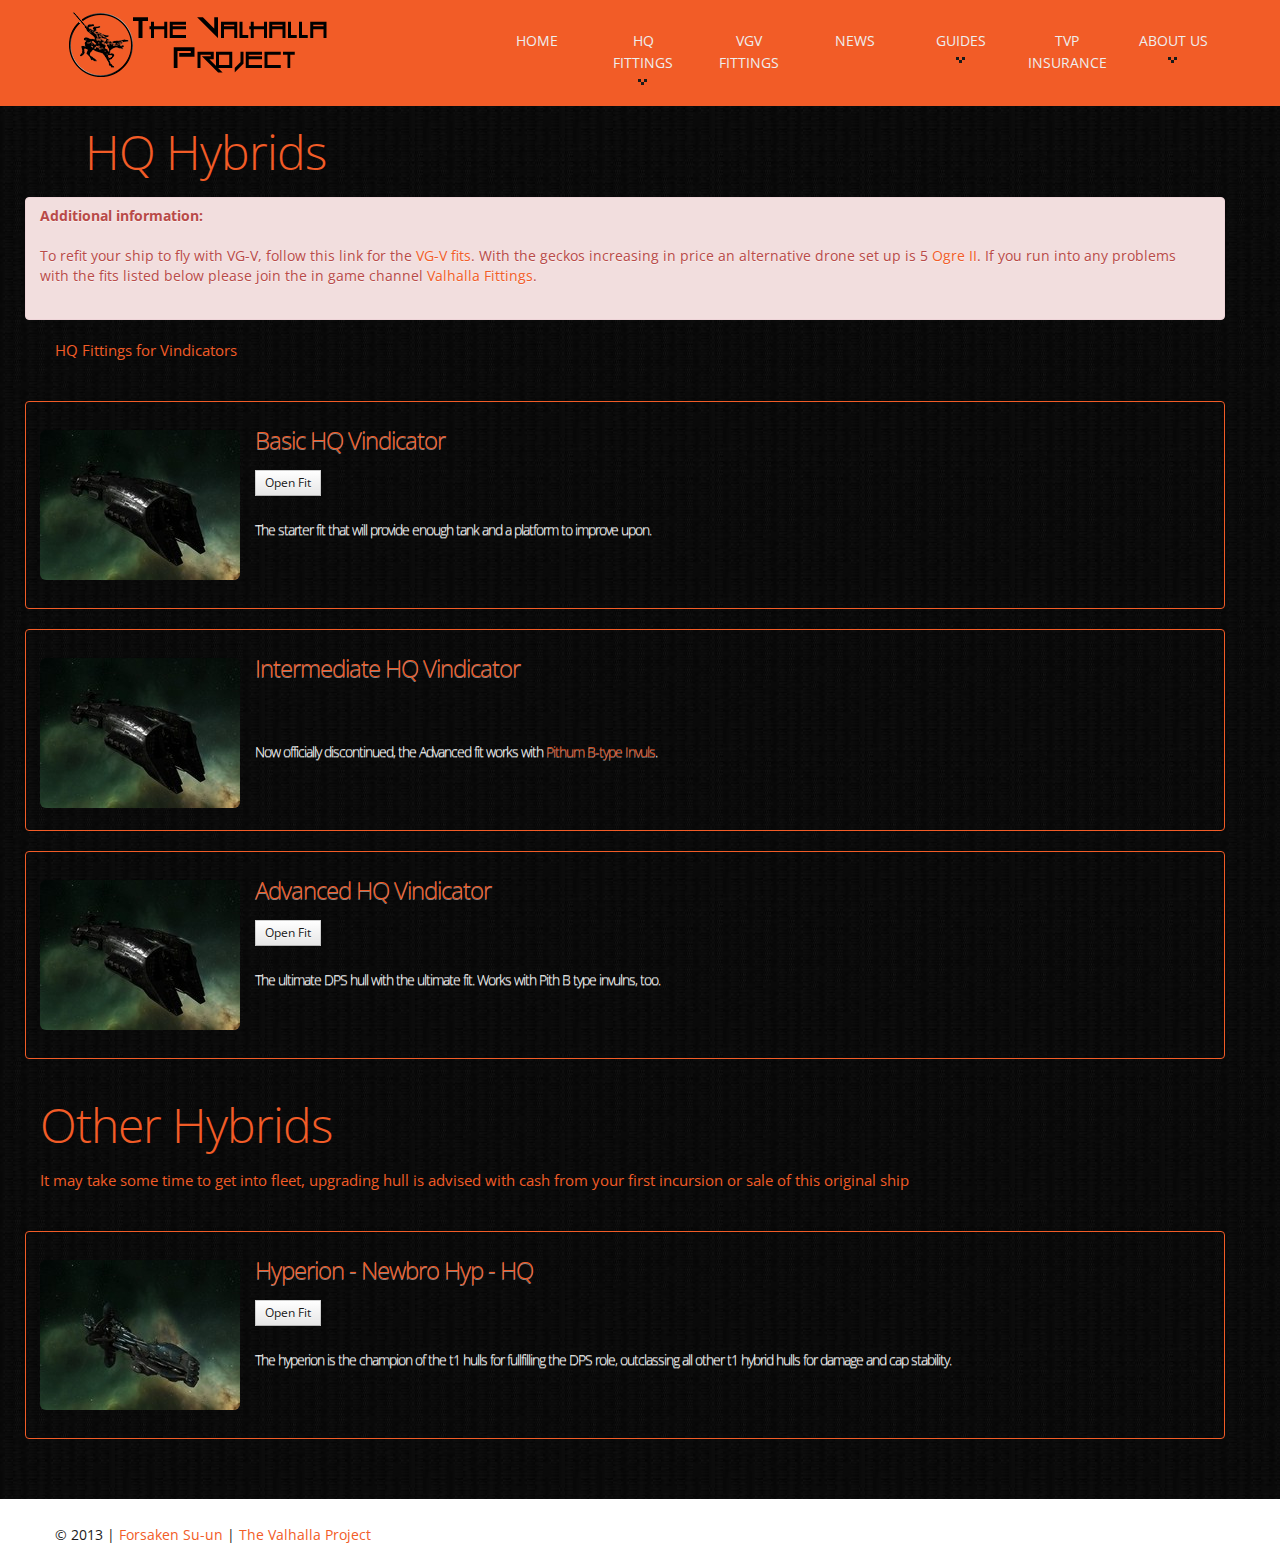
<file: fits_hybrids.html>
<!DOCTYPE html>
<html lang="en">
<head>
	<title>The Valhalla Project | Hybrid Fittings</title>
	<meta charset="utf-8">
	<link rel="icon" href="http://www.thevalhallaproject.net/img/favicon.png" type="image/x-icon">
    <link rel="shortcut icon" href="http://www.thevalhallaproject.net/img/favicon.png" type="image/x-icon" />
    <meta name="description" content="The Valhalla Project, Is a community of Incursion Runners from the Online MMORPG EvE Online">
    <meta name="keywords" content="EVE Online, incursions, the valhalla project, community, mmorpg, headquarters">
    <meta name="author" content="Forsaken Su-un">  

	<link rel="stylesheet" href="css/bootstrap.css" type="text/css" media="screen">
	<link rel="stylesheet" href="css/bootstrap-responsive.css" type="text/css" media="screen">
    <link rel="stylesheet" href="css/camera.css" type="text/css" media="screen">
	<link rel="stylesheet" href="css/docs.css" type="text/css" media="screen">
	<link rel="stylesheet" href="css/ie.css" type="text/css" media="screen">
	<link rel="stylesheet" href="css/kwicks-slider.css" type="text/css" media="screen">
	<link rel="stylesheet" href="css/prettify.css" type="text/css" media="screen">
	<link rel="stylesheet" href="css/responsive.css" type="text/css" media="screen">
	<link rel="stylesheet" href="css/style.css" type="text/css" media="screen">
	<link rel="stylesheet" href="css/tm_docs.css" type="text/css" media="screen">
	<link rel="stylesheet" href="css/touchTouch.css" type="text/css" media="screen">
   
	<link href='http://fonts.googleapis.com/css?family=Open+Sans:400,300' rel='stylesheet' type='text/css'>
    
	<script type="text/javascript" src="js/application.js"></script>
	<script type="text/javascript" src="js/bootstrap.js"></script>
	<script type="text/javascript" src="js/bootstrap-affix.js"></script>
	<script type="text/javascript" src="js/bootstrap-alert.js"></script>
	<script type="text/javascript" src="js/bootstrap-button.js"></script>
	<script type="text/javascript" src="js/bootstrap-carousel.js"></script>
	<script type="text/javascript" src="js/bootstrap-collapse.js"></script>
	<script type="text/javascript" src="js/bootstrap-dropdown.js"></script>
	<script type="text/javascript" src="js/bootstrap-modal.js"></script>
	<script type="text/javascript" src="js/bootstrap-popover.js"></script>
	<script type="text/javascript" src="js/bootstrap-scrollspy.js"></script>
	<script type="text/javascript" src="js/bootstrap-tab.js"></script>
	<script type="text/javascript" src="js/bootstrap-tooltip.js"></script>
	<script type="text/javascript" src="js/bootstrap-transition.js"></script>
	<script type="text/javascript" src="js/bootstrap-typeahead.js"></script>
	<script type="text/javascript" src="js/camera.min.js"></script>
	<script type="text/javascript" src="js/forms.js"></script>
	<script type="text/javascript" src="js/jquery.cookie.js"></script>
	<script type="text/javascript" src="js/jquery.countdown.min.js"></script>
	<script type="text/javascript" src="js/jquery.easing.1.3.js"></script>
	<script type="text/javascript" src="js/jquery.flexslider-min.js"></script>
	<script type="text/javascript" src="js/jquery.isotope.js"></script>
	<script type="text/javascript" src="js/jquery.isotope.min.js"></script>
	<script type="text/javascript" src="js/jquery.js"></script>
	<script type="text/javascript" src="js/jquery.kwicks-1.5.1.js"></script>
	<script type="text/javascript" src="js/jquery.mobile.customized.min.js"></script>
	<script type="text/javascript" src="js/jquery.preloader.js"></script>
	<script type="text/javascript" src="js/jquery.tweet.js"></script>
	<script type="text/javascript" src="js/prettify.js"></script>
	<script type="text/javascript" src="js/superfish.js"></script>
	<script type="text/javascript" src="js/touchTouch.jquery.js"></script>


    <script type="text/javascript">if($(window).width()>1024){document.write("<"+"script src='js/jquery.preloader.js'></"+"script>");}	</script>
	<script>		
		 jQuery(window).load(function() {	
		 $x = $(window).width();		
	if($x > 1024)
	{			
	jQuery("#content .row").preloader();    }			 
		
		 jQuery('.spinner').animate({'opacity':0},1000,'easeOutCubic',function (){jQuery(this).css('display','none')});	
  		  }); 
					
	</script>
    
<script>
  (function(i,s,o,g,r,a,m){i['GoogleAnalyticsObject']=r;i[r]=i[r]||function(){
  (i[r].q=i[r].q||[]).push(arguments)},i[r].l=1*new Date();a=s.createElement(o),
  m=s.getElementsByTagName(o)[0];a.async=1;a.src=g;m.parentNode.insertBefore(a,m)
  })(window,document,'script','//www.google-analytics.com/analytics.js','ga');

  ga('create', 'UA-46480755-1', 'thevalhallaproject.net');
  ga('send', 'pageview');

</script>

	<!--[if lt IE 8]>
  		<div style='text-align:center'><a href="http://www.microsoft.com/windows/internet-explorer/default.aspx?ocid=ie6_countdown_bannercode"><img src="http://www.theie6countdown.com/img/upgrade.jpg"border="0"alt=""/></a></div>  
 	<![endif]-->
	<!--[if (gt IE 9)|!(IE)]><!-->
	<!--<![endif]-->
	<!--[if lt IE 9]>
    <script src="http://html5shim.googlecode.com/svn/trunk/html5.js"></script>
    <link rel="stylesheet" href="css/docs.css" type="text/css" media="screen">
    <link rel="stylesheet" href="css/ie.css" type="text/css" media="screen">
    <link href='http://fonts.googleapis.com/css?family=Open+Sans:300' rel='stylesheet' type='text/css'>
    <link href='http://fonts.googleapis.com/css?family=Open+Sans:400' rel='stylesheet' type='text/css'>
  <![endif]-->
  
  <!--Google analytics code-->	  

</head>

<body>

<!--	<div class="spinner"></div>
-->		
   <header>
	
    <div class="container clearfix">
    	<div class="row">
    		<div class="span12">
    			<div class="navbar navbar_">
    				<div class="container">
	       	            <h1 class="brand brand_"><a href="index.html"><img alt="" src="img/logo.png"> </a></h1>
                    		<a class="btn btn-navbar" data-toggle="collapse" data-target=".nav-collapse_">Menu<span class="icon-bar"></span> </a>
									<div class="nav-collapse nav-collapse_  collapse">
                                    	<ul class="nav sf-menu">
							                <li><a href="index.html">Home</a></li>
                                            <li class="sub-menu"><a href="#">HQ Fittings</a>
               									<ul>
								                    <li><a href="fits_logis.html">Logistics</a></li>
								                    <li><a href="fits_hybrids.html">Hybrids</a></li>
								                    <li><a href="fits_projectiles.html">Projectile</a></li>
								                    <li><a href="fits_lazors.html">Lazors</a></li>
								                    <li><a href="fits_missiles.html">Missiles</a></li>
							                    </ul>
							                </li>  
							                </li> 
							                 <li><a href="VGV_fits.html">VGV Fittings</a></li>               
							                <li><a href="news.html">news</a></li>
							                <li class="sub-menu"><a href="#">Guides</a>
							                     <ul>
								                   <li><a href="newbie_guide.html">Newbro Guide</a></li>
                                                    <!--<li><a href="vindi_guide.html">Vindi Guide</a></li>-->
                                                    <li><a href="sansha_rats.html">Sansha Rats</a></li>
							                    </ul>
                                             </li>
							                 <li><a href="TVP_Insurance.html">TVP Insurance</a></li>
							                 <li class="sub-menu"><a href="#">About Us</a>
                                             	<ul>
                                                	<li><a href="team.html">The Team</a></li>
                                                    <li><a href="gallery.html">Gallery</a></li>
                                                </ul>
                                             </li>
                                            <!--<li><a href="http://www.thevalhallaproject.net/forums" target="_blank">Forums</a></li>-->
								      	 </ul>                               
                                    </div>           
                    </div>
    			</div>
    		</div>
    	</div>
	</div>
</header>
    
    <!-- HQ HYBRIDS FITS ------------------------------------------------------------------------------------------------------------------------------------------------------------->
    

    
	<div class="bg-content"> 
		<div id="content"><div class="ic"></div>
        	<div class="container">
          	<div>
          	<!--	
            <p style="text-align:center; padding-top:20px;"><a href="javascript:CCPEVE.joinChannel('Valhalla Fittings');" class="btn btn-1">Join The Valhalla Fittings Channel</a></p>
            <p style="text-align:center; padding-top:20px;"><a href="javascript:CCPEVE.joinMailingList('TVP.Hybrids');" class="btn btn-1">Join The TVP Hybrids Mailing List</a></p>
          	-->
          	</div>
          	
          	<article class="span12">                
            			<h4>HQ Hybrids</h4>
                        
            		</article>
          	
          	</div>
            
			<div class="container">
            	<div class="row">            
            
            <div class="alert alert-danger">
            <p>
            <b>Additional information:</b><br><br>
			To refit your ship to fly with VG-V, follow this link for the <a href="VGV_fits.html">VG-V fits</a>. With the geckos increasing in price an alternative drone set up is 5 <a href="javascript:CCPEVE.showInfo(2446)">Ogre II</a>. If you run into any problems with the fits listed below please join the in game channel <a href="javascript:CCPEVE.joinChannel('Valhalla Fittings')">Valhalla Fittings</a>.                 
                              
            </p>
            
            </div>
   
			
            		<article class="span12">                
            		
                        <h14>HQ Fittings for Vindicators</h14>
            		</article>
			<span id="responsiveFlag"></span>

                    
                    	<div class="clear">
                        </div>
                    
<br><br>

                    

<div class="alert alert-tvp">

<div class="media">

<a class="pull-left">
	<img class="media-object img-rounded" src="img/ships/fits/Vindicator.jpg" alt="...">
</a>

<div class="media-body">

<h6 class="media-heading">Basic HQ Vindicator

<br><br>

<a href="javascript:CCPEVE.showFitting('17740:2048;1:26402;1:14116;1:2281;2:26442;1:10190;4:19215;1:26448;1:3186;8:527;1:1999;2:2456;1:33681;2:2185;2:12787;1:28668;1:12791;1::');"><button class="btn btn-small" type="button" >Open Fit</button></a>

<br><br>

<p2>The starter fit that will provide enough tank and a platform to improve upon.</p2>

</h6>

<br><br>

</div>
</div>
</div>
                    

                    

<div class="alert alert-tvp">

<div class="media">

<a class="pull-left">
	<img class="media-object img-rounded" src="img/ships/fits/Vindicator.jpg" alt="...">
</a>

<div class="media-body">

<h6 class="media-heading">Intermediate HQ Vindicator

<br><br>



<br><br>

<p2>Now officially discontinued, the Advanced fit works with <a href="javascript:CCPEVE.showInfo('4348');">Pithum B-type Invuls</a>. </p2>

</h6>

<br><br>

</div>
</div>
</div>

                    

<div class="alert alert-tvp">

<div class="media">

<a class="pull-left">
	<img class="media-object img-rounded" src="img/ships/fits/Vindicator.jpg" alt="...">
</a>

<div class="media-body">

<h6 class="media-heading">Advanced HQ Vindicator

<br><br>

<a href="javascript:CCPEVE.showFitting('17740:2048;1:33842;2:15895;4:4347;2:14268;1:14238;1:19335;1:3186;8:26076;1:26394;1:28288;5:12787;1:12791;1:28668;1:28999;2:29001;1::');"><button class="btn btn-small" type="button" >Open Fit</button></a>

<br><br>

<p2>The ultimate DPS hull with the ultimate fit. Works with Pith B type invulns, too.</p2>

</h6>

<br><br>

</div>
</div>
</div>


  

                   
                    
                    
                    
                    



    <!-- OTHER HYBRIDS FITS ------------------------------------------------------------------------------------------------------------------------------------------------------------->


			<div class="container">
            	<div class="row">
            		<article class="span12">                
            			<h4>Other Hybrids</h4> 
                        <h14>It may take some time to get into fleet, upgrading hull is advised with cash from your first incursion or sale of this original ship</h14>          		
            		</article>
                </div>
            </div>
                    
<br><br>
                    

                    

<div class="alert alert-tvp">

<div class="media">

<a class="pull-left">
	<img class="media-object img-rounded" src="img/ships/fits/Hyperion.jpg" alt="...">
</a>

<div class="media-body">

<h6 class="media-heading">Hyperion - Newbro Hyp - HQ

<br><br>

<a href="javascript:CCPEVE.showFitting('24690:2048;1:14116;1:1999;2:12263;1:26088;2:2281;2:26442;1:10190;4:19215;1:3186;6:527;1:2446;7:12787;1:28668;1:12791;1::');"><button class="btn btn-small" type="button" >Open Fit</button></a>

<br><br>

<p2>The hyperion is the champion of the t1 hulls for fullfilling the DPS role, outclassing all other t1 hybrid hulls for damage and cap stability.</p2>

</h6>

<br><br>

</div>
</div>
</div> 
                    
           
                    

<!--<div class="alert alert-tvp">

<div class="media">

<a class="pull-left">
	<img class="media-object img-rounded" src="img/ships/fits/Megathron Navy Issue.jpg" alt="...">
</a>

<div class="media-body">

<h6 class="media-heading">Megathron Navy Issue - New Bro Fit - HQ

<br><br>

<a href="javascript:CCPEVE.showFitting('17728:2048;1:12263;1:26088;1:2281;2:26442;1:10190;4:19215;1:26000;1:3186;7:5945;1:1999;3:2446;5::');"><button class="btn btn-small" type="button" >Open Fit</button></a>

<br><br>

<p2>If you already have a Navy Mega, it is an excellent starter. However if you are moving up from a Hyperion or other t1 hull, or want to start in something a little shinier, it is best to move straight into a Vindicator. The price is only marginally different when incursion income is considered, for a much greater gain.</p2>

</h6>

</div>
</div>
</div>    //-->         
                    
                    
				</div>    
            </div>
		</div>
	</div>    
    
<!--============================== footer =================================-->
<footer>
	<div class="container clearfix">
		<div class="privacy pull-left">&copy; 2013 | <a href="#">Forsaken Su-un</a> | <a href="#">The Valhalla Project</a></div>
	</div>
</footer>
<script type="text/javascript" src="js/bootstrap.js"></script>    
</body>
</html>
</file>
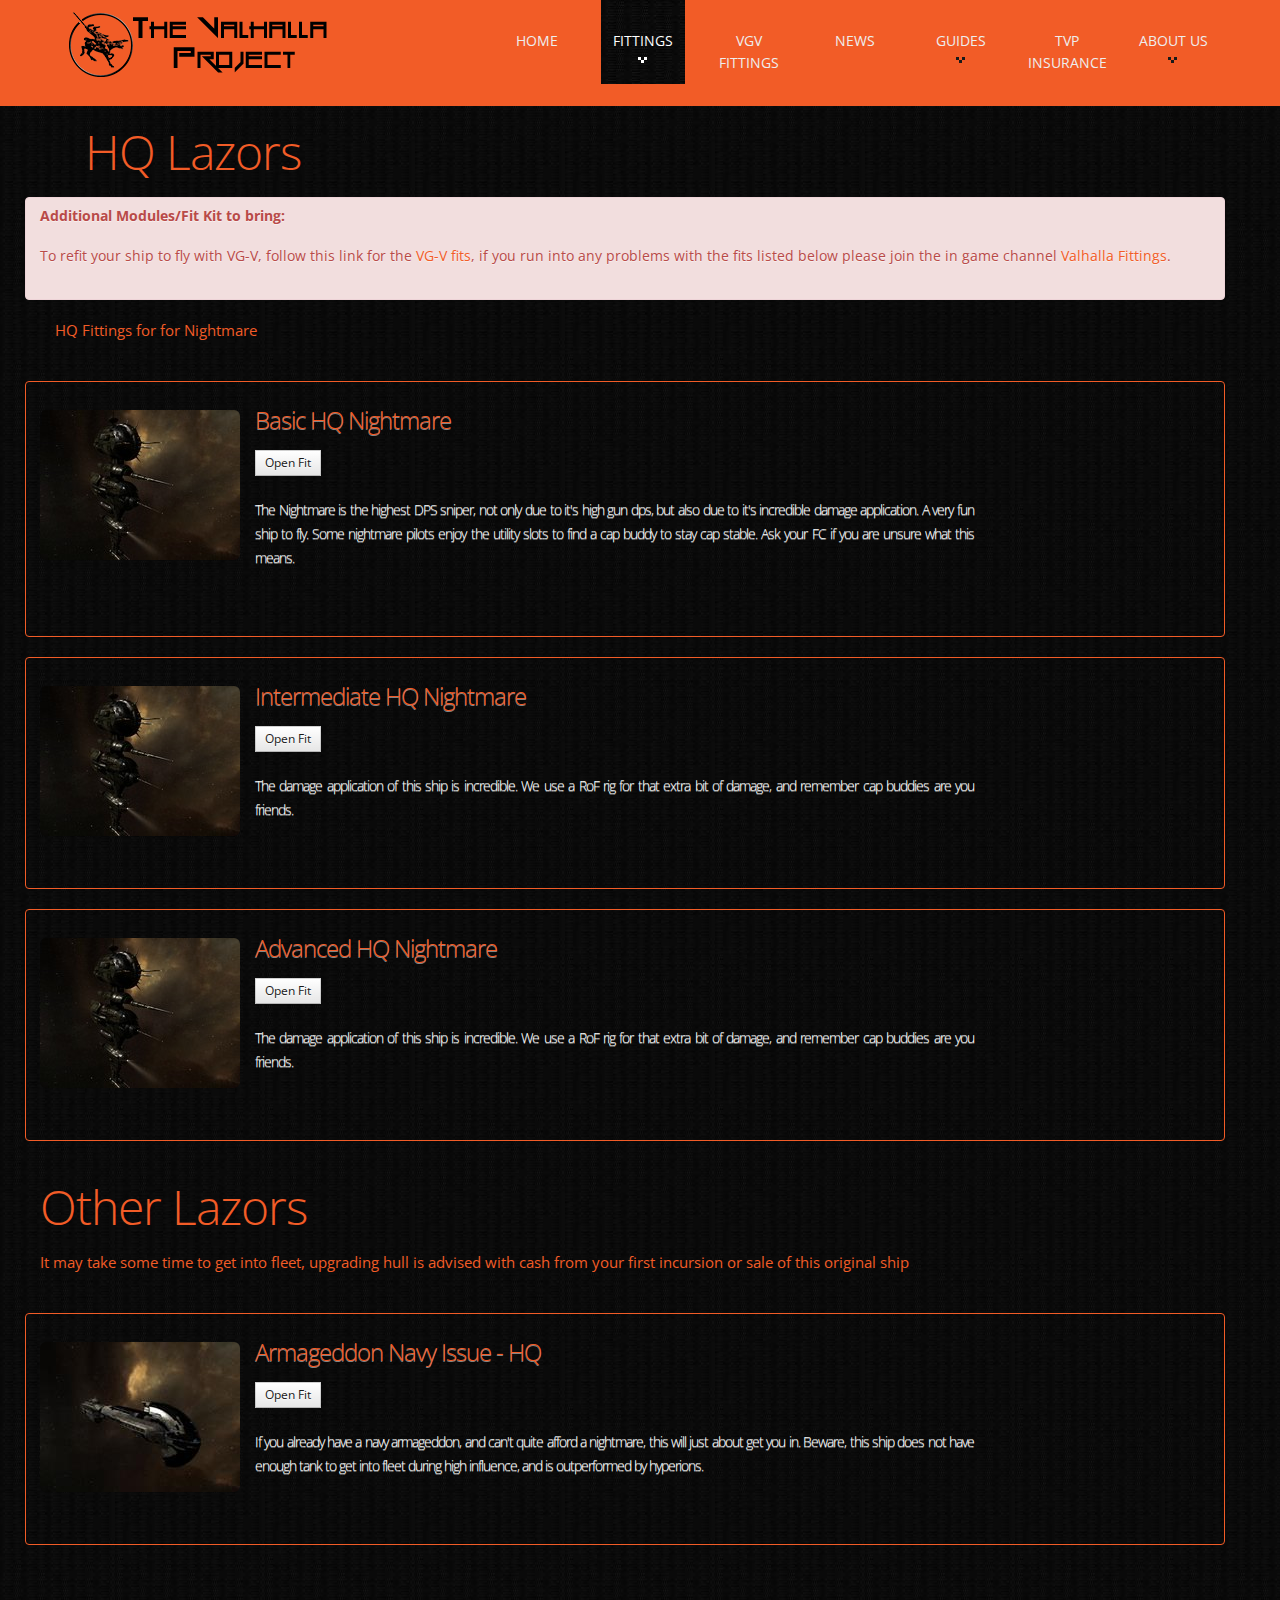
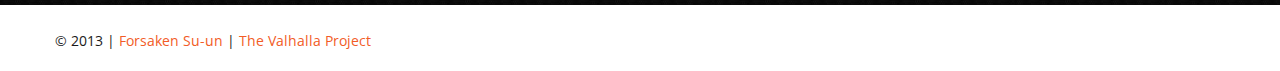
<file: fits_lazors.html>
<!DOCTYPE html>
<html lang="en">
<head>
	<title>The Valhalla Project | Lazors Fittings</title>
	<meta charset="utf-8">
	<link rel="icon" href="http://www.thevalhallaproject.net/img/favicon.png" type="image/x-icon">
    <link rel="shortcut icon" href="http://www.thevalhallaproject.net/img/favicon.png" type="image/x-icon" />
    <meta name="description" content="The Valhalla Project, Is a community of Incursion Runners from the Online MMORPG EvE Online">
    <meta name="keywords" content="EVE Online, incursions, the valhalla project, community, mmorpg, headquarters">
    <meta name="author" content="Forsaken Su-un">  

	<link rel="stylesheet" href="css/bootstrap.css" type="text/css" media="screen">
	<link rel="stylesheet" href="css/bootstrap-responsive.css" type="text/css" media="screen">
    <link rel="stylesheet" href="css/camera.css" type="text/css" media="screen">
	<link rel="stylesheet" href="css/docs.css" type="text/css" media="screen">
	<link rel="stylesheet" href="css/ie.css" type="text/css" media="screen">
	<link rel="stylesheet" href="css/kwicks-slider.css" type="text/css" media="screen">
	<link rel="stylesheet" href="css/prettify.css" type="text/css" media="screen">
	<link rel="stylesheet" href="css/responsive.css" type="text/css" media="screen">
	<link rel="stylesheet" href="css/style.css" type="text/css" media="screen">
	<link rel="stylesheet" href="css/tm_docs.css" type="text/css" media="screen">
	<link rel="stylesheet" href="css/touchTouch.css" type="text/css" media="screen">
   
	<link href='http://fonts.googleapis.com/css?family=Open+Sans:400,300' rel='stylesheet' type='text/css'>
    
	<script type="text/javascript" src="js/application.js"></script>
	<script type="text/javascript" src="js/bootstrap.js"></script>
	<script type="text/javascript" src="js/bootstrap-affix.js"></script>
	<script type="text/javascript" src="js/bootstrap-alert.js"></script>
	<script type="text/javascript" src="js/bootstrap-button.js"></script>
	<script type="text/javascript" src="js/bootstrap-carousel.js"></script>
	<script type="text/javascript" src="js/bootstrap-collapse.js"></script>
	<script type="text/javascript" src="js/bootstrap-dropdown.js"></script>
	<script type="text/javascript" src="js/bootstrap-modal.js"></script>
	<script type="text/javascript" src="js/bootstrap-popover.js"></script>
	<script type="text/javascript" src="js/bootstrap-scrollspy.js"></script>
	<script type="text/javascript" src="js/bootstrap-tab.js"></script>
	<script type="text/javascript" src="js/bootstrap-tooltip.js"></script>
	<script type="text/javascript" src="js/bootstrap-transition.js"></script>
	<script type="text/javascript" src="js/bootstrap-typeahead.js"></script>
	<script type="text/javascript" src="js/camera.min.js"></script>
	<script type="text/javascript" src="js/forms.js"></script>
	<script type="text/javascript" src="js/jquery.cookie.js"></script>
	<script type="text/javascript" src="js/jquery.countdown.min.js"></script>
	<script type="text/javascript" src="js/jquery.easing.1.3.js"></script>
	<script type="text/javascript" src="js/jquery.flexslider-min.js"></script>
	<script type="text/javascript" src="js/jquery.isotope.js"></script>
	<script type="text/javascript" src="js/jquery.isotope.min.js"></script>
	<script type="text/javascript" src="js/jquery.js"></script>
	<script type="text/javascript" src="js/jquery.kwicks-1.5.1.js"></script>
	<script type="text/javascript" src="js/jquery.mobile.customized.min.js"></script>
	<script type="text/javascript" src="js/jquery.preloader.js"></script>
	<script type="text/javascript" src="js/jquery.tweet.js"></script>
	<script type="text/javascript" src="js/prettify.js"></script>
	<script type="text/javascript" src="js/superfish.js"></script>
	<script type="text/javascript" src="js/touchTouch.jquery.js"></script>


    <script type="text/javascript">if($(window).width()>1024){document.write("<"+"script src='js/jquery.preloader.js'></"+"script>");}	</script>
	<script>		
		 jQuery(window).load(function() {	
		 $x = $(window).width();		
	if($x > 1024)
	{			
	jQuery("#content .row").preloader();    }			 
		
		 jQuery('.spinner').animate({'opacity':0},1000,'easeOutCubic',function (){jQuery(this).css('display','none')});	
  		  }); 
					
	</script>
    
<script>
  (function(i,s,o,g,r,a,m){i['GoogleAnalyticsObject']=r;i[r]=i[r]||function(){
  (i[r].q=i[r].q||[]).push(arguments)},i[r].l=1*new Date();a=s.createElement(o),
  m=s.getElementsByTagName(o)[0];a.async=1;a.src=g;m.parentNode.insertBefore(a,m)
  })(window,document,'script','//www.google-analytics.com/analytics.js','ga');

  ga('create', 'UA-46480755-1', 'thevalhallaproject.net');
  ga('send', 'pageview');

</script>

	<!--[if lt IE 8]>
  		<div style='text-align:center'><a href="http://www.microsoft.com/windows/internet-explorer/default.aspx?ocid=ie6_countdown_bannercode"><img src="http://www.theie6countdown.com/img/upgrade.jpg"border="0"alt=""/></a></div>  
 	<![endif]-->
	<!--[if (gt IE 9)|!(IE)]><!-->
	<!--<![endif]-->
	<!--[if lt IE 9]>
    <script src="http://html5shim.googlecode.com/svn/trunk/html5.js"></script>
    <link rel="stylesheet" href="css/docs.css" type="text/css" media="screen">
    <link rel="stylesheet" href="css/ie.css" type="text/css" media="screen">
    <link href='http://fonts.googleapis.com/css?family=Open+Sans:300' rel='stylesheet' type='text/css'>
    <link href='http://fonts.googleapis.com/css?family=Open+Sans:400' rel='stylesheet' type='text/css'>
  <![endif]-->
  
  <!--Google analytics code-->	  

</head>

<body>

<!--	<div class="spinner"></div>
-->		
    <header>
	
    <div class="container clearfix">
    	<div class="row">
    		<div class="span12">
    			<div class="navbar navbar_">
    				<div class="container">
	       	            <h1 class="brand brand_"><a href="index.html"><img alt="" src="img/logo.png"> </a></h1>
                    		<a class="btn btn-navbar" data-toggle="collapse" data-target=".nav-collapse_">Menu<span class="icon-bar"></span> </a>
									<div class="nav-collapse nav-collapse_  collapse">
                                    	<ul class="nav sf-menu">
							                <li><a href="index.html">Home</a></li>
                                            <li class="active" class="sub-menu"><a href="#">Fittings</a>
               									<ul>
								                    <li><a href="fits_logis.html">Logistics</a></li>
								                    <li><a href="fits_hybrids.html">Hybrids</a></li>
								                    <li><a href="fits_projectiles.html">Projectile</a></li>
								                    <li><a href="#">Lazors</a></li>
								                    <li><a href="fits_missiles.html">Missiles</a></li>
							                    </ul>
							                </li>  
							                </li> 
							                 <li><a href="VGV_fits.html">VGV Fittings</a></li>               											
							                <li><a href="news.html">news</a></li>
							                <li class="sub-menu"><a href="#">Guides</a>
							                   <ul>
								                   <li><a href="newbie_guide.html">Newbro Guide</a></li>
                                                    <!--<li><a href="vindi_guide.html">Vindi Guide</a></li>-->
                                                    <li><a href="sansha_rats.html">Sansha Rats</a></li>
							                    </ul>
                                             </li>
                                             <li><a href="TVP_Insurance.html">TVP Insurance</a></li>
							                 <li class="sub-menu"><a href="#">About Us</a>
                                             	<ul>
                                                	<li><a href="team.html">The Team</a></li>
                                                    <li><a href="gallery.html">Gallery</a></li>
                                                </ul>
                                             </li>
								      	 </ul>                               
                                    </div>                
                    </div>
    			</div>
    		</div>
    	</div>
	</div>
	</header>
    
    <!-- HQ LAZORS FITS ------------------------------------------------------------------------------------------------------------------------------------------------------------->
    

    
	<div class="bg-content"> 
		<div id="content"><div class="ic"></div>
        	<div class="container">
          	<div>
          	<!--	
            <p style="text-align:center; padding-top:20px;"><a href="javascript:CCPEVE.joinChannel('Valhalla Fittings');" class="btn btn-1">Join The Valhalla Fittings Channel</a></p>
            <p style="text-align:center; padding-top:20px;"><a href="javascript:CCPEVE.joinMailingList('TVP.Lazors');" class="btn btn-1">Join The TVP Lazors Mailing List</a></p>
          	-->
          	</div>
          	
          	<article class="span12">                
            			<h4>HQ Lazors</h4>
                        
            		</article>
          	
          	</div>   
			<div class="container">
            	<div class="row">            
            
            <div class="alert alert-danger">
            <p>
            <b>Additional Modules/Fit Kit to bring:</b><br><br>
			To refit your ship to fly with VG-V, follow this link for the <a href="VGV_fits.html">VG-V fits</a>, if you run into any problems with the fits listed below please join the in game channel <a href="javascript:CCPEVE.joinChannel('Valhalla Fittings')">Valhalla Fittings</a>.                          
            </p>
            
            </div>
   
			
            		
            		<article class="span12">                
            			
                        <h14>HQ Fittings for for Nightmare</h14>
            		</article>
			<span id="responsiveFlag"></span>

                    
                    	<div class="clear">
                        </div>
                    
<br><br>

                    

<div class="alert alert-tvp">

<div class="media">

<a class="pull-left">
	<img class="media-object img-rounded" src="img/ships/fits/Nightmare.jpg" alt="...">
</a>

<div class="media-body">

<h6 class="media-heading">Basic HQ Nightmare

<br><br>

<a href="javascript:CCPEVE.showFitting('17736:2048;1:14116;1:12102;2:1447;1:26088;1:2281;2:26442;1:19215;1:26388;1:3065;4:1978;3:2364;4:2456;3:33681;1:2185;1:23105;1:23107;1:23109;1:23111;1:28668;1:28999;3:29001;3:20024;1:12828;1::');"><button class="btn btn-small" type="button" >Open Fit</button></a>

<br><br>

<p2>The Nightmare is the highest DPS sniper, not only due to it's high gun dps, but also due to it's incredible damage application. A very fun ship to fly. Some nightmare pilots enjoy the utility slots to find a cap buddy to stay cap stable. Ask your FC if you are unsure what this means.</p2>

</h6>

<br><br>

</div>
</div>
</div>

                    

<div class="alert alert-tvp">

<div class="media">

<a class="pull-left">
	<img class="media-object img-rounded" src="img/ships/fits/Nightmare.jpg" alt="...">
</a>

<div class="media-body">

<h6 class="media-heading">Intermediate HQ Nightmare

<br><br>

<a href="javascript:CCPEVE.showFitting('17736:2048;1:15810;4:33842;1:14236;1:4349;2:14238;3:19317;1:31946;2:3065;4:26380;1:26076;1:33681;1:2456;3:2185;1:12828;1:20024;1:23105;1:23107;1:23109;1:23111;1:28668;1:28999;3:29001;3::');"><button class="btn btn-small" type="button" >Open Fit</button></a>

<br><br>

<p2>The damage application of this ship is incredible. We use a RoF rig for that extra bit of damage, and remember cap buddies are you friends.</p2>

</h6>

<br><br>

</div>
</div>
</div>

                    

<div class="alert alert-tvp">

<div class="media">

<a class="pull-left">
	<img class="media-object img-rounded" src="img/ships/fits/Nightmare.jpg" alt="...">
</a>

<div class="media-body">

<h6 class="media-heading">Advanced HQ Nightmare

<br><br>

<a href="javascript:CCPEVE.showFitting('17736:2048;1:15810;4:33842;1:14236;1:4347;2:14238;3:19335;1:31946;2:3065;4:26380;1:26076;1:33681;1:2456;3:2185;1:12828;1:23105;1:23107;1:23109;1:23111;1:23113;1:28668;1:28999;5:29001;4::');"><button class="btn btn-small" type="button" >Open Fit</button></a>

<br><br>

<p2>The damage application of this ship is incredible. We use a RoF rig for that extra bit of damage, and remember cap buddies are you friends.</p2>

</h6>

<br><br>

</div>
</div>
</div>


    <!-- VG LAZORS FITS ------------------------------------------------------------------------------------------------------------------------------------------------------------->


<!--			<div class="container">
            	<div class="row">
            		<article class="span12">                
            			<h4>VG Lazors</h4> 
                        <h14>Vanguard Fittings for Nightmares</h14>          		
            		</article>
                </div>
            </div>
                    
<br><br>


                    

<div class="alert alert-tvp">

<div class="media">

<a class="pull-left">
	<img class="media-object img-rounded" src="img/ships/fits/Nightmare.jpg" alt="...">
</a>

<div class="media-body">

<h6 class="media-heading">VGV-Nightmare-Afford - VG

<br><br>

<a href="javascript:CCPEVE.showFitting('17736:1952;2:26436;1:26310;1:12102;1:31944;1:1999;1:13969;1:14264;1:26390;1:3608;1:3065;4:1978;2:2364;4:2488;5:28207;5::');"><button class="btn btn-small" type="button" >Open Fit</button></a>

<br><br>

<p2>Add Description.</p2>

</h6>

<br><br>

</div>
</div>
</div>
                    

                    
             

                    

<div class="alert alert-tvp">

<div class="media">

<a class="pull-left">
	<img class="media-object img-rounded" src="img/ships/fits/Nightmare.jpg" alt="...">
</a>

<div class="media-body">

<h6 class="media-heading">VGV-Nightmare-Standard - VG

<br><br>

<a href="javascript:CCPEVE.showFitting('17736:15810;4:26436;1:26310;1:12102;1:14236;2:4349;1:14238;2:26390;1:3608;1:3065;4:14268;1:15965;1:32414;1:28207;5:2488;5::');"><button class="btn btn-small" type="button" >Open Fit</button></a>

<br><br>

<p2>Add Description.</p2>

</h6>

<br><br>

</div>
</div>
</div>

                   
                    
                    
                    
                    



    <!-- OTHER LAZORS FITS ------------------------------------------------------------------------------------------------------------------------------------------------------------->


			<div class="container">
            	<div class="row">
            		<article class="span12">                
            			<h4>Other Lazors</h4> 
                        <h14>It may take some time to get into fleet, upgrading hull is advised with cash from your first incursion or sale of this original ship</h14>          		
            		</article>
                </div>
            </div>
                    
<br><br>                    

            
                 

<div class="alert alert-tvp">

<div class="media">

<a class="pull-left">
	<img class="media-object img-rounded" src="img/ships/fits/Armageddon Navy Issue.jpg" alt="...">
</a>

<div class="media-body">

<h6 class="media-heading">Armageddon Navy Issue - HQ

<br><br>

<a href="javascript:CCPEVE.showFitting('32305:2048;1:14116;1:26088;1:2281;2:26442;1:4397;1:19215;1:31952;1:3057;7:4405;2:16503;1:2364;4:2446;8:12820;7:12816;7:23105;7::');"><button class="btn btn-small" type="button" >Open Fit</button></a>

<br><br>

<p2>If you already have a navy armageddon, and can't quite afford a nightmare, this will just about get you in. Beware, this ship does not have enough tank to get into fleet during high influence, and is outperformed by hyperions.</p2>

</h6>

<br><br>

</div>
</div>
</div>           
                    
                    
				</div>    
            </div>
		</div>
	</div>    
    
<!--============================== footer =================================-->
<footer>
	<div class="container clearfix">
		<div class="privacy pull-left">&copy; 2013 | <a href="#">Forsaken Su-un</a> | <a href="#">The Valhalla Project</a></div>
	</div>
</footer>
<script type="text/javascript" src="js/bootstrap.js"></script>    
</body>
</html>
</file>
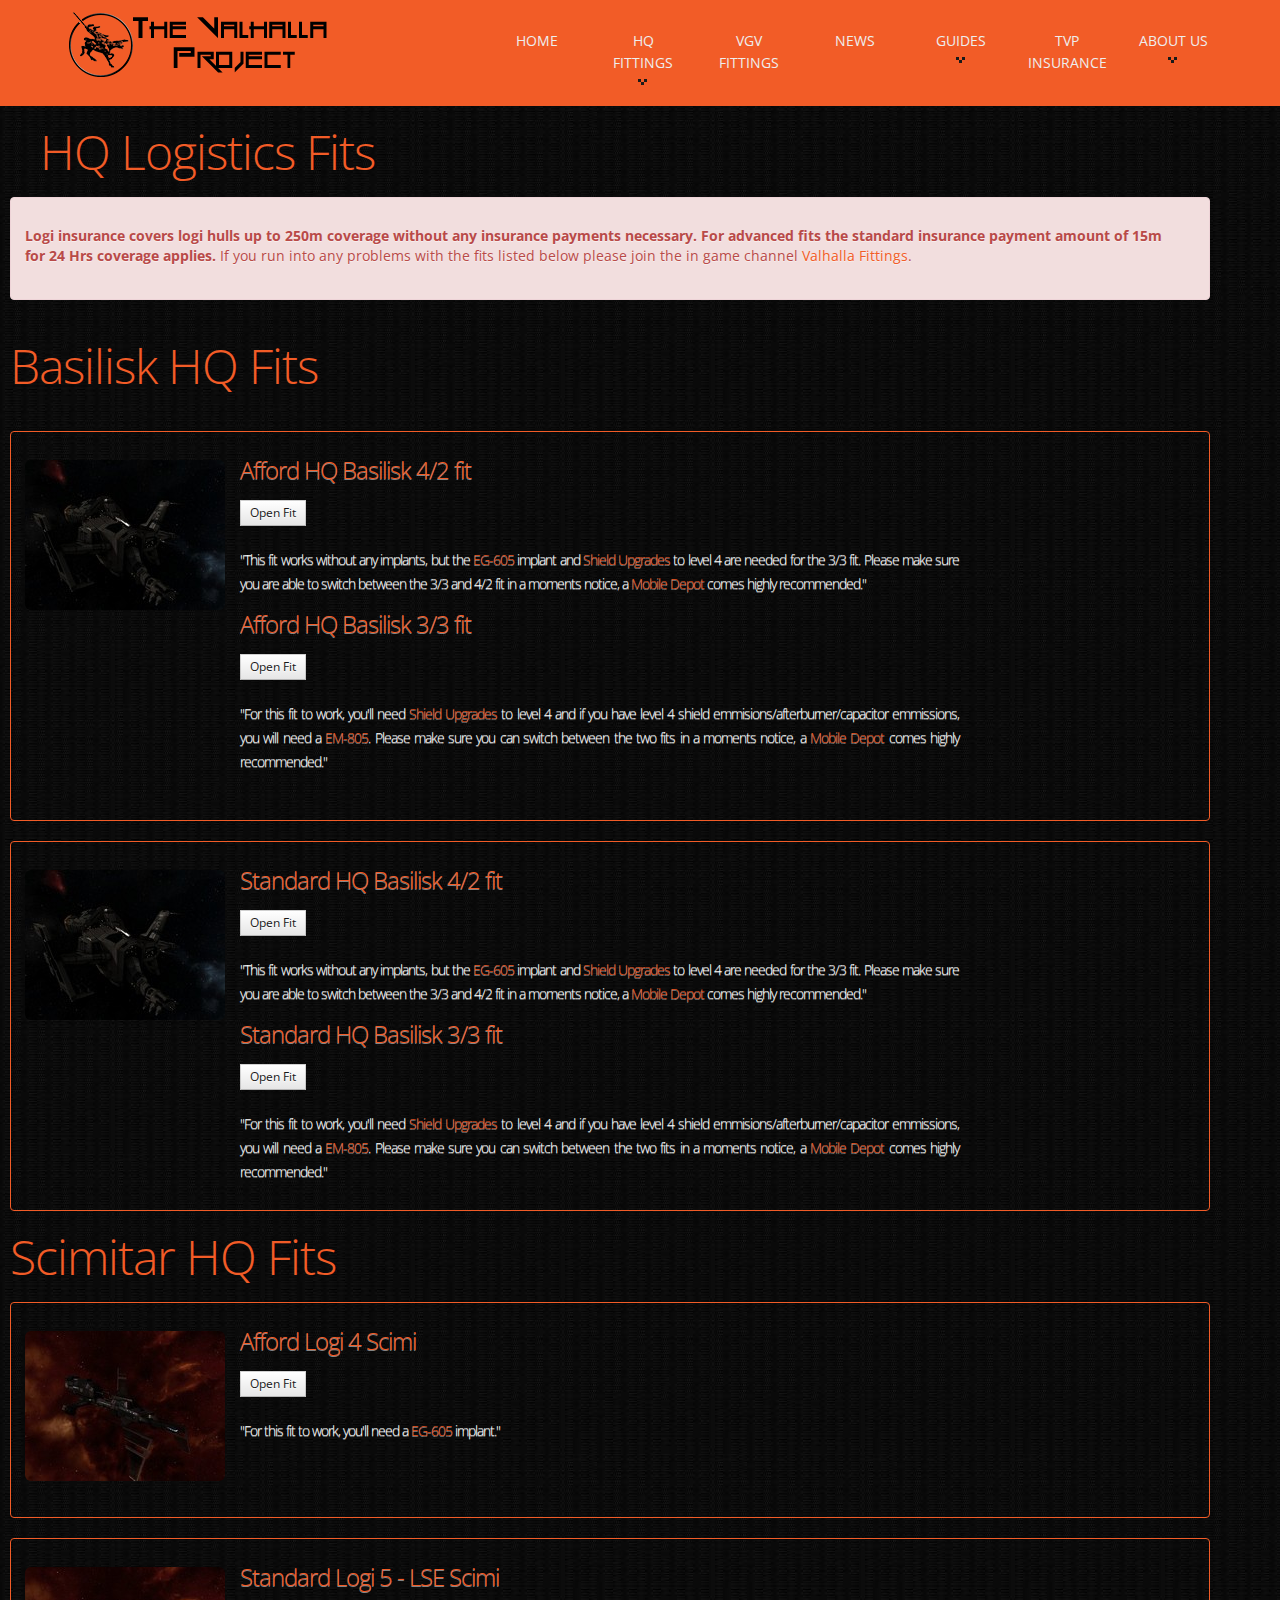
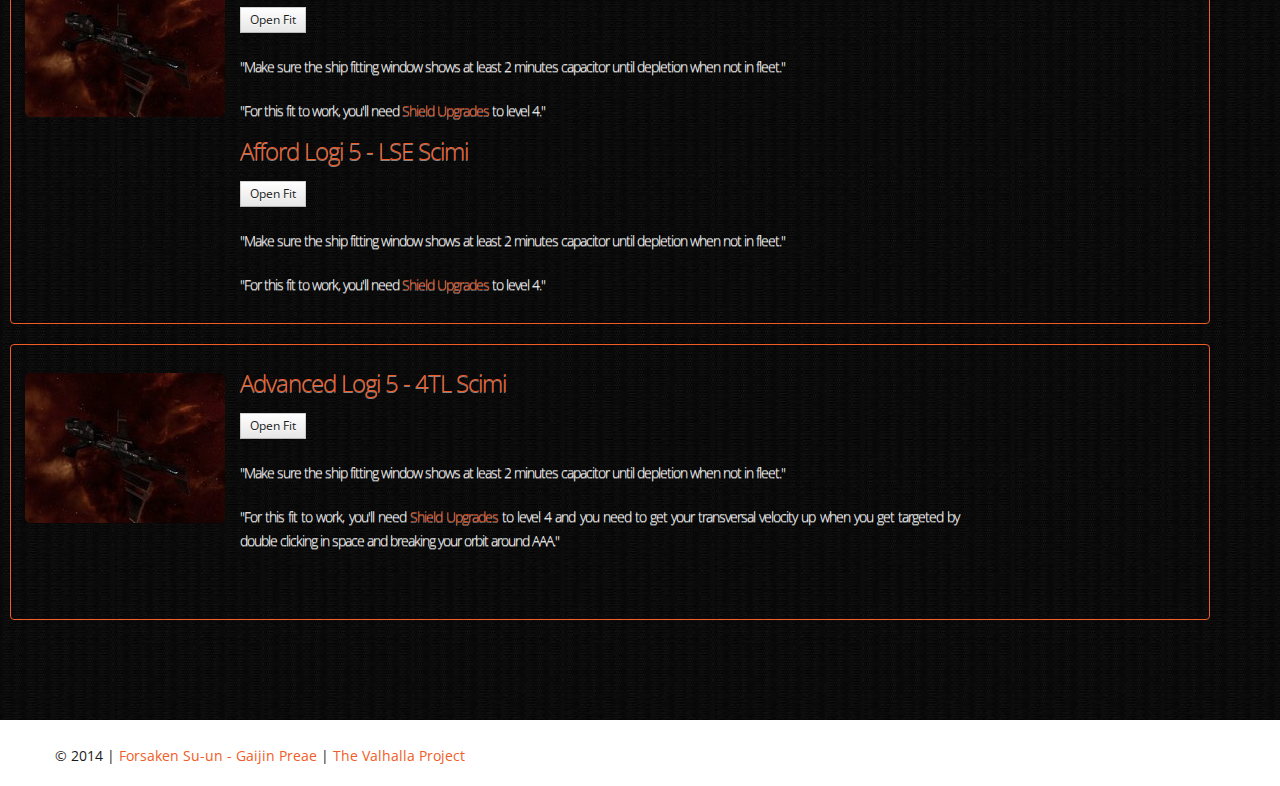
<file: fits_logis.html>
<!DOCTYPE html>
<html lang="en">
<head>
	<title>The Valhalla Project | HQ Logistics Fittings</title>
	<meta charset="utf-8">
	<link rel="icon" href="http://www.thevalhallaproject.net/img/favicon.png" type="image/x-icon">
    <link rel="shortcut icon" href="http://www.thevalhallaproject.net/img/favicon.png" type="image/x-icon" />
    <meta name="description" content="The Valhalla Project, Is a community of Incursion Runners from the Online MMORPG EvE Online">
    <meta name="keywords" content="EVE Online, incursions, the valhalla project, community, mmorpg, headquarters">
    <meta name="author" content="Forsaken Su-un">  

	<link rel="stylesheet" href="css/bootstrap.css" type="text/css" media="screen">
	<link rel="stylesheet" href="css/bootstrap-responsive.css" type="text/css" media="screen">
    <link rel="stylesheet" href="css/camera.css" type="text/css" media="screen">
	<link rel="stylesheet" href="css/docs.css" type="text/css" media="screen">
	<link rel="stylesheet" href="css/ie.css" type="text/css" media="screen">
	<link rel="stylesheet" href="css/kwicks-slider.css" type="text/css" media="screen">
	<link rel="stylesheet" href="css/prettify.css" type="text/css" media="screen">
	<link rel="stylesheet" href="css/responsive.css" type="text/css" media="screen">
	<link rel="stylesheet" href="css/style.css" type="text/css" media="screen">
	<link rel="stylesheet" href="css/tm_docs.css" type="text/css" media="screen">
	<link rel="stylesheet" href="css/touchTouch.css" type="text/css" media="screen">
   
	<link href='http://fonts.googleapis.com/css?family=Open+Sans:400,300' rel='stylesheet' type='text/css'>
    
	<script type="text/javascript" src="js/application.js"></script>
	<script type="text/javascript" src="js/bootstrap.js"></script>
	<script type="text/javascript" src="js/bootstrap-affix.js"></script>
	<script type="text/javascript" src="js/bootstrap-alert.js"></script>
	<script type="text/javascript" src="js/bootstrap-button.js"></script>
	<script type="text/javascript" src="js/bootstrap-carousel.js"></script>
	<script type="text/javascript" src="js/bootstrap-collapse.js"></script>
	<script type="text/javascript" src="js/bootstrap-dropdown.js"></script>
	<script type="text/javascript" src="js/bootstrap-modal.js"></script>
	<script type="text/javascript" src="js/bootstrap-popover.js"></script>
	<script type="text/javascript" src="js/bootstrap-scrollspy.js"></script>
	<script type="text/javascript" src="js/bootstrap-tab.js"></script>
	<script type="text/javascript" src="js/bootstrap-tooltip.js"></script>
	<script type="text/javascript" src="js/bootstrap-transition.js"></script>
	<script type="text/javascript" src="js/bootstrap-typeahead.js"></script>
	<script type="text/javascript" src="js/camera.min.js"></script>
	<script type="text/javascript" src="js/forms.js"></script>
	<script type="text/javascript" src="js/jquery.cookie.js"></script>
	<script type="text/javascript" src="js/jquery.countdown.min.js"></script>
	<script type="text/javascript" src="js/jquery.easing.1.3.js"></script>
	<script type="text/javascript" src="js/jquery.flexslider-min.js"></script>
	<script type="text/javascript" src="js/jquery.isotope.js"></script>
	<script type="text/javascript" src="js/jquery.isotope.min.js"></script>
	<script type="text/javascript" src="js/jquery.js"></script>
	<script type="text/javascript" src="js/jquery.kwicks-1.5.1.js"></script>
	<script type="text/javascript" src="js/jquery.mobile.customized.min.js"></script>
	<script type="text/javascript" src="js/jquery.preloader.js"></script>
	<script type="text/javascript" src="js/jquery.tweet.js"></script>
	<script type="text/javascript" src="js/prettify.js"></script>
	<script type="text/javascript" src="js/superfish.js"></script>
	<script type="text/javascript" src="js/touchTouch.jquery.js"></script>


    <script type="text/javascript">if($(window).width()>1024){document.write("<"+"script src='js/jquery.preloader.js'></"+"script>");}	</script>
	<script>		
		 jQuery(window).load(function() {	
		 $x = $(window).width();		
	if($x > 1024)
	{			
	jQuery("#content .row").preloader();    }			 
		
		 jQuery('.spinner').animate({'opacity':0},1000,'easeOutCubic',function (){jQuery(this).css('display','none')});	
  		  }); 
					
	</script>
    
<script>
  (function(i,s,o,g,r,a,m){i['GoogleAnalyticsObject']=r;i[r]=i[r]||function(){
  (i[r].q=i[r].q||[]).push(arguments)},i[r].l=1*new Date();a=s.createElement(o),
  m=s.getElementsByTagName(o)[0];a.async=1;a.src=g;m.parentNode.insertBefore(a,m)
  })(window,document,'script','//www.google-analytics.com/analytics.js','ga');

  ga('create', 'UA-46480755-1', 'thevalhallaproject.net');
  ga('send', 'pageview');

</script>

	<!--[if lt IE 8]>
  		<div style='text-align:center'><a href="http://www.microsoft.com/windows/internet-explorer/default.aspx?ocid=ie6_countdown_bannercode"><img src="http://www.theie6countdown.com/img/upgrade.jpg"border="0"alt=""/></a></div>  
 	<![endif]-->
	<!--[if (gt IE 9)|!(IE)]><!-->
	<!--<![endif]-->
	<!--[if lt IE 9]>
    <script src="http://html5shim.googlecode.com/svn/trunk/html5.js"></script>
    <link rel="stylesheet" href="css/docs.css" type="text/css" media="screen">
    <link rel="stylesheet" href="css/ie.css" type="text/css" media="screen">
    <link href='http://fonts.googleapis.com/css?family=Open+Sans:300' rel='stylesheet' type='text/css'>
    <link href='http://fonts.googleapis.com/css?family=Open+Sans:400' rel='stylesheet' type='text/css'>
  <![endif]-->
  
  <!--Google analytics code-->	  

</head>

<body>

<!--	<div class="spinner"></div>
-->		
   <header>
	
    <div class="container clearfix">
    	<div class="row">
    		<div class="span12">
    			<div class="navbar navbar_">
    				<div class="container">
	       	            <h1 class="brand brand_"><a href="index.html"><img alt="" src="img/logo.png"> </a></h1>
                    		<a class="btn btn-navbar" data-toggle="collapse" data-target=".nav-collapse_">Menu<span class="icon-bar"></span> </a>
									<div class="nav-collapse nav-collapse_  collapse">
                                    	<ul class="nav sf-menu">
							                <li><a href="index.html">Home</a></li>
                                            <li class="sub-menu"><a href="#">HQ Fittings</a>
               									<ul>
								                    <li><a href="fits_logis.html">Logistics</a></li>
								                    <li><a href="fits_hybrids.html">Hybrids</a></li>
								                    <li><a href="fits_projectiles.html">Projectile</a></li>
								                    <li><a href="fits_lazors.html">Lazors</a></li>
								                    <li><a href="fits_missiles.html">Missiles</a></li>
							                    </ul>
							                </li>  
							                </li> 
							                 <li><a href="VGV_fits.html">VGV Fittings</a></li>               
							                <li><a href="news.html">news</a></li>
							                <li class="sub-menu"><a href="#">Guides</a>
							                     <ul>
								                   <li><a href="newbie_guide.html">Newbro Guide</a></li>
                                                    <!--<li><a href="vindi_guide.html">Vindi Guide</a></li>-->
                                                    <li><a href="sansha_rats.html">Sansha Rats</a></li>
							                    </ul>
                                             </li>
							                 <li><a href="TVP_Insurance.html">TVP Insurance</a></li>
							                 <li class="sub-menu"><a href="#">About Us</a>
                                             	<ul>
                                                	<li><a href="team.html">The Team</a></li>
                                                    <li><a href="gallery.html">Gallery</a></li>
                                                </ul>
                                             </li>
                                            <!--<li><a href="http://www.thevalhallaproject.net/forums" target="_blank">Forums</a></li>-->
								      	 </ul>                               
                                    </div>           
                    </div>
    			</div>
    		</div>
    	</div>
	</div>
</header>
    
    <!-- HQ LOGISTIC FITS ------------------------------------------------------------------------------------------------------------------------------------------------------------->
    
	<div class="bg-content"> 
		<div id="content"><div class="ic"></div>
			<div class="container">
            	<div class="row">
			<span id="responsiveFlag"></span>
			<div class="container">
          	<div>
          	<!--	
            <p style="text-align:center; padding-top:20px;"><a href="javascript:CCPEVE.joinChannel('TVP.Logis');" class="btn btn-1">Join The TVP Logistics Channel</a></p>
            <p style="text-align:center; padding-top:20px;"><a href="javascript:CCPEVE.joinMailingList('TVP.Logis');" class="btn btn-1">Join The TVP Logistics Mailing List</a></p>
          	-->
          	</div>
          	</div>   
			<div class="container">
            	<div class="row">
                    <article class="span12">                
            			<h4>HQ Logistics Fits</h4>           		
            		</article>
            </div>
            </div>
			<div class="container">
            	<div class="row">            
            
            <div class="alert alert-danger">
            <p>
			</br>
			<b>Logi insurance covers logi hulls up to 250m coverage without any insurance payments necessary. For advanced fits the standard insurance payment amount of 15m for 24 Hrs coverage applies.</b> If you run into any problems with the fits listed below please join the in game channel <a href="javascript:CCPEVE.joinChannel('Valhalla Fittings')">Valhalla Fittings</a>.                       
            </div>   
                    
                    	<div class="clear">
                        </div>
                    

                    
  <h4>Basilisk HQ Fits</h4><br>                   
                    
                    
<div class="alert alert-tvp">

<div class="media">

<a class="pull-left">
	<img class="media-object img-rounded" src="img/ships/fits/Basilisk.jpg" alt="...">
</a>

<div class="media-body">

<h6 class="media-heading">Afford HQ Basilisk 4/2 fit

<br><br>

<a href="javascript:CCPEVE.showFitting('11985:2048;1:1987;1:2281;1:1964;1:12058;1:28744;1:2301;1:16487;2:3608;4:31366;1:31796;1:2488;5:28668;1:29011;1::');"><button class="btn btn-small" type="button" >Open Fit</button></a>

<br><br>

<p2>"This fit works without any implants, but the <a href="javascript:CCPEVE.showInfo(27126)">EG-605</a> implant and <a href="javascript:CCPEVE.showInfo(3425)">Shield Upgrades</a> to level 4 are needed for the 3/3 fit.
Please make sure you are able to switch between the 3/3 and 4/2 fit in a moments notice, a <a href="javascript:CCPEVE.showInfo(33474)">Mobile Depot</a> comes highly recommended."

</p2>

</h6>

<h6 class="media-heading">Afford HQ Basilisk 3/3 fit

<br><br>

<a href="javascript:CCPEVE.showFitting('11985:2048;1:1987;1:2281;1:1964;1:12058;1:28744;1:2301;1:16487;3:3608;3:31366;1:31796;1:2488;5:28668;1:29011;1::');"><button class="btn btn-small" type="button" >Open Fit</button></a>

<br><br>

<p2>"For this fit to work, you'll need <a href="javascript:CCPEVE.showInfo(3425)">Shield Upgrades</a> to level 4 and if you have level 4 shield emmisions/afterburner/capacitor emmissions, you will need a <a href="javascript:CCPEVE.showInfo(27116)">EM-805</a>.
Please make sure you can switch between the two fits in a moments notice, a <a href="javascript:CCPEVE.showInfo(33474)">Mobile Depot</a> comes highly recommended." 

</p2>

</h6>

<br>

</div>
</div>
</div>
                    

                    
                    
                    
                    
<div class="alert alert-tvp">

<div class="media">

<a class="pull-left">
	<img class="media-object img-rounded" src="img/ships/fits/Basilisk.jpg" alt="...">
</a>

<div class="media-body">

<h6 class="media-heading">Standard HQ Basilisk 4/2 fit

<br><br>

<a href="javascript:CCPEVE.showFitting('11985:2048;1:1987;1:18688;1:1964;2:19282;1:28744;1:16487;2:3608;4:31366;1:31796;1:2488;5:28668;1:29011;2::');"><button class="btn btn-small" type="button" >Open Fit</button></a>

<br><br>

<p2>"This fit works without any implants, but the <a href="javascript:CCPEVE.showInfo(27126)">EG-605</a> implant and <a href="javascript:CCPEVE.showInfo(3425)">Shield Upgrades</a> to level 4 are needed for the 3/3 fit.
Please make sure you are able to switch between the 3/3 and 4/2 fit in a moments notice, a <a href="javascript:CCPEVE.showInfo(33474)">Mobile Depot</a> comes highly recommended."

</p2>

</h6>

<h6 class="media-heading">Standard HQ Basilisk 3/3 fit

<br><br>

<a href="javascript:CCPEVE.showFitting('11985:2048;1:1987;1:18688;1:1964;2:19282;1:28744;1:16487;3:3608;3:31366;1:31796;1:2488;5:28668;1:29011;2::');"><button class="btn btn-small" type="button" >Open Fit</button></a>

<br><br>

<p2>"For this fit to work, you'll need <a href="javascript:CCPEVE.showInfo(3425)">Shield Upgrades</a> to level 4 and if you have level 4 shield emmisions/afterburner/capacitor emmissions, you will need a <a href="javascript:CCPEVE.showInfo(27116)">EM-805</a>.
Please make sure you can switch between the two fits in a moments notice, a <a href="javascript:CCPEVE.showInfo(33474)">Mobile Depot</a> comes highly recommended." 

</p2>

</h6>




</div>
</div>
</div>
                    

                    
 <h4>Scimitar HQ Fits</h4>                     
                    
                    
<div class="alert alert-tvp">

<div class="media">

<a class="pull-left">
	<img class="media-object img-rounded" src="img/ships/fits/Scimitar.jpg" alt="...">
</a>

<div class="media-body">

<h6 class="media-heading">Afford Logi 4 Scimi

<br><br>

<a href="javascript:CCPEVE.showFitting('11978:31366;1:1447;4:2281;1:2104;2:31378;1:17526;1:3608;4:12058;1:2488;5:28201;4:29001;2:28668;1:28999;2::');"><button class="btn btn-small" type="button" >Open Fit</button></a>

<br><br>

<p2>"For this fit to work, you'll need a <a href="javascript:CCPEVE.showInfo(27126)">EG-605</a> implant."</br></br></br> 

</p2>

</h6>



</div>
</div>
</div>
                    

                    
                    
                    
                    
<div class="alert alert-tvp">

<div class="media">

<a class="pull-left">
	<img class="media-object img-rounded" src="img/ships/fits/Scimitar.jpg" alt="...">
</a>

<div class="media-body">

<h6 class="media-heading">Standard Logi 5 - LSE Scimi

<br><br>

<a href="javascript:CCPEVE.showFitting('11978:14146;2:14136;2:14240;3:18688;1:28744;1:3608;4:31366;1:31378;1:28201;4:2488;5:28668;1:28999;3:29001;3::');"><button class="btn btn-small" type="button" >Open Fit</button></a>

<br><br>

<p2>"Make sure the ship fitting window shows at least 2 minutes capacitor until depletion when not in fleet."</p2>

<br><br>

<p2>"For this fit to work, you'll need <a href="javascript:CCPEVE.showInfo(3425)">Shield Upgrades</a> to level 4." </p2>

<h6 class="media-heading">Afford Logi 5 - LSE Scimi

<br><br>

<a href="javascript:CCPEVE.showFitting('11978:3841;1:14146;2:31366;1:14136;2:31378;1:2104;3:3608;4:14108;1:2488;5:28201;4:29001;3:28668;1:28999;3::');"><button class="btn btn-small" type="button" >Open Fit</button></a>

<br><br>

<p2>"Make sure the ship fitting window shows at least 2 minutes capacitor until depletion when not in fleet."</p2>

<br><br>

<p2>"For this fit to work, you'll need <a href="javascript:CCPEVE.showInfo(3425)">Shield Upgrades</a> to level 4."

</p2>

</h6>


</div>
</div>
</div>
                    

                    
                    
                    
                    
<div class="alert alert-tvp">

<div class="media">

<a class="pull-left">
	<img class="media-object img-rounded" src="img/ships/fits/Scimitar.jpg" alt="...">
</a>

<div class="media-body">

<h6 class="media-heading">Advanced Logi 5 - 4TL Scimi

<br><br>

<a href="javascript:CCPEVE.showFitting('11978:2048;1:14240;4:14146;3:31366;1:18688;1:31378;1:3608;4:2488;5:28201;4:29001;4:28668;1:28999;4::');"><button class="btn btn-small" type="button" >Open Fit</button></a>

<br><br>

<p2>"Make sure the ship fitting window shows at least 2 minutes capacitor until depletion when not in fleet."</p2>

<br><br>

<p2>"For this fit to work, you'll need <a href="javascript:CCPEVE.showInfo(3425)">Shield Upgrades</a> to level 4 and you need to get your transversal velocity up when you get targeted by double clicking in space and breaking your orbit around AAA." </a></p2>

</h6>

<br><br>

</div>
</div>
</div>
                 
<br><br>
    <!-- VG LOGISTIC FITS ------------------------------------------------------------------------------------------------------------------------------------------------------------->
             

                    
                    
                    
                    
<!--
			
            		<article class="span12">                
            			<h4>VG Logistics</h4>           		
            		</article>        


        <ul class="thumbnails thumbnails-1 list-services">


			<li class="span4">
            <div class="thumbnail thumbnail-1"> <img  src="img/ships/Scimitar.jpg" alt="">
                       
          	      <section> <h9>Scimitar</h9><br><br>				
                  VGV-Scimi-Standard<br><br>
            
                <p>
	            <a href="javascript:CCPEVE.showInfo(11978)"><button class="btn btn-small btn-primary" type="button">Show Info</button></a>
				<a href="javascript:CCPEVE.showFitting('11978:14240;4:14146;3:1987;1:31366;1:31378;1:3608;4:4349;1:2488;5:28203;4::');"><button class="btn btn-small" type="button" >Open Fit</button></a>
                </p>           
              </section>            
              </div>
			</li>


			<li class="span4">
            <div class="thumbnail thumbnail-1"> <img  src="img/ships/Scimitar.jpg" alt="">
                       
          	      <section> <h9>Scimitar</h9><br><br>				
                  VGV-Scimi-Afford<br><br>
            
                <p>
	            <a href="javascript:CCPEVE.showInfo(11978)"><button class="btn btn-small btn-primary" type="button">Show Info</button></a>
				<a href="javascript:CCPEVE.showFitting('11978:1987;1:31366;1:1447;3:2281;1:3608;4:31378;1:2104;4:2488;5:28203;4::');"><button class="btn btn-small" type="button" >Open Fit</button></a>
                </p>           
              </section>            
              </div>
             -->
		<!--	</li>-->

           
            </ul>                    
                    
                    
                    
                    
   </div>
</div>
</div>                  
                    
                    
                    
                    
                    
                    
                    
                    
				</div>    
            </div>
		</div>
	</div>    
    
<!--============================== footer =================================-->
<footer>
	<div class="container clearfix">
		<div class="privacy pull-left">&copy; 2014 | <a href="#">Forsaken Su-un - Gaijin Preae</a> | <a href="#">The Valhalla Project</a></div>
	</div>
</footer>
<script type="text/javascript" src="js/bootstrap.js"></script>    
</body>
</html>
</file>
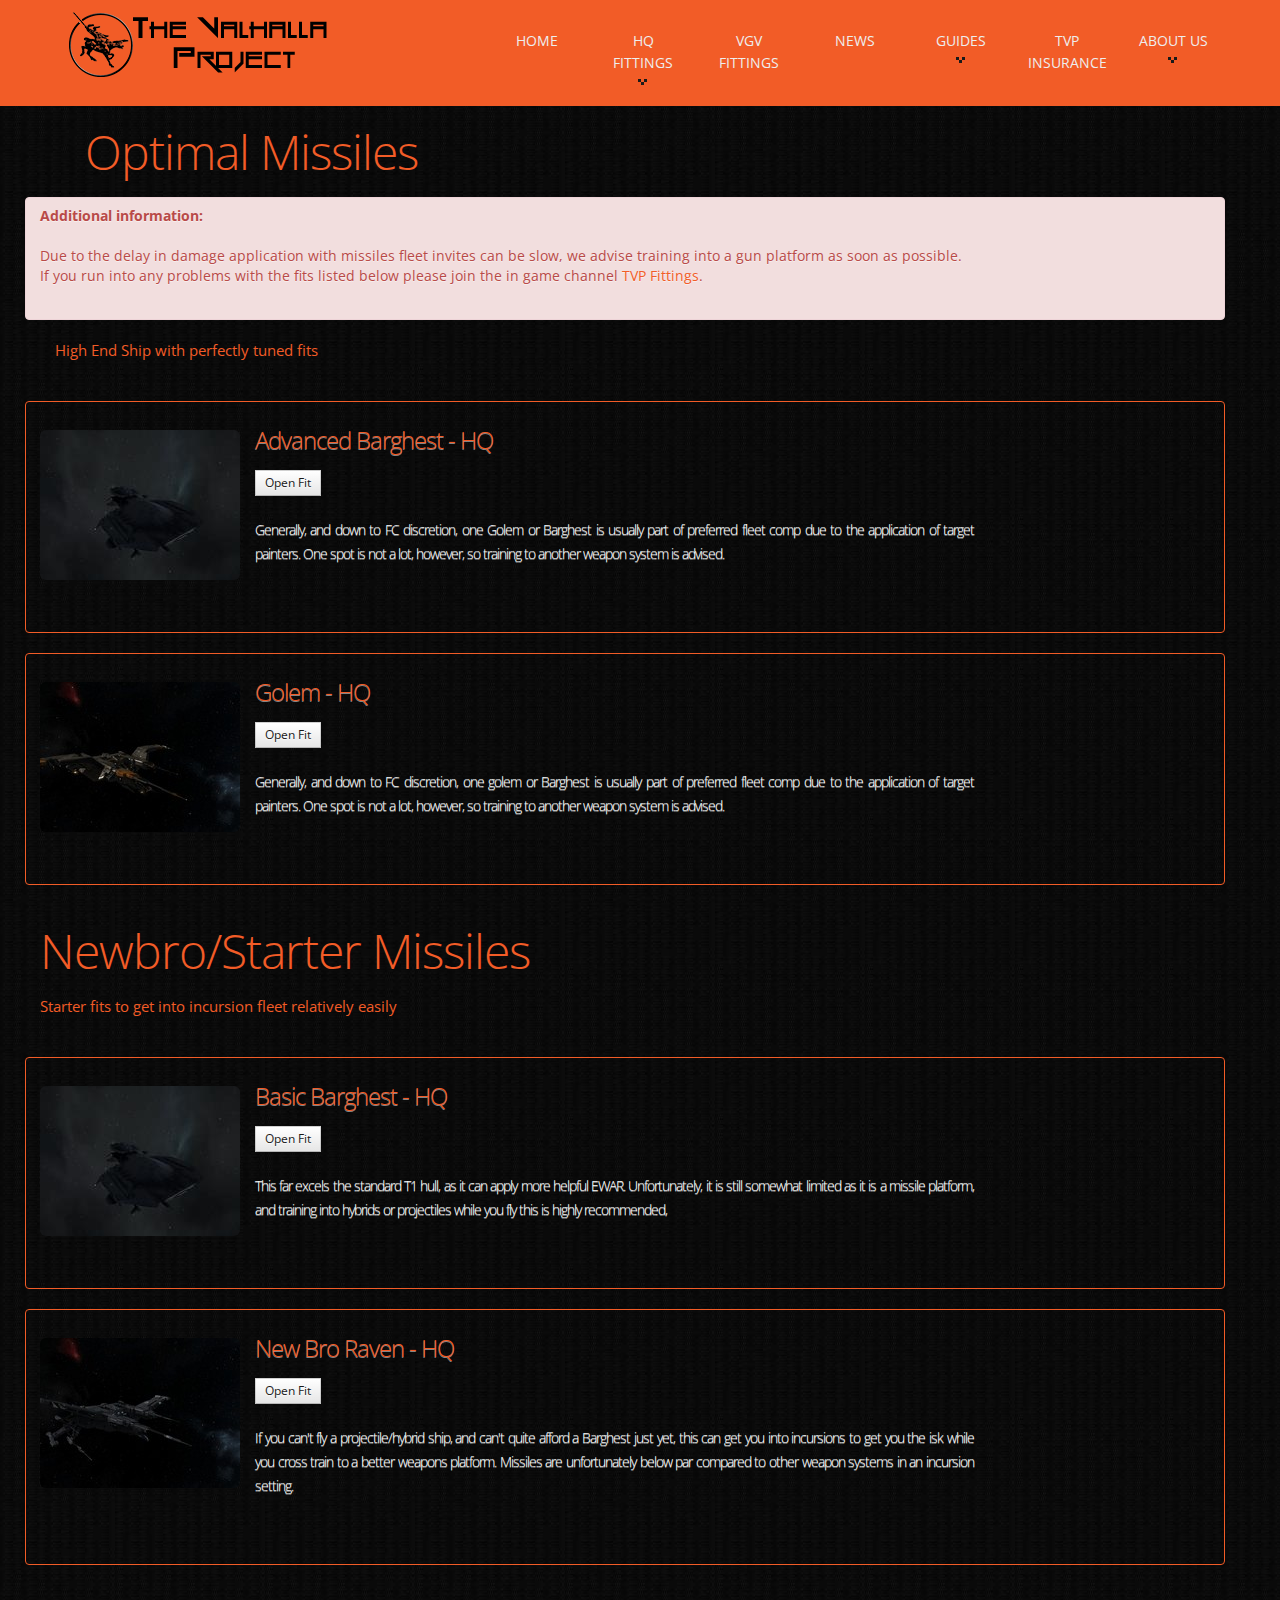
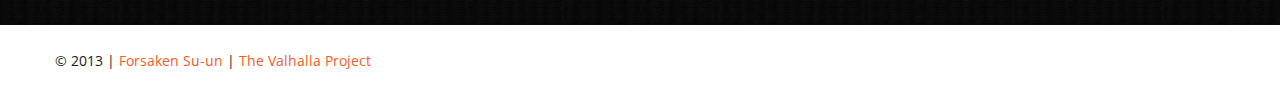
<file: fits_missiles.html>
<!DOCTYPE html>
<html lang="en">
<head>
	<title>The Valhalla Project | Missile Fittings</title>
	<meta charset="utf-8">
	<link rel="icon" href="http://www.thevalhallaproject.net/img/favicon.png" type="image/x-icon">
    <link rel="shortcut icon" href="http://www.thevalhallaproject.net/img/favicon.png" type="image/x-icon" />
    <meta name="description" content="The Valhalla Project, Is a community of Incursion Runners from the Online MMORPG EvE Online">
    <meta name="keywords" content="EVE Online, incursions, the valhalla project, community, mmorpg, headquarters">
    <meta name="author" content="Forsaken Su-un">  

	<link rel="stylesheet" href="css/bootstrap.css" type="text/css" media="screen">
	<link rel="stylesheet" href="css/bootstrap-responsive.css" type="text/css" media="screen">
    <link rel="stylesheet" href="css/camera.css" type="text/css" media="screen">
	<link rel="stylesheet" href="css/docs.css" type="text/css" media="screen">
	<link rel="stylesheet" href="css/ie.css" type="text/css" media="screen">
	<link rel="stylesheet" href="css/kwicks-slider.css" type="text/css" media="screen">
	<link rel="stylesheet" href="css/prettify.css" type="text/css" media="screen">
	<link rel="stylesheet" href="css/responsive.css" type="text/css" media="screen">
	<link rel="stylesheet" href="css/style.css" type="text/css" media="screen">
	<link rel="stylesheet" href="css/tm_docs.css" type="text/css" media="screen">
	<link rel="stylesheet" href="css/touchTouch.css" type="text/css" media="screen">
   
	<link href='http://fonts.googleapis.com/css?family=Open+Sans:400,300' rel='stylesheet' type='text/css'>
    
	<script type="text/javascript" src="js/application.js"></script>
	<script type="text/javascript" src="js/bootstrap.js"></script>
	<script type="text/javascript" src="js/bootstrap-affix.js"></script>
	<script type="text/javascript" src="js/bootstrap-alert.js"></script>
	<script type="text/javascript" src="js/bootstrap-button.js"></script>
	<script type="text/javascript" src="js/bootstrap-carousel.js"></script>
	<script type="text/javascript" src="js/bootstrap-collapse.js"></script>
	<script type="text/javascript" src="js/bootstrap-dropdown.js"></script>
	<script type="text/javascript" src="js/bootstrap-modal.js"></script>
	<script type="text/javascript" src="js/bootstrap-popover.js"></script>
	<script type="text/javascript" src="js/bootstrap-scrollspy.js"></script>
	<script type="text/javascript" src="js/bootstrap-tab.js"></script>
	<script type="text/javascript" src="js/bootstrap-tooltip.js"></script>
	<script type="text/javascript" src="js/bootstrap-transition.js"></script>
	<script type="text/javascript" src="js/bootstrap-typeahead.js"></script>
	<script type="text/javascript" src="js/camera.min.js"></script>
	<script type="text/javascript" src="js/forms.js"></script>
	<script type="text/javascript" src="js/jquery.cookie.js"></script>
	<script type="text/javascript" src="js/jquery.countdown.min.js"></script>
	<script type="text/javascript" src="js/jquery.easing.1.3.js"></script>
	<script type="text/javascript" src="js/jquery.flexslider-min.js"></script>
	<script type="text/javascript" src="js/jquery.isotope.js"></script>
	<script type="text/javascript" src="js/jquery.isotope.min.js"></script>
	<script type="text/javascript" src="js/jquery.js"></script>
	<script type="text/javascript" src="js/jquery.kwicks-1.5.1.js"></script>
	<script type="text/javascript" src="js/jquery.mobile.customized.min.js"></script>
	<script type="text/javascript" src="js/jquery.preloader.js"></script>
	<script type="text/javascript" src="js/jquery.tweet.js"></script>
	<script type="text/javascript" src="js/prettify.js"></script>
	<script type="text/javascript" src="js/superfish.js"></script>
	<script type="text/javascript" src="js/touchTouch.jquery.js"></script>


    <script type="text/javascript">if($(window).width()>1024){document.write("<"+"script src='js/jquery.preloader.js'></"+"script>");}	</script>
	<script>		
		 jQuery(window).load(function() {	
		 $x = $(window).width();		
	if($x > 1024)
	{			
	jQuery("#content .row").preloader();    }			 
		
		 jQuery('.spinner').animate({'opacity':0},1000,'easeOutCubic',function (){jQuery(this).css('display','none')});	
  		  }); 
					
	</script>
    
<script>
  (function(i,s,o,g,r,a,m){i['GoogleAnalyticsObject']=r;i[r]=i[r]||function(){
  (i[r].q=i[r].q||[]).push(arguments)},i[r].l=1*new Date();a=s.createElement(o),
  m=s.getElementsByTagName(o)[0];a.async=1;a.src=g;m.parentNode.insertBefore(a,m)
  })(window,document,'script','//www.google-analytics.com/analytics.js','ga');

  ga('create', 'UA-46480755-1', 'thevalhallaproject.net');
  ga('send', 'pageview');

</script>

	<!--[if lt IE 8]>
  		<div style='text-align:center'><a href="http://www.microsoft.com/windows/internet-explorer/default.aspx?ocid=ie6_countdown_bannercode"><img src="http://www.theie6countdown.com/img/upgrade.jpg"border="0"alt=""/></a></div>  
 	<![endif]-->
	<!--[if (gt IE 9)|!(IE)]><!-->
	<!--<![endif]-->
	<!--[if lt IE 9]>
    <script src="http://html5shim.googlecode.com/svn/trunk/html5.js"></script>
    <link rel="stylesheet" href="css/docs.css" type="text/css" media="screen">
    <link rel="stylesheet" href="css/ie.css" type="text/css" media="screen">
    <link href='http://fonts.googleapis.com/css?family=Open+Sans:300' rel='stylesheet' type='text/css'>
    <link href='http://fonts.googleapis.com/css?family=Open+Sans:400' rel='stylesheet' type='text/css'>
  <![endif]-->
  
  <!--Google analytics code-->	  

</head>

<body>

<!--	<div class="spinner"></div>
-->		
   <header>
	
    <div class="container clearfix">
    	<div class="row">
    		<div class="span12">
    			<div class="navbar navbar_">
    				<div class="container">
	       	            <h1 class="brand brand_"><a href="index.html"><img alt="" src="img/logo.png"> </a></h1>
                    		<a class="btn btn-navbar" data-toggle="collapse" data-target=".nav-collapse_">Menu<span class="icon-bar"></span> </a>
									<div class="nav-collapse nav-collapse_  collapse">
                                    	<ul class="nav sf-menu">
							                <li><a href="index.html">Home</a></li>
                                            <li class="sub-menu"><a href="#">HQ Fittings</a>
               									<ul>
								                    <li><a href="fits_logis.html">Logistics</a></li>
								                    <li><a href="fits_hybrids.html">Hybrids</a></li>
								                    <li><a href="fits_projectiles.html">Projectile</a></li>
								                    <li><a href="fits_lazors.html">Lazors</a></li>
								                    <li><a href="fits_missiles.html">Missiles</a></li>
							                    </ul>
							                </li>  
							                </li> 
							                 <li><a href="VGV_fits.html">VGV Fittings</a></li>               
							                <li><a href="news.html">news</a></li>
							                <li class="sub-menu"><a href="#">Guides</a>
							                     <ul>
								                   <li><a href="newbie_guide.html">Newbro Guide</a></li>
                                                    <!--<li><a href="vindi_guide.html">Vindi Guide</a></li>-->
                                                    <li><a href="sansha_rats.html">Sansha Rats</a></li>
							                    </ul>
                                             </li>
							                 <li><a href="TVP_Insurance.html">TVP Insurance</a></li>
							                 <li class="sub-menu"><a href="#">About Us</a>
                                             	<ul>
                                                	<li><a href="team.html">The Team</a></li>
                                                    <li><a href="gallery.html">Gallery</a></li>
                                                </ul>
                                             </li>
                                            <!--<li><a href="http://www.thevalhallaproject.net/forums" target="_blank">Forums</a></li>-->
								      	 </ul>                               
                                    </div>           
                    </div>
    			</div>
    		</div>
    	</div>
	</div>
</header>
    
    <!-- OPTIMAL MISSILES FITS ------------------------------------------------------------------------------------------------------------------------------------------------------------->
    

    
	<div class="bg-content"> 
		<div id="content"><div class="ic"></div>
        	<div class="container">
          	<div>
          	<!--	
            <p style="text-align:center; padding-top:20px;"><a href="javascript:CCPEVE.joinChannel('TVP Fittings');" class="btn btn-1">Join The TVP Fittings Channel</a></p>
            <p style="text-align:center; padding-top:20px;"><a href="javascript:CCPEVE.joinMailingList('TVP.Missiles');" class="btn btn-1">Join The TVP Missiles Mailing List</a></p>
          	-->
          	</div>
          	
          	<article class="span12">                
            			<h4>Optimal Missiles</h4>
                        
            		</article>
          	
          	</div>   
			<div class="container">
            	<div class="row">            
            
            <div class="alert alert-danger">
            <p>
            <b>Additional information:</b><br><br>
			Due to the delay in damage application with missiles fleet invites can be slow, we advise training into a gun platform as soon as possible.</br> If you run into any problems with the fits listed below please join the in game channel <a href="javascript:CCPEVE.joinChannel('TVP Fittings')">TVP Fittings</a>.
			</p>
            
            </div>
   
			
            		
            		
            		<article class="span12">                
            			
                        <h14>High End Ship with perfectly tuned fits</h14>
            		</article>
			<span id="responsiveFlag"></span>

                    
                    	<div class="clear">
                        </div>
                    
<br><br>

                    

<div class="alert alert-tvp">

<div class="media">

<a class="pull-left">
	<img class="media-object img-rounded" src="img/ships/fits/Barghest.jpg" alt="...">
</a>

<div class="media-body">

<h6 class="media-heading">Advanced Barghest - HQ

<br><br>

<a href="javascript:CCPEVE.showFitting('33820:2048;1:15681;4:1987;1:4347;2:14236;1:32414;2:19335;1:19739;7:4250;1:26076;1:26414;2:2488;5:2185;5:24535;1:28668;1:29011;1::');"><button class="btn btn-small" type="button" >Open Fit</button></a>

<br><br>

<p2>Generally, and down to FC discretion, one Golem or Barghest is usually part of preferred fleet comp due to the application of target painters. One spot is not a lot, however, so training to another weapon system is advised.</p2>

</h6>

<br><br>

</div>
</div>
</div>
                    

                    
             

                    

<div class="alert alert-tvp">

<div class="media">

<a class="pull-left">
	<img class="media-object img-rounded" src="img/ships/fits/Golem.jpg" alt="...">
</a>

<div class="media-body">

<h6 class="media-heading">Golem - HQ

<br><br>

<a href="javascript:CCPEVE.showFitting('28710:2048;1:15681;3:19335;1:28744;1:14236;1:4347;1:32414;2:19231;1:24427;1:19739;4:4250;1:1436;1:26414;2:2456;5:2185;5:24535;1:29011;1::');"><button class="btn btn-small" type="button" >Open Fit</button></a>

<br><br>

<p2>Generally, and down to FC discretion, one golem or Barghest is usually part of preferred fleet comp due to the application of target painters. One spot is not a lot, however, so training to another weapon system is advised.</p2>

</h6>

<br><br>

</div>
</div>
</div>


    <!-- NEWBRO MISSILES FITS ------------------------------------------------------------------------------------------------------------------------------------------------------------->


			<div class="container">
            	<div class="row">
            		<article class="span12">                
            			<h4>Newbro/Starter Missiles</h4> 
                        <h14>Starter fits to get into incursion fleet relatively easily</h14>          		
            		</article>
                </div>
            </div>
                    
<br><br>

                    

<div class="alert alert-tvp">

<div class="media">

<a class="pull-left">
	<img class="media-object img-rounded" src="img/ships/fits/Barghest.jpg" alt="...">
</a>

<div class="media-body">

<h6 class="media-heading"> Basic Barghest - HQ

<br><br>

<a href="javascript:CCPEVE.showFitting('33820:2048;1:1987;1:26020;1:31944;2:2281;2:26442;1:26414;1:19215;1:22291;4:5945;1:4250;1:19739;7:2488;5:2185;5:24535;1:28668;1:24533;190:24531;1:2621;1::');"><button class="btn btn-small" type="button" >Open Fit</button></a>

<br><br>

<p2>This far excels the standard T1 hull, as it can apply more helpful EWAR. Unfortunately, it is still somewhat limited as it is a missile platform, and training into hybrids or projectiles while you fly this is highly recommended,</p2>

</h6>

<br><br>

</div>
</div>
</div>


                    

<div class="alert alert-tvp">

<div class="media">

<a class="pull-left">
	<img class="media-object img-rounded" src="img/ships/fits/Raven.jpg" alt="...">
</a>

<div class="media-body">

<h6 class="media-heading">New Bro Raven - HQ

<br><br>

<a href="javascript:CCPEVE.showFitting('638:2048;1:3841;1:19814;2:26088;2:2281;2:26442;1:19215;1:22291;4:3608;1:5945;1:19739;6:2488;5:2185;5:27377;1:28668;1:24535;1::');"><button class="btn btn-small" type="button" >Open Fit</button></a>

<br><br>

<p2>If you can't fly a projectile/hybrid ship, and can't quite afford a Barghest just yet, this can get you into incursions to get you the isk while you cross train to a better weapons platform. Missiles are unfortunately below par compared to other weapon systems in an incursion setting.</p2>

</h6>

<br><br>

</div>
</div>
</div>

                   
                    
                    
                    
                    



    <!-- OTHER Missiles FITS ------------------------------------------------------------------------------------------------------------------------------------------------------------->

<!--
			<div class="container">
            	<div class="row">
            		<article class="span12">                
            			<h4>Other Missiles</h4> 
                        <h14>It may take some time to get into fleet, upgrading hull is advised with cash from your first incursion or sale of this original ship</h14>          		
            		</article>
                </div>
            </div>
                    
<br><br>                    

            
                 

<div class="alert alert-tvp">

<div class="media">

<a class="pull-left">
	<img class="media-object img-rounded" src="img/ships/fits/Typhoon Fleet Issue.jpg" alt="...">
</a>

<div class="media-body">

<h6 class="media-heading">Scorpion Navy Issue & Typhoon Fleet Issue

<br><br>



<br><br>

<p2>This hull is quite below par in terms of the role it is intended to fullfill, when compared to similarly priced hulls. Switching into a Golem, RNI or indeed another weapon system is advised at your earliest convenience.</p2>

</h6>

<br><br>

</div>
</div>
</div>   
//-->                
                    
                    
				</div>    
            </div>
		</div>
	</div>    
    
<!--============================== footer =================================-->
<footer>
	<div class="container clearfix">
		<div class="privacy pull-left">&copy; 2013 | <a href="#">Forsaken Su-un</a> | <a href="#">The Valhalla Project</a></div>
	</div>
</footer>
<script type="text/javascript" src="js/bootstrap.js"></script>    
</body>
</html>
</file>
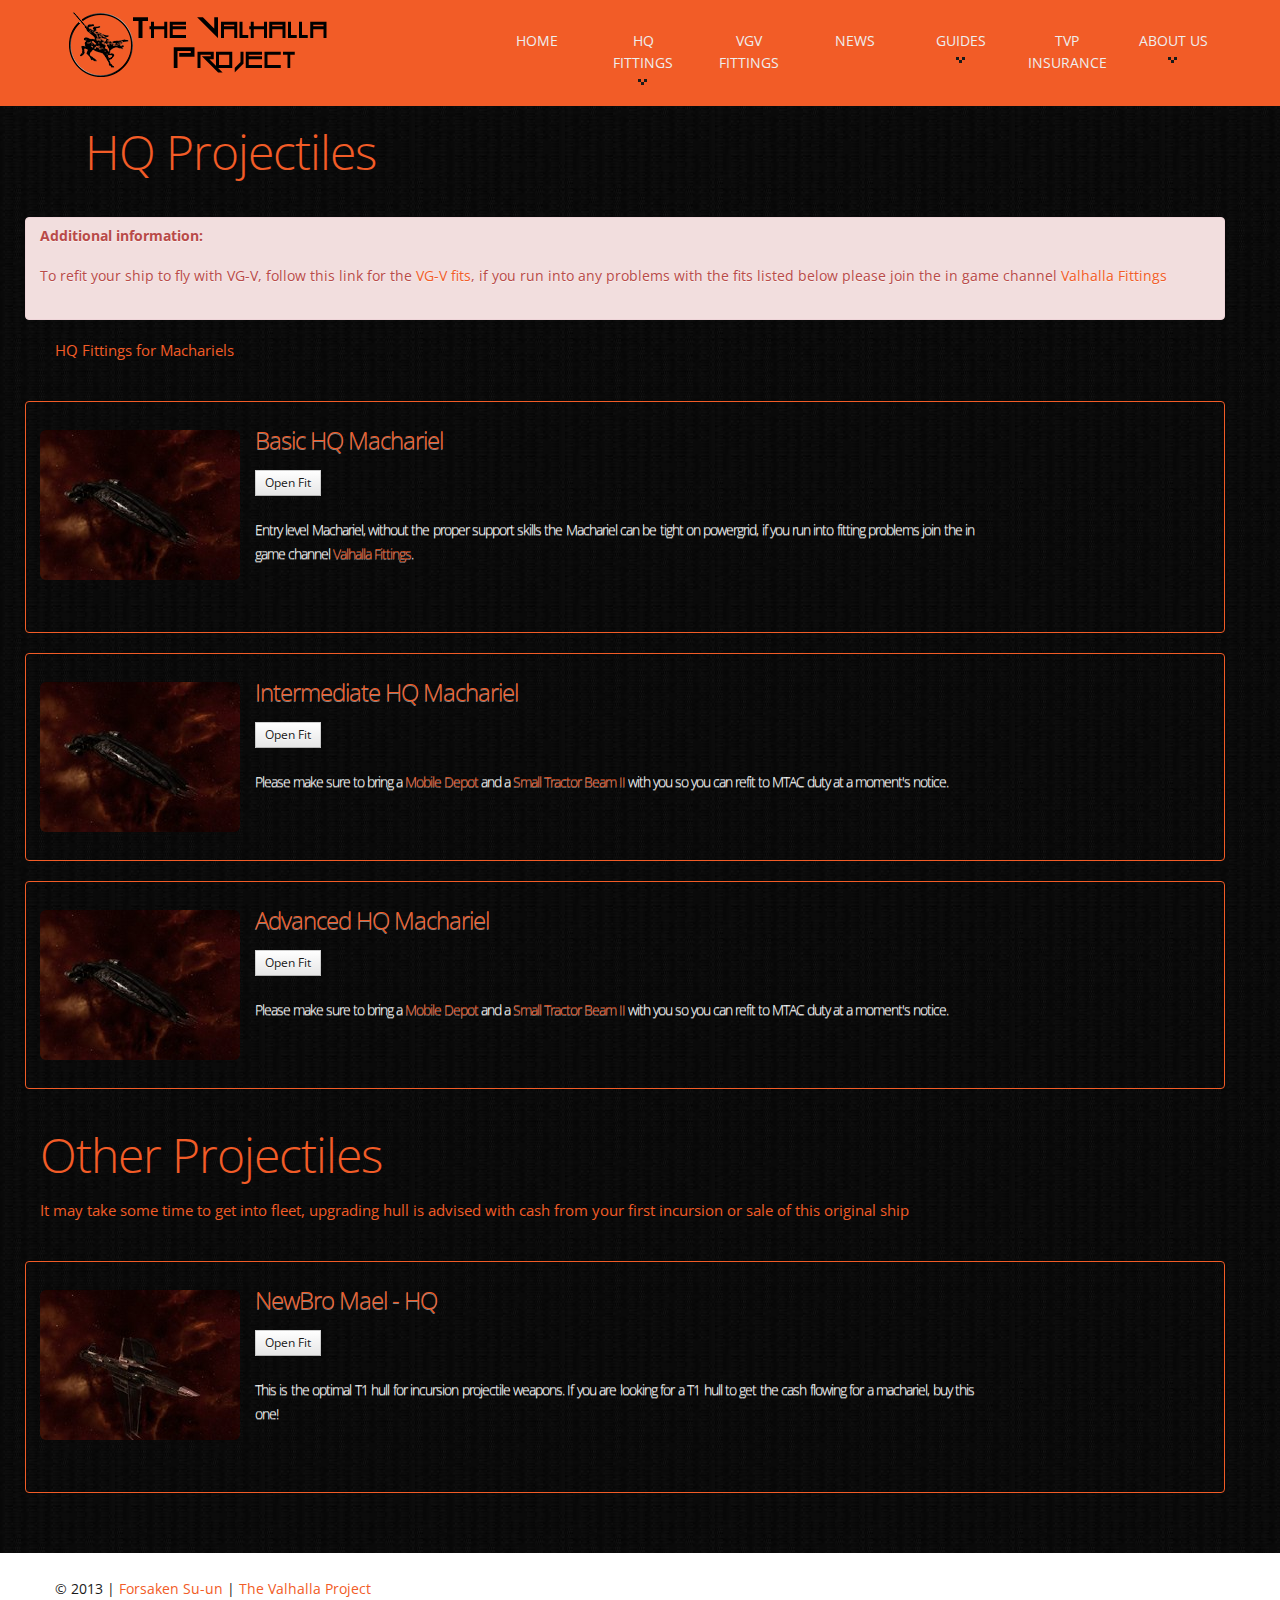
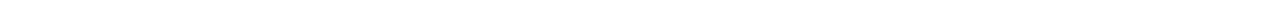
<file: fits_projectiles.html>
<!DOCTYPE html>
<html lang="en">
<head>
	<title>The Valhalla Project | Projectiles Fittings</title>
	<meta charset="utf-8">
	<link rel="icon" href="http://www.thevalhallaproject.net/img/favicon.png" type="image/x-icon">
    <link rel="shortcut icon" href="http://www.thevalhallaproject.net/img/favicon.png" type="image/x-icon" />
    <meta name="description" content="The Valhalla Project, Is a community of Incursion Runners from the Online MMORPG EvE Online">
    <meta name="keywords" content="EVE Online, incursions, the valhalla project, community, mmorpg, headquarters">
    <meta name="author" content="Forsaken Su-un">  

	<link rel="stylesheet" href="css/bootstrap.css" type="text/css" media="screen">
	<link rel="stylesheet" href="css/bootstrap-responsive.css" type="text/css" media="screen">
    <link rel="stylesheet" href="css/camera.css" type="text/css" media="screen">
	<link rel="stylesheet" href="css/docs.css" type="text/css" media="screen">
	<link rel="stylesheet" href="css/ie.css" type="text/css" media="screen">
	<link rel="stylesheet" href="css/kwicks-slider.css" type="text/css" media="screen">
	<link rel="stylesheet" href="css/prettify.css" type="text/css" media="screen">
	<link rel="stylesheet" href="css/responsive.css" type="text/css" media="screen">
	<link rel="stylesheet" href="css/style.css" type="text/css" media="screen">
	<link rel="stylesheet" href="css/tm_docs.css" type="text/css" media="screen">
	<link rel="stylesheet" href="css/touchTouch.css" type="text/css" media="screen">
   
	<link href='http://fonts.googleapis.com/css?family=Open+Sans:400,300' rel='stylesheet' type='text/css'>
    
	<script type="text/javascript" src="js/application.js"></script>
	<script type="text/javascript" src="js/bootstrap.js"></script>
	<script type="text/javascript" src="js/bootstrap-affix.js"></script>
	<script type="text/javascript" src="js/bootstrap-alert.js"></script>
	<script type="text/javascript" src="js/bootstrap-button.js"></script>
	<script type="text/javascript" src="js/bootstrap-carousel.js"></script>
	<script type="text/javascript" src="js/bootstrap-collapse.js"></script>
	<script type="text/javascript" src="js/bootstrap-dropdown.js"></script>
	<script type="text/javascript" src="js/bootstrap-modal.js"></script>
	<script type="text/javascript" src="js/bootstrap-popover.js"></script>
	<script type="text/javascript" src="js/bootstrap-scrollspy.js"></script>
	<script type="text/javascript" src="js/bootstrap-tab.js"></script>
	<script type="text/javascript" src="js/bootstrap-tooltip.js"></script>
	<script type="text/javascript" src="js/bootstrap-transition.js"></script>
	<script type="text/javascript" src="js/bootstrap-typeahead.js"></script>
	<script type="text/javascript" src="js/camera.min.js"></script>
	<script type="text/javascript" src="js/forms.js"></script>
	<script type="text/javascript" src="js/jquery.cookie.js"></script>
	<script type="text/javascript" src="js/jquery.countdown.min.js"></script>
	<script type="text/javascript" src="js/jquery.easing.1.3.js"></script>
	<script type="text/javascript" src="js/jquery.flexslider-min.js"></script>
	<script type="text/javascript" src="js/jquery.isotope.js"></script>
	<script type="text/javascript" src="js/jquery.isotope.min.js"></script>
	<script type="text/javascript" src="js/jquery.js"></script>
	<script type="text/javascript" src="js/jquery.kwicks-1.5.1.js"></script>
	<script type="text/javascript" src="js/jquery.mobile.customized.min.js"></script>
	<script type="text/javascript" src="js/jquery.preloader.js"></script>
	<script type="text/javascript" src="js/jquery.tweet.js"></script>
	<script type="text/javascript" src="js/prettify.js"></script>
	<script type="text/javascript" src="js/superfish.js"></script>
	<script type="text/javascript" src="js/touchTouch.jquery.js"></script>


    <script type="text/javascript">if($(window).width()>1024){document.write("<"+"script src='js/jquery.preloader.js'></"+"script>");}	</script>
	<script>		
		 jQuery(window).load(function() {	
		 $x = $(window).width();		
	if($x > 1024)
	{			
	jQuery("#content .row").preloader();    }			 
		
		 jQuery('.spinner').animate({'opacity':0},1000,'easeOutCubic',function (){jQuery(this).css('display','none')});	
  		  }); 
					
	</script>
    
<script>
  (function(i,s,o,g,r,a,m){i['GoogleAnalyticsObject']=r;i[r]=i[r]||function(){
  (i[r].q=i[r].q||[]).push(arguments)},i[r].l=1*new Date();a=s.createElement(o),
  m=s.getElementsByTagName(o)[0];a.async=1;a.src=g;m.parentNode.insertBefore(a,m)
  })(window,document,'script','//www.google-analytics.com/analytics.js','ga');

  ga('create', 'UA-46480755-1', 'thevalhallaproject.net');
  ga('send', 'pageview');

</script>

	<!--[if lt IE 8]>
  		<div style='text-align:center'><a href="http://www.microsoft.com/windows/internet-explorer/default.aspx?ocid=ie6_countdown_bannercode"><img src="http://www.theie6countdown.com/img/upgrade.jpg"border="0"alt=""/></a></div>  
 	<![endif]-->
	<!--[if (gt IE 9)|!(IE)]><!-->
	<!--<![endif]-->
	<!--[if lt IE 9]>
    <script src="http://html5shim.googlecode.com/svn/trunk/html5.js"></script>
    <link rel="stylesheet" href="css/docs.css" type="text/css" media="screen">
    <link rel="stylesheet" href="css/ie.css" type="text/css" media="screen">
    <link href='http://fonts.googleapis.com/css?family=Open+Sans:300' rel='stylesheet' type='text/css'>
    <link href='http://fonts.googleapis.com/css?family=Open+Sans:400' rel='stylesheet' type='text/css'>
  <![endif]-->
  
  <!--Google analytics code-->	  

</head>

<body>

<!--	<div class="spinner"></div>
-->		
   <header>
	
    <div class="container clearfix">
    	<div class="row">
    		<div class="span12">
    			<div class="navbar navbar_">
    				<div class="container">
	       	            <h1 class="brand brand_"><a href="index.html"><img alt="" src="img/logo.png"> </a></h1>
                    		<a class="btn btn-navbar" data-toggle="collapse" data-target=".nav-collapse_">Menu<span class="icon-bar"></span> </a>
									<div class="nav-collapse nav-collapse_  collapse">
                                    	<ul class="nav sf-menu">
							                <li><a href="index.html">Home</a></li>
                                            <li class="sub-menu"><a href="#">HQ Fittings</a>
               									<ul>
								                    <li><a href="fits_logis.html">Logistics</a></li>
								                    <li><a href="fits_hybrids.html">Hybrids</a></li>
								                    <li><a href="fits_projectiles.html">Projectile</a></li>
								                    <li><a href="fits_lazors.html">Lazors</a></li>
								                    <li><a href="fits_missiles.html">Missiles</a></li>
							                    </ul>
							                </li>  
							                </li> 
							                 <li><a href="VGV_fits.html">VGV Fittings</a></li>               
							                <li><a href="news.html">news</a></li>
							                <li class="sub-menu"><a href="#">Guides</a>
							                     <ul>
								                   <li><a href="newbie_guide.html">Newbro Guide</a></li>
                                                    <!--<li><a href="vindi_guide.html">Vindi Guide</a></li>-->
                                                    <li><a href="sansha_rats.html">Sansha Rats</a></li>
							                    </ul>
                                             </li>
							                 <li><a href="TVP_Insurance.html">TVP Insurance</a></li>
							                 <li class="sub-menu"><a href="#">About Us</a>
                                             	<ul>
                                                	<li><a href="team.html">The Team</a></li>
                                                    <li><a href="gallery.html">Gallery</a></li>
                                                </ul>
                                             </li>
                                            <!--<li><a href="http://www.thevalhallaproject.net/forums" target="_blank">Forums</a></li>-->
								      	 </ul>                               
                                    </div>           
                    </div>
    			</div>
    		</div>
    	</div>
	</div>
</header>
    
    <!-- HQ PROJECTILES FITS ------------------------------------------------------------------------------------------------------------------------------------------------------------->
    

    
	<div class="bg-content"> 
		<div id="content"><div class="ic"></div>
        	<div class="container">
          	<div>
          	<!--	
            <p style="text-align:center; padding-top:20px;"><a href="javascript:CCPEVE.joinChannel('Valhalla Fittings');" class="btn btn-1">Join The Valhalla Fittings Channel</a></p>
            <p style="text-align:center; padding-top:20px;"><a href="javascript:CCPEVE.joinMailingList('TVP.Projectiles');" class="btn btn-1">Join The TVP Projectiles Mailing List</a></p>
          	-->
          	</div>
          	
          			<article class="span12">                
            			<h4>HQ Projectiles</h4><r><br></r>
                        
            		</article>
          	
          	</div>   
			<div class="container">
            	<div class="row">            
            
            <div class="alert alert-danger">
            <p>
            <b>Additional information:</b><br><br>
			To refit your ship to fly with VG-V, follow this link for the <a href="VGV_fits.html">VG-V fits</a>, if you run into any problems with the fits listed below please join the in game channel <a href="javascript:CCPEVE.joinChannel('Valhalla Fittings')">Valhalla Fittings</a> </br>                
            </p>
            
            </div>
   
			
            		
            		<article class="span12">                
            			
                        <h14>HQ Fittings for Machariels</h14>
            		</article>
			<span id="responsiveFlag"></span>

                    
                    	<div class="clear">
                        </div>
                    
<br><br>

                    

<div class="alert alert-tvp">

<div class="media">

<a class="pull-left">
	<img class="media-object img-rounded" src="img/ships/fits/Machariel.jpg" alt="...">
</a>

<div class="media-body">

<h6 class="media-heading">Basic HQ Machariel

<br><br>

<a href="javascript:CCPEVE.showFitting('17738:2048;1:519;4:1355;1:1999;1:2281;2:5945;1:1978;1:19215;1:2961;7:4250;1:26434;1:26088;1:26442;1:33681;1:2488;7:2185;4:12761;1:21894;1:28668;1:28999;1:29001;1::');"><button class="btn btn-small" type="button" >Open Fit</button></a>

<br><br>

<p2>Entry level Machariel, without the proper support skills the Machariel can be tight on powergrid, if you run into fitting problems join the in game channel <a href="javascript:CCPEVE.joinChannel('Valhalla Fittings')">Valhalla Fittings</a>.</p2>

</h6>

<br><br>

</div>
</div>
</div>

                    

<div class="alert alert-tvp">

<div class="media">

<a class="pull-left">
	<img class="media-object img-rounded" src="img/ships/fits/Machariel.jpg" alt="...">
</a>

<div class="media-body">

<h6 class="media-heading">Intermediate HQ Machariel

<br><br>

<a href="javascript:CCPEVE.showFitting('17738:2048;1:14128;1:15806;4:15965;1:4349;2:14238;2:19317;1:4250;1:2961;7:26430;1:26076;1:33681;1:2488;7:2185;4:12761;1:21894;1:28668;1:28999;2:29001;2::');"><button class="btn btn-small" type="button" >Open Fit</button></a>

<br><br>

<p2>Please make sure to bring a <a href="javascript:CCPEVE.showInfo(33474)">Mobile Depot</a> and a <a href="javascript:CCPEVE.showInfo(4250)">Small Tractor Beam II</a> with you so you can refit to MTAC duty at a moment's notice.</p2>

</h6>

<br><br>

</div>
</div>
</div>

                    

<div class="alert alert-tvp">

<div class="media">

<a class="pull-left">
	<img class="media-object img-rounded" src="img/ships/fits/Machariel.jpg" alt="...">
</a>

<div class="media-body">

<h6 class="media-heading">Advanced HQ Machariel

<br><br>

<a href="javascript:CCPEVE.showFitting('17738:2048;1:14128;1:15806;4:15965;1:19335;1:4347;2:14238;2:4250;1:2961;7:26430;1:26076;1:33681;1:2488;7:2185;4:12761;1:21894;1:28668;1:28999;2:29001;2::');"><button class="btn btn-small" type="button" >Open Fit</button></a>

<br><br>

<p2>Please make sure to bring a <a href="javascript:CCPEVE.showInfo(33474)">Mobile Depot</a> and a <a href="javascript:CCPEVE.showInfo(4250)">Small Tractor Beam II</a> with you so you can refit to MTAC duty at a moment's notice.</p2>


</h6>

<br><br>

</div>
</div>
</div>


    <!-- VG PROJECTILES FITS ------------------------------------------------------------------------------------------------------------------------------------------------------------->



                   
                    
                    
                    
                    



    <!-- OTHER PROJECTILES FITS ------------------------------------------------------------------------------------------------------------------------------------------------------------->


			<div class="container">
            	<div class="row">
            		<article class="span12">                
            			<h4>Other Projectiles</h4> 
                        <h14>It may take some time to get into fleet, upgrading hull is advised with cash from your first incursion or sale of this original ship</h14>          		
            		</article>
                </div>
            </div>
                    
<br><br>


                    
<!--
<div class="alert alert-tvp">

<div class="media">

<a class="pull-left">
	<img class="media-object img-rounded" src="img/ships/fits/Tempest Fleet Issue.jpg" alt="...">
</a>

<div class="media-body">

<h6 class="media-heading">NewBro TFI - HQ

<br><br>

<a href="javascript:CCPEVE.showFitting('17732:2048;1:12102;1:519;4:26088;1:2281;2:26442;1:1355;1:1999;1:2961;6:5945;1:1978;1:19215;1:24348;1:26042;1:2488;10:2185;5::');"><button class="btn btn-small" type="button" >Open Fit</button></a>

<br><br>

<p2>A great starter, though only marginally cheaper than a Machariel when incursion income is considered. If you already have one it's great to refit to get into incursions, and it will give you an edge over the maelstrom. However if you are upgrading from a maelstrom skip straight to the machariel.</p2>

</h6>

<br><br>

</div>
</div>
</div>
-->


                    

<div class="alert alert-tvp">

<div class="media">

<a class="pull-left">
	<img class="media-object img-rounded" src="img/ships/fits/Maelstrom.jpg" alt="...">
</a>

<div class="media-body">

<h6 class="media-heading">NewBro Mael - HQ

<br><br>

<a href="javascript:CCPEVE.showFitting('24694:2048;1:1541;1:519;3:26088;2:2281;2:26442;1:19215;1:2961;8:5945;1:1978;2:2488;10:2185;5::');"><button class="btn btn-small" type="button" >Open Fit</button></a>

<br><br>

<p2>This is the optimal T1 hull for incursion projectile weapons. If you are looking for a T1 hull to get the cash flowing for a machariel, buy this one!</p2>

</h6>

<br><br>

</div>
</div>
</div>          
                    
                    
				</div>    
            </div>
		</div>
	</div>    
    
<!--============================== footer =================================-->
<footer>
	<div class="container clearfix">
		<div class="privacy pull-left">&copy; 2013 | <a href="#">Forsaken Su-un</a> | <a href="#">The Valhalla Project</a></div>
	</div>
</footer>
<script type="text/javascript" src="js/bootstrap.js"></script>    
</body>
</html>
</file>
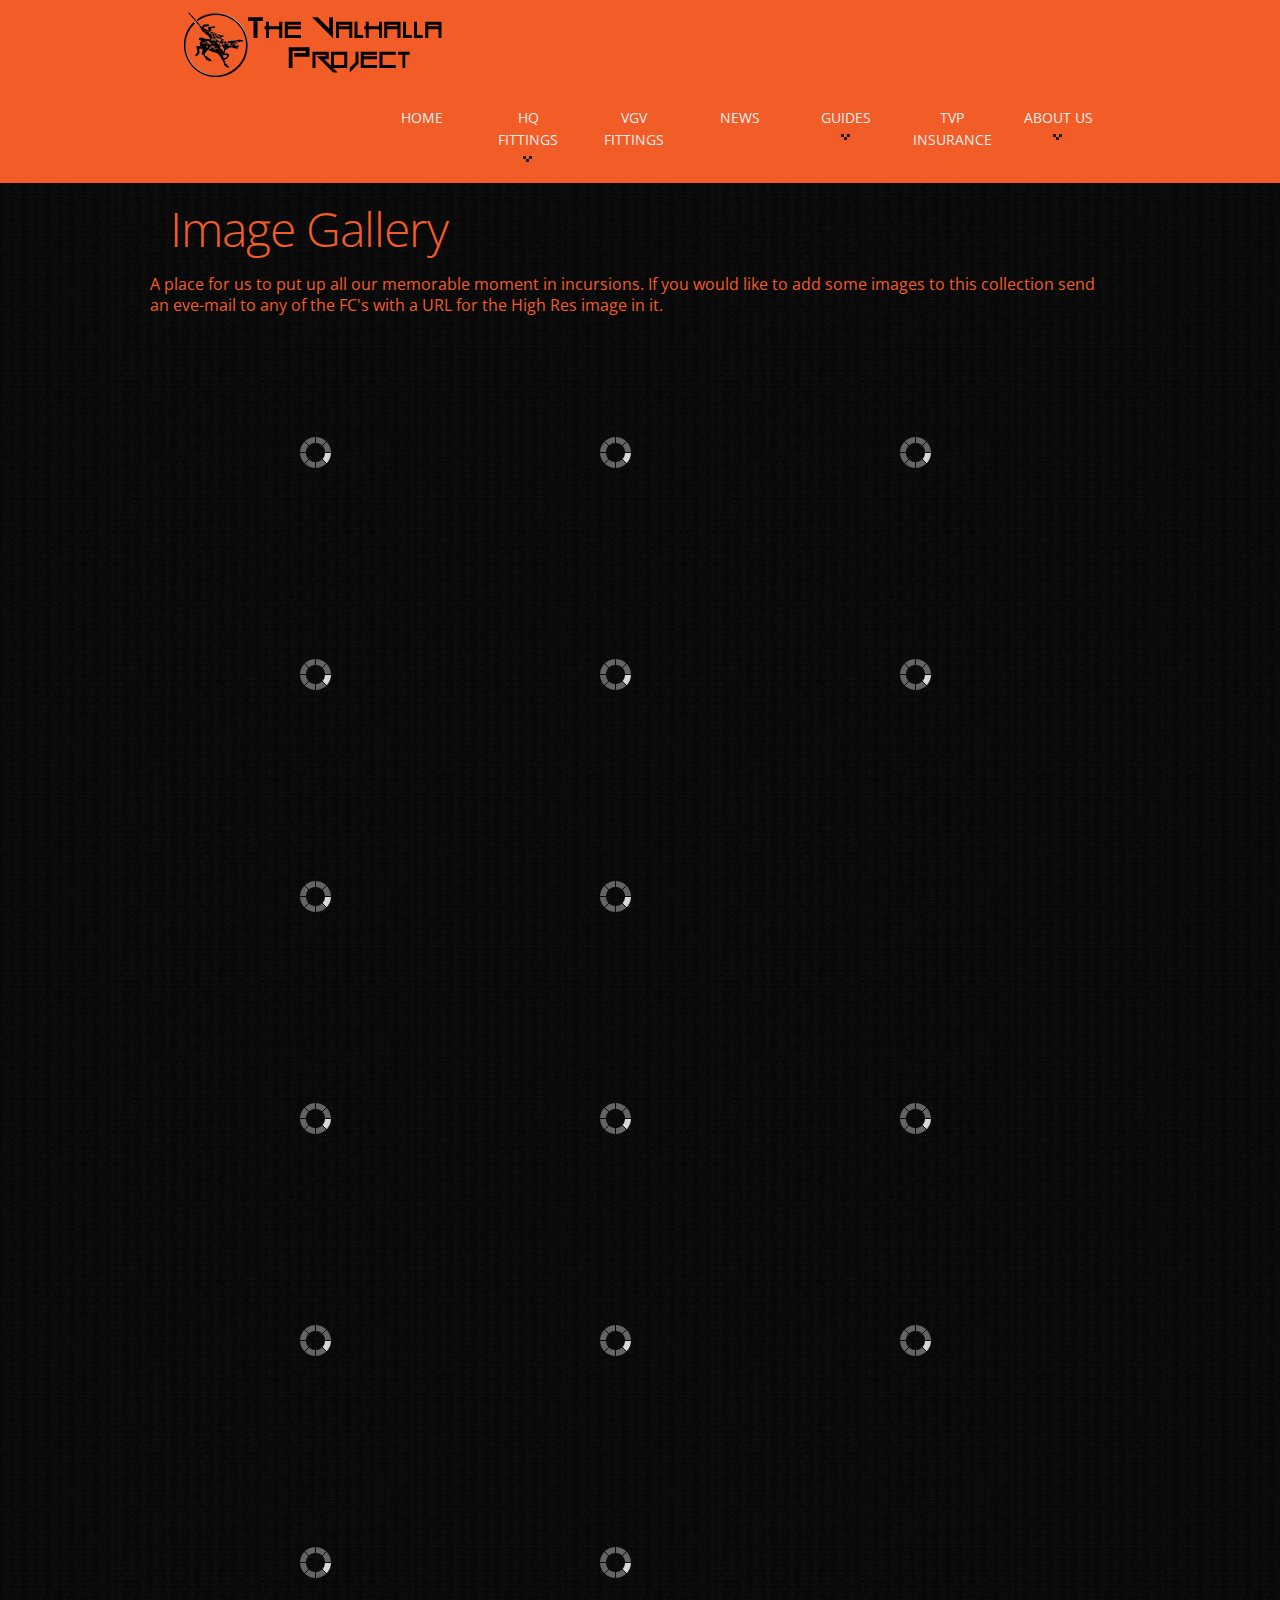
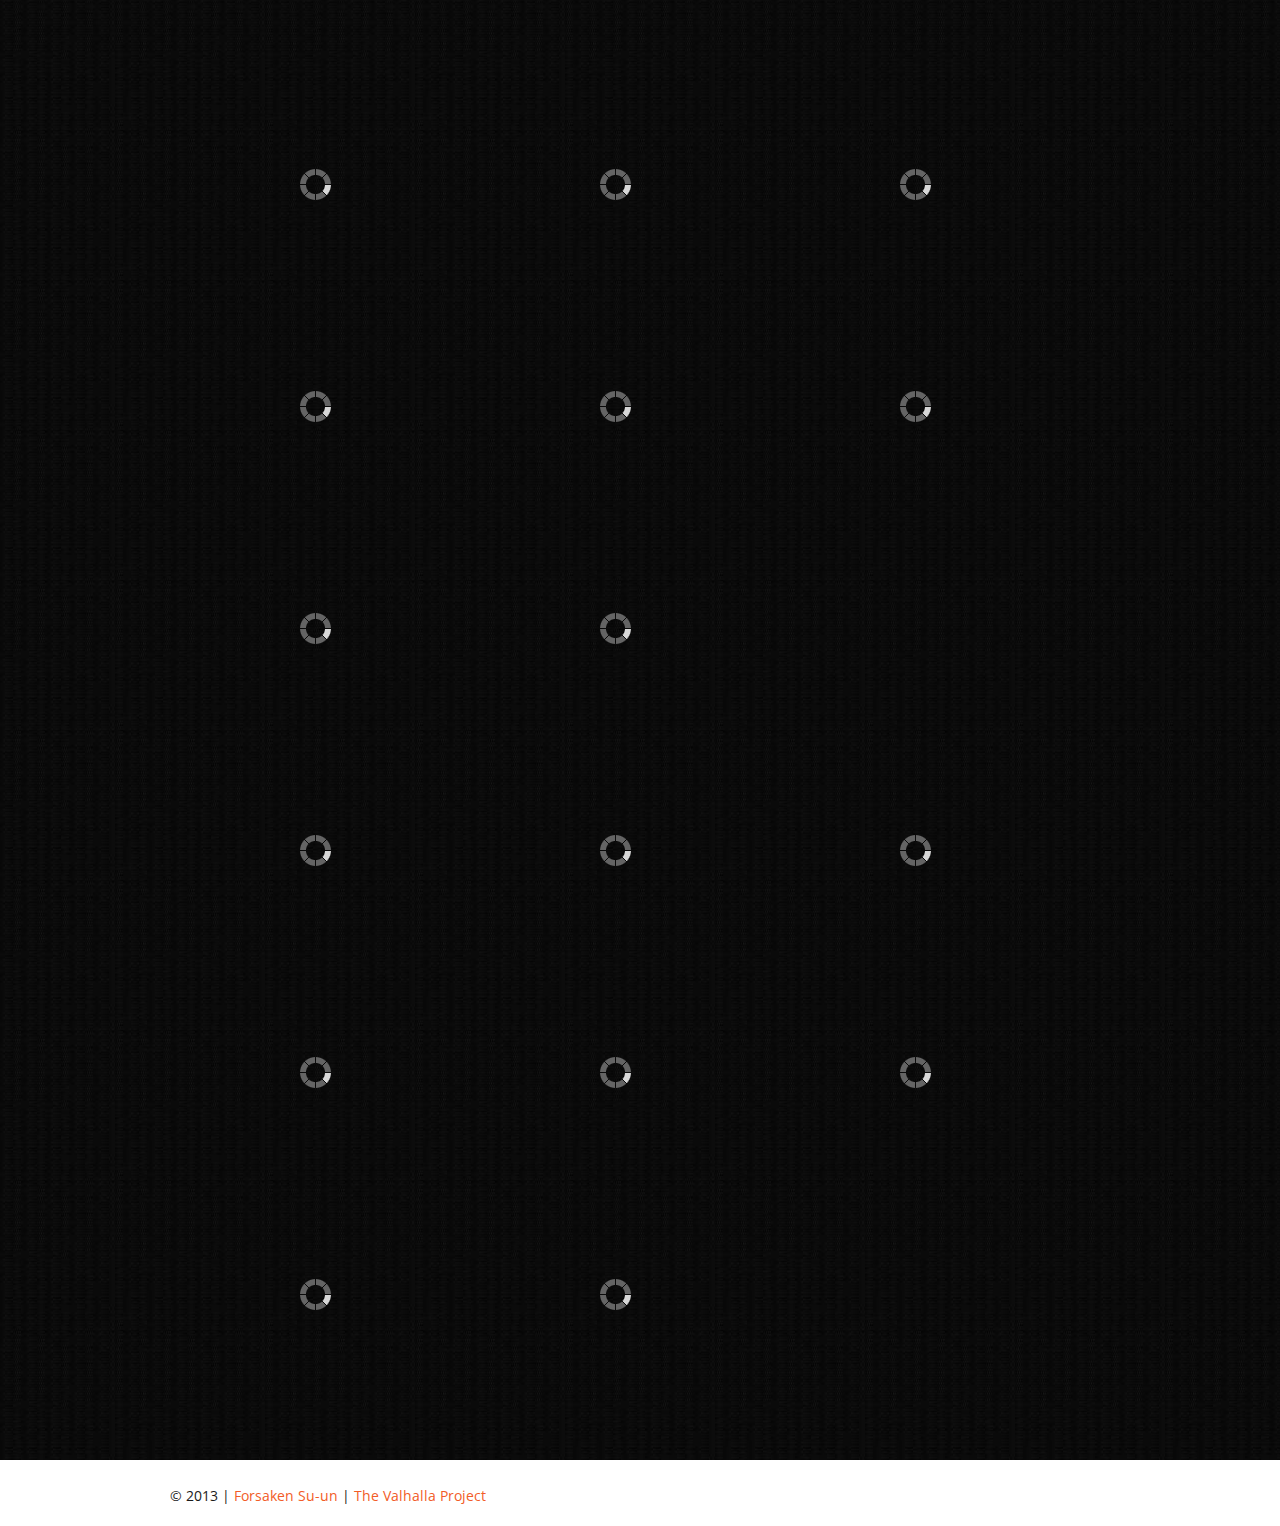
<file: gallery.html>
<!DOCTYPE html>
<html lang="en">
<head>
	<title>The Valhalla Project | Player Gallery</title>
	<meta charset="utf-8">
	<link rel="icon" href="http://www.thevalhallaproject.net/img/favicon.ico" type="image/x-icon">
    <link rel="shortcut icon" href="http://www.thevalhallaproject.net/img/favicon.ico" type="image/x-icon" />
    <meta name="description" content="The Valhalla Project, Is a community of Incursion Runners from the Online MMORPG EvE Online">
    <meta name="keywords" content="EVE Online, incursions, the valhalla project, community, mmorpg, headquarters">
    <meta name="author" content="Forsaken Su-un">
    
	<link rel="stylesheet" href="css/bootstrap.css" type="text/css" media="screen">
	<link rel="stylesheet" href="css/responsive.css" type="text/css" media="screen">
	<link rel="stylesheet" href="css/style.css" type="text/css" media="screen">
	<link rel="stylesheet" href="css/touchTouch.css" type="text/css" media="screen">
	<link rel="stylesheet" href="css/kwicks-slider.css" type="text/css" media="screen">
	<link rel="stylesheet" href="css/tm_docs.css" type="text/css" media="screen">
	<link rel="stylesheet" href="css/camera.css" type="text/css" media="screen">
   
	<link href='http://fonts.googleapis.com/css?family=Open+Sans:400,300' rel='stylesheet' type='text/css'>
    
	<script type="text/javascript" src="js/jquery.js"></script>
    <script type="text/javascript" src="js/superfish.js"></script>
	<script type="text/javascript" src="js/jquery.flexslider-min.js"></script>
	<script type="text/javascript" src="js/jquery.kwicks-1.5.1.js"></script>
	<script type="text/javascript" src="js/jquery.easing.1.3.js"></script>
	<script type="text/javascript" src="js/jquery.cookie.js"></script>    
	<script type="text/javascript" src="js/touchTouch.jquery.js"></script>
  	<script type="text/javascript" src="js/camera.min.js"></script>
    
	<script type="text/javascript">if($(window).width()>1024){document.write("<"+"script src='js/jquery.preloader.js'></"+"script>");}	</script>
	<script>		
		 jQuery(window).load(function() {	
		 $x = $(window).width();		
	if($x > 1024)
	{			
	jQuery("#content .row").preloader();    }			 
	 jQuery('.magnifier').touchTouch();
		 jQuery('.spinner').animate({'opacity':0},1000,'easeOutCubic',function (){jQuery(this).css('display','none')});	
  		  }); 
					
	</script>

	<!--[if lt IE 8]>
  		<div style='text-align:center'><a href="http://www.microsoft.com/windows/internet-explorer/default.aspx?ocid=ie6_countdown_bannercode"><img src="http://www.theie6countdown.com/img/upgrade.jpg"border="0"alt=""/></a></div>  
 	<![endif]-->
	<!--[if (gt IE 9)|!(IE)]><!-->
	<!--<![endif]-->
	<!--[if lt IE 9]>
    <script src="http://html5shim.googlecode.com/svn/trunk/html5.js"></script>
    <link rel="stylesheet" href="css/docs.css" type="text/css" media="screen">
    <link rel="stylesheet" href="css/ie.css" type="text/css" media="screen">
    <link href='http://fonts.googleapis.com/css?family=Open+Sans:300' rel='stylesheet' type='text/css'>
    <link href='http://fonts.googleapis.com/css?family=Open+Sans:400' rel='stylesheet' type='text/css'>
  <![endif]-->
	
    <!--Google analytics code-->	  
<script>
  (function(i,s,o,g,r,a,m){i['GoogleAnalyticsObject']=r;i[r]=i[r]||function(){
  (i[r].q=i[r].q||[]).push(arguments)},i[r].l=1*new Date();a=s.createElement(o),
  m=s.getElementsByTagName(o)[0];a.async=1;a.src=g;m.parentNode.insertBefore(a,m)
  })(window,document,'script','//www.google-analytics.com/analytics.js','ga');

  ga('create', 'UA-46480755-1', 'thevalhallaproject.net');
  ga('send', 'pageview');

</script>

	</head>

	<body>
<!-- header -->
   <header>
	
    <div class="container clearfix">
    	<div class="row">
    		<div class="span12">
    			<div class="navbar navbar_">
    				<div class="container">
	       	            <h1 class="brand brand_"><a href="index.html"><img alt="" src="img/logo.png"> </a></h1>
                    		<a class="btn btn-navbar" data-toggle="collapse" data-target=".nav-collapse_">Menu<span class="icon-bar"></span> </a>
									<div class="nav-collapse nav-collapse_  collapse">
                                    	<ul class="nav sf-menu">
							                <li><a href="index.html">Home</a></li>
                                            <li class="sub-menu"><a href="#">HQ Fittings</a>
               									<ul>
								                    <li><a href="fits_logis.html">Logistics</a></li>
								                    <li><a href="fits_hybrids.html">Hybrids</a></li>
								                    <li><a href="fits_projectiles.html">Projectile</a></li>
								                    <li><a href="fits_lazors.html">Lazors</a></li>
								                    <li><a href="fits_missiles.html">Missiles</a></li>
							                    </ul>
							                </li>  
							                </li> 
							                 <li><a href="VGV_fits.html">VGV Fittings</a></li>               
							                <li><a href="news.html">news</a></li>
							                <li class="sub-menu"><a href="#">Guides</a>
							                     <ul>
								                   <li><a href="newbie_guide.html">Newbro Guide</a></li>
                                                    <!--<li><a href="vindi_guide.html">Vindi Guide</a></li>-->
                                                    <li><a href="sansha_rats.html">Sansha Rats</a></li>
							                    </ul>
                                             </li>
							                 <li><a href="TVP_Insurance.html">TVP Insurance</a></li>
							                 <li class="sub-menu"><a href="#">About Us</a>
                                             	<ul>
                                                	<li><a href="team.html">The Team</a></li>
                                                    <li><a href="gallery.html">Gallery</a></li>
                                                </ul>
                                             </li>
                                            <!--<li><a href="http://www.thevalhallaproject.net/forums" target="_blank">Forums</a></li>-->
								      	 </ul>                               
                                    </div>           
                    </div>
    			</div>
    		</div>
    	</div>
	</div>
</header>



<div class="bg-content">       
  <!-- Content -->      
      <div id="content"><div class="ic"></div>
    <div class="container">
          <div class="row">
        <article class="span12">
        <h4>Image Gallery</h4>
         </article>
         
        <h10>A place for us to put up all our memorable moment in incursions. If you would like to add some images to this collection send an eve-mail to any of the FC's with a URL for the High Res image in it.</h10><br><br><br>
        <div class="clear"></div>
         <ul class="portfolio clearfix">           
           <li class="box"><a href="img/gallery/1.jpg" class="magnifier" ><img alt="" src="img/gallery/thumbs/1.jpg"></a></li> 
           <li class="box"><a href="img/gallery/2.jpg" class="magnifier" ><img alt="" src="img/gallery/thumbs/2.jpg"></a></li> 
           <li class="box"><a href="img/gallery/3.jpg" class="magnifier" ><img alt="" src="img/gallery/thumbs/3.jpg"></a></li> 
           <li class="box"><a href="img/gallery/4.jpg" class="magnifier" ><img alt="" src="img/gallery/thumbs/4.jpg"></a></li> 
           <li class="box"><a href="img/gallery/5.jpg" class="magnifier" ><img alt="" src="img/gallery/thumbs/5.jpg"></a></li> 
           <li class="box"><a href="img/gallery/6.jpg" class="magnifier" ><img alt="" src="img/gallery/thumbs/6.jpg"></a></li> 
           <li class="box"><a href="img/gallery/7.jpg" class="magnifier" ><img alt="" src="img/gallery/thumbs/7.jpg"></a></li> 
           <li class="box"><a href="img/gallery/8.jpg" class="magnifier" ><img alt="" src="img/gallery/thumbs/8.jpg"></a></li>
           <div class="clear"></div>
           <li class="box"><a href="img/gallery/9.jpg" class="magnifier" ><img alt="" src="img/gallery/thumbs/9.jpg"></a></li> 
           <li class="box"><a href="img/gallery/10.jpg" class="magnifier" ><img alt="" src="img/gallery/thumbs/10.jpg"></a></li> 
           <li class="box"><a href="img/gallery/11.jpg" class="magnifier" ><img alt="" src="img/gallery/thumbs/11.jpg"></a></li> 
           <li class="box"><a href="img/gallery/12.jpg" class="magnifier" ><img alt="" src="img/gallery/thumbs/12.jpg"></a></li> 
           <li class="box"><a href="img/gallery/13.jpg" class="magnifier" ><img alt="" src="img/gallery/thumbs/13.jpg"></a></li> 
           <li class="box"><a href="img/gallery/14.jpg" class="magnifier" ><img alt="" src="img/gallery/thumbs/14.jpg"></a></li> 
           <li class="box"><a href="img/gallery/15.jpg" class="magnifier" ><img alt="" src="img/gallery/thumbs/15.jpg"></a></li> 
           <li class="box"><a href="img/gallery/16.jpg" class="magnifier" ><img alt="" src="img/gallery/thumbs/16.jpg"></a></li> 
           <div class="clear"></div>
           <li class="box"><a href="img/gallery/17.jpg" class="magnifier" ><img alt="" src="img/gallery/thumbs/17.jpg"></a></li> 
           <li class="box"><a href="img/gallery/18.jpg" class="magnifier" ><img alt="" src="img/gallery/thumbs/18.jpg"></a></li> 
           <li class="box"><a href="img/gallery/19.jpg" class="magnifier" ><img alt="" src="img/gallery/thumbs/19.jpg"></a></li> 
           <li class="box"><a href="img/gallery/20.jpg" class="magnifier" ><img alt="" src="img/gallery/thumbs/20.jpg"></a></li> 
           <li class="box"><a href="img/gallery/21.jpg" class="magnifier" ><img alt="" src="img/gallery/thumbs/21.jpg"></a></li> 
           <li class="box"><a href="img/gallery/22.jpg" class="magnifier" ><img alt="" src="img/gallery/thumbs/22.jpg"></a></li> 
           <li class="box"><a href="img/gallery/23.jpg" class="magnifier" ><img alt="" src="img/gallery/thumbs/23.jpg"></a></li> 
           <li class="box"><a href="img/gallery/24.jpg" class="magnifier" ><img alt="" src="img/gallery/thumbs/24.jpg"></a></li>    
           <div class="clear"></div>
           <li class="box"><a href="img/gallery/25.jpg" class="magnifier" ><img alt="" src="img/gallery/thumbs/25.jpg"></a></li> 
           <li class="box"><a href="img/gallery/26.jpg" class="magnifier" ><img alt="" src="img/gallery/thumbs/26.jpg"></a></li> 
           <li class="box"><a href="img/gallery/27.jpg" class="magnifier" ><img alt="" src="img/gallery/thumbs/27.jpg"></a></li> 
           <li class="box"><a href="img/gallery/28.jpg" class="magnifier" ><img alt="" src="img/gallery/thumbs/28.jpg"></a></li> 
           <li class="box"><a href="img/gallery/29.jpg" class="magnifier" ><img alt="" src="img/gallery/thumbs/29.jpg"></a></li> 
           <li class="box"><a href="img/gallery/30.jpg" class="magnifier" ><img alt="" src="img/gallery/thumbs/30.jpg"></a></li> 
           <li class="box"><a href="img/gallery/31.jpg" class="magnifier" ><img alt="" src="img/gallery/thumbs/31.jpg"></a></li> 
           <li class="box"><a href="img/gallery/32.jpg" class="magnifier" ><img alt="" src="img/gallery/thumbs/32.jpg"></a></li>                     
            </ul> 
      </div>
        </div>
  </div>
    </div>

<!-- footer -->
<footer>
      <div class="container clearfix">

    <div class="privacy pull-left">&copy; 2013 | <a href="#">Forsaken Su-un</a> | <a href="#">The Valhalla Project</a></div>
  </div>
    </footer>
<script type="text/javascript" src="js/bootstrap.js"></script>
</body>
</html>
</file>
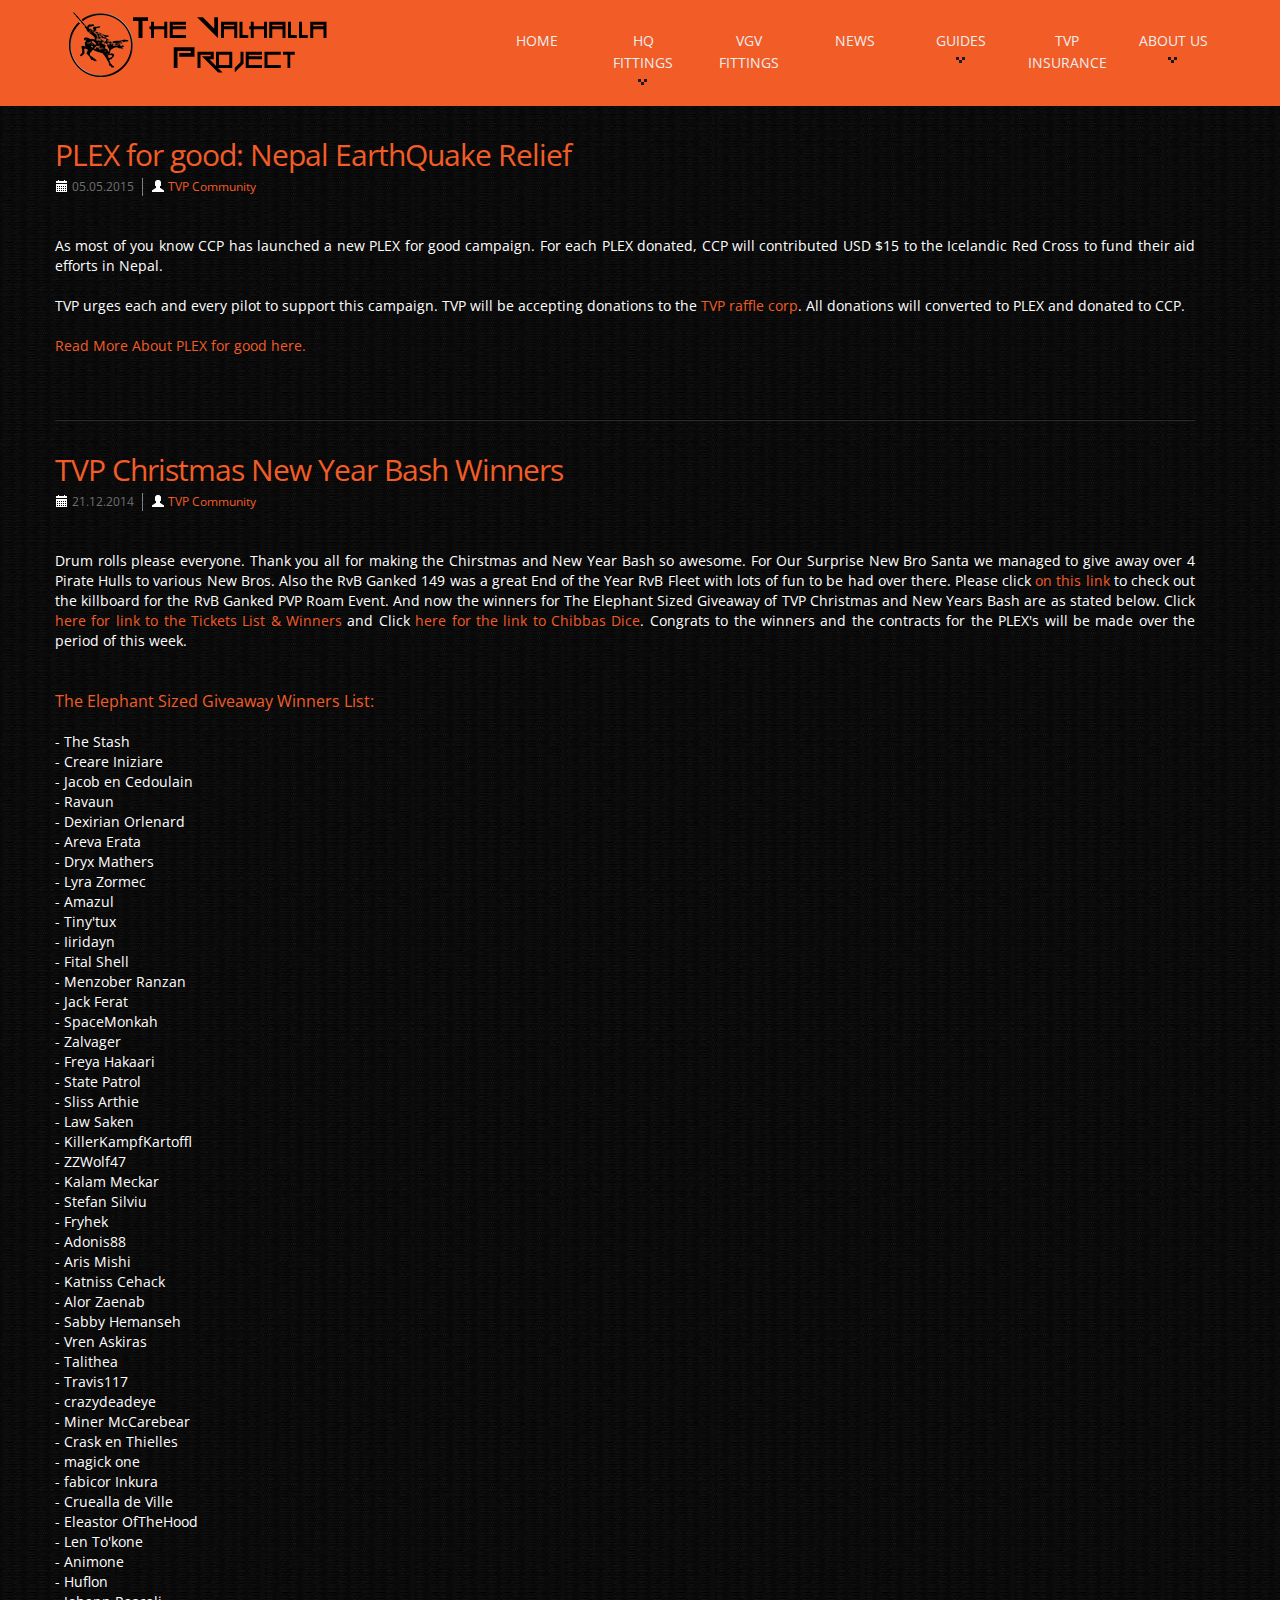
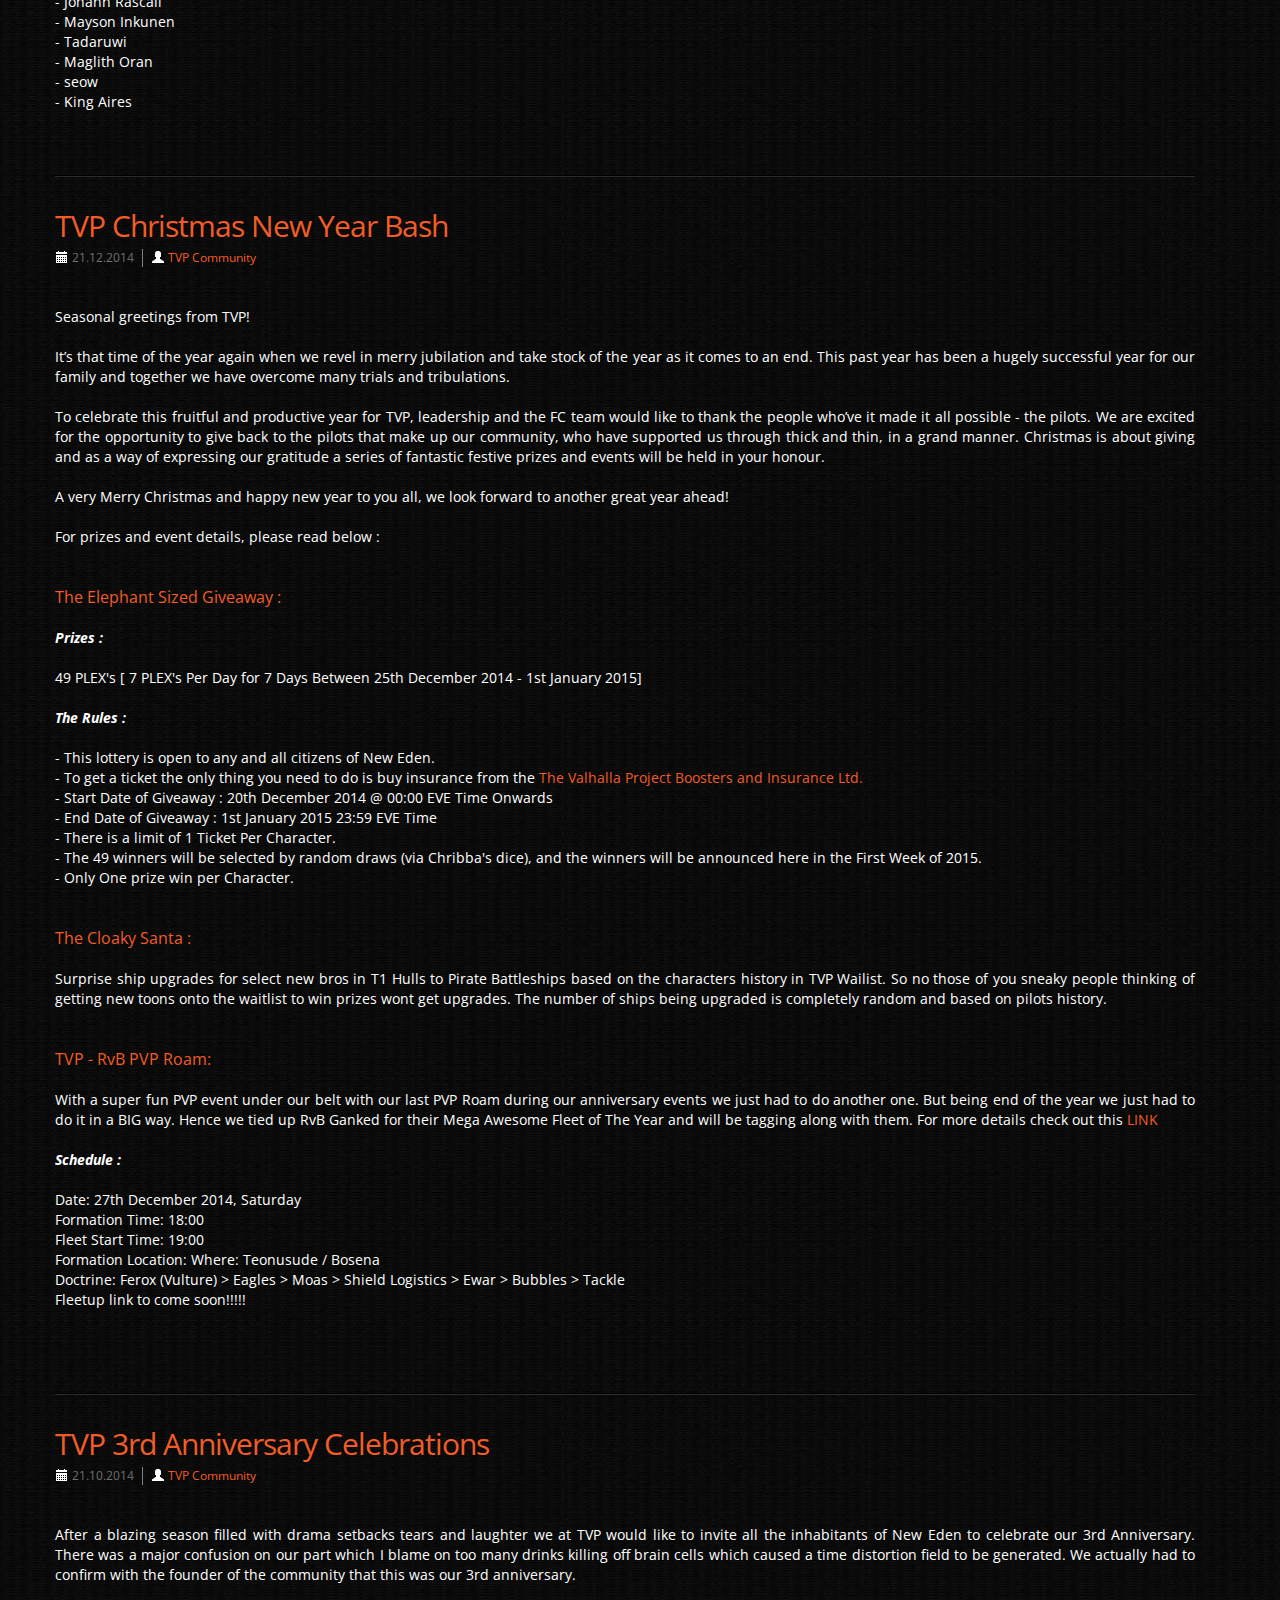
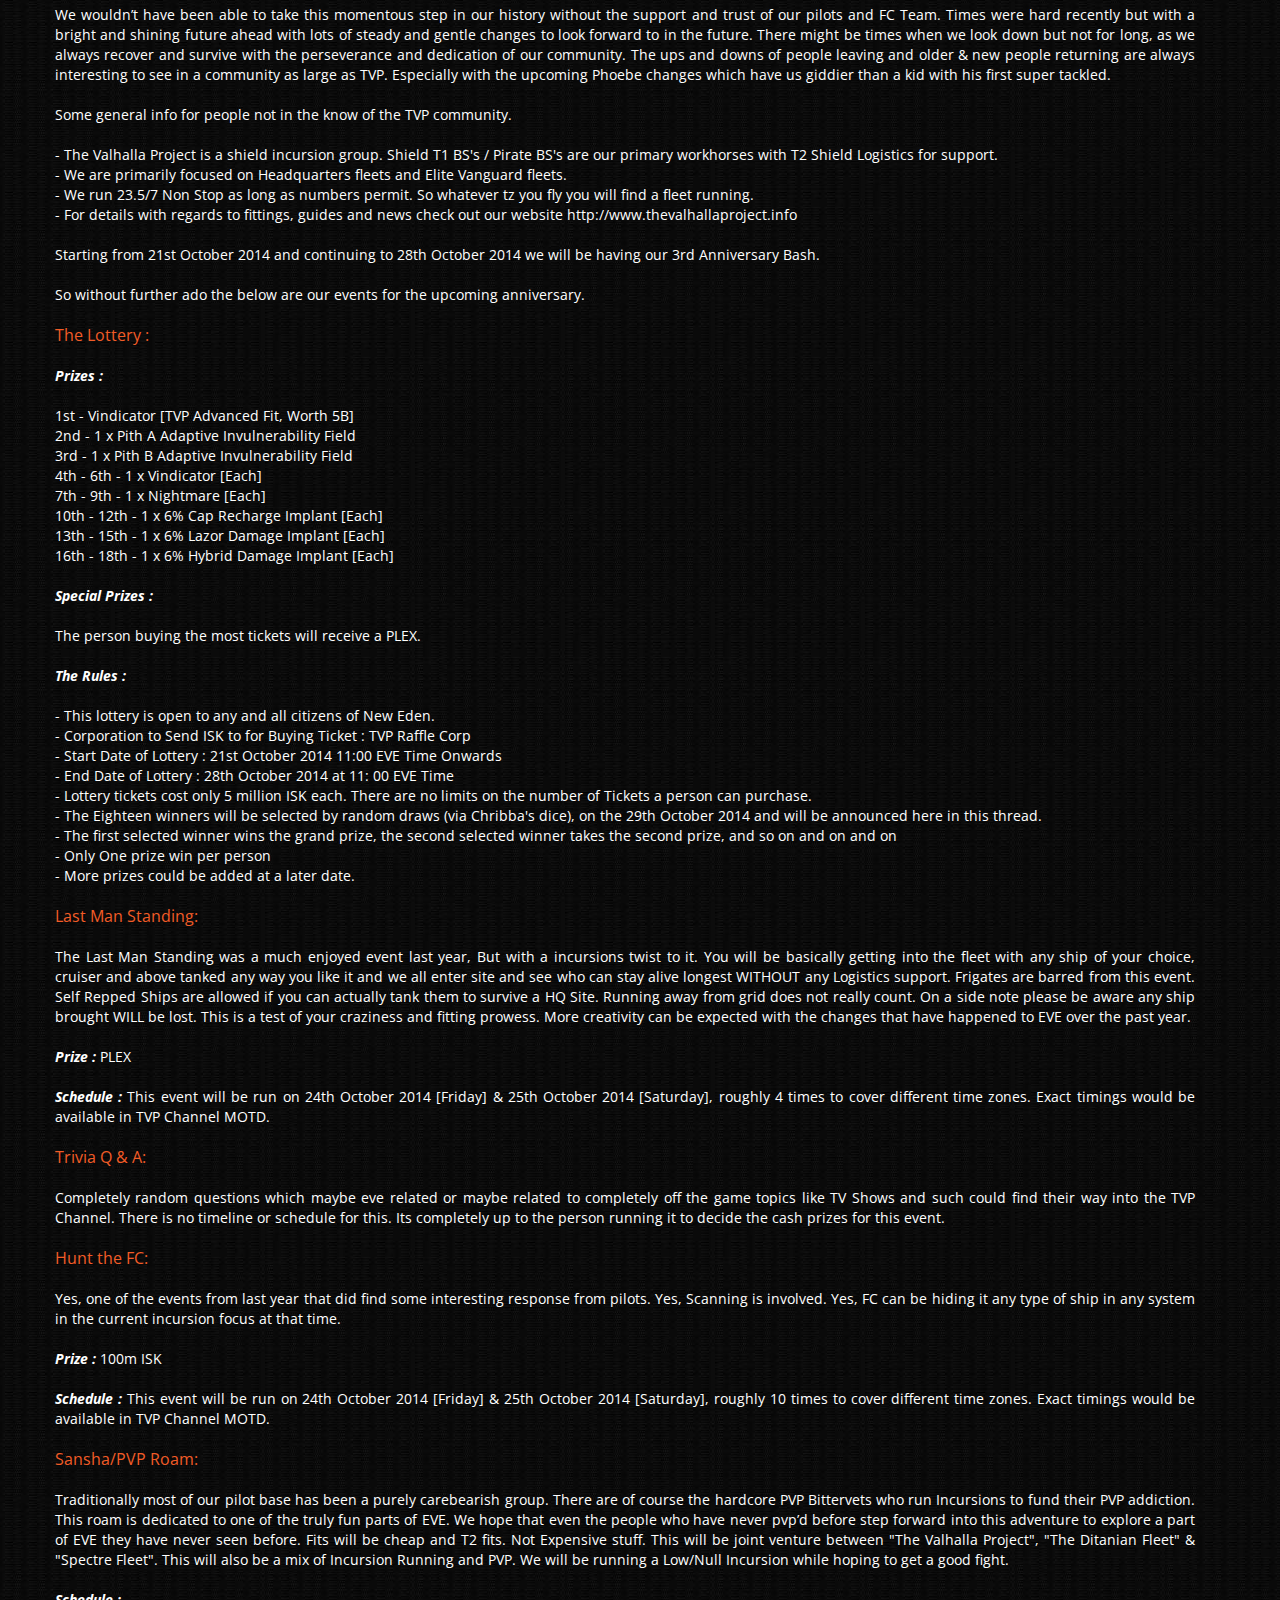
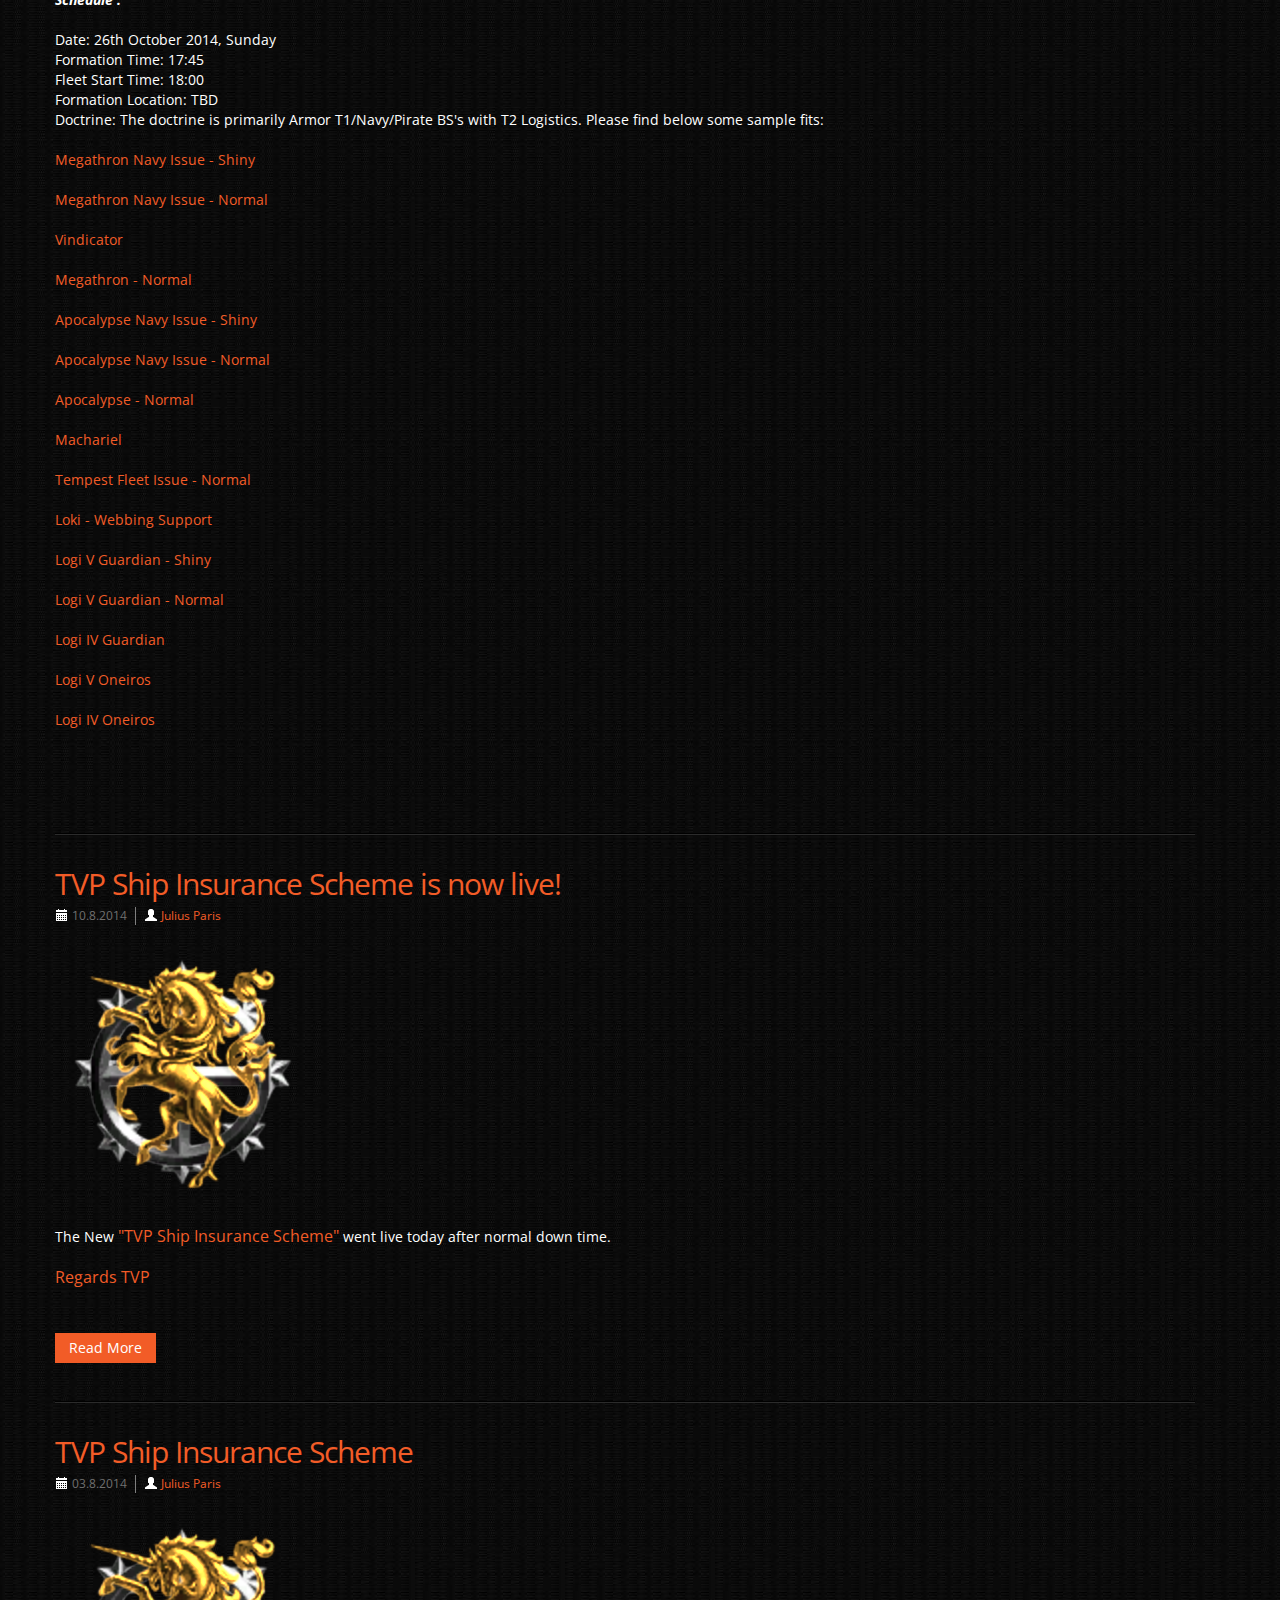
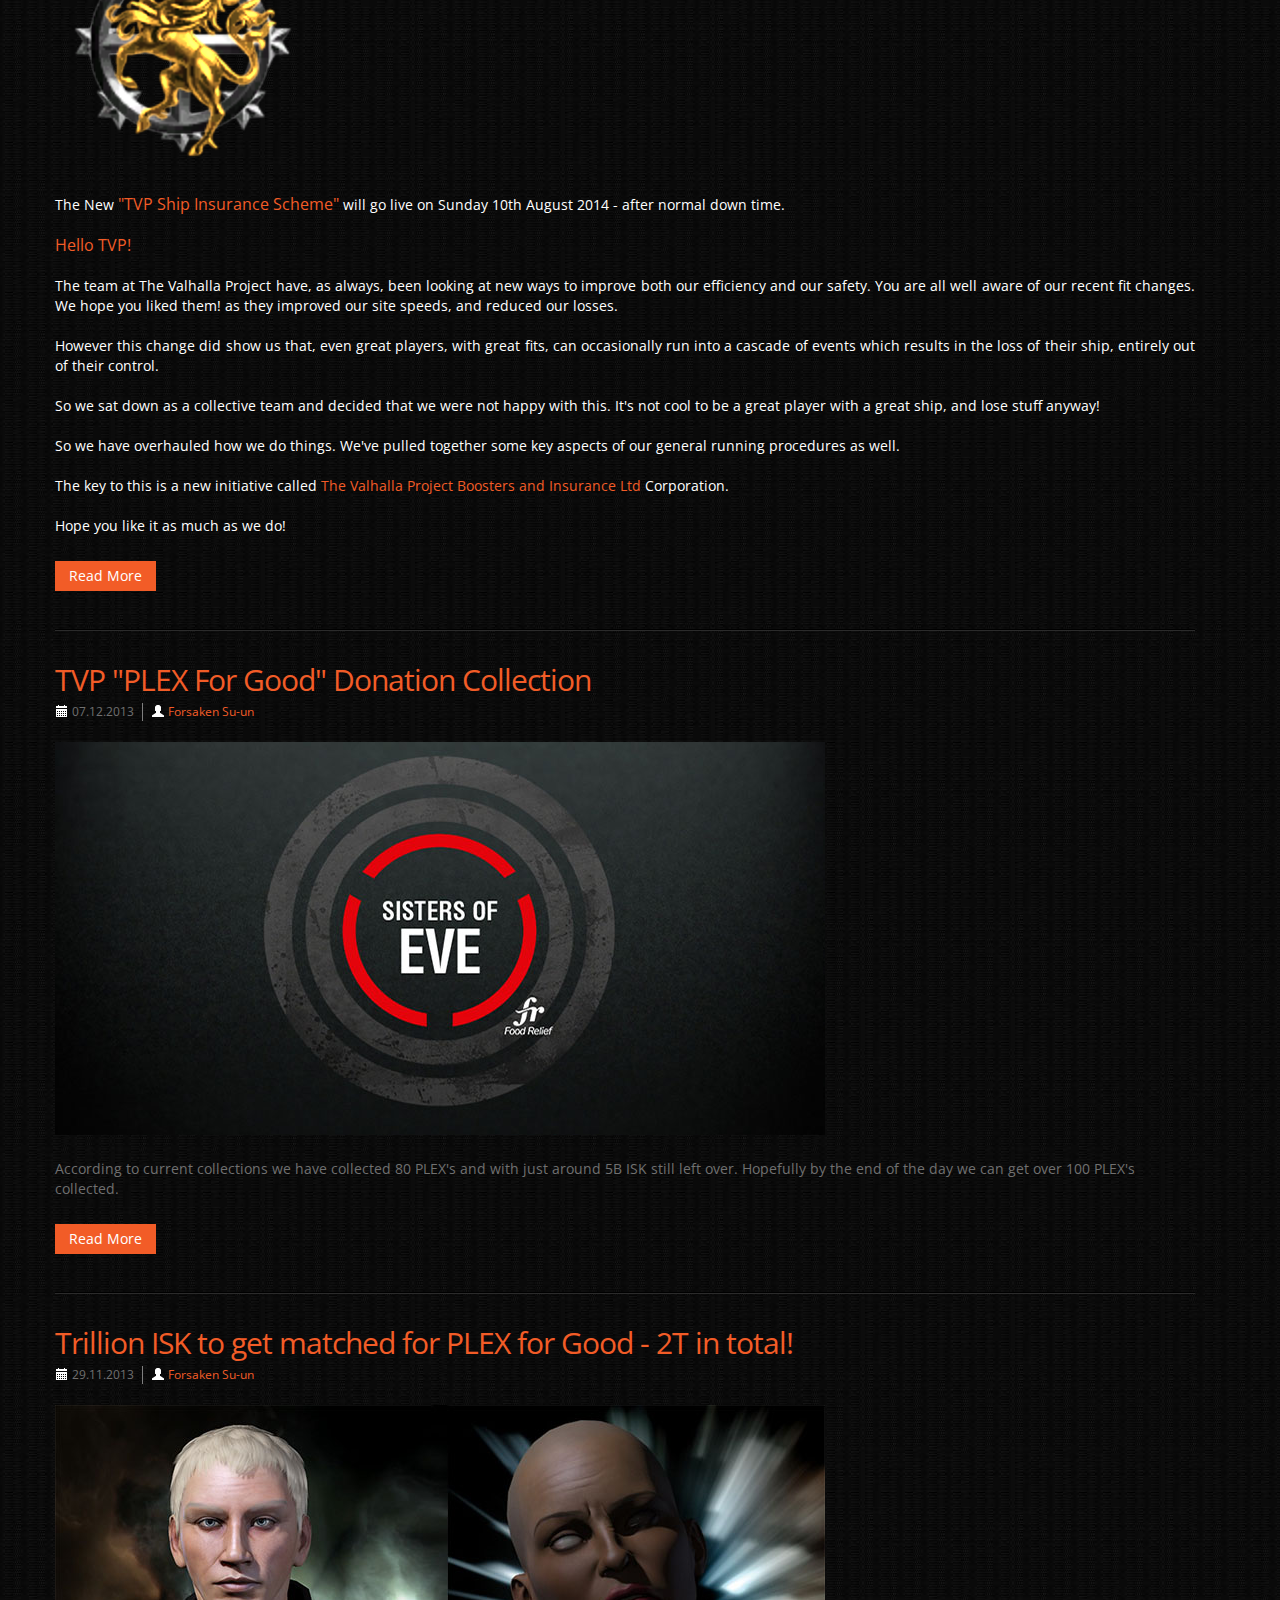
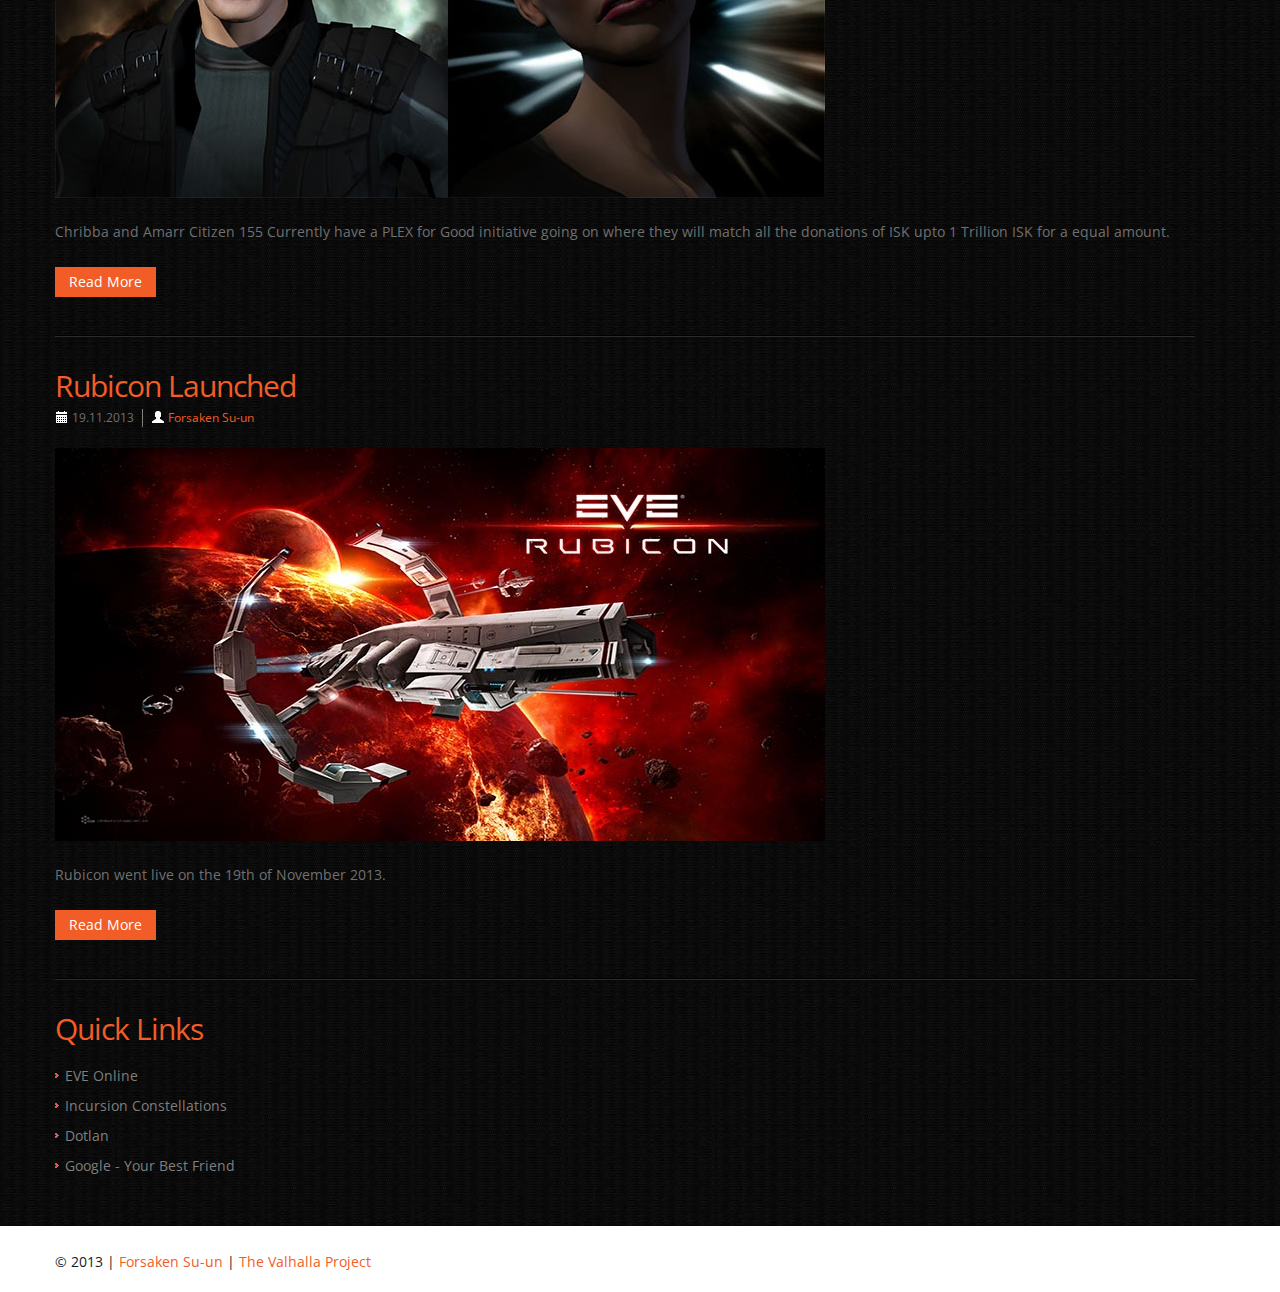
<file: news.html>
<!DOCTYPE html>
<html lang="en">
<head>
	<title>The Valhalla Project | News</title>
	<meta charset="utf-8">
	<link rel="icon" href="http://www.thevalhallaproject.net/img/favicon.png" type="image/x-icon">
    <link rel="shortcut icon" href="http://www.thevalhallaproject.net/img/favicon.png" type="image/x-icon" />
    <meta name="description" content="The Valhalla Project, Is a community of Incursion Runners from the Online MMORPG EvE Online">
    <meta name="keywords" content="EVE Online, incursions, the valhalla project, community, mmorpg, headquarters">
    <meta name="author" content="Forsaken Su-un">  

	<link rel="stylesheet" href="css/bootstrap.css" type="text/css" media="screen">
	<link rel="stylesheet" href="css/bootstrap-responsive.css" type="text/css" media="screen">
    <link rel="stylesheet" href="css/camera.css" type="text/css" media="screen">
	<link rel="stylesheet" href="css/docs.css" type="text/css" media="screen">
	<link rel="stylesheet" href="css/ie.css" type="text/css" media="screen">
	<link rel="stylesheet" href="css/kwicks-slider.css" type="text/css" media="screen">
	<link rel="stylesheet" href="css/prettify.css" type="text/css" media="screen">
	<link rel="stylesheet" href="css/responsive.css" type="text/css" media="screen">
	<link rel="stylesheet" href="css/style.css" type="text/css" media="screen">
	<link rel="stylesheet" href="css/tm_docs.css" type="text/css" media="screen">
	<link rel="stylesheet" href="css/touchTouch.css" type="text/css" media="screen">
   
	<link href='http://fonts.googleapis.com/css?family=Open+Sans:400,300' rel='stylesheet' type='text/css'>
    
	<script type="text/javascript" src="js/application.js"></script>
	<script type="text/javascript" src="js/bootstrap.js"></script>
	<script type="text/javascript" src="js/bootstrap-affix.js"></script>
	<script type="text/javascript" src="js/bootstrap-alert.js"></script>
	<script type="text/javascript" src="js/bootstrap-button.js"></script>
	<script type="text/javascript" src="js/bootstrap-carousel.js"></script>
	<script type="text/javascript" src="js/bootstrap-collapse.js"></script>
	<script type="text/javascript" src="js/bootstrap-dropdown.js"></script>
	<script type="text/javascript" src="js/bootstrap-modal.js"></script>
	<script type="text/javascript" src="js/bootstrap-popover.js"></script>
	<script type="text/javascript" src="js/bootstrap-scrollspy.js"></script>
	<script type="text/javascript" src="js/bootstrap-tab.js"></script>
	<script type="text/javascript" src="js/bootstrap-tooltip.js"></script>
	<script type="text/javascript" src="js/bootstrap-transition.js"></script>
	<script type="text/javascript" src="js/bootstrap-typeahead.js"></script>
	<script type="text/javascript" src="js/camera.min.js"></script>
	<script type="text/javascript" src="js/forms.js"></script>
	<script type="text/javascript" src="js/jquery.cookie.js"></script>
	<script type="text/javascript" src="js/jquery.countdown.min.js"></script>
	<script type="text/javascript" src="js/jquery.easing.1.3.js"></script>
	<script type="text/javascript" src="js/jquery.flexslider-min.js"></script>
	<script type="text/javascript" src="js/jquery.isotope.js"></script>
	<script type="text/javascript" src="js/jquery.isotope.min.js"></script>
	<script type="text/javascript" src="js/jquery.js"></script>
	<script type="text/javascript" src="js/jquery.kwicks-1.5.1.js"></script>
	<script type="text/javascript" src="js/jquery.mobile.customized.min.js"></script>
	<script type="text/javascript" src="js/jquery.preloader.js"></script>
	<script type="text/javascript" src="js/jquery.tweet.js"></script>
	<script type="text/javascript" src="js/prettify.js"></script>
	<script type="text/javascript" src="js/superfish.js"></script>
	<script type="text/javascript" src="js/touchTouch.jquery.js"></script>


    <script type="text/javascript">if($(window).width()>1024){document.write("<"+"script src='js/jquery.preloader.js'></"+"script>");}	</script>
	<script>		
		 jQuery(window).load(function() {	
		 $x = $(window).width();		
	if($x > 1024)
	{			
	jQuery("#content .row").preloader();    }			 
		
		 jQuery('.spinner').animate({'opacity':0},1000,'easeOutCubic',function (){jQuery(this).css('display','none')});	
  		  }); 
					
	</script>
    
<script>
  (function(i,s,o,g,r,a,m){i['GoogleAnalyticsObject']=r;i[r]=i[r]||function(){
  (i[r].q=i[r].q||[]).push(arguments)},i[r].l=1*new Date();a=s.createElement(o),
  m=s.getElementsByTagName(o)[0];a.async=1;a.src=g;m.parentNode.insertBefore(a,m)
  })(window,document,'script','//www.google-analytics.com/analytics.js','ga');

  ga('create', 'UA-46480755-1', 'thevalhallaproject.info');
  ga('send', 'pageview');

</script>

	<!--[if lt IE 8]>
  		<div style='text-align:center'><a href="http://www.microsoft.com/windows/internet-explorer/default.aspx?ocid=ie6_countdown_bannercode"><img src="http://www.theie6countdown.com/img/upgrade.jpg"border="0"alt=""/></a></div>  
 	<![endif]-->
	<!--[if (gt IE 9)|!(IE)]><!-->
	<!--<![endif]-->
	<!--[if lt IE 9]>
    <script src="http://html5shim.googlecode.com/svn/trunk/html5.js"></script>
    <link rel="stylesheet" href="css/docs.css" type="text/css" media="screen">
    <link rel="stylesheet" href="css/ie.css" type="text/css" media="screen">
    <link href='http://fonts.googleapis.com/css?family=Open+Sans:300' rel='stylesheet' type='text/css'>
    <link href='http://fonts.googleapis.com/css?family=Open+Sans:400' rel='stylesheet' type='text/css'>
  <![endif]-->
  
  <!--Google analytics code-->	  

</head>

<body>

<!--	<div class="spinner"></div>
-->		
   <header>
	
    <div class="container clearfix">
    	<div class="row">
    		<div class="span12">
    			<div class="navbar navbar_">
    				<div class="container">
	       	            <h1 class="brand brand_"><a href="index.html"><img alt="" src="img/logo.png"> </a></h1>
                    		<a class="btn btn-navbar" data-toggle="collapse" data-target=".nav-collapse_">Menu<span class="icon-bar"></span> </a>
									<div class="nav-collapse nav-collapse_  collapse">
                                    	<ul class="nav sf-menu">
							                <li><a href="index.html">Home</a></li>
                                            <li class="sub-menu"><a href="#">HQ Fittings</a>
               									<ul>
								                    <li><a href="fits_logis.html">Logistics</a></li>
								                    <li><a href="fits_hybrids.html">Hybrids</a></li>
								                    <li><a href="fits_projectiles.html">Projectile</a></li>
								                    <li><a href="fits_lazors.html">Lazors</a></li>
								                    <li><a href="fits_missiles.html">Missiles</a></li>
							                    </ul>
							                </li>  
							                </li> 
							                 <li><a href="VGV_fits.html">VGV Fittings</a></li>               
							                <li><a href="news.html">news</a></li>
							                <li class="sub-menu"><a href="#">Guides</a>
							                     <ul>
								                   <li><a href="newbie_guide.html">Newbro Guide</a></li>
                                                    <!--<li><a href="vindi_guide.html">Vindi Guide</a></li>-->
                                                    <li><a href="sansha_rats.html">Sansha Rats</a></li>
							                    </ul>
                                             </li>
							                 <li><a href="TVP_Insurance.html">TVP Insurance</a></li>
							                 <li class="sub-menu"><a href="#">About Us</a>
                                             	<ul>
                                                	<li><a href="team.html">The Team</a></li>
                                                    <li><a href="gallery.html">Gallery</a></li>
                                                </ul>
                                             </li>
                                            <!--<li><a href="http://www.thevalhallaproject.net/forums" target="_blank">Forums</a></li>-->
								      	 </ul>                               
                                    </div>           
                    </div>
    			</div>
    		</div>
    	</div>
	</div>
</header>

<!-- CONTENT MAIN ------------------------------------------------------------------------------------------------------------------------------------------------------------>

<div class="bg-content">       
  <!--  content  -->      
   <div id="content"><div class="ic"></div>
    <div class="container">
          <div class="row">
        <article class="span12">
         <div class="inner-1">         
          <ul class="list-blog">

			<li>
			<h3>PLEX for good: Nepal EarthQuake Relief</h3>     
            <time datetime="2015-05-05" class="date-1"><i class="icon-calendar icon-white"></i> 05.05.2015</time>
            <div class="name-author"><i class="icon-user icon-white"></i> <h7>TVP Community</h7></div>
            <div class="clear"></div>          
            <p style="text-align: justify;">
            <br><br>
            <h11>
			
			As most of you know CCP has launched a new PLEX for good campaign. For each PLEX donated, CCP will contributed USD $15 to the Icelandic Red Cross to fund their aid efforts in Nepal.
			
			<br><br>
						
			TVP urges each and every pilot to support this campaign. TVP will be accepting donations to the <a href="javascript:CCPEVE.showInfo(2, 98257428)">TVP raffle corp</a>. All donations will converted to PLEX and donated to CCP.
			
			<br><br>
			
			<a href="http://community.eveonline.com/news/dev-blogs/plex-for-good-nepal/" target="_blank">Read More About PLEX for good here.</a>   
			                
            </h11>                
            </li>
			
			
			<li>
			<h3>TVP Christmas New Year Bash Winners</h3>     
            <time datetime="2014-12-21" class="date-1"><i class="icon-calendar icon-white"></i> 21.12.2014</time>
            <div class="name-author"><i class="icon-user icon-white"></i> <h7>TVP Community</h7></div>
            <div class="clear"></div>          
            <p style="text-align: justify;">
            <br><br>
            <h11>
            Drum rolls please everyone. Thank you all for making the Chirstmas and New Year Bash so awesome. For Our Surprise New Bro Santa we managed to give away over 4 Pirate Hulls to various New Bros. Also the RvB Ganked 149 was a great End of the Year RvB Fleet with lots of fun to be had over there. Please click <a href="http://eve-kill.net/?a=kill_related&kll_id=26642560" target="_blank">on this link</a> to check out the killboard for the RvB Ganked PVP Roam Event. And now the winners for The Elephant Sized Giveaway of TVP Christmas and New Years Bash are as stated below. Click <a href="http://goo.gl/ZAQvKz" target="_blank">here for link to the Tickets List & Winners</a> and Click <a href="http://eve-files.com/tools/dice/view/TVP_New_Year_Bash" target="_blank">here for the link to Chibbas Dice</a>. Congrats to the winners and the contracts for the PLEX's will be made over the period of this week.<br><br><br>
			


			<h10>The Elephant Sized Giveaway Winners List: </h10><br><br>

			- The Stash<br>
			- Creare Iniziare<br>
			- Jacob en Cedoulain<br>
			- Ravaun<br>
			- Dexirian Orlenard<br>
			- Areva Erata<br>
			- Dryx Mathers<br>
			- Lyra Zormec<br>
			- Amazul<br>
			- Tiny'tux<br>
			- Iiridayn<br>
			- Fital Shell<br>
			- Menzober Ranzan<br>
			- Jack Ferat<br>
			- SpaceMonkah<br>
			- Zalvager<br>
			- Freya Hakaari<br>
			- State Patrol<br>
			- Sliss Arthie<br>
			- Law Saken<br>
			- KillerKampfKartoffl<br>
			- ZZWolf47<br>
			- Kalam Meckar<br>
			- Stefan Silviu<br>
			- Fryhek<br>
			- Adonis88<br>
			- Aris Mishi<br>
			- Katniss Cehack<br>
			- Alor Zaenab<br>
			- Sabby Hemanseh<br>
			- Vren Askiras<br>
			- Talithea<br>
			- Travis117<br>
			- crazydeadeye<br>
			- Miner McCarebear<br>
			- Crask en Thielles<br>
			- magick one<br>
			- fabicor Inkura<br>
			- Cruealla de Ville<br>
			- Eleastor OfTheHood<br>
			- Len To'kone<br>
			- Animone<br>
			- Huflon<br>
			- Johann Rascali<br>
			- Mayson Inkunen<br>
			- Tadaruwi<br>
			- Maglith Oran<br>
			- seow<br>
			- King Aires<br>






                
            </h11>                
            </li>


			<li>
			<h3>TVP Christmas New Year Bash</h3>     
            <time datetime="2014-12-21" class="date-1"><i class="icon-calendar icon-white"></i> 21.12.2014</time>
            <div class="name-author"><i class="icon-user icon-white"></i> <h7>TVP Community</h7></div>
            <div class="clear"></div>          
            <p style="text-align: justify;">
            <br><br>
            <h11>
            Seasonal greetings from TVP! <br><br>
			It’s that time of the year again when we revel in merry jubilation and take stock of the year as it comes to an end. This past year has been a hugely successful year for our family and together we have overcome many trials and tribulations. <br><br>
			To celebrate this fruitful and productive year for TVP, leadership and the FC team would like to thank the people who’ve it made it all possible - the pilots.  We are excited for the opportunity to give back to the pilots that make up our community, who have supported us through thick and thin, in a grand manner. Christmas is about giving and as a way of expressing our gratitude a series of fantastic festive prizes and events will be held in your honour. <br><br>
			A very Merry Christmas and happy new year to you all, we look forward to another great year ahead!  <br><br>
			For prizes and event details, please read below :<br><br><br>
			


			<h10>The Elephant Sized Giveaway : </h10><br><br>

			<b><i>Prizes :</i></b><br><br>
			49 PLEX's [ 7 PLEX's Per Day for 7 Days Between 25th December 2014 - 1st January 2015]<br><br>

			<b><i>The Rules :</i></b><br><br>
			- This lottery is open to any and all citizens of New Eden.<br>
			- To get a ticket the only thing you need to do is buy insurance from the <a href="javascript:CCPEVE.showInfo(2, 98314241)">The Valhalla Project Boosters and Insurance Ltd.</a><br>
			- Start Date of Giveaway : 20th December 2014 @ 00:00 EVE Time Onwards<br>
			- End Date of Giveaway : 1st January 2015 23:59 EVE Time<br>
			- There is a limit of 1 Ticket Per Character.<br>
			- The 49 winners will be selected by random draws (via Chribba's dice), and the winners will be announced here in the First Week of 2015.<br>
			- Only One prize win per Character.<br><br><br>




			<h10>The Cloaky Santa : </h10><br><br>
			Surprise ship upgrades for select new bros in T1 Hulls to Pirate Battleships based on the characters history in TVP Wailist. So no those of you sneaky people thinking of getting new toons onto the waitlist to win prizes wont get upgrades. The number of ships being upgraded is completely random and based on pilots history.<br><br><br>

			<h10>TVP - RvB PVP Roam:</h10><br><br>

			With a super fun PVP event under our belt with our last PVP Roam during our anniversary events we just had to do another one. But being end of the year we just had to do it in a BIG way. Hence we tied up RvB Ganked for their Mega Awesome Fleet of The Year and will be tagging along with them. For more details check out this <a href="http://rvbeve.com/forums/index.php/topic/8831-tvp-presents-ganked-149-fleet-of-the-year/" target="_blank">LINK</a><br><br>


			<b><i>Schedule :</i></b><br><br>
			Date: 27th December 2014, Saturday<br>

			Formation Time: 18:00<br>

			Fleet Start Time: 19:00<br>

			Formation Location: Where: Teonusude / Bosena<br>

			Doctrine: Ferox (Vulture) > Eagles > Moas > Shield Logistics > Ewar > Bubbles > Tackle<br>
			Fleetup link to come soon!!!!!<br><br>
                
            </h11>                
            </li>


			<li>
			<h3>TVP 3rd Anniversary Celebrations</h3>     
            <time datetime="2014-10-21" class="date-1"><i class="icon-calendar icon-white"></i> 21.10.2014</time>
            <div class="name-author"><i class="icon-user icon-white"></i> <h7>TVP Community</h7></div>
            <div class="clear"></div>          
            <p style="text-align: justify;">
            <br><br>
            <h11>
            After a blazing season filled with drama setbacks tears and laughter we at TVP would like to invite all the inhabitants of New Eden to celebrate our 3rd Anniversary. There was a major confusion on our part which I blame on too many drinks killing off brain cells which caused a time distortion field to be generated. We actually had to confirm with the founder of the community that this was our 3rd anniversary.<br><br>


We wouldn’t have been able to take this momentous step in our history without the support and trust of our pilots and FC Team. Times were hard recently but with a bright and shining future ahead with lots of steady and gentle changes to look forward to in the future. There might be times when we look down but not for long, as we always recover and survive with the perseverance and dedication of our community. The ups and downs of people leaving and older & new people returning are always interesting to see in a community as large as TVP. Especially with the upcoming Phoebe changes which have us giddier than a kid with his first super tackled. <br><br>

Some general info for people not in the know of the TVP community.<br><br>

- The Valhalla Project is a shield incursion group. Shield T1 BS's / Pirate BS's are our primary workhorses with T2 Shield Logistics for support.<br>

- We are primarily focused on Headquarters fleets and Elite Vanguard fleets.<br>
                
- We run 23.5/7 Non Stop as long as numbers permit. So whatever tz you fly you will find a fleet running. <br>

- For details with regards to fittings, guides and news check out our website http://www.thevalhallaproject.info<br><br>

Starting from 21st October 2014 and continuing to 28th October 2014 we will be having our 3rd Anniversary Bash.<br><br>

So without further ado the below are our events for the upcoming anniversary. <br><br>

<h10>The Lottery : </h10><br><br>

<b><i>Prizes :</i></b><br><br>
1st - Vindicator [TVP Advanced Fit, Worth 5B]<br>
2nd - 1 x Pith A Adaptive Invulnerability Field<br>
3rd - 1 x Pith B Adaptive Invulnerability Field<br>
4th - 6th - 1 x Vindicator [Each]<br>
7th - 9th - 1 x Nightmare [Each]<br>
10th - 12th - 1 x 6% Cap Recharge Implant [Each]<br>
13th - 15th - 1 x 6% Lazor Damage Implant [Each]<br>
16th - 18th - 1 x 6% Hybrid Damage Implant [Each]<br><br>

<b><i>Special Prizes :</i></b><br><br>
The person buying the most tickets will receive a PLEX.<br><br>

<b><i>The Rules :</i></b><br><br>
- This lottery is open to any and all citizens of New Eden.<br>
- Corporation to Send ISK to for Buying Ticket : TVP Raffle Corp<br>
- Start Date of Lottery : 21st October 2014 11:00 EVE Time Onwards<br>
- End Date of Lottery : 28th October 2014 at 11: 00 EVE Time<br>
- Lottery tickets cost only 5 million ISK each. There are no limits on the number of Tickets a person can purchase.<br>
- The Eighteen winners will be selected by random draws (via Chribba's dice), on the 29th October 2014 and will be announced here in this thread.<br>
- The first selected winner wins the grand prize, the second selected winner takes the second prize, and so on and on and on<br>
- Only One prize win per person <br>
- More prizes could be added at a later date.<br><br>

<h10>Last Man Standing:</h10><br><br>

The Last Man Standing was a much enjoyed event last year, But with a incursions twist to it. You will be basically getting into the fleet with any ship of your choice, cruiser and above tanked any way you like it and we all enter site and see who can stay alive longest WITHOUT any Logistics support. Frigates are barred from this event. Self Repped Ships are allowed if you can actually tank them to survive a HQ Site. Running away from grid does not really count. On a side note please be aware any ship brought WILL be lost. This is a test of your craziness and fitting prowess. More creativity can be expected with the changes that have happened to EVE over the past year.<br><br>

<b><i>Prize :</i></b> PLEX<br><br>

<b><i>Schedule :</i></b> This event will be run on 24th October 2014 [Friday] & 25th October 2014 [Saturday], roughly 4 times to cover different time zones. Exact timings would be available in TVP Channel MOTD.<br><br>

<h10>Trivia Q & A:</h10><br><br>

Completely random questions which maybe eve related or maybe related to completely off the game topics like TV Shows and such could find their way into the TVP Channel. There is no timeline or schedule for this. Its completely up to the person running it to decide the cash prizes for this event.<br><br>

<h10>Hunt the FC:</h10><br><br>

Yes, one of the events from last year that did find some interesting response from pilots. Yes, Scanning is involved. Yes, FC can be hiding it any type of ship in any system in the current incursion focus at that time. <br><br>

<b><i>Prize : </i></b>100m ISK<br><br>

<b><i>Schedule : </i></b>This event will be run on 24th October 2014 [Friday] & 25th October 2014 [Saturday], roughly 10 times to cover different time zones. Exact timings would be available in TVP Channel MOTD.<br><br>

<h10>Sansha/PVP Roam:</h10><br><br>

Traditionally most of our pilot base has been a purely carebearish group. There are of course the hardcore PVP Bittervets who run Incursions to fund their PVP addiction. This roam is dedicated to one of the truly fun parts of EVE. We hope that even the people who have never pvp’d before step forward into this adventure to explore a part of EVE they have never seen before. Fits will be cheap and T2 fits. Not Expensive stuff. This will be joint venture between "The Valhalla Project", "The Ditanian Fleet" & "Spectre Fleet". This will also be a mix of Incursion Running and PVP. We will be running a Low/Null Incursion while hoping to get a good fight.<br><br>


<b><i>Schedule :</i></b><br><br>
Date: 26th October 2014, Sunday<br>

Formation Time: 17:45<br>

Fleet Start Time: 18:00<br>

Formation Location: TBD<br>

Doctrine: The doctrine is primarily Armor T1/Navy/Pirate BS's with T2 Logistics. Please find below some sample fits: <br><br>
                
<a href="javascript:CCPEVE.showFitting('17728:2048;1:20353;2:1952;1:25894;2:14065;1:2024;1:14061;1:14063;1:15729;1:3090;7:12084;1:15895;1:1978;1:25736;1:16479;1:28213;5:29009;1:21740;280:32014;1:28999;1::');">Megathron Navy Issue - Shiny</a><br><br>
<a href="javascript:CCPEVE.showFitting('17728:2048;1:20353;2:1952;1:11269;1:25894;2:2024;1:14061;1:10190;1:14063;1:14065;1:3090;7:12084;1:1978;1:25736;1:16479;1:28213;5:29009;1:21740;280:32014;1:28999;1::');">Megathron Navy Issue - Normal</a><br><br>
<a href="javascript:CCPEVE.showFitting('17740:1952;1:20353;2:25894;2:15729;1:25736;1:14061;1:5839;1:14065;1:3090;8:5945;1:1978;2:14063;1:3578;1:28213;5:29009;1:21740;320:32014;6:28999;2::');">Vindicator</a><br><br>
<a href="javascript:CCPEVE.showFitting('641:2048;1:20353;2:1952;1:11269;1:25894;2:2024;1:14061;1:10190;1:14065;1:3090;7:5945;1:13978;1:25736;1:1978;1:29009;1:12807;280:32014;1:28999;1::');">Megathron - Normal</a><br><br>
<a href="javascript:CCPEVE.showFitting('17726:2048;1:20353;2:15810;1:1952;1:25956;1:25894;1:14065;1:2024;1:14061;1:14063;1:15729;1:12084;1:3065;8:1978;1:25736;1:2488;5:28213;3:29009;1:23105;8:32014;1:28999;1::');">Apocalypse Navy Issue - Shiny</a><br><br>
<a href="javascript:CCPEVE.showFitting('17726:2048;1:20353;2:1952;1:25894;2:2024;1:2364;2:25736;1:11648;1:7171;8:12084;1:1978;1:11644;1:11646;1:2488;5:28213;3:29009;1:23105;8:32014;1:28999;1::');">Apocalypse Navy Issue - Normal</a><br><br>
<a href="javascript:CCPEVE.showFitting('642:2048;1:20353;2:25736;1:1952;1:25894;2:2024;1:3049;8:14061;1:14065;1:5945;1:13978;1:2364;1:1978;1:29009;1:23105;8:32014;1:28999;1::');">Apocalypse - Normal</a><br><br>
<a href="javascript:CCPEVE.showFitting('17738:2048;1:20353;2:1952;1:25956;1:25894;1:2961;7:25736;1:12267;1:15729;1:11648;1:5945;1:1978;3:11644;1:11646;1:21894;140:28999;4:29001;1:28332;120:29009;1:29011;2:12761;20::');">Machariel</a><br><br>
<a href="javascript:CCPEVE.showFitting('17732:2048;1:20353;2:1952;1:25894;2:15729;1:25736;1:2961;6:11648;1:5945;1:1978;3:11644;1:11646;1:29009;1:21894;120:28999;3::');">Tempest Fleet Issue - Normal</a><br><br>
<a href="javascript:CCPEVE.showFitting('29990:1952;1:20353;2:484;1:11269;2:17559;2:30066;1:5975;1:31059;3:29975;1:30165;1:30135;1:30106;1:11578;1:11644;1:12058;1:11646;1:185;200:29009;1:29011;1::');">Loki - Webbing Support</a><br><br>
<a href="javascript:CCPEVE.showFitting('11987:31360;1:20353;1:2048;1:16455;3:20218;1:12058;1:18987;1:16495;2:15729;1:11648;1:13978;1:31005;1::');">Logi V Guardian - Shiny</a><br><br>
<a href="javascript:CCPEVE.showFitting('11987:31360;1:20353;1:11269;1:2048;1:16455;3:20218;1:18987;1:16495;2:11648;1:30999;1:13978;1:12058;1::');">Logi V Guardian - Normal</a><br><br>
<a href="javascript:CCPEVE.showFitting('11987:31360;1:2048;1:16455;3:20218;1:12058;1:16487;1:16495;1:11648;2:30999;1:13978;1:11325;1:16447;1::');">Logi IV Guardian</a><br><br>
<a href="javascript:CCPEVE.showFitting('11989:31360;1:20353;1:26914;3:11269;2:2048;1:31372;1:19053;1:2032;3:12058;1:11646;1:2175;1:28205;4:28668;200::');">Logi V Oneiros</a><br><br>
<a href="javascript:CCPEVE.showFitting('11989:2048;1:20353;1:26914;2:11269;2:26913;2:31372;1:2032;3:31378;1:12058;1:11646;1:2456;5::');">Logi IV Oneiros</a><br><br><br>
                
            </h11>                
            </li>
          	
          	

          	
          	<li>  
            <h3>TVP Ship Insurance Scheme is now live!</h3>     
            <time datetime="2014-08-10" class="date-1"><i class="icon-calendar icon-white"></i> 10.8.2014</time>
            <div class="name-author"><i class="icon-user icon-white"></i> <h7>Julius Paris</h7></div>
            <div class="clear"></div>            
              <img alt="" src="img/98314241_256.png">                               
              <p style="text-align: justify;">
			
			<h11>The New</h11> <h10>"TVP Ship Insurance Scheme"</h10> <h11>went live today after normal down time.</h11><br><br>
			
			<h10>Regards TVP</h10><br><br>

            </p>
              <a href="http://www.thevalhallaproject.info/TVP_Insurance.html" target="_blank" class="btn btn-1">Read More</a>          
            </li>
          	
          	<li>  
            <h3>TVP Ship Insurance Scheme</h3>     
            <time datetime="2014-08-03" class="date-1"><i class="icon-calendar icon-white"></i> 03.8.2014</time>
            <div class="name-author"><i class="icon-user icon-white"></i> <h7>Julius Paris</h7></div>
            <div class="clear"></div>            
              <img alt="" src="img/98314241_256.png">                               
              <p style="text-align: justify;">
			
			<h11>The New</h11> <h10>"TVP Ship Insurance Scheme"</h10> <h11>will go live on Sunday 10th August 2014 - after normal down time.</h11><br><br>
			
			<h10>Hello TVP!</h10><br><br>
<h11>
			The team at The Valhalla Project have, as always, been looking at new ways to improve both our efficiency and our safety. You are all well aware of our recent fit changes. We hope you liked them! as they improved our site speeds, and reduced our losses.<br><br>

			However this change did show us that, even great players, with great fits, can occasionally run into a cascade of events which results in the loss of their ship, entirely out of their control.<br><br>

			So we sat down as a collective team and decided that we were not happy with this. It's not cool to be a great player with a great ship, and lose stuff anyway!<br><br>

			So we have overhauled how we do things. We've pulled together some key aspects of our general running procedures as well.<br><br>



			The key to this is a new initiative called <a href="javascript:CCPEVE.showInfo(2, 98314241)">The Valhalla Project Boosters and Insurance Ltd</a> Corporation.<br><br>

			
			Hope you like it as much as we do!</h11>
            </p>
              <a href="http://www.thevalhallaproject.info/TVP_Insurance.html" target="_blank" class="btn btn-1">Read More</a>          
            </li>
          	
            <li>  
            <h3>TVP "PLEX For Good" Donation Collection</h3>     
            <time datetime="2013-12-07" class="date-1"><i class="icon-calendar icon-white"></i> 07.12.2013</time>
            <div class="name-author"><i class="icon-user icon-white"></i> <h7>Forsaken Su-un</h7></div>
            <div class="clear"></div>            
              <img alt="" src="img/blog-1.jpg">                               
              <p>According to current collections we have collected 80 PLEX's and with just around 5B ISK still left over. Hopefully by the end of the day we can get over 100 PLEX's collected.</p>
              <a href="https://forums.eveonline.com/default.aspx?g=posts&t=302436" target="_blank" class="btn btn-1">Read More</a>          
            </li>
			
            
            <li>  
            <h3>Trillion ISK to get matched for PLEX for Good - 2T in total!</h3>     
            <time datetime="2013-11-29" class="date-1"><i class="icon-calendar icon-white"></i> 29.11.2013</time>
            <div class="name-author"><i class="icon-user icon-white"></i> <h7>Forsaken Su-un</h7></div>
            <div class="clear"></div>            
              <img alt="" src="img/blog-2.jpg">                               
              <p>Chribba and Amarr Citizen 155 Currently have a PLEX for Good initiative going on where they will match all the donations of ISK upto 1 Trillion ISK for a equal amount.</p>
              <a href="https://forums.eveonline.com/default.aspx?g=posts&t=300437" target="_blank" class="btn btn-1">Read More</a>          
            </li>
			
            
            <li>  
            <h3>Rubicon Launched</h3>     
            <time datetime="2013-11-19" class="date-1"><i class="icon-calendar icon-white"></i> 19.11.2013</time>
            <div class="name-author"><i class="icon-user icon-white"></i> <h7>Forsaken Su-un</h7></div>
            <div class="clear"></div>            
              <img alt="" src="img/blog-3.jpg">                               
              <p>Rubicon went live on the 19th of November 2013.</p>
              <a href="http://www.eveonline.com/rubicon/" target="_blank" class="btn btn-1">Read More</a>          
            </li>   
                          
          </ul>
          </div>  
        </article>
        <article class="span4">
          <h3 class="extra">Quick Links</h3>
          <ul class="list extra extra1">
            <li><a href="http://www.eveonline.com" target="_blank">EVE Online</a></li>
            <li><a href="http://www.eve-survival.org/wikka.php?wakka=IncursionConstelationLayout" target="_blank">Incursion Constellations</a></li>
            <li><a href="http://evemaps.dotlan.net/" target="_blank">Dotlan</a></li>
            <li><a href="http://www.lmgtfy.com/" target="_blank">Google - Your Best Friend</a></li>

        </article>
      </div>
     </div>
  </div>
 </div>

<!--  footer  -->
<footer>
      <div class="container clearfix">

    <div class="privacy pull-left">&copy; 2013 | <a href="#">Forsaken Su-un</a> | <a href="#">The Valhalla Project</a></div>
  </div>
    </footer>
<script type="text/javascript" src="js/bootstrap.js"></script>
</body>
</html>
</file>
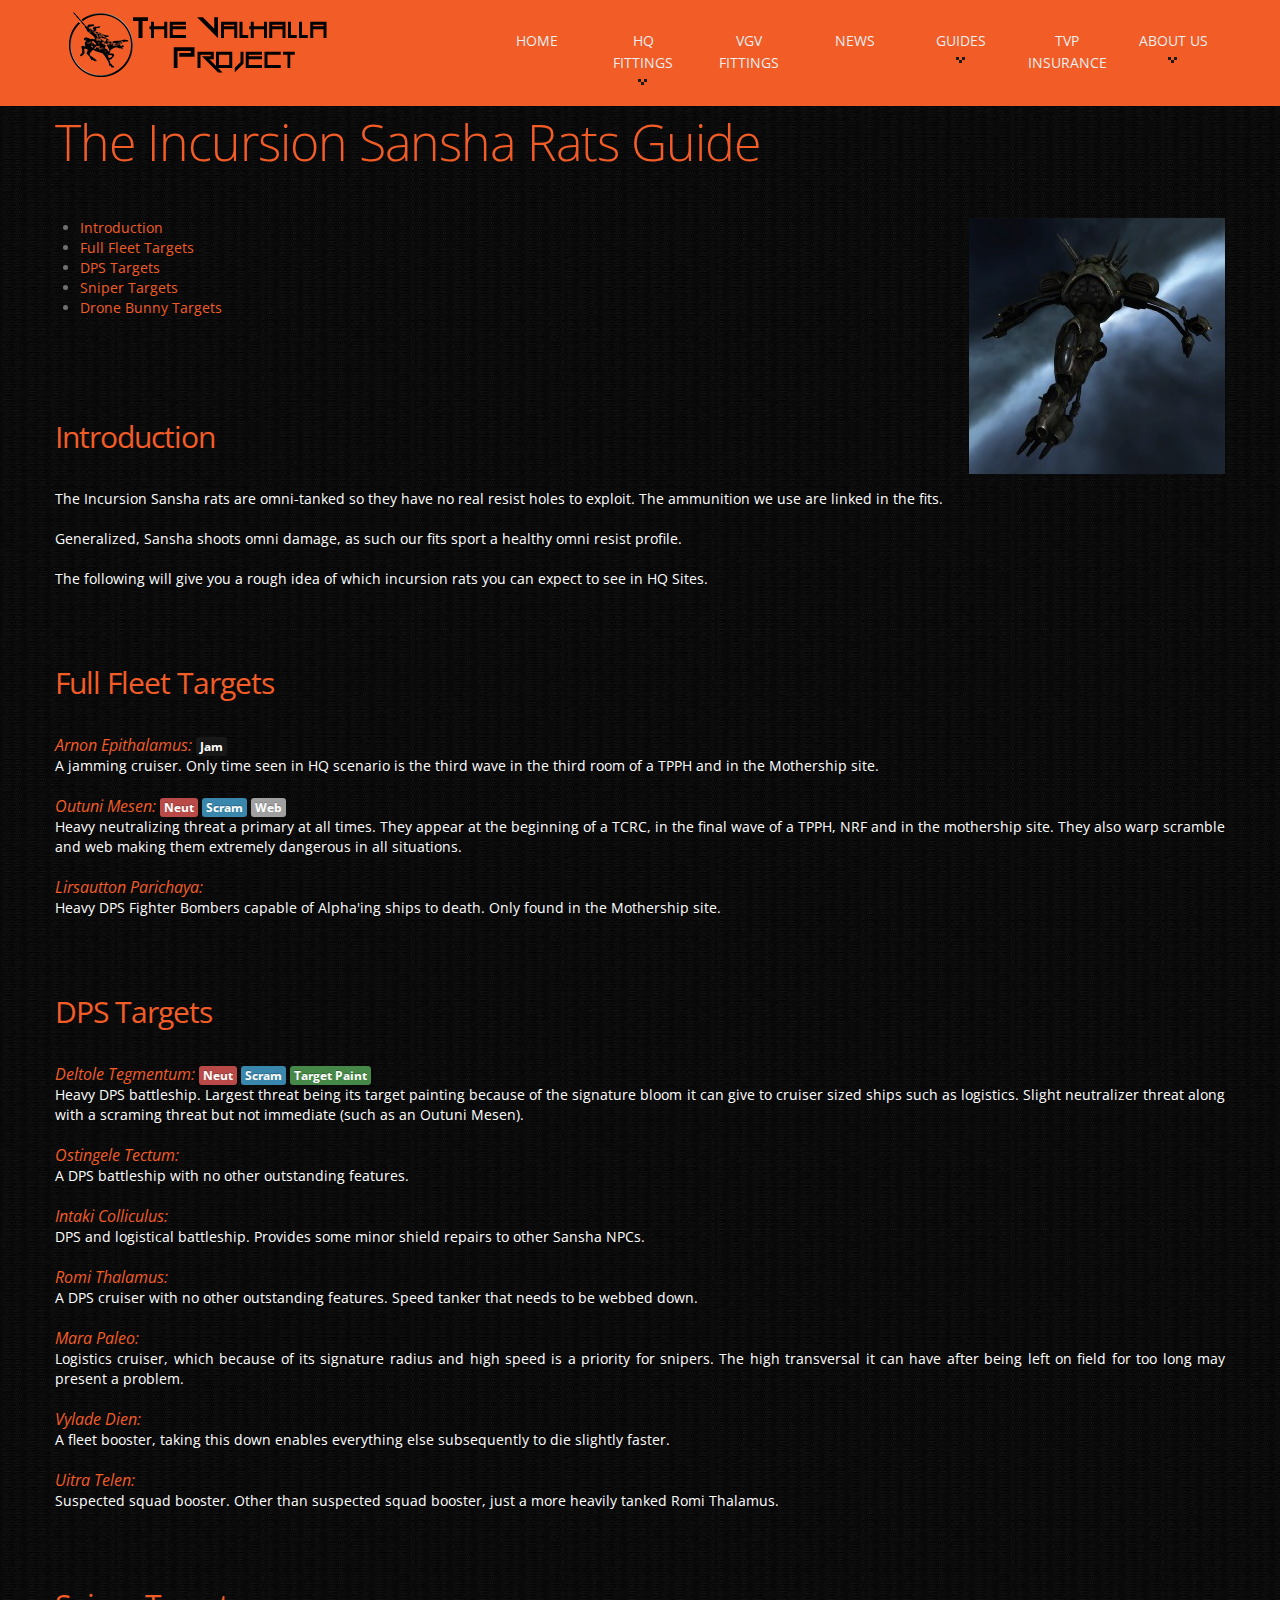
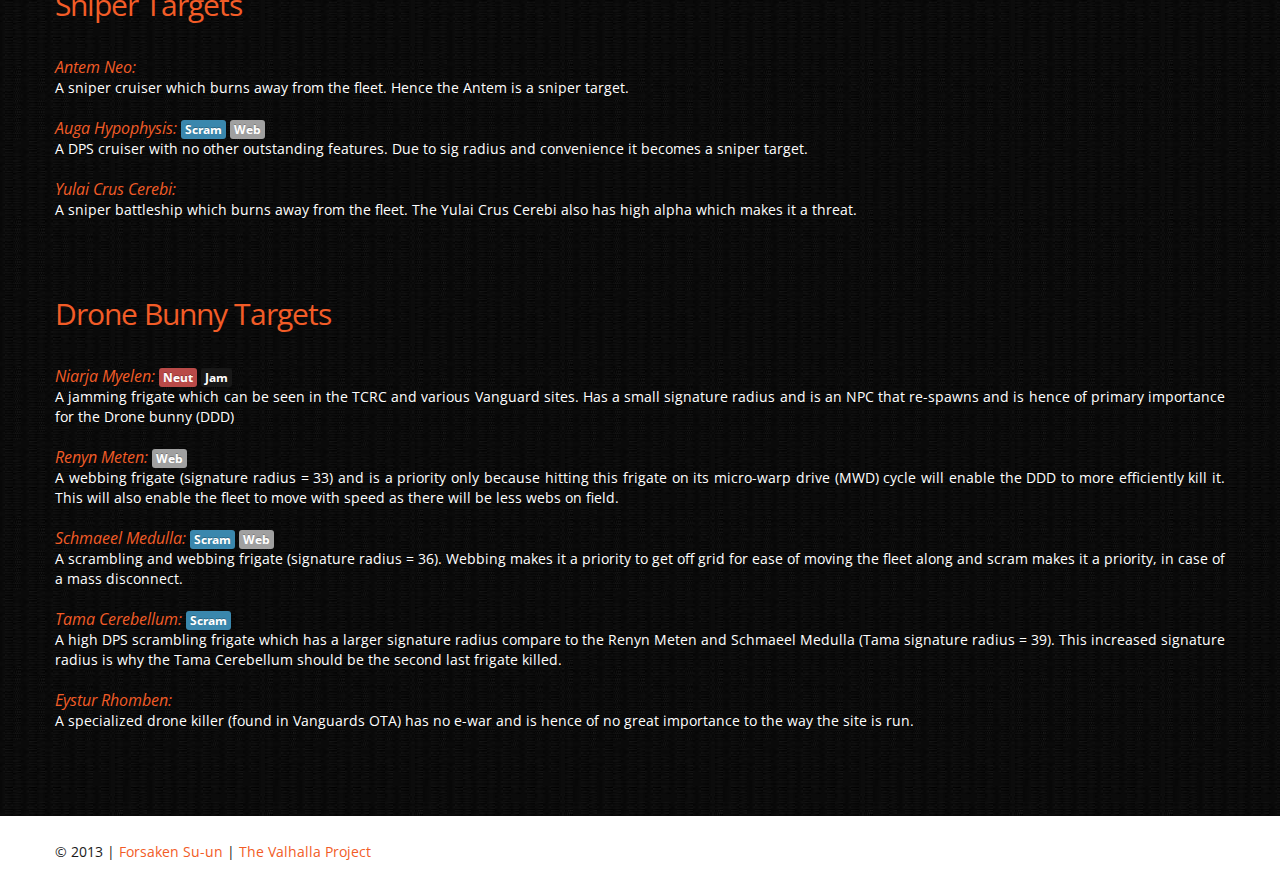
<file: sansha_rats.html>
<!DOCTYPE html>
<html lang="en">
<head>
	<title>The Valhalla Project | The Incursions Sansha Rats Guide</title>
	<meta charset="utf-8">
	<link rel="icon" href="http://www.thevalhallaproject.net/img/favicon.png" type="image/x-icon">
    <link rel="shortcut icon" href="http://www.thevalhallaproject.net/img/favicon.png" type="image/x-icon" />
    <meta name="description" content="The Valhalla Project, Is a community of Incursion Runners from the Online MMORPG EvE Online">
    <meta name="keywords" content="EVE Online, incursions, the valhalla project, community, mmorpg, headquarters">
    <meta name="author" content="Forsaken Su-un">
    
	<link rel="stylesheet" href="css/bootstrap.css" type="text/css" media="screen">
	<link rel="stylesheet" href="css/bootstrap-responsive.css" type="text/css" media="screen">
    <link rel="stylesheet" href="css/camera.css" type="text/css" media="screen">
	<link rel="stylesheet" href="css/docs.css" type="text/css" media="screen">
	<link rel="stylesheet" href="css/ie.css" type="text/css" media="screen">
	<link rel="stylesheet" href="css/kwicks-slider.css" type="text/css" media="screen">
	<link rel="stylesheet" href="css/prettify.css" type="text/css" media="screen">
	<link rel="stylesheet" href="css/responsive.css" type="text/css" media="screen">
	<link rel="stylesheet" href="css/style.css" type="text/css" media="screen">
	<link rel="stylesheet" href="css/tm_docs.css" type="text/css" media="screen">
	<link rel="stylesheet" href="css/touchTouch.css" type="text/css" media="screen">
   
	<link href='http://fonts.googleapis.com/css?family=Open+Sans:400,300' rel='stylesheet' type='text/css'>
    
	<script type="text/javascript" src="js/application.js"></script>
	<script type="text/javascript" src="js/bootstrap.js"></script>
	<script type="text/javascript" src="js/bootstrap-affix.js"></script>
	<script type="text/javascript" src="js/bootstrap-alert.js"></script>
	<script type="text/javascript" src="js/bootstrap-button.js"></script>
	<script type="text/javascript" src="js/bootstrap-carousel.js"></script>
	<script type="text/javascript" src="js/bootstrap-collapse.js"></script>
	<script type="text/javascript" src="js/bootstrap-dropdown.js"></script>
	<script type="text/javascript" src="js/bootstrap-modal.js"></script>
	<script type="text/javascript" src="js/bootstrap-popover.js"></script>
	<script type="text/javascript" src="js/bootstrap-scrollspy.js"></script>
	<script type="text/javascript" src="js/bootstrap-tab.js"></script>
	<script type="text/javascript" src="js/bootstrap-tooltip.js"></script>
	<script type="text/javascript" src="js/bootstrap-transition.js"></script>
	<script type="text/javascript" src="js/bootstrap-typeahead.js"></script>
	<script type="text/javascript" src="js/camera.min.js"></script>
	<script type="text/javascript" src="js/forms.js"></script>
	<script type="text/javascript" src="js/jquery.cookie.js"></script>
	<script type="text/javascript" src="js/jquery.countdown.min.js"></script>
	<script type="text/javascript" src="js/jquery.easing.1.3.js"></script>
	<script type="text/javascript" src="js/jquery.flexslider-min.js"></script>
	<script type="text/javascript" src="js/jquery.isotope.js"></script>
	<script type="text/javascript" src="js/jquery.isotope.min.js"></script>
	<script type="text/javascript" src="js/jquery.js"></script>
	<script type="text/javascript" src="js/jquery.kwicks-1.5.1.js"></script>
	<script type="text/javascript" src="js/jquery.mobile.customized.min.js"></script>
	<script type="text/javascript" src="js/jquery.preloader.js"></script>
	<script type="text/javascript" src="js/jquery.tweet.js"></script>
	<script type="text/javascript" src="js/prettify.js"></script>
	<script type="text/javascript" src="js/superfish.js"></script>
	<script type="text/javascript" src="js/touchTouch.jquery.js"></script>
	<script>		
   jQuery(window).load(function() {	
    jQuery('.spinner').animate({'opacity':0},1000,'easeOutCubic',function (){jQuery(this).css('display','none')});	
   }); 
					
	</script>

	<!--[if lt IE 8]>
  		<div style='text-align:center'><a href="http://www.microsoft.com/windows/internet-explorer/default.aspx?ocid=ie6_countdown_bannercode"><img src="http://www.theie6countdown.com/img/upgrade.jpg"border="0"alt=""/></a></div>  
 	<![endif]-->
	<!--[if (gt IE 9)|!(IE)]><!-->
	<!--<![endif]-->
	<!--[if lt IE 9]>
    <script src="http://html5shim.googlecode.com/svn/trunk/html5.js"></script>
    <link rel="stylesheet" href="css/docs.css" type="text/css" media="screen">
    <link rel="stylesheet" href="css/ie.css" type="text/css" media="screen">
    <link href='http://fonts.googleapis.com/css?family=Open+Sans:300' rel='stylesheet' type='text/css'>
    <link href='http://fonts.googleapis.com/css?family=Open+Sans:400' rel='stylesheet' type='text/css'>
  <![endif]-->
  
  <!--Google analytics code-->	  
<script>
  (function(i,s,o,g,r,a,m){i['GoogleAnalyticsObject']=r;i[r]=i[r]||function(){
  (i[r].q=i[r].q||[]).push(arguments)},i[r].l=1*new Date();a=s.createElement(o),
  m=s.getElementsByTagName(o)[0];a.async=1;a.src=g;m.parentNode.insertBefore(a,m)
  })(window,document,'script','//www.google-analytics.com/analytics.js','ga');

  ga('create', 'UA-46480755-1', 'thevalhallaproject.net');
  ga('send', 'pageview');

</script>
	</head>

	<body>
<!--<div class="spinner"></div>
--><!-- header start -->
   <header>
	
    <div class="container clearfix">
    	<div class="row">
    		<div class="span12">
    			<div class="navbar navbar_">
    				<div class="container">
	       	            <h1 class="brand brand_"><a href="index.html"><img alt="" src="img/logo.png"> </a></h1>
                    		<a class="btn btn-navbar" data-toggle="collapse" data-target=".nav-collapse_">Menu<span class="icon-bar"></span> </a>
									<div class="nav-collapse nav-collapse_  collapse">
                                    	<ul class="nav sf-menu">
							                <li><a href="index.html">Home</a></li>
                                            <li class="sub-menu"><a href="#">HQ Fittings</a>
               									<ul>
								                    <li><a href="fits_logis.html">Logistics</a></li>
								                    <li><a href="fits_hybrids.html">Hybrids</a></li>
								                    <li><a href="fits_projectiles.html">Projectile</a></li>
								                    <li><a href="fits_lazors.html">Lazors</a></li>
								                    <li><a href="fits_missiles.html">Missiles</a></li>
							                    </ul>
							                </li>  
							                </li> 
							                 <li><a href="VGV_fits.html">VGV Fittings</a></li>               
							                <li><a href="news.html">news</a></li>
							                <li class="sub-menu"><a href="#">Guides</a>
							                     <ul>
								                   <li><a href="newbie_guide.html">Newbro Guide</a></li>
                                                    <!--<li><a href="vindi_guide.html">Vindi Guide</a></li>-->
                                                    <li><a href="sansha_rats.html">Sansha Rats</a></li>
							                    </ul>
                                             </li>
							                 <li><a href="TVP_Insurance.html">TVP Insurance</a></li>
							                 <li class="sub-menu"><a href="#">About Us</a>
                                             	<ul>
                                                	<li><a href="team.html">The Team</a></li>
                                                    <li><a href="gallery.html">Gallery</a></li>
                                                </ul>
                                             </li>
                                            <!--<li><a href="http://www.thevalhallaproject.net/forums" target="_blank">Forums</a></li>-->
								      	 </ul>                               
                                    </div>           
                    </div>
    			</div>
    		</div>
    	</div>
	</div>
</header>

<div class="bg-content"> 
      <!-- content -->
<div id="content"><div class="ic"></div>
    <div class="container">
          <div class="row">
        <article class="span12">
        
              <h2>The Incursion Sansha Rats Guide</h2> <br><br>
              <div style="float: right; clear: left;"><IMG BORDER=8 src="img/sansha_rats.jpg"></div>
				<div class="content">
                
					<ul>
                    	<li><a href="#Intro">Introduction</a></li>
                    	<li><a href="#Fullfleet">Full Fleet Targets</a></li>
                    	<li><a href="#DPS">DPS Targets</a></li>
                    	<li><a href="#Sniper">Sniper Targets</a></li>
                    	<li><a href="#DroneBunny">Drone Bunny Targets</a></li>
                    </ul>     
			<br><br><br>		
			<section id="Intro">      
			<h3>Introduction</h3><br>
			<p style="text-align: justify;">
			<h11>
				The Incursion Sansha rats are omni-tanked so they have no real resist holes to exploit. The ammunition we use are linked in the fits.<br><br> 
				Generalized, Sansha shoots omni damage, as such our fits sport a healthy omni resist profile.<br><br> 
				The following will give you a rough idea of which incursion rats you can expect to see in HQ Sites.</br></br>
			</h11>				
			</p>
			</section>
			
			
			<section  id="Fullfleet">     
			<h3>Full Fleet Targets</h3><br>
			             
			<h11> 
            
       			<p style="text-align: justify;">
            <h10><em>Arnon Epithalamus: </em></h10>  <span class="label label-inverse">Jam</span><br>
			A jamming cruiser. Only time seen in HQ scenario is the third wave in the third room of a TPPH and in the Mothership site.<br><br>
			

			<h10><em>Outuni Mesen:</em></h10>  <span class="label label-important">Neut</span> <span class="label label-info">Scram</span> <span class="label">Web</span><br>
			Heavy neutralizing threat a primary at all times. They appear at the beginning of a TCRC, in the final wave of a TPPH, NRF and in the mothership site. They also warp scramble and web making them extremely dangerous in all situations.<br><br>
			
            
			<h10><em>Lirsautton Parichaya:</em></h10><br>
			Heavy DPS Fighter Bombers capable of Alpha'ing ships to death. Only found in the Mothership site.<br><br>
            </p>
          
			</h11>
			</section> 
			
			
			<section  id="DPS">     
			<h3>DPS Targets</h3><br>
			<p style="text-align: justify;">             
			<h11> 
            
            <h10><em>Deltole Tegmentum:</em></h10>  <span class="label label-important">Neut</span> <span class="label label-info">Scram</span> <span class="label label-success">Target Paint</span><br>
			Heavy DPS battleship. Largest threat being its target painting because of the signature bloom it can give to cruiser sized ships such as logistics. Slight neutralizer threat along with a scraming threat but not immediate (such as an Outuni Mesen). <br><br>
			
            
			<h10><em>Ostingele Tectum:</em></h10><br>
			A DPS battleship with no other outstanding features.<br><br>
			
            
			<h10><em>Intaki Colliculus:</em></h10><br>
			DPS and logistical battleship. Provides some minor shield repairs to other Sansha NPCs. <br><br>
			
            
			<h10><em>Romi Thalamus:</em></h10><br>
			A DPS cruiser with no other outstanding features. Speed tanker that needs to be webbed down.<br><br>
			 
             
			<h10><em>Mara Paleo:</em></h10><br>
			Logistics cruiser, which because of its signature radius and high speed is a priority for snipers. The high transversal it can have after being left on field for too long may present a problem.<br><br>
			 
             
			<h10><em>Vylade Dien:</em></h10><br>
			A fleet booster, taking this down enables everything else subsequently to die slightly faster.<br><br>
			 
            
			<h10><em>Uitra Telen:</em></h10><br>
			Suspected squad booster. Other than suspected squad booster, just a more heavily tanked Romi Thalamus.<br><br>
            
			</h11>
			</p>
			</section>
			
			
			<section  id="Sniper">     
			<h3>Sniper Targets</h3><br>
			<p style="text-align: justify;">
            <h11>
			
            <h10><em> Antem Neo: </em></h10><br>
			A sniper cruiser which burns away from the fleet. Hence the Antem is a sniper target. <br><br>
			
            
			<h10><em>Auga Hypophysis:</em></h10>  <span class="label label-info">Scram</span> <span class="label">Web</span><br>
			A DPS cruiser with no other outstanding features. Due to sig radius and convenience it becomes a sniper target.<br><br>
			
            
			<h10><em>Yulai Crus Cerebi:</em></h10><br>
			A sniper battleship which burns away from the fleet. The Yulai Crus Cerebi also has high alpha which makes it a threat.<br><br>
			
            </h11>
            </p>
			</section>
			
			
			<section  id="DroneBunny">     
			<h3>Drone Bunny Targets</h3><br>
			<p style="text-align: justify;">
            <h11>
            
            <h10><em>Niarja Myelen: </em></h10>  <span class="label label-important">Neut</span> <span class="label label-inverse">Jam</span><br>
			A jamming frigate which can be seen in the TCRC and various Vanguard sites. Has a small signature radius and is an NPC that re-spawns and is hence of primary importance for the Drone bunny (DDD)<br><br>
                        
            
			<h10><em>Renyn Meten:</em></h10>  <span class="label">Web</span><br> 
			A webbing frigate (signature radius = 33) and is a priority only because hitting this frigate on its micro-warp drive (MWD) cycle will enable the DDD to more efficiently kill it. This will also enable the fleet to move with speed as there will be less webs on field. <br><br>
			 
			
			<h10><em>Schmaeel Medulla: </em></h10>  <span class="label label-info">Scram</span> <span class="label">Web</span><br>
			A scrambling and webbing  frigate (signature radius = 36). Webbing makes it a priority to get off grid for ease of moving the fleet along and scram makes it a priority, in case of a mass disconnect.<br><br>
			 
			
			<h10><em>Tama Cerebellum: </em></h10>  <span class="label label-info">Scram</span><br>
			A high DPS scrambling frigate which has a larger signature radius compare to the Renyn Meten and Schmaeel Medulla (Tama signature radius = 39). This increased signature radius is why the Tama Cerebellum should be the second last frigate killed. <br><br>
			 
             
			<h10><em>Eystur Rhomben:</em></h10><br>
			A specialized drone killer (found in Vanguards OTA) has no e-war and is hence of no great importance to the way the site is run.<br><br>
                        
			</h11>
			</p>
			</section>       
                    
            
            
        
                
                    
                    
                    
                    
                    
                    
                    
        <!--            
		</div>
        	<div class="inner-1"></div>
        </article>
		<article class="span4">
            <h3></h3>
			<div class="map">
           		<img class="img-polaroid" src="img/sansha_rats.jpg" alt="" />
			</div>-->
		</article>


      </div>
        </div>
  </div>
    </div>

<!-- footer -->
<footer>
      <div class="container clearfix">

    <div class="privacy pull-left">&copy; 2013 | <a href="#">Forsaken Su-un</a> | <a href="#">The Valhalla Project</a></div>
  </div>
    </footer>
<script type="text/javascript" src="js/bootstrap.js"></script>
</body>
</html>
</file>
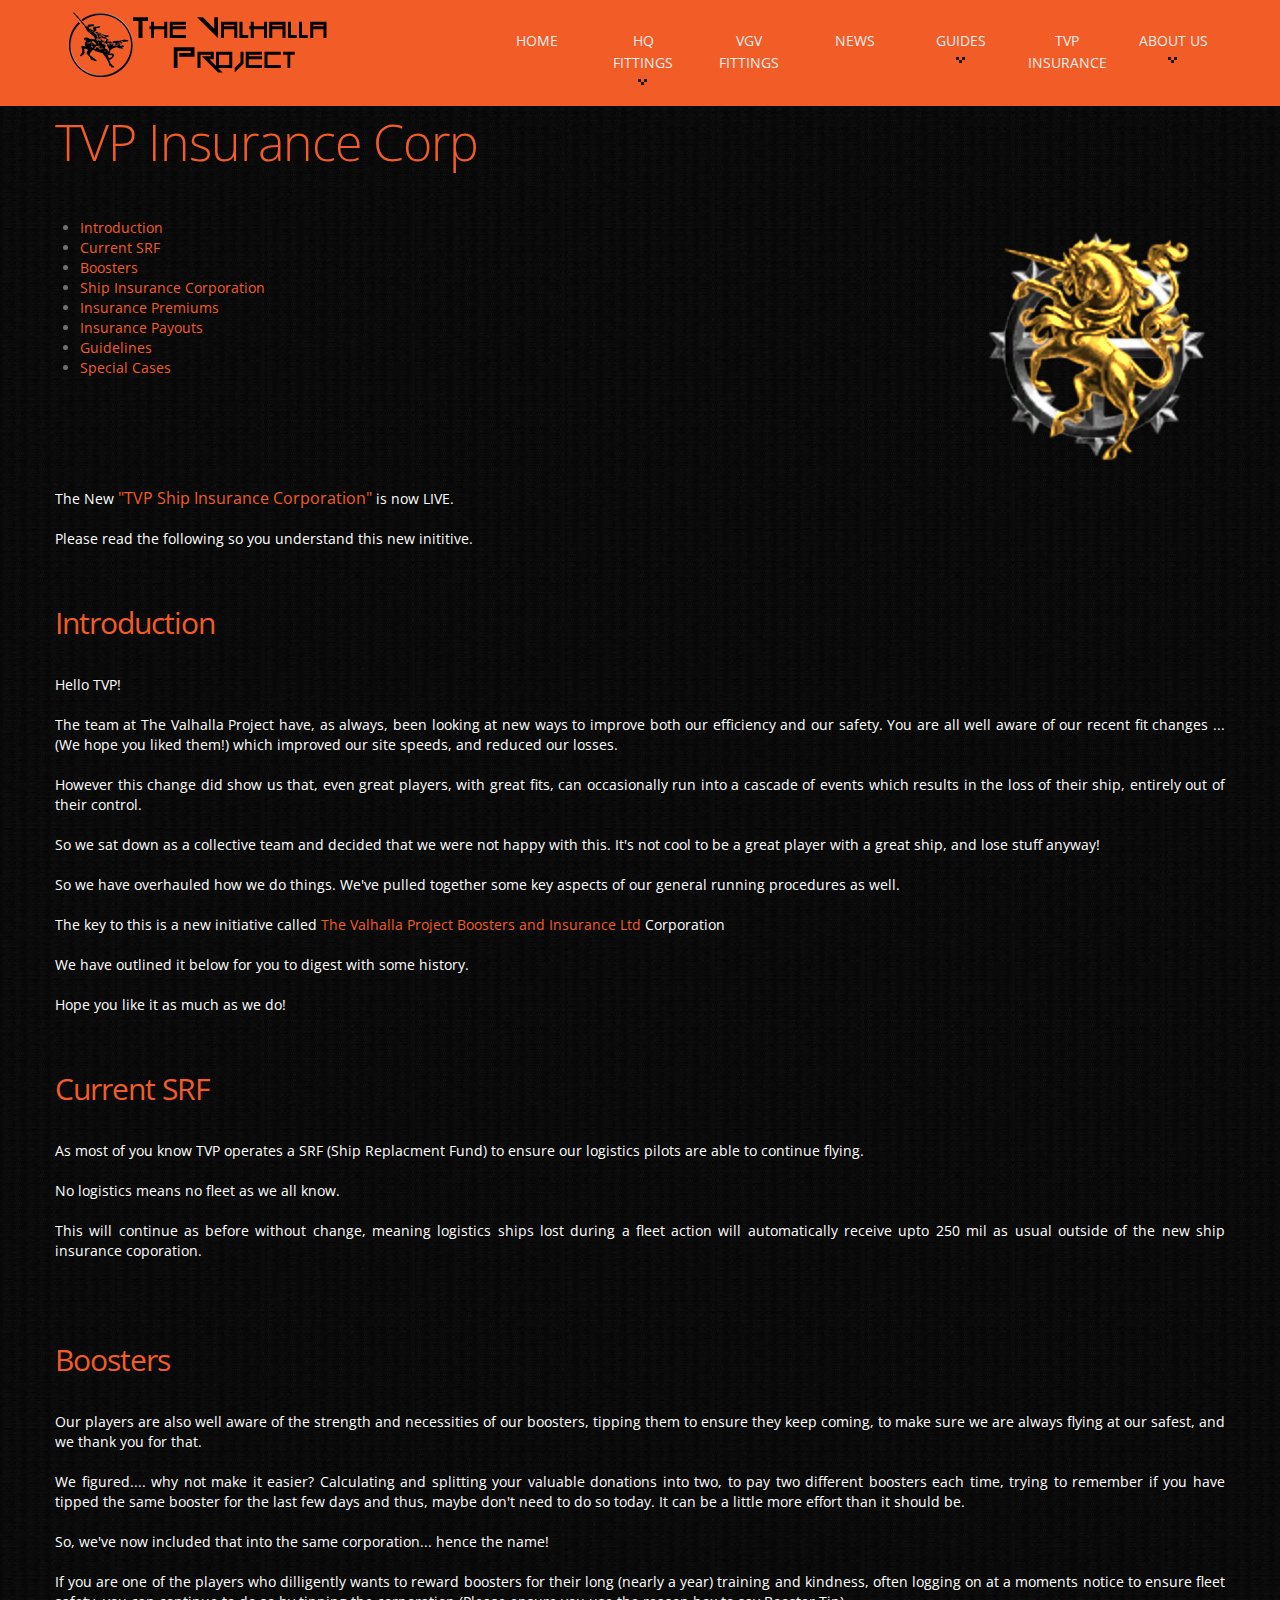
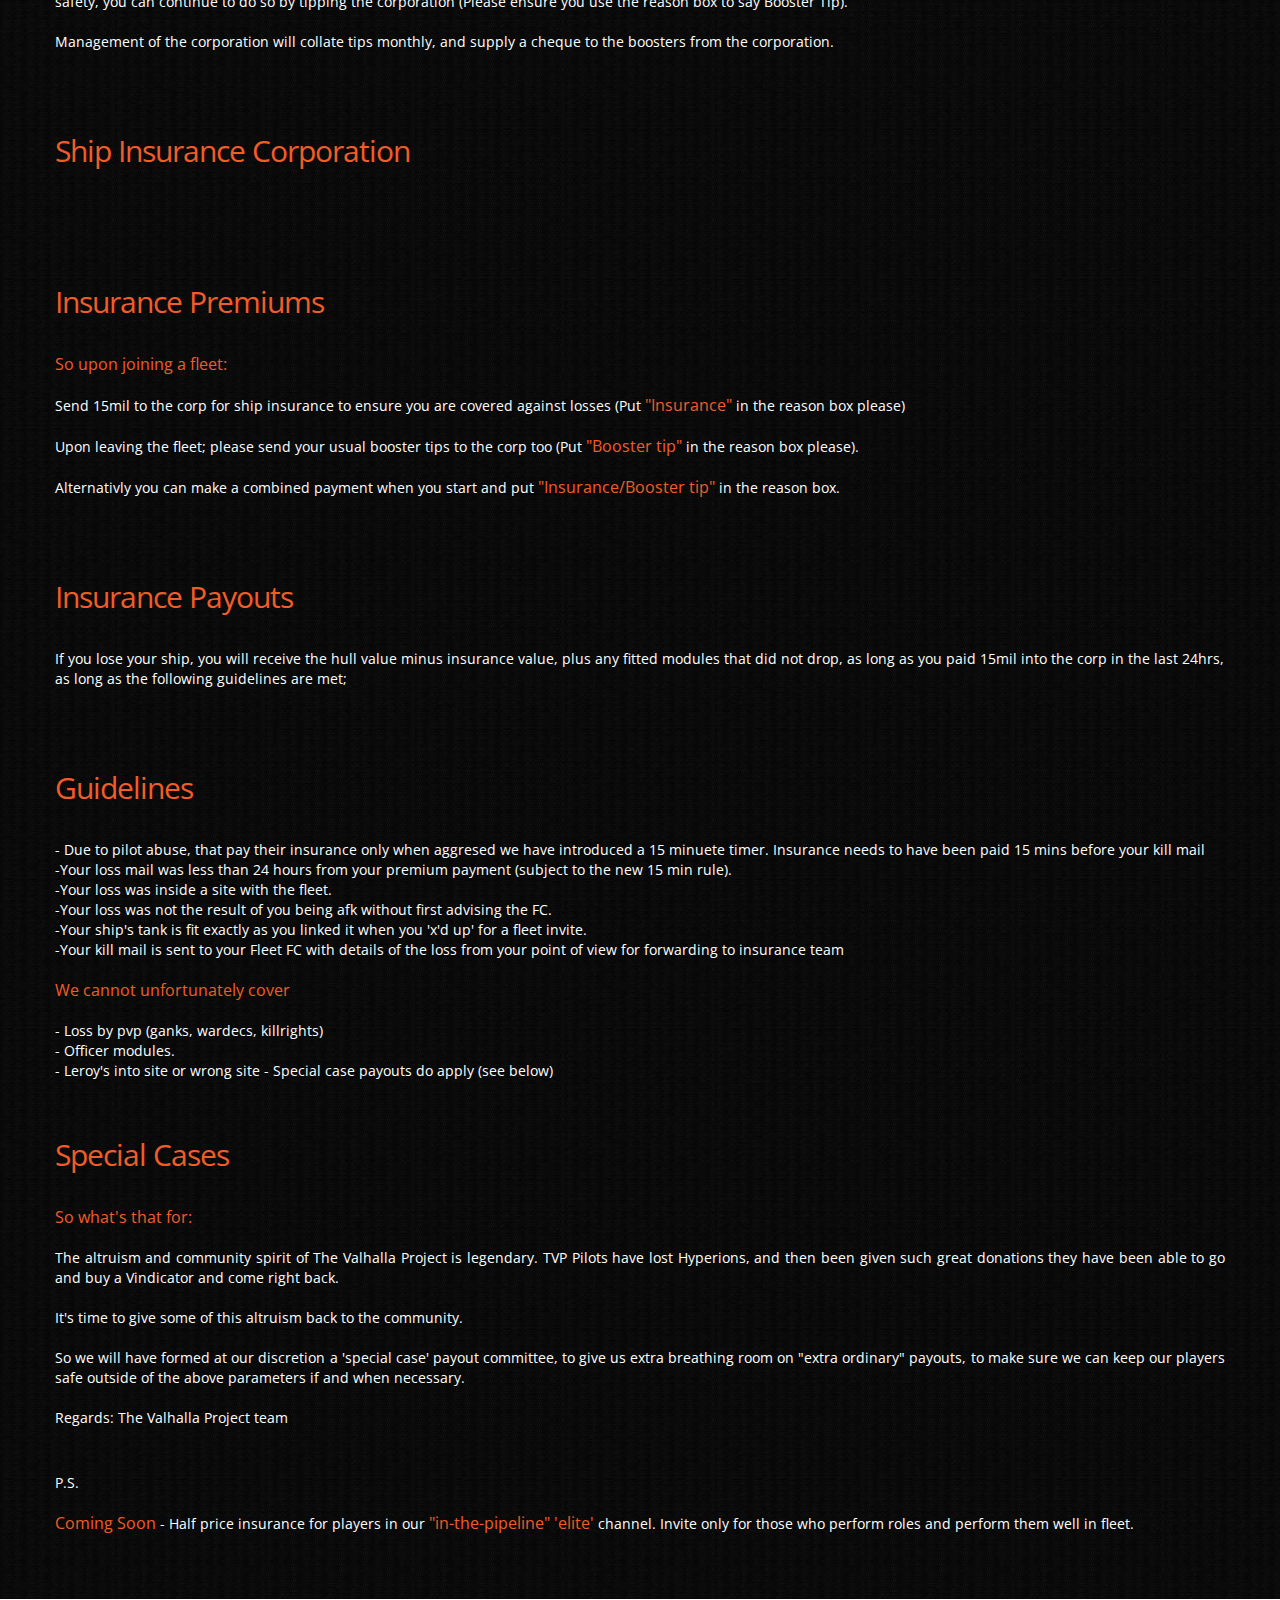
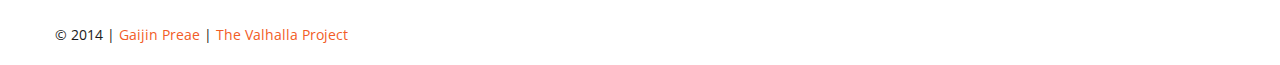
<file: TVP_Insurance.html>
<!DOCTYPE html>
<html lang="en">
<head>
	<title>The Valhalla Project | TVP SRF and New Ship Insurance</title>
	<meta charset="utf-8">
	<link rel="icon" href="http://www.thevalhallaproject.net/img/favicon.png" type="image/x-icon">
    <link rel="shortcut icon" href="http://www.thevalhallaproject.net/img/favicon.png" type="image/x-icon" />
    <meta name="description" content="The Valhalla Project, Is a community of Incursion Runners from the Online MMORPG EvE Online">
    <meta name="keywords" content="EVE Online, incursions, the valhalla project, community, mmorpg, headquarters">
    <meta name="author" content="Forsaken Su-un">
    
	<link rel="stylesheet" href="css/bootstrap.css" type="text/css" media="screen">
	<link rel="stylesheet" href="css/bootstrap-responsive.css" type="text/css" media="screen">
    <link rel="stylesheet" href="css/camera.css" type="text/css" media="screen">
	<link rel="stylesheet" href="css/docs.css" type="text/css" media="screen">
	<link rel="stylesheet" href="css/ie.css" type="text/css" media="screen">
	<link rel="stylesheet" href="css/kwicks-slider.css" type="text/css" media="screen">
	<link rel="stylesheet" href="css/prettify.css" type="text/css" media="screen">
	<link rel="stylesheet" href="css/responsive.css" type="text/css" media="screen">
	<link rel="stylesheet" href="css/style.css" type="text/css" media="screen">
	<link rel="stylesheet" href="css/tm_docs.css" type="text/css" media="screen">
	<link rel="stylesheet" href="css/touchTouch.css" type="text/css" media="screen">
   
	<link href='http://fonts.googleapis.com/css?family=Open+Sans:400,300' rel='stylesheet' type='text/css'>
    
	<script type="text/javascript" src="js/application.js"></script>
	<script type="text/javascript" src="js/bootstrap.js"></script>
	<script type="text/javascript" src="js/bootstrap-affix.js"></script>
	<script type="text/javascript" src="js/bootstrap-alert.js"></script>
	<script type="text/javascript" src="js/bootstrap-button.js"></script>
	<script type="text/javascript" src="js/bootstrap-carousel.js"></script>
	<script type="text/javascript" src="js/bootstrap-collapse.js"></script>
	<script type="text/javascript" src="js/bootstrap-dropdown.js"></script>
	<script type="text/javascript" src="js/bootstrap-modal.js"></script>
	<script type="text/javascript" src="js/bootstrap-popover.js"></script>
	<script type="text/javascript" src="js/bootstrap-scrollspy.js"></script>
	<script type="text/javascript" src="js/bootstrap-tab.js"></script>
	<script type="text/javascript" src="js/bootstrap-tooltip.js"></script>
	<script type="text/javascript" src="js/bootstrap-transition.js"></script>
	<script type="text/javascript" src="js/bootstrap-typeahead.js"></script>
	<script type="text/javascript" src="js/camera.min.js"></script>
	<script type="text/javascript" src="js/forms.js"></script>
	<script type="text/javascript" src="js/jquery.cookie.js"></script>
	<script type="text/javascript" src="js/jquery.countdown.min.js"></script>
	<script type="text/javascript" src="js/jquery.easing.1.3.js"></script>
	<script type="text/javascript" src="js/jquery.flexslider-min.js"></script>
	<script type="text/javascript" src="js/jquery.isotope.js"></script>
	<script type="text/javascript" src="js/jquery.isotope.min.js"></script>
	<script type="text/javascript" src="js/jquery.js"></script>
	<script type="text/javascript" src="js/jquery.kwicks-1.5.1.js"></script>
	<script type="text/javascript" src="js/jquery.mobile.customized.min.js"></script>
	<script type="text/javascript" src="js/jquery.preloader.js"></script>
	<script type="text/javascript" src="js/jquery.tweet.js"></script>
	<script type="text/javascript" src="js/prettify.js"></script>
	<script type="text/javascript" src="js/superfish.js"></script>
	<script type="text/javascript" src="js/touchTouch.jquery.js"></script>


	<script>		
   jQuery(window).load(function() {	
    jQuery('.spinner').animate({'opacity':0},1000,'easeOutCubic',function (){jQuery(this).css('display','none')});	
   }); 			
	</script>

	<!--[if lt IE 8]>
  		<div style='text-align:center'><a href="http://www.microsoft.com/windows/internet-explorer/default.aspx?ocid=ie6_countdown_bannercode"><img src="http://www.theie6countdown.com/img/upgrade.jpg"border="0"alt=""/></a></div>  
 	<![endif]-->
	<!--[if (gt IE 9)|!(IE)]><!-->
	<!--<![endif]-->
	<!--[if lt IE 9]>
    <script src="http://html5shim.googlecode.com/svn/trunk/html5.js"></script>
    <link rel="stylesheet" href="css/docs.css" type="text/css" media="screen">
    <link rel="stylesheet" href="css/ie.css" type="text/css" media="screen">
    <link href='http://fonts.googleapis.com/css?family=Open+Sans:300' rel='stylesheet' type='text/css'>
    <link href='http://fonts.googleapis.com/css?family=Open+Sans:400' rel='stylesheet' type='text/css'>
  <![endif]-->
  
  <!--Google analytics code-->	  
<script>
  (function(i,s,o,g,r,a,m){i['GoogleAnalyticsObject']=r;i[r]=i[r]||function(){
  (i[r].q=i[r].q||[]).push(arguments)},i[r].l=1*new Date();a=s.createElement(o),
  m=s.getElementsByTagName(o)[0];a.async=1;a.src=g;m.parentNode.insertBefore(a,m)
  })(window,document,'script','//www.google-analytics.com/analytics.js','ga');

  ga('create', 'UA-46480755-1', 'thevalhallaproject.net');
  ga('send', 'pageview');

</script>
	</head>

	<body>
<!--<div class="spinner"></div>
--><!-- header start -->
   <header>
	
    <div class="container clearfix">
    	<div class="row">
    		<div class="span12">
    			<div class="navbar navbar_">
    				<div class="container">
	       	            <h1 class="brand brand_"><a href="index.html"><img alt="" src="img/logo.png"> </a></h1>
                    		<a class="btn btn-navbar" data-toggle="collapse" data-target=".nav-collapse_">Menu<span class="icon-bar"></span> </a>
									<div class="nav-collapse nav-collapse_  collapse">
                                    	<ul class="nav sf-menu">
							                <li><a href="index.html">Home</a></li>
                                            <li class="sub-menu"><a href="#">HQ Fittings</a>
               									<ul>
								                    <li><a href="fits_logis.html">Logistics</a></li>
								                    <li><a href="fits_hybrids.html">Hybrids</a></li>
								                    <li><a href="fits_projectiles.html">Projectile</a></li>
								                    <li><a href="fits_lazors.html">Lazors</a></li>
								                    <li><a href="fits_missiles.html">Missiles</a></li>
							                    </ul>
							                </li>  
							                </li> 
							                 <li><a href="VV_fits.html">VGV Fittings</a></li>               
							                <li><a href="news.html">news</a></li>
							                <li class="sub-menu"><a href="#">Guides</a>
							                     <ul>
								                   <li><a href="newbie_guide.html">Newbro Guide</a></li>
                                                    <!--<li><a href="vindi_guide.html">Vindi Guide</a></li>-->
                                                    <li><a href="sansha_rats.html">Sansha Rats</a></li>
							                    </ul>
                                             </li>
							                 <li><a href="TVP_Insurance.html">TVP Insurance</a></li>
							                 <li class="sub-menu"><a href="#">About Us</a>
                                             	<ul>
                                                	<li><a href="team.html">The Team</a></li>
                                                    <li><a href="gallery.html">Gallery</a></li>
                                                </ul>
                                             </li>
                                            <!--<li><a href="http://www.thevalhallaproject.net/forums" target="_blank">Forums</a></li>-->
								      	 </ul>                               
                                    </div>           
                    </div>
    			</div>
    		</div>
    	</div>
	</div>
</header>

<div class="bg-content"> 
      <!-- content -->
<div id="content"><div class="ic"></div>
    <div class="container">
          <div class="row">
        <article class="span12">
        
              <h2>TVP Insurance Corp</h2> <br><br>
              <div style="float: right; clear: left;"><IMG BORDER=8 src="img/98314241_256.png"></div>
				<div class="content">
            
					<ul>
                    	<li><a href="#Intro">Introduction</a></li>
                    	<li><a href="#current-srf">Current SRF</a></li>
                    	<li><a href="#boosters">Boosters</a></li>
                    	<li><a href="#ship-insurance">Ship Insurance Corporation</a></li>                    
                    	<li><a href="#payments">Insurance Premiums</a></li>
                    	<li><a href="#payouts">Insurance Payouts</a></li>
                    	<li><a href="#terms">Guidelines</a></li>                    	
                    	<li><a href="#special-cases">Special Cases</a></li>
                    	<!--<li><a href="#watch_list">Watch List</a></li>
                    	<li><a href="#Drones">Drones</a></li>
                    	<li><a href="#Rigs">Rigs and Rig fitting</a></li>
                    	<li><a href="#Acronyms">Acronyms</a></li>
                    	<li><a href="#Sites">HQ Sites</a></li>-->
                    </ul>     
            <br><br><br><br><br>
            <p style="text-align: justify;">
            <h11>The New</h11> <h10>"TVP Ship Insurance Corporation"</h10> <h11>is now LIVE.<br><br>
            	
            Please read the following so you understand this new inititive.</h11><br>
			</p>
			
            <h11>        
			<section id="Intro">      
				
			<!--<button type="button" onclick="CCPEVE.joinMailingList('GP Test')">Join GP's Test Mailing List</button> Does not work yet .....-->
				
			<h3>Introduction</h3><br>
			<p style="text-align: justify;">
			Hello TVP!<br><br>

			The team at The Valhalla Project have, as always, been looking at new ways to improve both our efficiency and our safety. You are all well aware of our recent fit changes ... (We hope you liked them!) which improved our site speeds, and reduced our losses.<br><br>

			However this change did show us that, even great players, with great fits, can occasionally run into a cascade of events which results in the loss of their ship, entirely out of their control.<br><br>

			So we sat down as a collective team and decided that we were not happy with this. It's not cool to be a great player with a great ship, and lose stuff anyway!<br><br>

			So we have overhauled how we do things. We've pulled together some key aspects of our general running procedures as well.<br><br>



			The key to this is a new initiative called <a href="javascript:CCPEVE.showInfo(2, 98314241)">The Valhalla Project Boosters and Insurance Ltd</a> Corporation<br><br>

			We have outlined it below for you to digest with some history.<br><br>

			Hope you like it as much as we do!
            </p>
            </section>
            
            <h11>        
			<section id="current-srf">      
				
			<!--<button type="button" onclick="CCPEVE.joinMailingList('GP Test')">Join GP's Test Mailing List</button> Does not work yet .....-->
				
			<h3>Current SRF</h3><br>
			<p style="text-align: justify;">
			As most of you know TVP operates a SRF (Ship Replacment Fund) to ensure our logistics pilots are able to continue flying. <br><br>
			No logistics means no fleet as we all know.<br><br> 
			This will continue as before without change, meaning logistics ships lost during a fleet action will automatically receive upto 250 mil as usual outside of the new ship insurance coporation.
            </p>
            </section>
            
            <section id="Boosters">   
				<p style="text-align: justify;">
            <h3>Boosters</h3><br>
            <p style="text-align: justify;">
            Our players are also well aware of the strength and necessities of our boosters, tipping them to ensure they keep coming, to make sure we are always flying at our safest, and we thank you for that.<br><br> 
            We figured.... why not make it easier? Calculating and splitting your valuable donations into two, to pay two different boosters each time, trying to remember if you have tipped the same booster for the last few days and thus, maybe don't need to do so today. It can be a little more effort than it should be.<br><br>
			So, we've now included that into the same corporation... hence the name!<br><br>

			If you are one of the players who dilligently wants to reward boosters for their long (nearly a year) training and kindness, often logging on at a moments notice to ensure fleet safety, you can continue to do so by tipping the corporation (Please ensure you use the reason box to say Booster Tip).<br><br>
			Management of the corporation will collate tips monthly, and supply a cheque to the boosters from the corporation.

            </p>
           
            </section>
            
			<section id="ship-insurance">   
				<p style="text-align: justify;">
			<h3>Ship Insurance Corporation</h3><br>
			<p style="text-align: justify;">
				
			</p>
            </section>
            
          
			
            
            
			<section id="payments">   
				<p style="text-align: justify;">
            <h3>Insurance Premiums</h3><br>
            <p style="text-align: justify;">
            <h10>So upon joining a fleet:</h10><br><br>
            
			Send 15mil to the corp for ship insurance to ensure you are covered against losses (Put <h10>"Insurance"</h10> in the reason box please)<br><br>

			Upon leaving the fleet; please send your usual booster tips to the corp too (Put <h10>"Booster tip"</h10> in the reason box please).<br><br>

			Alternativly you can make a combined payment when you start and put <h10>"Insurance/Booster tip"</h10> in the reason box.




           
           
            </p>
            </section>
            
            <section id="payouts">   
				<p style="text-align: justify;">
            <h3>Insurance Payouts</h3><br>
			
			If you lose your ship, you will receive the hull value minus insurance value, plus any fitted modules that did not drop, as long as you paid 15mil into the corp in the last 24hrs, as long as the following guidelines are met;


			</p>
            </section>
            
            <section id="terms">   
				<p style="text-align: justify;">
            <h3>Guidelines</h3><br>
                       
            - Due to pilot abuse, that pay their insurance only when aggresed we have introduced a 15 minuete timer. Insurance needs to have been paid 15 mins before your kill mail<br>
           -Your loss mail was less than 24 hours from your premium payment (subject to the new 15 min rule).<br>
-Your loss was inside a site with the fleet.<br>
-Your loss was not the result of you being afk without first advising the FC.<br>
-Your ship's tank is fit exactly as you linked it when you 'x'd up' for a fleet invite.<br>
-Your kill mail is sent to your Fleet FC with details of the loss from your point of view for forwarding to insurance team<br><br>

<h10>We cannot unfortunately cover</h10><br><br>
- Loss by pvp (ganks, wardecs, killrights)<br>
- Officer modules.<br>
- Leroy's into site or wrong site
- Special case payouts do apply (see below)

</p>
            </section>
            

       
            
            <section id="special-cases">   
				
            <h3>Special Cases</h3><br>
			
			<h10>So what's that for:</h10><br><br>
             
             <p style="text-align: justify;">
             
            The altruism and community spirit of The Valhalla Project is legendary. TVP Pilots have lost Hyperions, and then been given such great donations they have been able to go and buy a Vindicator and come right back.<br><br>
			It's time to give some of this altruism back to the community.<br><br>
			So we will have formed at our discretion a 'special case' payout committee, to give us extra breathing room on "extra ordinary" payouts, to make sure we can keep our players safe outside of the above parameters if and when necessary.<br><br>
			Regards: The Valhalla Project team<br><br/>

</p>

<!--			<h10>Appeals:</h10><br><br>
             
             <p style="text-align: justify;">
             
            There maybe occasions where a insurance payout is declined and the pilot may consider the decision to be wrong.<br><br>
			This situation will also be dealt with by the 'special case' payout committee.<br><br>
			The pilot lodging an appeal will need to supply additional information and evidence over and above that submitted in the loss report. The commitee will then review the claim with the additional information and make a fair and reasonable decision which will be final.<br><br>
			

</p>
-->
P.S.<br><br>

<h10>Coming Soon</h10> - Half price insurance for players in our <h10>"in-the-pipeline" 'elite'</h10> channel. Invite only for those who perform roles and perform them well in fleet.

			</p>
            </section>
            
                
              </div>
			</li>

            
            </ul>                    
                    
                    
                    
                    
                    
                    
                    
                    
                    
                    
                    
                    
                    
				</div>    
            </div>
		</div>
	</div>    
    
<!--============================== footer =================================-->
<footer>
	<div class="container clearfix">
		<div class="privacy pull-left">&copy; 2014 | <a href="#">Gaijin Preae</a> | <a href="#">The Valhalla Project</a></div>
	</div>
</footer>
<script type="text/javascript" src="js/bootstrap.js"></script>    
</body>
</html>
</file>
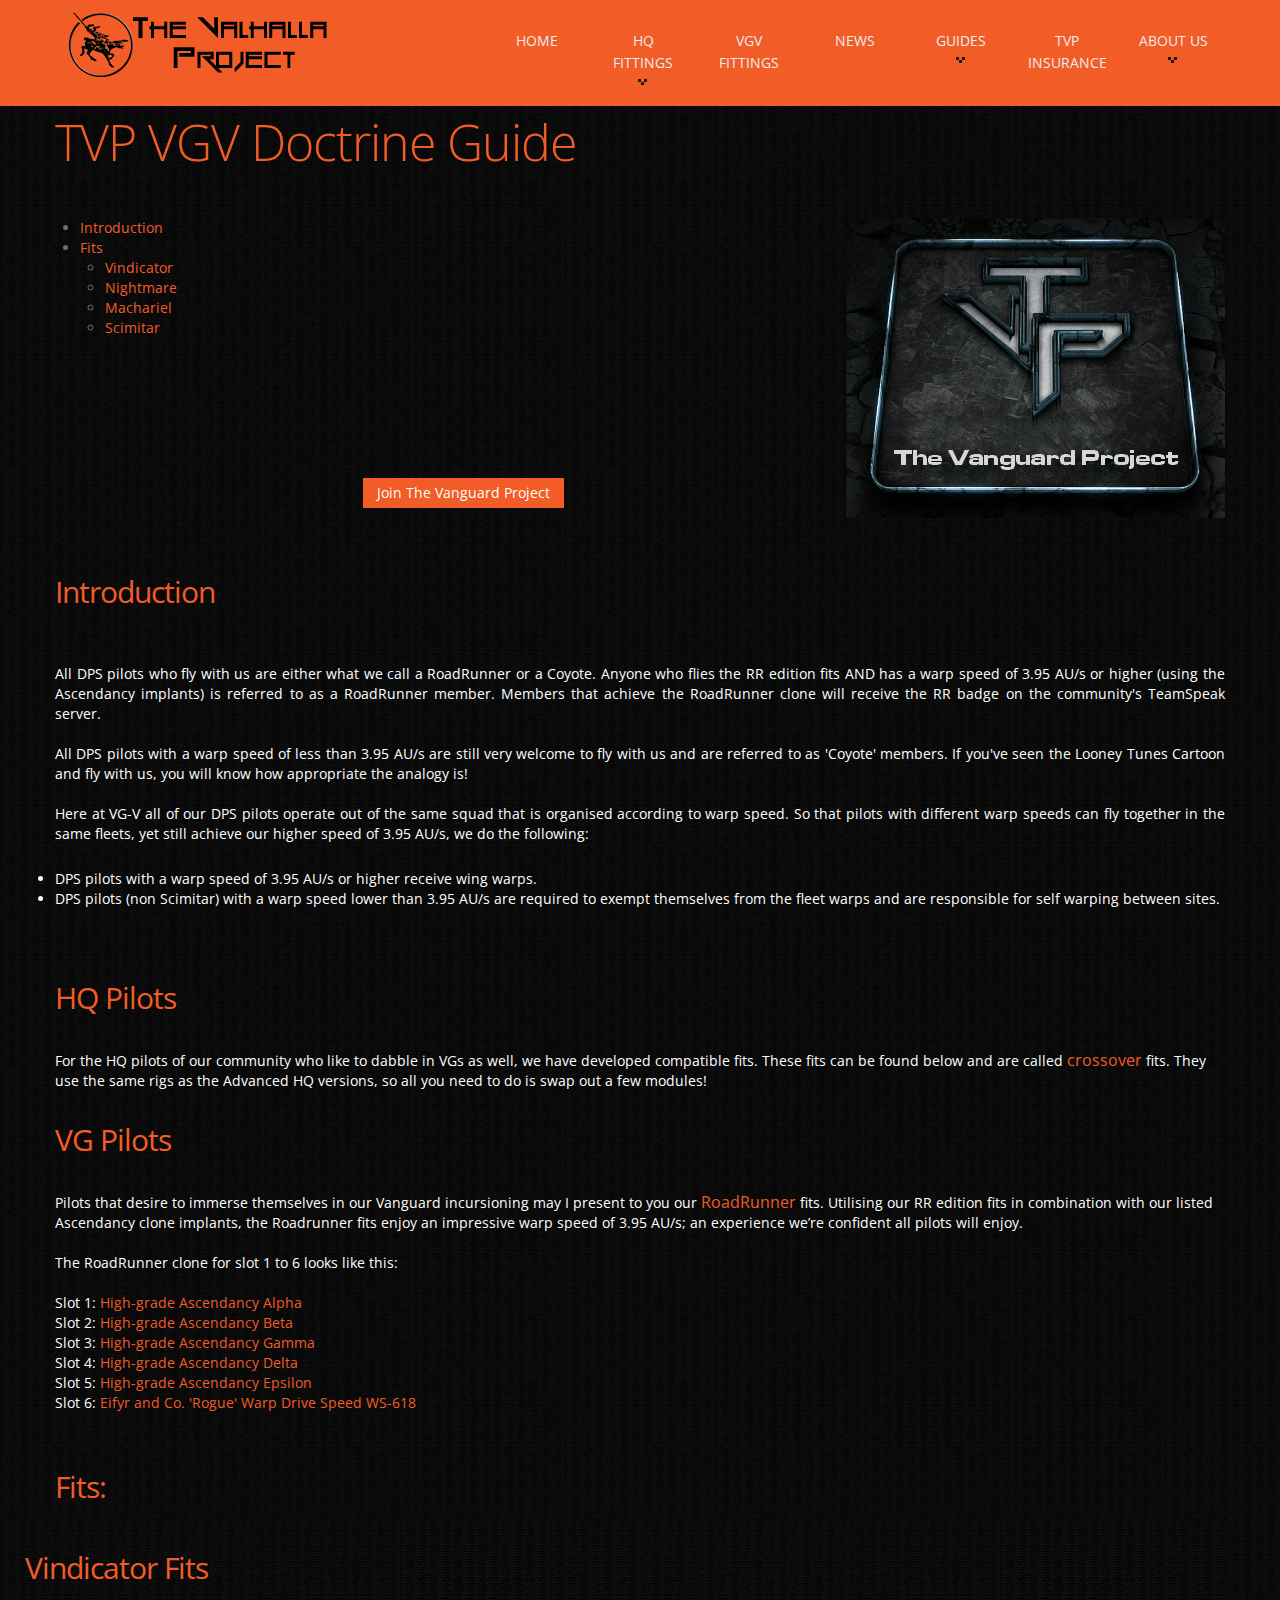
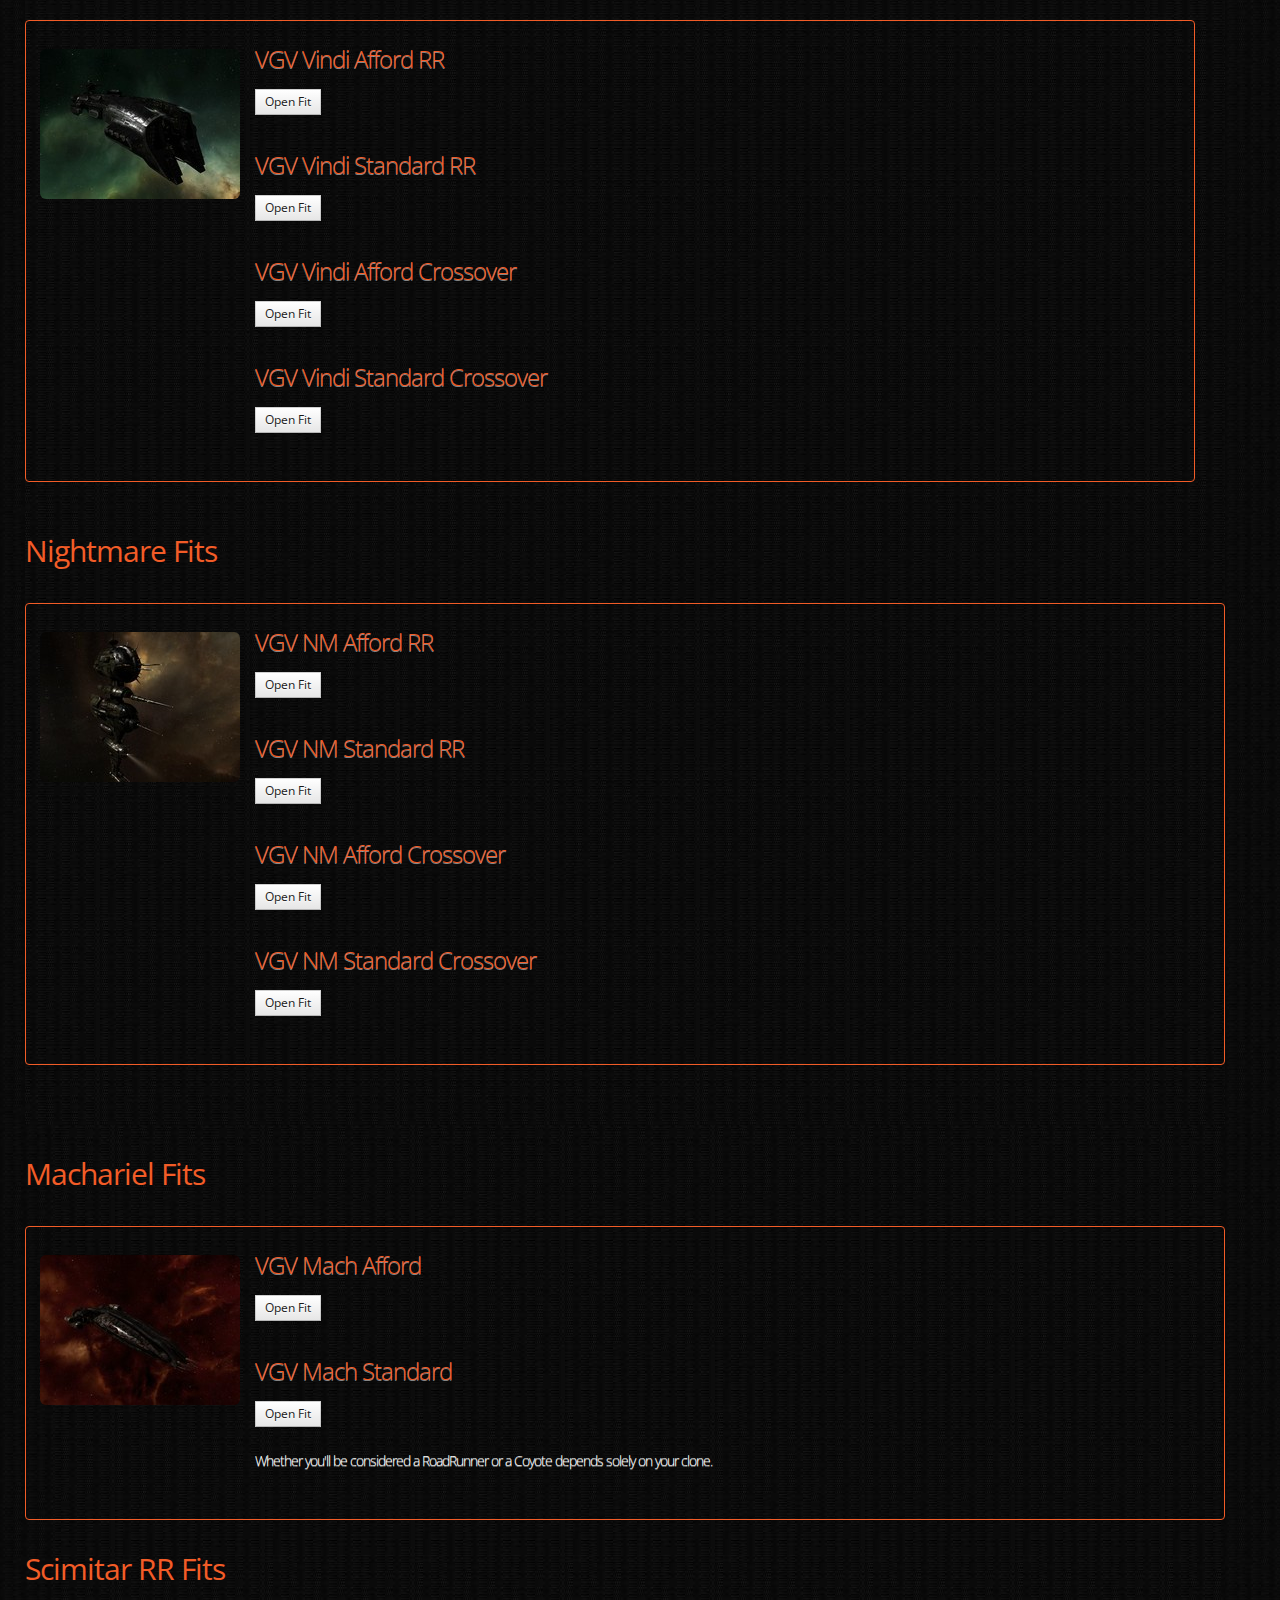
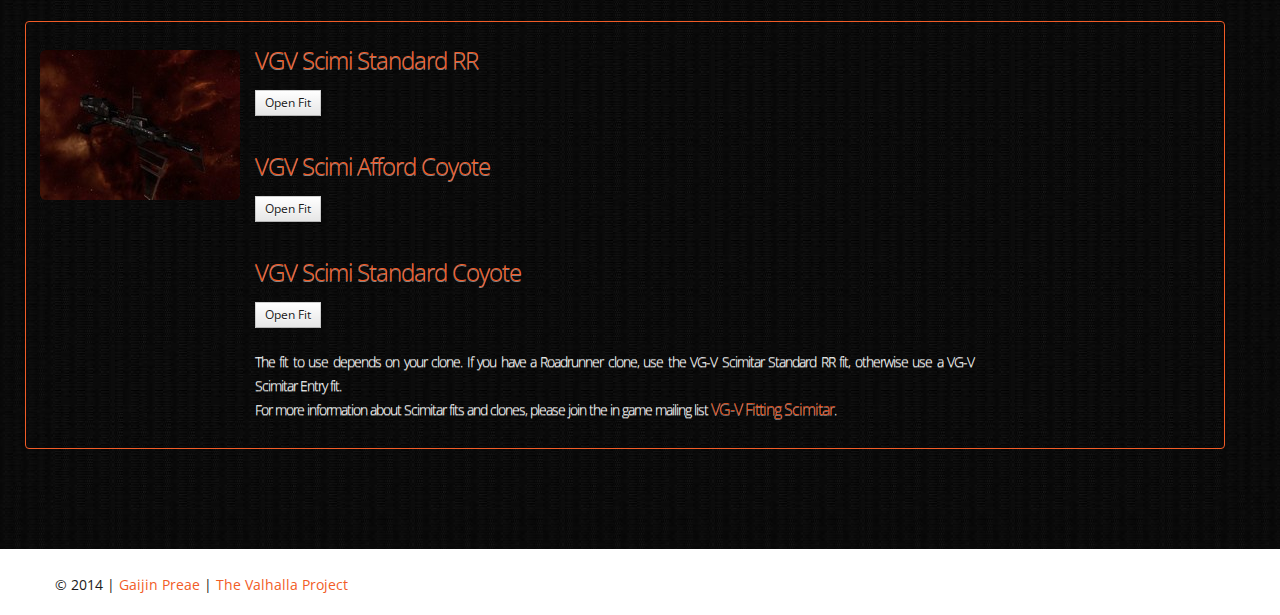
<file: VGV_fits.html>
<!DOCTYPE html>
<html lang="en">
<head>
	<title>The Valhalla Project | TVP VGV Fittings</title>
	<meta charset="utf-8">
	<link rel="icon" href="http://www.thevalhallaproject.net/img/favicon.png" type="image/x-icon">
    <link rel="shortcut icon" href="http://www.thevalhallaproject.net/img/favicon.png" type="image/x-icon" />
    <meta name="description" content="The Valhalla Project, Is a community of Incursion Runners from the Online MMORPG EvE Online">
    <meta name="keywords" content="EVE Online, incursions, the valhalla project, community, mmorpg, headquarters">
    <meta name="author" content="Forsaken Su-un">  

	<link rel="stylesheet" href="css/bootstrap.css" type="text/css" media="screen">
	<link rel="stylesheet" href="css/bootstrap-responsive.css" type="text/css" media="screen">
    <link rel="stylesheet" href="css/camera.css" type="text/css" media="screen">
	<link rel="stylesheet" href="css/docs.css" type="text/css" media="screen">
	<link rel="stylesheet" href="css/ie.css" type="text/css" media="screen">
	<link rel="stylesheet" href="css/kwicks-slider.css" type="text/css" media="screen">
	<link rel="stylesheet" href="css/prettify.css" type="text/css" media="screen">
	<link rel="stylesheet" href="css/responsive.css" type="text/css" media="screen">
	<link rel="stylesheet" href="css/style.css" type="text/css" media="screen">
	<link rel="stylesheet" href="css/tm_docs.css" type="text/css" media="screen">
	<link rel="stylesheet" href="css/touchTouch.css" type="text/css" media="screen">
   
	<link href='http://fonts.googleapis.com/css?family=Open+Sans:400,300' rel='stylesheet' type='text/css'>
    
	<script type="text/javascript" src="js/application.js"></script>
	<script type="text/javascript" src="js/bootstrap.js"></script>
	<script type="text/javascript" src="js/bootstrap-affix.js"></script>
	<script type="text/javascript" src="js/bootstrap-alert.js"></script>
	<script type="text/javascript" src="js/bootstrap-button.js"></script>
	<script type="text/javascript" src="js/bootstrap-carousel.js"></script>
	<script type="text/javascript" src="js/bootstrap-collapse.js"></script>
	<script type="text/javascript" src="js/bootstrap-dropdown.js"></script>
	<script type="text/javascript" src="js/bootstrap-modal.js"></script>
	<script type="text/javascript" src="js/bootstrap-popover.js"></script>
	<script type="text/javascript" src="js/bootstrap-scrollspy.js"></script>
	<script type="text/javascript" src="js/bootstrap-tab.js"></script>
	<script type="text/javascript" src="js/bootstrap-tooltip.js"></script>
	<script type="text/javascript" src="js/bootstrap-transition.js"></script>
	<script type="text/javascript" src="js/bootstrap-typeahead.js"></script>
	<script type="text/javascript" src="js/camera.min.js"></script>
	<script type="text/javascript" src="js/forms.js"></script>
	<script type="text/javascript" src="js/jquery.cookie.js"></script>
	<script type="text/javascript" src="js/jquery.countdown.min.js"></script>
	<script type="text/javascript" src="js/jquery.easing.1.3.js"></script>
	<script type="text/javascript" src="js/jquery.flexslider-min.js"></script>
	<script type="text/javascript" src="js/jquery.isotope.js"></script>
	<script type="text/javascript" src="js/jquery.isotope.min.js"></script>
	<script type="text/javascript" src="js/jquery.js"></script>
	<script type="text/javascript" src="js/jquery.kwicks-1.5.1.js"></script>
	<script type="text/javascript" src="js/jquery.mobile.customized.min.js"></script>
	<script type="text/javascript" src="js/jquery.preloader.js"></script>
	<script type="text/javascript" src="js/jquery.tweet.js"></script>
	<script type="text/javascript" src="js/prettify.js"></script>
	<script type="text/javascript" src="js/superfish.js"></script>
	<script type="text/javascript" src="js/touchTouch.jquery.js"></script>


    <script type="text/javascript">if($(window).width()>1024){document.write("<"+"script src='js/jquery.preloader.js'></"+"script>");}	</script>
	<script>		
		 jQuery(window).load(function() {	
		 $x = $(window).width();		
	if($x > 1024)
	{			
	jQuery("#content .row").preloader();    }			 
		
		 jQuery('.spinner').animate({'opacity':0},1000,'easeOutCubic',function (){jQuery(this).css('display','none')});	
  		  }); 
					
	</script>
    
<script>
  (function(i,s,o,g,r,a,m){i['GoogleAnalyticsObject']=r;i[r]=i[r]||function(){
  (i[r].q=i[r].q||[]).push(arguments)},i[r].l=1*new Date();a=s.createElement(o),
  m=s.getElementsByTagName(o)[0];a.async=1;a.src=g;m.parentNode.insertBefore(a,m)
  })(window,document,'script','//www.google-analytics.com/analytics.js','ga');

  ga('create', 'UA-46480755-1', 'thevalhallaproject.net');
  ga('send', 'pageview');

</script>


	<!--[if lt IE 8]>
  		<div style='text-align:center'><a href="http://www.microsoft.com/windows/internet-explorer/default.aspx?ocid=ie6_countdown_bannercode"><img src="http://www.theie6countdown.com/img/upgrade.jpg"border="0"alt=""/></a></div>  
 	<![endif]-->
	<!--[if (gt IE 9)|!(IE)]><!-->
	<!--<![endif]-->
	<!--[if lt IE 9]>
    <script src="http://html5shim.googlecode.com/svn/trunk/html5.js"></script>
    <link rel="stylesheet" href="css/docs.css" type="text/css" media="screen">
    <link rel="stylesheet" href="css/ie.css" type="text/css" media="screen">
    <link href='http://fonts.googleapis.com/css?family=Open+Sans:300' rel='stylesheet' type='text/css'>
    <link href='http://fonts.googleapis.com/css?family=Open+Sans:400' rel='stylesheet' type='text/css'>
  <![endif]-->
  
</head>
	<body>
<!--<div class="spinner"></div>-->

<!-- header start -->
   <header>
	
    <div class="container clearfix">
    	<div class="row">
    		<div class="span12">
    			<div class="navbar navbar_">
    				<div class="container">
	       	            <h1 class="brand brand_"><a href="index.html"><img alt="" src="img/logo.png"> </a></h1>
                    		<a class="btn btn-navbar" data-toggle="collapse" data-target=".nav-collapse_">Menu<span class="icon-bar"></span> </a>
									<div class="nav-collapse nav-collapse_  collapse">
                                    	<ul class="nav sf-menu">
							                <li><a href="index.html">Home</a></li>
                                            <li class="sub-menu"><a href="#">HQ Fittings</a>
               									<ul>
								                    <li><a href="fits_logis.html">Logistics</a></li>
								                    <li><a href="fits_hybrids.html">Hybrids</a></li>
								                    <li><a href="fits_projectiles.html">Projectile</a></li>
								                    <li><a href="fits_lazors.html">Lazors</a></li>
								                    <li><a href="fits_missiles.html">Missiles</a></li>
							                    </ul>
							                </li>  
							                </li> 
							                 <li><a href="VGV_fits.html">VGV Fittings</a></li>               
							                <li><a href="news.html">news</a></li>
							                <li class="sub-menu"><a href="#">Guides</a>
							                     <ul>
								                   <li><a href="newbie_guide.html">Newbro Guide</a></li>
                                                    <!--<li><a href="vindi_guide.html">Vindi Guide</a></li>-->
                                                    <li><a href="sansha_rats.html">Sansha Rats</a></li>
							                    </ul>
                                             </li>
							                 <li><a href="TVP_Insurance.html">TVP Insurance</a></li>
							                 <li class="sub-menu"><a href="#">About Us</a>
                                             	<ul>
                                                	<li><a href="team.html">The Team</a></li>
                                                    <li><a href="gallery.html">Gallery</a></li>
                                                </ul>
                                             </li>
                                            <!--<li><a href="http://www.thevalhallaproject.net/forums" target="_blank">Forums</a></li>-->
								      	 </ul>                               
                                    </div>           
                    </div>
    			</div>
    		</div>
    	</div>
	</div>
</header>
    
    <div class="bg-content"> 
      <!-- content -->
<div id="content"><div class="ic"></div>
    <div class="container">
          <div class="row">
        <article class="span12">
        
              <h2>TVP VGV Doctrine Guide</h2> <br><br>
              <div style="float: right; clear: left;"><IMG BORDER=8 src="img/VGV-small.png"></div>
				<div class="content">
            
					<ul>
                    	<li><a href="#Intro">Introduction</a></li>
                    	<li><a href="#Fits">Fits</a></li>
							<ul>
							<li><a href="#Vindicator">Vindicator</a></li>
							<li><a href="#Nightmare">Nightmare</a></li>
							<li><a href="#Machariel">Machariel</a></li>
							<li><a href="#Scimitar">Scimitar</a></li>
                    </ul>
						
            
       
            <br><br><br><br><br><br>
            
                 <p style="text-align:center; padding-top:20px;"><a href="javascript:CCPEVE.joinChannel('The Vanguard Project.');" class="btn btn-1">Join The Vanguard Project</a></p>
            
            
             </div>   
                    
                    	<div class="clear">
                        </div>
                        
            <h11>        
			<section id="Intro">      
				
			<!--<button type="button" onclick="CCPEVE.joinMailingList('GP Test')">Join GP's Test Mailing List</button> Does not work yet .....-->
				
			<h3>Introduction</h3><br>
			<p style="text-align: justify;">
			<br>
			All DPS pilots who fly with us are either what we call a RoadRunner or a Coyote.
			Anyone who flies the RR edition fits AND has a warp speed of 3.95 AU/s or higher (using the Ascendancy implants) is referred to as a RoadRunner member.
			Members that achieve the RoadRunner clone will receive the RR badge on the community's TeamSpeak server.
			<br><br>
			All DPS pilots with a warp speed of less than 3.95 AU/s are still very welcome to fly with us and are referred to as 'Coyote' members.
			If you've seen the Looney Tunes Cartoon and fly with us, you will know how appropriate the analogy is!
			<br><br>
			Here at VG-V all of our DPS pilots operate out of the same squad that is organised according to warp speed.
			So that pilots with different warp speeds can fly together in the same fleets, yet still achieve our higher speed of  3.95 AU/s, we do the following:
			<br>
			<li>DPS pilots with a warp speed of 3.95 AU/s or higher receive wing warps.</li>
			<li>DPS pilots (non Scimitar) with a warp speed lower than 3.95 AU/s are required to exempt themselves from the fleet warps and are responsible for self warping between sites.</li>
			<br><br>
			
			<h3>HQ Pilots</h3><br>
			For the HQ pilots of our community who like to dabble in VGs as well, we have developed compatible fits.
			These fits can be found below and are called <h10>crossover</h10> fits. They use the same rigs as the Advanced HQ versions, so all you need to do is swap out a few modules!
			

			<h3>VG Pilots</h3><br>
			
			Pilots that desire to immerse themselves in our Vanguard incursioning may I present to you our <h10>RoadRunner</h10> fits.
			Utilising our RR edition fits in combination with our listed Ascendancy clone implants, the Roadrunner fits enjoy an impressive warp speed of 3.95 AU/s; an experience we’re confident all pilots will enjoy.<br><br>
			The RoadRunner clone for slot 1 to 6 looks like this:
			<br><br>
			Slot 1: <a href="javascript:CCPEVE.showInfo(33516)">High-grade Ascendancy Alpha </a><br>
			Slot 2: <a href="javascript:CCPEVE.showInfo(33525)">High-grade Ascendancy Beta </a><br>
			Slot 3: <a href="javascript:CCPEVE.showInfo(33528)">High-grade Ascendancy Gamma </a><br>
			Slot 4: <a href="javascript:CCPEVE.showInfo(33526)">High-grade Ascendancy Delta </a><br>
			Slot 5: <a href="javascript:CCPEVE.showInfo(33527)">High-grade Ascendancy Epsilon </a><br>
			Slot 6: <a href="javascript:CCPEVE.showInfo(3119)">Eifyr and Co. 'Rogue' Warp Drive Speed WS-618 </a><br>			




 </div>   
                    
                    	<div class="clear">
                        </div>


            </p>
            </section>
            
      
			<section id="Fits">
			</section>	
				

				
			<h3>Fits:</h3>
			
			
			<div class="bg-content"> 
			<div id="content">
			<div class="ic"></div>
			<div class="container">
            <div class="row">
			<span id="responsiveFlag"></span>
			  
			
    
	<div class="bg-content"> 
		<div id="content">
		<div class="ic"></div>
			<div class="container">
            	<div class="row">
			<span id="responsiveFlag"></span>
			<div class="container">
          	<div>
          	
                   <section id="Vindicator">
						</section>
                   <h3>Vindicator Fits</h3><br>
                    	<div class="clear">
                        </div>
                    

                    
                    
                    
                    
<div class="alert alert-tvp">

<div class="media">

<a class="pull-left">
		<img class="media-object img-rounded" src="img/ships/fits/Vindicator.jpg" alt="...">
</a>

<div class="media-body">

<h6 class="media-heading">VGV Vindi Afford RR 

<br><br>

<a href="javascript:CCPEVE.showFitting('17740:1952;1:26402;1:1987;1:26436;1:7783;8:2281;1:10190;3:1999;3:26322;1:14264;3:2205;5:28211;4::');"><button class="btn btn-small" type="button" >Open Fit</button></a>

<br><br>

</div>                    

<h6 class="media-heading">VGV Vindi Standard RR                    

<br><br>

<a href="javascript:CCPEVE.showFitting('17740:26402;1:1987;1:26436;1:14236;1:14268;3:26322;1:3186;8:15895;3:4348;1:15965;3:28211;4:2205;5::');"><button class="btn btn-small" type="button" >Open Fit</button></a>

<br><br>

</div>                    


<h6 class="media-heading">VGV Vindi Afford Crossover                    

<br><br>

<a href="javascript:CCPEVE.showFitting('17740:1952;2:7783;8:2281;1:10190;3:1999;2:14264;2:26394;1:26076;1:33983;2:2205;5:28211;4::');"><button class="btn btn-small" type="button" >Open Fit</button></a>

<br><br>

             

<h6 class="media-heading">VGV Vindi Standard Crossover                  

<br><br>

<a href="javascript:CCPEVE.showFitting('17740:26076;1:14268;2:3186;8:4348;1:15895;3:26394;1:14236;2:15965;2:33983;2:28211;4:2205;5::');"><button class="btn btn-small" type="button" >Open Fit</button></a>

<br><br>

</div>                   


</div>
</div>                    
</div>   
</div>                                     
                    
                                                        
                               
                   <section id="Nightmare">
						</section>
                   <h3>Nightmare Fits</h3><br>
                    	<div class="clear">
                        </div>
                    

                    
                    
                    
                    
<div class="alert alert-tvp">

<div class="media">

<a class="pull-left">
		<img class="media-object img-rounded" src="img/ships/fits/Nightmare.jpg" alt="...">
</a>

<div class="media-body">

<h6 class="media-heading">VGV NM Afford RR

<br><br>

<a href="javascript:CCPEVE.showFitting('17736:1952;2:7171;4:26436;1:2281;1:31946;1:1999;2:26322;1:26388;1:19145;1:14264;1:1978;2:2364;4:19806;1:2205;5:28203;5::');"><button class="btn btn-small" type="button" >Open Fit</button></a>

<br><br>

</div>                    

<h6 class="media-heading">VGV NM Standard RR

<br><br>

<a href="javascript:CCPEVE.showFitting('17736:15810;4:26436;1:14236;2:31946;1:19151;1:26322;1:26388;1:32414;1:3065;4:4346;1:14268;1:15965;2:14238;2:2205;5:28203;5::');"><button class="btn btn-small" type="button" >Open Fit</button></a>

<br><br>

</div>                    

<h6 class="media-heading">VGV NM Afford Crossover

<br><br>

<a href="javascript:CCPEVE.showFitting('17736:1952;2:7171;4:19145;1:31946;1:26380;1:2364;4:2281;1:14264;1:1978;3:26076;1:33983;2:2205;5:28203;5::');"><button class="btn btn-small" type="button" >Open Fit</button></a>

<br><br>




<h6 class="media-heading">VGV NM Standard Crossover

<br><br>

<a href="javascript:CCPEVE.showFitting('17736:15810;4:26076;1:19145;1:31946;1:14268;1:26380;1:3065;4:4346;1:14236;2:14238;3:33983;2:2205;5:28203;5::');"><button class="btn btn-small" type="button" >Open Fit</button></a>

<br><br>

</h6>

</div>
</div>         
</div>                    
                                                 







                
   
                   
                                                 


                   <section id="Machariel">
						</section>
                   <h3>Machariel Fits</h3><br>
                    	<div class="clear">
                        </div>
                    

                    
                    
                    
                    
<div class="alert alert-tvp">

<div class="media">

<a class="pull-left">
		<img class="media-object img-rounded" src="img/ships/fits/Machariel.jpg" alt="...">
</a>

<div class="media-body">

<h6 class="media-heading">VGV Mach Afford

<br><br>



<a href="javascript:CCPEVE.showFitting('17738:1952;3:519;4:2281;1:1999;3:9491;7:1978;1:19151;1:26076;1:26430;1:2205;5:28211;4::');"><button class="btn btn-small" type="button" >Open Fit</button></a>

<br><br>

</div>                    


<h6 class="media-heading">VGV Mach Standard

<br><br>

<a href="javascript:CCPEVE.showFitting('17738:26430;1:14238;1:14268;1:19151;1:2961;7:4348;1:14136;1:14236;2:15965;2:15806;4:26076;1:28211;4:2205;5::');"><button class="btn btn-small" type="button" >Open Fit</button></a>

<br><br>




<p2>Whether you'll be considered a RoadRunner or a Coyote depends solely on your clone.</p2>




<br><br>

</div>
</div>                    
 
                                     
      
                                                             
               
                 
                    <section id="Scimitar">
						</section>                 
                   
					<h3>Scimitar RR Fits</h3><br>
						<div class="clear">
						</div>                    
 
                    
                    
                    
<div class="alert alert-tvp">

<div class="media">

<a class="pull-left">
	<img class="media-object img-rounded" src="img/ships/fits/Scimitar.jpg" alt="...">
</a>

<div class="media-body">

<h6 class="media-heading">VGV Scimi Standard RR

<br><br>

<a href="javascript:CCPEVE.showFitting(':11978:14240;4:14146;3:1987;1:31366;1:31378;1:3608;4:4346;1:28203;4:2205;5::');"><button class="btn btn-small" type="button" >Open Fit</button></a>

<br><br>

<h6 class="media-heading">VGV Scimi Afford Coyote

<br><br>

<a href="javascript:CCPEVE.showFitting('11978:31366;1:1447;2:2281;1:19151;4:31378;1:2104;4:33983;2:2205;5:28203;4::');"><button class="btn btn-small" type="button" >Open Fit</button></a>

<br><br>

<h6 class="media-heading">VGV Scimi Standard Coyote

<br><br>

<a href="javascript:CCPEVE.showFitting('11978:14240;4:14146;2:31366;1:19151;4:31378;1:4346;1:33983;2:2205;5:28203;4::');"><button class="btn btn-small" type="button" >Open Fit</button></a>

<br><br>

<p2> The fit to use depends on your clone. If you have a Roadrunner clone, use the VG-V Scimitar Standard RR fit, otherwise use a VG-V Scimitar Entry fit.
<br>
For more information about Scimitar fits and clones, please join the in game mailing list <h10>VG-V Fitting Scimitar</h10>.

</p2>



                                                                            
                  
                                                                    

</div>
</div>                    
</div>                    
</div>                    
</div>    
</div>                    
</div>       
</div>                    
</div>                    
</div>
</div>                    
</div>                    
</div>                    
</div>             
                    
                                                                                       
<!--============================== footer =================================-->
<footer>
	<div class="container clearfix">
		<div class="privacy pull-left">&copy; 2014 | <a href="#">Gaijin Preae</a> | <a href="#">The Valhalla Project</a></div>
	</div>
</footer>
<script type="text/javascript" src="js/bootstrap.js"></script>    
</body>
</html>
</file>
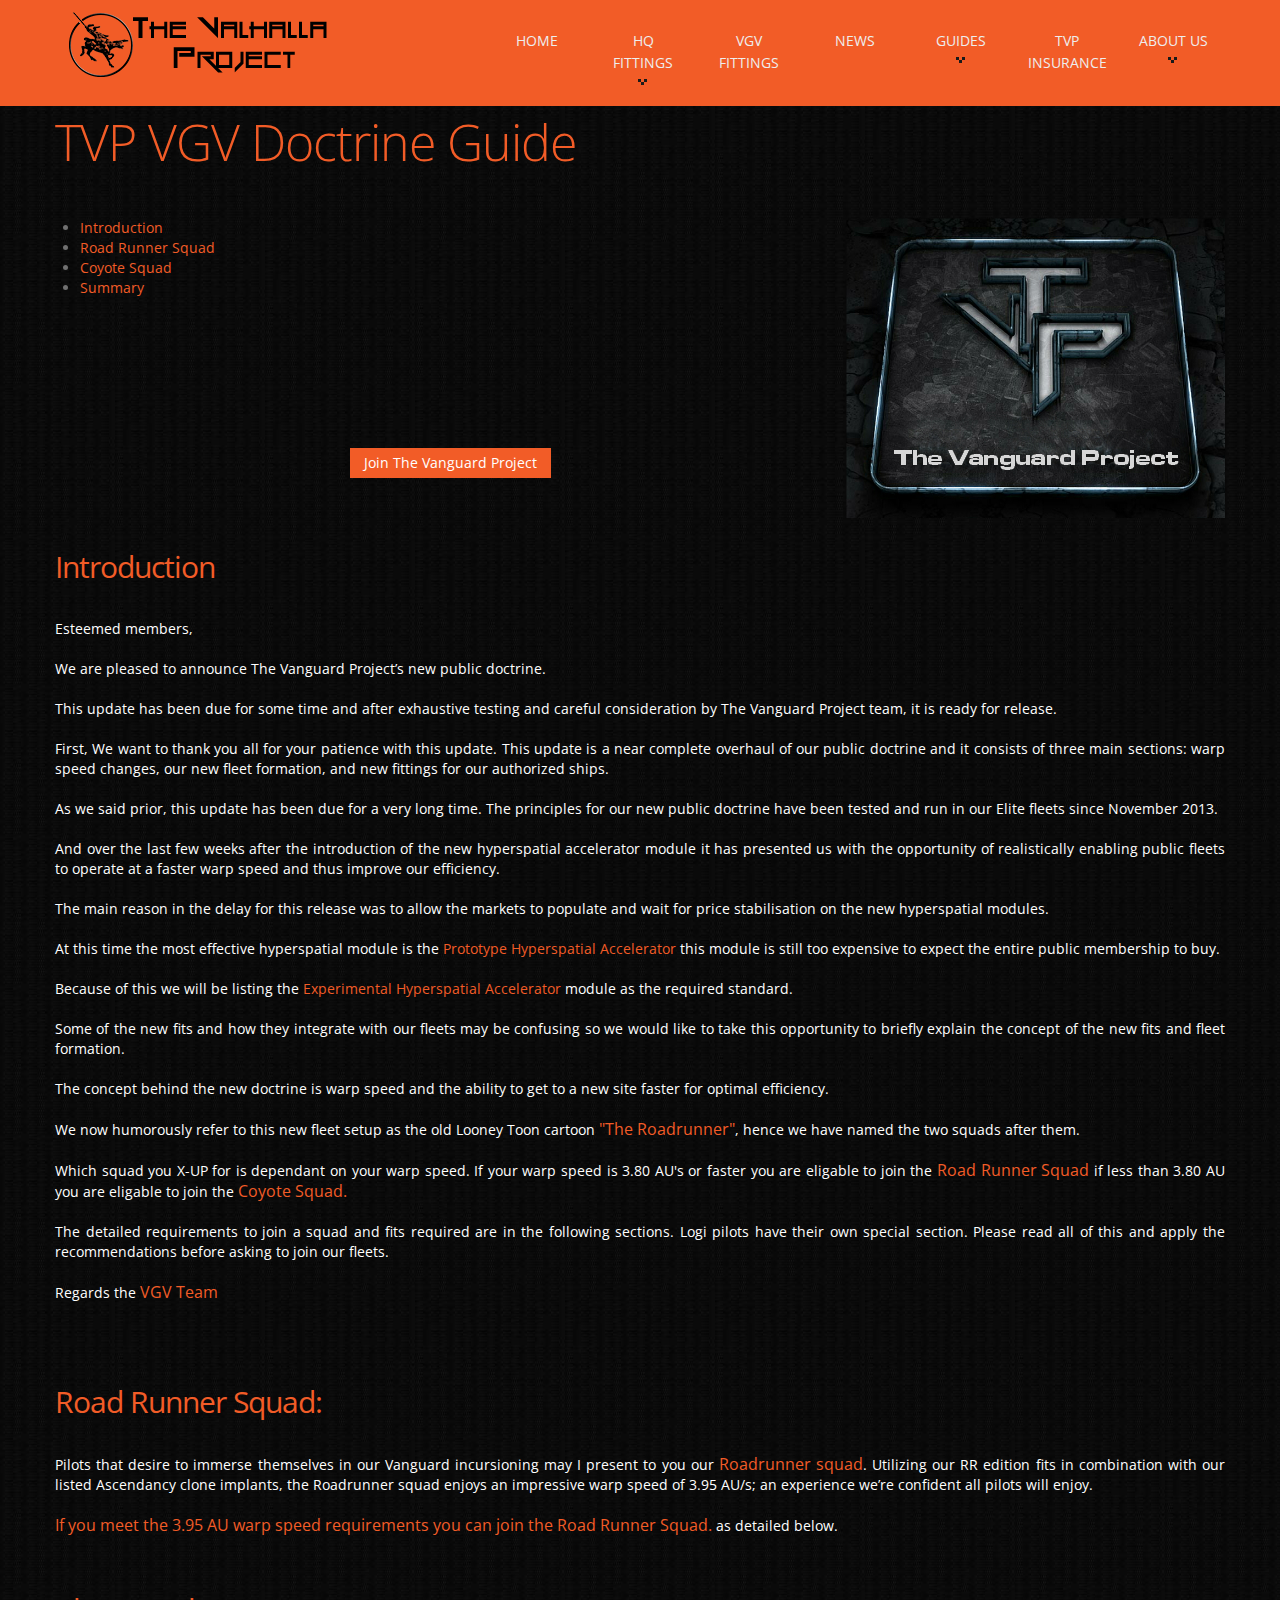
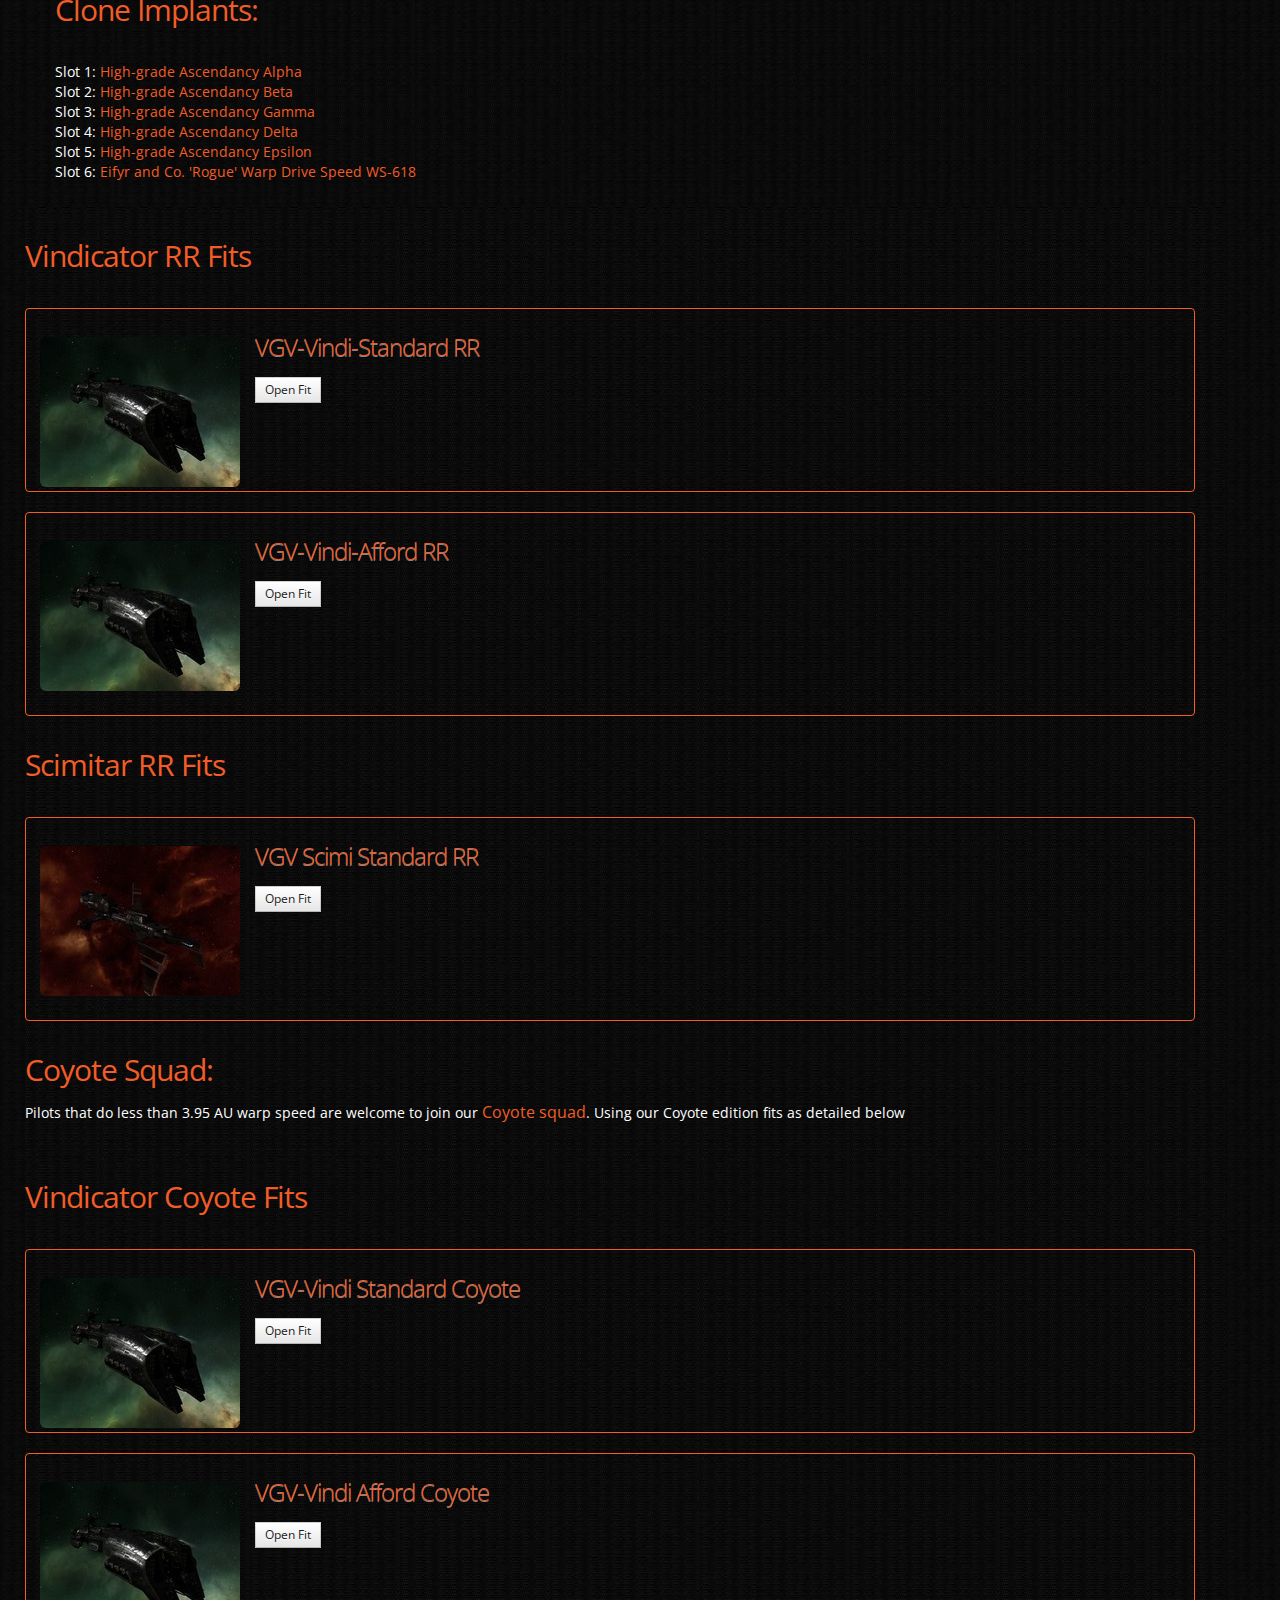
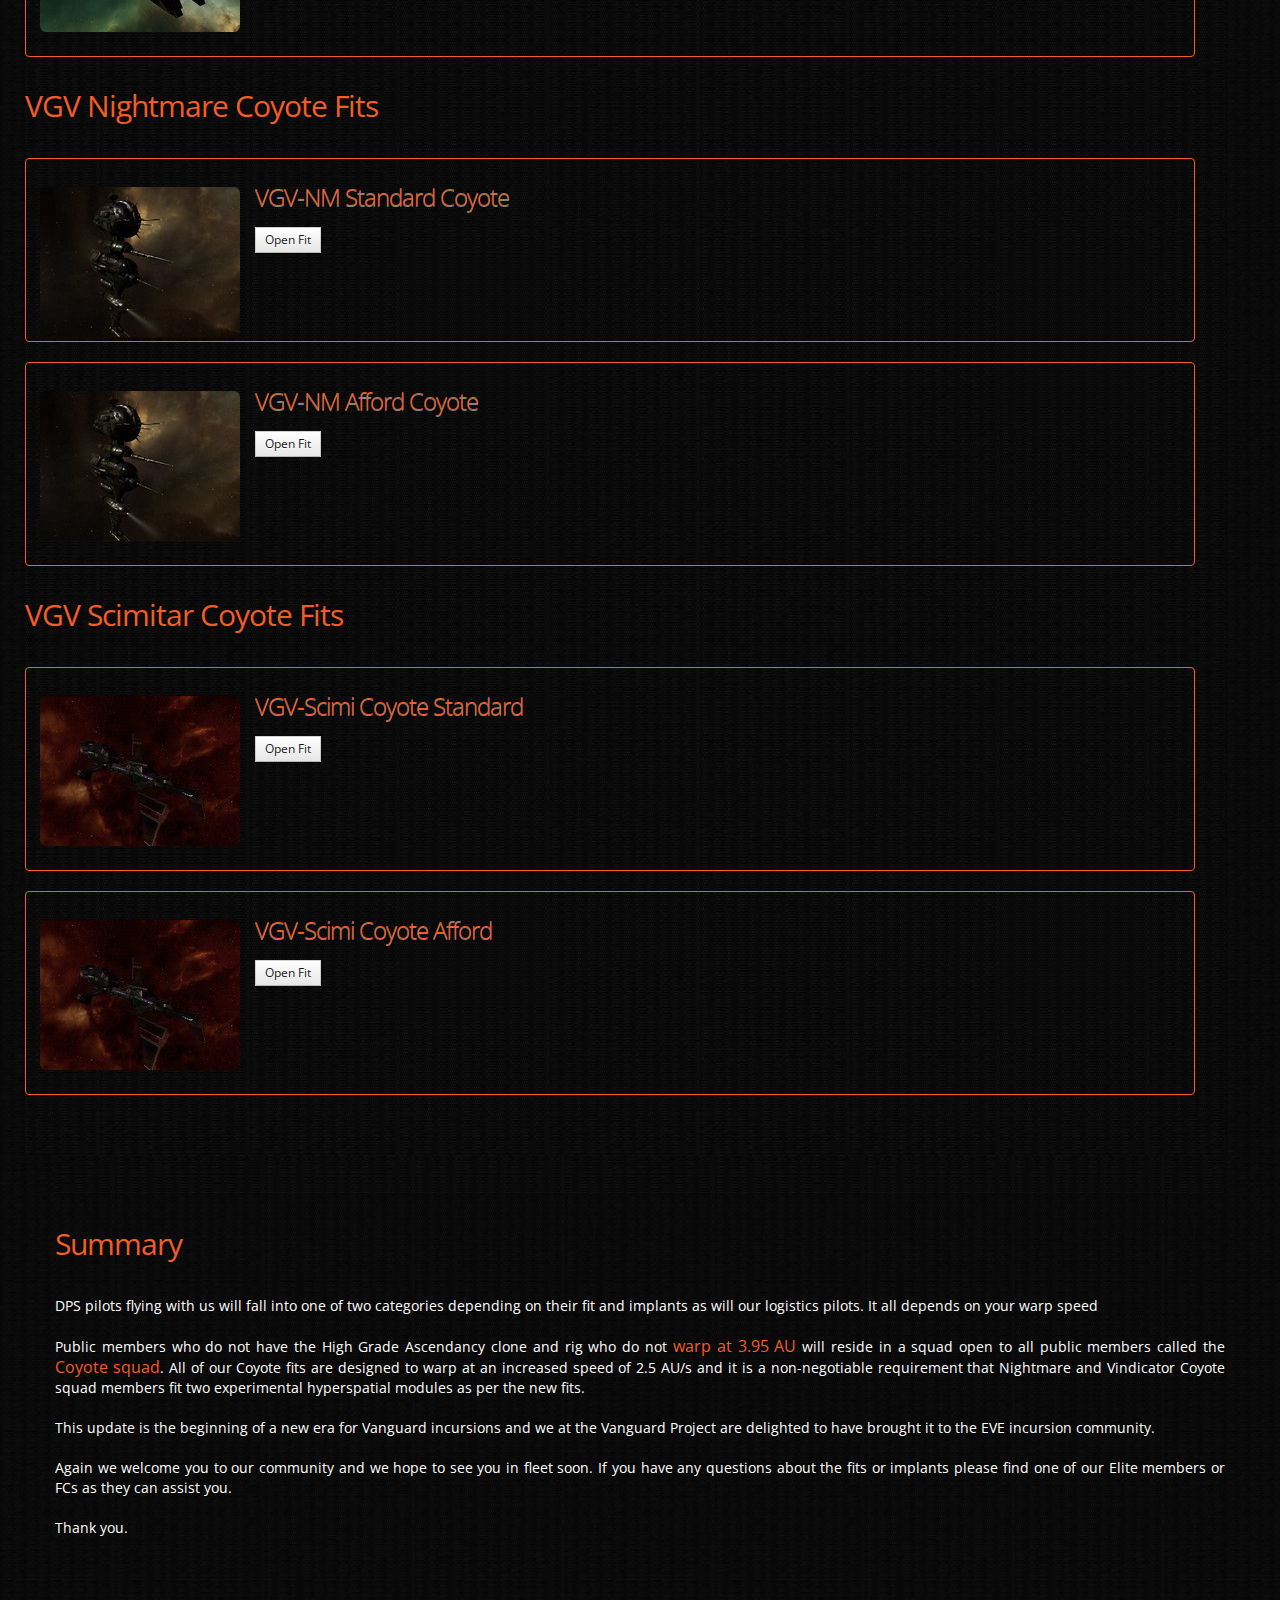
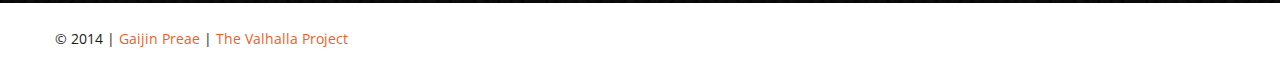
<file: VV_fits.html>
<!DOCTYPE html>
<html lang="en">
<head>
	<title>The Valhalla Project | TVP VGV Fittings</title>
	<meta charset="utf-8">
	<link rel="icon" href="http://www.thevalhallaproject.net/img/favicon.png" type="image/x-icon">
    <link rel="shortcut icon" href="http://www.thevalhallaproject.net/img/favicon.png" type="image/x-icon" />
    <meta name="description" content="The Valhalla Project, Is a community of Incursion Runners from the Online MMORPG EvE Online">
    <meta name="keywords" content="EVE Online, incursions, the valhalla project, community, mmorpg, headquarters">
    <meta name="author" content="Forsaken Su-un">  

	<link rel="stylesheet" href="css/bootstrap.css" type="text/css" media="screen">
	<link rel="stylesheet" href="css/bootstrap-responsive.css" type="text/css" media="screen">
    <link rel="stylesheet" href="css/camera.css" type="text/css" media="screen">
	<link rel="stylesheet" href="css/docs.css" type="text/css" media="screen">
	<link rel="stylesheet" href="css/ie.css" type="text/css" media="screen">
	<link rel="stylesheet" href="css/kwicks-slider.css" type="text/css" media="screen">
	<link rel="stylesheet" href="css/prettify.css" type="text/css" media="screen">
	<link rel="stylesheet" href="css/responsive.css" type="text/css" media="screen">
	<link rel="stylesheet" href="css/style.css" type="text/css" media="screen">
	<link rel="stylesheet" href="css/tm_docs.css" type="text/css" media="screen">
	<link rel="stylesheet" href="css/touchTouch.css" type="text/css" media="screen">
   
	<link href='http://fonts.googleapis.com/css?family=Open+Sans:400,300' rel='stylesheet' type='text/css'>
    
	<script type="text/javascript" src="js/application.js"></script>
	<script type="text/javascript" src="js/bootstrap.js"></script>
	<script type="text/javascript" src="js/bootstrap-affix.js"></script>
	<script type="text/javascript" src="js/bootstrap-alert.js"></script>
	<script type="text/javascript" src="js/bootstrap-button.js"></script>
	<script type="text/javascript" src="js/bootstrap-carousel.js"></script>
	<script type="text/javascript" src="js/bootstrap-collapse.js"></script>
	<script type="text/javascript" src="js/bootstrap-dropdown.js"></script>
	<script type="text/javascript" src="js/bootstrap-modal.js"></script>
	<script type="text/javascript" src="js/bootstrap-popover.js"></script>
	<script type="text/javascript" src="js/bootstrap-scrollspy.js"></script>
	<script type="text/javascript" src="js/bootstrap-tab.js"></script>
	<script type="text/javascript" src="js/bootstrap-tooltip.js"></script>
	<script type="text/javascript" src="js/bootstrap-transition.js"></script>
	<script type="text/javascript" src="js/bootstrap-typeahead.js"></script>
	<script type="text/javascript" src="js/camera.min.js"></script>
	<script type="text/javascript" src="js/forms.js"></script>
	<script type="text/javascript" src="js/jquery.cookie.js"></script>
	<script type="text/javascript" src="js/jquery.countdown.min.js"></script>
	<script type="text/javascript" src="js/jquery.easing.1.3.js"></script>
	<script type="text/javascript" src="js/jquery.flexslider-min.js"></script>
	<script type="text/javascript" src="js/jquery.isotope.js"></script>
	<script type="text/javascript" src="js/jquery.isotope.min.js"></script>
	<script type="text/javascript" src="js/jquery.js"></script>
	<script type="text/javascript" src="js/jquery.kwicks-1.5.1.js"></script>
	<script type="text/javascript" src="js/jquery.mobile.customized.min.js"></script>
	<script type="text/javascript" src="js/jquery.preloader.js"></script>
	<script type="text/javascript" src="js/jquery.tweet.js"></script>
	<script type="text/javascript" src="js/prettify.js"></script>
	<script type="text/javascript" src="js/superfish.js"></script>
	<script type="text/javascript" src="js/touchTouch.jquery.js"></script>


    <script type="text/javascript">if($(window).width()>1024){document.write("<"+"script src='js/jquery.preloader.js'></"+"script>");}	</script>
	<script>		
		 jQuery(window).load(function() {	
		 $x = $(window).width();		
	if($x > 1024)
	{			
	jQuery("#content .row").preloader();    }			 
		
		 jQuery('.spinner').animate({'opacity':0},1000,'easeOutCubic',function (){jQuery(this).css('display','none')});	
  		  }); 
					
	</script>
    
<script>
  (function(i,s,o,g,r,a,m){i['GoogleAnalyticsObject']=r;i[r]=i[r]||function(){
  (i[r].q=i[r].q||[]).push(arguments)},i[r].l=1*new Date();a=s.createElement(o),
  m=s.getElementsByTagName(o)[0];a.async=1;a.src=g;m.parentNode.insertBefore(a,m)
  })(window,document,'script','//www.google-analytics.com/analytics.js','ga');

  ga('create', 'UA-46480755-1', 'thevalhallaproject.net');
  ga('send', 'pageview');

</script>


	<!--[if lt IE 8]>
  		<div style='text-align:center'><a href="http://www.microsoft.com/windows/internet-explorer/default.aspx?ocid=ie6_countdown_bannercode"><img src="http://www.theie6countdown.com/img/upgrade.jpg"border="0"alt=""/></a></div>  
 	<![endif]-->
	<!--[if (gt IE 9)|!(IE)]><!-->
	<!--<![endif]-->
	<!--[if lt IE 9]>
    <script src="http://html5shim.googlecode.com/svn/trunk/html5.js"></script>
    <link rel="stylesheet" href="css/docs.css" type="text/css" media="screen">
    <link rel="stylesheet" href="css/ie.css" type="text/css" media="screen">
    <link href='http://fonts.googleapis.com/css?family=Open+Sans:300' rel='stylesheet' type='text/css'>
    <link href='http://fonts.googleapis.com/css?family=Open+Sans:400' rel='stylesheet' type='text/css'>
  <![endif]-->
  
</head>
	<body>
<!--<div class="spinner"></div>-->

<!-- header start -->
   <header>
	
    <div class="container clearfix">
    	<div class="row">
    		<div class="span12">
    			<div class="navbar navbar_">
    				<div class="container">
	       	            <h1 class="brand brand_"><a href="index.html"><img alt="" src="img/logo.png"> </a></h1>
                    		<a class="btn btn-navbar" data-toggle="collapse" data-target=".nav-collapse_">Menu<span class="icon-bar"></span> </a>
									<div class="nav-collapse nav-collapse_  collapse">
                                    	<ul class="nav sf-menu">
							                <li><a href="index.html">Home</a></li>
                                            <li class="sub-menu"><a href="#">HQ Fittings</a>
               									<ul>
								                    <li><a href="fits_logis.html">Logistics</a></li>
								                    <li><a href="fits_hybrids.html">Hybrids</a></li>
								                    <li><a href="fits_projectiles.html">Projectile</a></li>
								                    <li><a href="fits_lazors.html">Lazors</a></li>
								                    <li><a href="fits_missiles.html">Missiles</a></li>
							                    </ul>
							                </li>  
							                </li> 
							                 <li><a href="VV_fits.html">VGV Fittings</a></li>               
							                <li><a href="news.html">news</a></li>
							                <li class="sub-menu"><a href="#">Guides</a>
							                     <ul>
								                   <li><a href="newbie_guide.html">Newbro Guide</a></li>
                                                    <!--<li><a href="vindi_guide.html">Vindi Guide</a></li>-->
                                                    <li><a href="sansha_rats.html">Sansha Rats</a></li>
							                    </ul>
                                             </li>
							                 <li><a href="TVP_Insurance.html">TVP Insurance</a></li>
							                 <li class="sub-menu"><a href="#">About Us</a>
                                             	<ul>
                                                	<li><a href="team.html">The Team</a></li>
                                                    <li><a href="gallery.html">Gallery</a></li>
                                                </ul>
                                             </li>
                                            <!--<li><a href="http://www.thevalhallaproject.net/forums" target="_blank">Forums</a></li>-->
								      	 </ul>                               
                                    </div>           
                    </div>
    			</div>
    		</div>
    	</div>
	</div>
</header>
    
    <div class="bg-content"> 
      <!-- content -->
<div id="content"><div class="ic"></div>
    <div class="container">
          <div class="row">
        <article class="span12">
        
              <h2>TVP VGV Doctrine Guide</h2> <br><br>
              <div style="float: right; clear: left;"><IMG BORDER=8 src="img/VGV-small.png"></div>
				<div class="content">
            
					<ul>
                    	<li><a href="#Intro">Introduction</a></li>
                    	<li><a href="#Roadrunner">Road Runner Squad</a></li>
                    	<li><a href="#Coyote">Coyote Squad</a></li>
                    	<!--<li><a href="#VGV Logistics">VGV Logistics</a></li>-->
                    	<li><a href="#Summary">Summary</a></li>
                    	<!--
                    	<li><a href="#motd">Fleet MOTD</a></li>
                    	<li><a href="#watch_list">Watch List</a></li>
                    	<li><a href="#Drones">Drones</a></li>
                    	<li><a href="#Rigs">Rigs and Rig fitting</a></li>
                    	<li><a href="#Acronyms">Acronyms</a></li>
                    	<li><a href="#Sites">HQ Sites</a></li>
                    	-->
                    </ul>     
            
       
            <br><br><br><br><br><br>
            
                 <p style="text-align:center; padding-top:20px;"><a href="javascript:CCPEVE.joinChannel('The Vanguard Project.');" class="btn btn-1">Join The Vanguard Project</a></p>
            
            
             </div>   
                    
                    	<div class="clear">
                        </div>
                        
            <h11>        
			<section id="Intro">      
				
			<!--<button type="button" onclick="CCPEVE.joinMailingList('GP Test')">Join GP's Test Mailing List</button> Does not work yet .....-->
				
			<h3>Introduction</h3><br>
			<p style="text-align: justify;">
			Esteemed members,<br><br>

We are pleased to announce The Vanguard Project’s new public doctrine.<br><br>


This update has been due for some time and after exhaustive testing and careful consideration by The Vanguard Project team, it is ready for release.<br><br>


First, We want to thank you all for your patience with this update. This update is a near complete overhaul of our public doctrine and it consists of three main sections: warp speed changes, our new fleet formation, and new fittings for our authorized ships.<br><br>

As we said prior, this update has been due for a very long time. The principles for our new public doctrine have been tested and run in our Elite fleets since November 2013.<br><br>

And over the last few weeks after the introduction of the new hyperspatial accelerator module it has presented us with the opportunity of realistically enabling public fleets to operate at a faster warp speed and thus improve our efficiency.<br><br>


The main reason in the delay for this release was to allow the markets to populate and wait for price stabilisation on the new hyperspatial modules.<br><br>

At this time the most effective hyperspatial module is the <a href="javascript:CCPEVE.showInfo(33985)">Prototype Hyperspatial Accelerator</a> this module is still too expensive to expect the entire public membership to buy.<br><br>

Because of this we will be listing the <a href="javascript:CCPEVE.showInfo(33983)">Experimental Hyperspatial Accelerator</a> module as the required standard.<br><br>


Some of the new fits and how they integrate with our fleets may be confusing so we would like to take this opportunity to briefly explain the concept of the new fits and fleet formation.<br><br> 

The concept behind the new doctrine is warp speed and the ability to get to a new site faster for optimal efficiency.<br><br>

We now humorously refer to this new fleet setup as the old Looney Toon cartoon <h10>"The Roadrunner"</h10>, hence we have named the two squads after them.<br><br>

Which squad you X-UP for is dependant on your warp speed. If your warp speed is 3.80 AU's or faster you are eligable to join the <h10>Road Runner Squad</h10> if less than 3.80 AU you are eligable to join the <h10>Coyote Squad.</h10><br><br>

The detailed requirements to join a squad and fits required are in the following sections. Logi pilots have their own special section. Please read all of this and apply the recommendations before asking to join our fleets.<br><br>

Regards the <h10>VGV Team</h10>

<!--DPS pilots flying with us will fall into one of two categories depeding on their fit and implants as will our logistics pilots.<br><br> 

Public members who do not have the High Grade Ascendancy clone and rig will reside in a squad open to all public members called the Coyote squad. All of our Coyote fits are designed to warp at an increased speed of 2.5 AU/s and it is a non-negotiable requirement that Nightmare and Vindicator Coyote squad members fit two experimental hyperspatial modules as per the new fits.

Pilots that desire to immerse themselves in our Vanguard incursioning may I present to you our Roadrunner squad. Utilizing our RR edition fits in combination with our listed Ascendancy clone the Roadrunner squad enjoys an impressive warp speed of 3.80 AU/s or 3.95 AU/s; an experience we’re confident all pilots will enjoy.

The Scimitar fits are accompanied with a guideline section of text and it is important that the text is read, understood and complied with before seeking an invite into fleet. As with many of our fits over the years we are introducing a never before seen fit in order to take advantage of new game dynamics; however, this does raise some issues with Scimitar capacitor stability which can only be addressed on an individual basis.

This update is the beginning of a new era for Vanguard incursions and we at the Vanguard Project are delighted to have brought it to the EVE incursion community. Again we welcome you to our community and we hope to see you in fleet soon. If you have any questions about the fits or implants please find one of our Elite members or FCs as they can assist you. Thank you.
-->

 </div>   
                    
                    	<div class="clear">
                        </div>

            <!--Next steps is to read the other guides that apply to you and join our in game channels so you are fully prepared for you first run. -->
            </p>
            </section>
            
            <h11>        
			<section id="Roadrunner">      
				
			<!--<button type="button" onclick="CCPEVE.joinMailingList('GP Test')">Join GP's Test Mailing List</button> Does not work yet .....-->
				
			<h3>Road Runner Squad:</h3><br>
			<p style="text-align: justify;">
			Pilots that desire to immerse themselves in our Vanguard incursioning may I present to you our <h10>Roadrunner squad</h10>. Utilizing our RR edition fits in combination with our listed Ascendancy clone implants, the Roadrunner squad enjoys an impressive warp speed of 3.95 AU/s; an experience we’re confident all pilots will enjoy.<br><br>
			<h10>If you meet the 3.95 AU warp speed requirements you can join the Road Runner Squad.</h10> as detailed below.
			<h3>Clone Implants:</h3><br>
			Slot 1: <a href="javascript:CCPEVE.showInfo(33516)">High-grade Ascendancy Alpha </a><br>
			Slot 2: <a href="javascript:CCPEVE.showInfo(33525)">High-grade Ascendancy Beta </a><br>
			Slot 3: <a href="javascript:CCPEVE.showInfo(33528)">High-grade Ascendancy Gamma </a><br>
			Slot 4: <a href="javascript:CCPEVE.showInfo(33526)">High-grade Ascendancy Delta </a><br>
			Slot 5: <a href="javascript:CCPEVE.showInfo(33527)">High-grade Ascendancy Epsilon </a><br>
			Slot 6: <a href="javascript:CCPEVE.showInfo(3119)">Eifyr and Co. 'Rogue' Warp Drive Speed WS-618 </a><br>
			</p>
			
			<div class="bg-content"> 
		<div id="content"><div class="ic"></div>
			<div class="container">
            	<div class="row">
			<span id="responsiveFlag"></span>
			<div class="container">
          	<div>
          	<!--	
            <p style="text-align:center; padding-top:20px;"><a href="javascript:CCPEVE.joinChannel('TVP.Logis');" class="btn btn-1">Join The TVP Logistics Channel</a></p>
            <p style="text-align:center; padding-top:20px;"><a href="javascript:CCPEVE.joinMailingList('TVP.Logis');" class="btn btn-1">Join The TVP Logistics Mailing List</a></p>
          	-->
          	</div>
          	</div>   
			<!--<div class="container">
            	<div class="row">
                    <article class="span12">                
            			<h4>HQ Logistics</h4>           		
            		</article>
    
    
    <!-- HQ LOGISTIC FITS ------------------------------------------------------------------------------------------------------------------------------------------------------------->
    
	<div class="bg-content"> 
		<div id="content"><div class="ic"></div>
			<div class="container">
            	<div class="row">
			<span id="responsiveFlag"></span>
			<div class="container">
          	<div>
          	<!--	
            <p style="text-align:center; padding-top:20px;"><a href="javascript:CCPEVE.joinChannel('TVP.Logis');" class="btn btn-1">Join The TVP Logistics Channel</a></p>
            <p style="text-align:center; padding-top:20px;"><a href="javascript:CCPEVE.joinMailingList('TVP.Logis');" class="btn btn-1">Join The TVP Logistics Mailing List</a></p>
          	-->
          	<!--</div>
          	</div>   
			<div class="container">
            	<div class="row">
                    <article class="span12">                
            			<h4>HQ Logistics</h4>           		
            		</article>
            </div>
            </div>
			<div class="container">
            	<div class="row">            
            
            <div class="alert alert-danger">
            <p>
            <b>Additional Modules/Fit Kit to bring:</b><br><br>
			-1x <a href="javascript:CCPEVE.showInfo(3608)">Large Remote Shield Booster II</a> (spare reps)<br>
			-1x <a href="javascript:CCPEVE.showInfo(33474)">Mobile Depot</a> (allows in-site refit)<br><br>        
            
            </div>   
                   -->
                   
                   <h3>Vindicator RR Fits</h3><br>
                    	<div class="clear">
                        </div>
                    

                    
                    
                    
                    
<div class="alert alert-tvp">

<div class="media">

<a class="pull-left">
		<img class="media-object img-rounded" src="img/ships/fits/Vindicator.jpg" alt="...">
</a>

<div class="media-body">

<h6 class="media-heading">VGV-Vindi-Standard RR

<br><br>

<a href="javascript:CCPEVE.showFitting('17740:26402;1:1987;1:26436;1:14268;3:26322;1:15965;3:3186;8:15895;3:14236;1:4349;1:2488;5:28213;4::');"><button class="btn btn-small" type="button" >Open Fit</button></a>

<br><br>
<!--
<p2>"For this fit to work, you'll need <a href="javascript:CCPEVE.showInfo(3425)">Shield Upgrades</a> to level 4 and a <a href="javascript:CCPEVE.showInfo(27116)">EM-805</a>." 

</p2>
-->
</h6>



<br><br>

</div>
</div>
</div>
                    

                    
                    
                    
                    
<div class="alert alert-tvp">

<div class="media">

<a class="pull-left">
	<img class="media-object img-rounded" src="img/ships/fits/Vindicator.jpg" alt="...">
</a>

<div class="media-body">

<h6 class="media-heading">VGV-Vindi-Afford RR

<br><br>

<a href="javascript:CCPEVE.showFitting('17740:1952;1:26402;1:1987;1:26436;1:7783;8:2281;1:10190;3:1999;3:26322;1:14264;3:2488;5:28213;4::');"><button class="btn btn-small" type="button" >Open Fit</button></a>

<br><br>
<!--
<p2>"For this fit to work, you'll need max fitting skills and  <a href="javascript:CCPEVE.showInfo(2082)">CA-1:</a> & <a href="javascript:CCPEVE.showInfo(2589)">CA-2:</a> with a <a href="javascript:CCPEVE.showInfo(27126)">EG-605</a>." 

</p2>
-->
</h6>

<br><br><br>

</div>
</div>
</div>
                    

 <h3>Scimitar RR Fits</h3><br>                   
                    
                    
                    
<div class="alert alert-tvp">

<div class="media">

<a class="pull-left">
	<img class="media-object img-rounded" src="img/ships/fits/Scimitar.jpg" alt="...">
</a>

<div class="media-body">

<h6 class="media-heading">VGV Scimi Standard RR

<br><br>

<a href="javascript:CCPEVE.showFitting('11978:14240;4:14146;3:1987;1:31366;1:2050;1:31378;1:3608;4:28203;5:2488;4::');"><button class="btn btn-small" type="button" >Open Fit</button></a>

<br><br>
<!--
<p2>"For this fit to work, you'll need <a href="javascript:CCPEVE.showInfo(3425)">Shield Upgrades</a> to level 4 and a <a href="javascript:CCPEVE.showInfo(27126)">EG-605</a>." 

</p2>
-->
</h6>

<br><br><br>

</div>
</div>
</div>
                    

 <!--                   
                    
                    
                    
<div class="alert alert-tvp">

<div class="media">

<a class="pull-left">
	<img class="media-object img-rounded" src="img/ships/fits/Scimitar.jpg" alt="...">
</a>

<div class="media-body">

<h6 class="media-heading">Logi 5 - LSE Scimi

<br><br>

<a href="javascript:CCPEVE.showFitting('11978:14240;3:14146;2:31366;1:18694;1:31952;1:14136;1:31378;1:3608;4:31932;1:28201;4:2488;5::');"><button class="btn btn-small" type="button" >Open Fit</button></a>

<br><br>

<p2>"For this fit to work, you'll need <a href="javascript:CCPEVE.showInfo(3425)">Shield Upgrades</a> to level 4 and a <a href="javascript:CCPEVE.showInfo(27126)">EG-605</a>." </p2>

</h6>

<br><br><br>

</div>
</div>
</div>
                    

                    
                    
                    
                    
<div class="alert alert-tvp">

<div class="media">

<a class="pull-left">
	<img class="media-object img-rounded" src="img/ships/fits/Scimitar.jpg" alt="...">
</a>

<div class="media-body">

<h6 class="media-heading">Logi 5 - 4TL Scimi

<br><br>

<a href="javascript:CCPEVE.showFitting('11978:2048;1:14240;4:14146;3:31366;1:18694;1:31378;1:3608;4:2488;5:23711;4::');"><button class="btn btn-small" type="button" >Open Fit</button></a>

<br><br>

<p2>"For this fit to work, you'll need <a href="javascript:CCPEVE.showInfo(3425)">Shield Upgrades</a> to level 4 and a <a href="javascript:CCPEVE.showInfo(27126)">EG-605</a>." </a></p2>

</h6>

<br><br><br>

</div>
</div>
</div>
                 
<br><br>
<--
    <!-- VG LOGISTIC FITS ------------------------------------------------------------------------------------------------------------------------------------------------------------->
	 <h3>Coyote Squad:</h3> 
	 
       <p style="text-align: justify;">
			Pilots that do less than 3.95 AU warp speed are welcome to join our <h10>Coyote squad</h10>. Using our Coyote edition fits as detailed below
			
			<!-- in combination with our listed Ascendancy clone implants, the Roadrunner squad enjoys an impressive warp speed of 3.95 AU/s; an experience we’re confident all pilots will enjoy.<br><br>
			<h10>If you meet the 3.95 AU warp speed requirements you can join the Road Runner Squad.</h10> as detailed below.
      -->
      
      <h3>Vindicator Coyote Fits</h3><br>
                     
<div class="alert alert-tvp">

<div class="media">

<a class="pull-left">
	<img class="media-object img-rounded" src="img/ships/fits/Vindicator.jpg" alt="...">
</a>

<div class="media-body">

<h6 class="media-heading">VGV-Vindi Standard Coyote

<br><br>

<a href="javascript:CCPEVE.showFitting('17740:26076;1:14268;2:15965;2:3186;8:15895;3:26394;1:14236;2:4349;1:33983;2:2488;5:28213;4::');"><button class="btn btn-small" type="button" >Open Fit</button></a>

<br><br>
<!--
<p2>"For this fit to work, you'll need <a href="javascript:CCPEVE.showInfo(3425)">Shield Upgrades</a> to level 4 and a <a href="javascript:CCPEVE.showInfo(27126)">EG-605</a>." 

</p2>
-->
</h6>

<br><br>

</div>
</div>
</div>
                    

                    
                    
                    
                    
<div class="alert alert-tvp">

<div class="media">

<a class="pull-left">
	<img class="media-object img-rounded" src="img/ships/fits/Vindicator.jpg" alt="...">
</a>

<div class="media-body">

<h6 class="media-heading">VGV-Vindi Afford Coyote

<br><br>

<a href="javascript:CCPEVE.showFitting('17740:1952;2:7783;8:2281;1:10190;3:1999;2:14264;2:26394;1:26076;1:33983;2:2488;5:28213;4::');"><button class="btn btn-small" type="button" >Open Fit</button></a>

<br><br>
<!--
<p2>"For this fit to work, you'll need max fitting skills and  <a href="javascript:CCPEVE.showInfo(2082)">CA-1:</a> & <a href="javascript:CCPEVE.showInfo(2589)">CA-2:</a> with a <a href="javascript:CCPEVE.showInfo(27126)">EG-605</a>." 

</p2>
-->
</h6>

<br><br><br>

</div>
</div>
</div>
                    

  <h3>VGV Nightmare Coyote Fits</h3><br>

  <div class="alert alert-tvp">

<div class="media">

<a class="pull-left">
	<img class="media-object img-rounded" src="img/ships/fits/Nightmare.jpg" alt="...">
</a>

<div class="media-body">

<h6 class="media-heading">VGV-NM Standard Coyote

<br><br>

<a href="javascript:CCPEVE.showFitting('17736:15810;4:19145;1:26076;1:14236;2:31946;1:26380;1:4345;1:3065;4:14268;1:14238;3:33983;2:2488;5:28203;5:::');"><button class="btn btn-small" type="button" >Open Fit</button></a>

<br><br>
<!--
<p2>"For this fit to work, you'll need <a href="javascript:CCPEVE.showInfo(3425)">Shield Upgrades</a> to level 4 and a <a href="javascript:CCPEVE.showInfo(27126)">EG-605</a>." 

</p2>
-->
</h6>

<br><br>

</div>
</div>
</div>
                    

                    
                    
                    
                    
<div class="alert alert-tvp">

<div class="media">

<a class="pull-left">
	<img class="media-object img-rounded" src="img/ships/fits/Nightmare.jpg" alt="...">
</a>

<div class="media-body">

<h6 class="media-heading">VGV-NM Afford Coyote

<br><br>

<a href="javascript:CCPEVE.showFitting('17736:1952;2:7171;4:19145;1:26076;1:31946;1:26380;1:2281;1:14264;1:1978;3:2364;4:33983;2:2488;5:28203;5::');"><button class="btn btn-small" type="button" >Open Fit</button></a>

<br><br>
<!--
<p2>"For this fit to work, you'll need max fitting skills and  <a href="javascript:CCPEVE.showInfo(2082)">CA-1:</a> & <a href="javascript:CCPEVE.showInfo(2589)">CA-2:</a> with a <a href="javascript:CCPEVE.showInfo(27126)">EG-605</a>." 

</p2>
-->
</h6>

<br><br><br>





</div>
</div>
</div>



 <h3>VGV Scimitar Coyote Fits</h3><br>                   
                    
 <div class="alert alert-tvp">

<div class="media">

<a class="pull-left">
	<img class="media-object img-rounded" src="img/ships/fits/Scimitar.jpg" alt="...">
</a>

<div class="media-body">

<h6 class="media-heading">VGV-Scimi Coyote Standard

<br><br>

<a href="javascript:CCPEVE.showFitting('11978:14240;4:2050;1:31366;1:14146;2:19151;4:31378;1:33983;2:28203;5:2488;4::');"><button class="btn btn-small" type="button" >Open Fit</button></a>

<br><br>
<!--
<p2>"For this fit to work, you'll need max fitting skills and  <a href="javascript:CCPEVE.showInfo(2082)">CA-1:</a> & <a href="javascript:CCPEVE.showInfo(2589)">CA-2:</a> with a <a href="javascript:CCPEVE.showInfo(27126)">EG-605</a>." 

</p2>
-->
</h6>

<br><br><br>

</div>
</div>
</div>                   
 
  <div class="alert alert-tvp">

<div class="media">

<a class="pull-left">
	<img class="media-object img-rounded" src="img/ships/fits/Scimitar.jpg" alt="...">
</a>

<div class="media-body">

<h6 class="media-heading">VGV-Scimi Coyote Afford

<br><br>

<a href="javascript:CCPEVE.showFitting('11978:31366;1:1447;2:2281;1:19151;4:31378;1:2104;4:33983;2:2488;4:28203;5::');"><button class="btn btn-small" type="button" >Open Fit</button></a>

<br><br>
<!--
<p2>"For this fit to work, you'll need max fitting skills and  <a href="javascript:CCPEVE.showInfo(2082)">CA-1:</a> & <a href="javascript:CCPEVE.showInfo(2589)">CA-2:</a> with a <a href="javascript:CCPEVE.showInfo(27126)">EG-605</a>." 

</p2>
-->
</h6>

<br><br><br>

</div>
</div>
</div>     
                    
<!--
			<div class="alert alert-tvp">

<div class="media">

<a class="pull-left">
	<img class="media-object img-rounded" src="img/ships/fits/Scimitar.jpg" alt="...">
</a>

<div class="media-body">

<h6 class="media-heading">VGV-NM Afford Coyote

<br><br>

<a href="javascript:CCPEVE.showFitting('17736:1952;2:7171;4:19145;1:26076;1:31946;1:26380;1:2281;1:14264;1:1978;3:2364;4:33983;2:2488;5:28203;5::');"><button class="btn btn-small" type="button" >Open Fit</button></a>

<br><br>
<!--
<p2>"For this fit to work, you'll need max fitting skills and  <a href="javascript:CCPEVE.showInfo(2082)">CA-1:</a> & <a href="javascript:CCPEVE.showInfo(2589)">CA-2:</a> with a <a href="javascript:CCPEVE.showInfo(27126)">EG-605</a>." 

</p2>
-->
</h6>



</div>
</div>
</div>

<!--
            		<article class="span12">                
            			<h4>VG Logistics</h4>           		
            		</article>        


        <ul class="thumbnails thumbnails-1 list-services">


			<li class="span4">
            <div class="thumbnail thumbnail-1"> <img  src="img/ships/Scimitar.jpg" alt="">
                       
          	      <section> <h9>Scimitar</h9><br><br>				
                  VGV-Scimi-Standard<br><br>
            
                <p>
	            <a href="javascript:CCPEVE.showInfo(11978)"><button class="btn btn-small btn-primary" type="button">Show Info</button></a>
				<a href="javascript:CCPEVE.showFitting('11978:14240;4:14146;3:1987;1:31366;1:31378;1:3608;4:4349;1:2488;5:28203;4::');"><button class="btn btn-small" type="button" >Open Fit</button></a>
                </p>           
              </section>            
              </div>
			</li>


			<li class="span4">
            <div class="thumbnail thumbnail-1"> <img  src="img/ships/Scimitar.jpg" alt="">
                       
          	      <section> <h9>Scimitar</h9><br><br>				
                  VGV-Scimi-Afford<br><br>
            
                <p>
	            <a href="javascript:CCPEVE.showInfo(11978)"><button class="btn btn-small btn-primary" type="button">Show Info</button></a>
				<a href="javascript:CCPEVE.showFitting('11978:1987;1:31366;1:1447;3:2281;1:3608;4:31378;1:2104;4:2488;5:28203;4::');"><button class="btn btn-small" type="button" >Open Fit</button></a>
                </p>           
              </section>            
              </div>
             -->
		<!--	</li>-->

           
            </ul>                    
                    
                    
                    
                    
   </div>
</div>
</div>                  
                    
                    
                    
                    
                    
                    
                    
                    
				</div>    
            </div>
		</div>
	</div>    
    <section id="Summary">      
				
			<!--<button type="button" onclick="CCPEVE.joinMailingList('GP Test')">Join GP's Test Mailing List</button> Does not work yet .....-->
				
			<h3>Summary</h3><br>
			<p style="text-align: justify;">
			DPS pilots flying with us will fall into one of two categories depending on their fit and implants as will our logistics pilots. It all depends on your warp speed<br><br> 

Public members who do not have the High Grade Ascendancy clone and rig who do not <h10>warp at 3.95 AU</h10> will reside in a squad open to all public members called the <h10>Coyote squad</h10>. All of our Coyote fits are designed to warp at an increased speed of 2.5 AU/s and it is a non-negotiable requirement that Nightmare and Vindicator Coyote squad members fit two experimental hyperspatial modules as per the new fits.<br><br>


This update is the beginning of a new era for Vanguard incursions and we at the Vanguard Project are delighted to have brought it to the EVE incursion community.<br><br>

Again we welcome you to our community and we hope to see you in fleet soon. If you have any questions about the fits or implants please find one of our Elite members or FCs as they can assist you.<br><br>
Thank you.
</ul>                    
                    
                    
                    
                    
   </div>
</div>
</div>                  
                    
                    
                    
                    
                    
                    
                    
                    
				</div>    
            </div>
		</div>
	</div>    
<!--============================== footer =================================-->
<footer>
	<div class="container clearfix">
		<div class="privacy pull-left">&copy; 2014 | <a href="#">Gaijin Preae</a> | <a href="#">The Valhalla Project</a></div>
	</div>
</footer>
<script type="text/javascript" src="js/bootstrap.js"></script>    
</body>
</html>
</file>
<file: css/camera.css>
/**************************
*
*	GENERAL
*
**************************/
.camera_wrap a, .camera_wrap img, 
.camera_wrap ol, .camera_wrap ul, .camera_wrap li,
.camera_wrap table, .camera_wrap tbody, .camera_wrap tfoot, .camera_wrap thead, .camera_wrap tr, .camera_wrap th, .camera_wrap td
.camera_thumbs_wrap a, .camera_thumbs_wrap img, 
.camera_thumbs_wrap ol, .camera_thumbs_wrap ul, .camera_thumbs_wrap li,
.camera_thumbs_wrap table, .camera_thumbs_wrap tbody, .camera_thumbs_wrap tfoot, .camera_thumbs_wrap thead, .camera_thumbs_wrap tr, .camera_thumbs_wrap th, .camera_thumbs_wrap td {
	background: none;
	border: 0;
	font: inherit;
	font-size: 100%;
	margin: 0;
	padding: 0;
	vertical-align: baseline;
	list-style: none
}
.camera_wrap {
	display: none;
	float: left;
	position: relative;
	z-index: 0;
}
.camera_wrap img {
	max-width: none!important;
}
.camera_fakehover {
	height: 100%;
	min-height: 60px;
	position: relative;
	width: 100%;
	z-index: 1;
}
.camera_wrap {
	width: 100%;
}
.camera_src {
	display: none;
}
.cameraCont, .cameraContents {
	height: 100%;
	position: relative;
	width: 100%;
	z-index: 1;
}
.cameraSlide {
	bottom: 0;
	left: 0;
	position: absolute;
	right: 0;
	top: 0;
	width: 100%;
}
.cameraContent {
	bottom: 0;
	display: none;
	left: 0;
	position: absolute;
	right: 0;
	top: 0;
	width: 100%;
}
.camera_target {
	bottom: 0;
	height: 100%;
	left: 0;
	overflow: hidden;
	position: absolute;
	right: 0;
	text-align: left;
	top: 0;
	width: 100%;
	z-index: 0;
}
.camera_overlayer {
	bottom: 0;
	height: 100%;
	left: 0;
	overflow: hidden;
	position: absolute;
	right: 0;
	top: 0;
	width: 100%;
	z-index: 0;
}
.camera_target_content {
	bottom: 0;
	left: 0;
	overflow: hidden;
	position: absolute;
	right: 0;
	top: 0;
	z-index: 2;
}
.camera_target_content .camera_link {
    background: url(../img/camera/blank.gif);
	display: block;
	height: 100%;
	text-decoration: none;
}
.camera_loader {
    background: #fff url(../img/camera/camera-loader.gif) no-repeat center;
	background: rgba(255, 255, 255, 0.9) url(../img/camera/camera-loader.gif) no-repeat center;
	border: 1px solid #ffffff;
	-webkit-border-radius: 18px;
	-moz-border-radius: 18px;
	border-radius: 18px;
	height: 36px;
	left: 50%;
	overflow: hidden;
	position: absolute;
	margin: -18px 0 0 -18px;
	top: 50%;
	width: 36px;
	z-index: 3;
}
.camera_bar {
	bottom: 0;
	left: 0;
	overflow: hidden;
	position: absolute;
	right: 0;
	top: 0;
	z-index: 3;
}
.camera_thumbs_wrap.camera_left .camera_bar, .camera_thumbs_wrap.camera_right .camera_bar {
	height: 100%;
	position: absolute;
	width: auto;
}
.camera_thumbs_wrap.camera_bottom .camera_bar, .camera_thumbs_wrap.camera_top .camera_bar {
	height: auto;
	position: absolute;
	width: 100%;
}
.camera_nav_cont {
	height: 65px;
	overflow: hidden;
	position: absolute;
	right: 9px;
	top: 15px;
	width: 120px;
	z-index: 4;
}
.camera_caption {
	bottom: 0;
	display: block;
	position: absolute;
	width: 100%;
}
.camera_caption > div {
	padding: 10px 20px;
}
.camerarelative {
	overflow: hidden;
	position: relative;
}
.imgFake {
	cursor: pointer;
}
.camera_prevThumbs {
	bottom: 4px;
	cursor: pointer;
	left: 0;
	position: absolute;
	top: 4px;
	visibility: hidden;
	width: 30px;
	z-index: 10;
}
.camera_prevThumbs div {
	background: url(../img/camera/camera_skins.png) no-repeat -160px 0;
	display: block;
	height: 40px;
	margin-top: -20px;
	position: absolute;
	top: 50%;
	width: 30px;
}
.camera_nextThumbs {
	bottom: 4px;
	cursor: pointer;
	position: absolute;
	right: 0;
	top: 4px;
	visibility: hidden;
	width: 30px;
	z-index: 10;
}
.camera_nextThumbs div {
	background: url(../img/camera/camera_skins.png) no-repeat -190px 0;
	display: block;
	height: 40px;
	margin-top: -20px;
	position: absolute;
	top: 50%;
	width: 30px;
}
.camera_command_wrap .hideNav {
	display: none;
}
.camera_command_wrap {
	left: 0;
	position: relative;
	right:0;
	z-index: 4;
}
.camera_wrap .camera_pag .camera_pag_ul {
	list-style: none;
	margin: 0;
	padding: 0;
	text-align: right;
}
.camera_wrap .camera_pag .camera_pag_ul li {
	-webkit-border-radius: 8px;
	-moz-border-radius: 8px;
	border-radius: 8px;
	cursor: pointer;
	display: inline-block;
	height: 16px;
	margin: 20px 5px;
	position: relative;
	text-align: left;
	text-indent: -9999px;
	width: 16px;
}
.camera_commands_emboss .camera_pag .camera_pag_ul li {
	-moz-box-shadow:
		0px 1px 0px rgba(255,255,255,1),
		inset 0px 1px 1px rgba(0,0,0,0.2);
	-webkit-box-shadow:
		0px 1px 0px rgba(255,255,255,1),
		inset 0px 1px 1px rgba(0,0,0,0.2);
	box-shadow:
		0px 1px 0px rgba(255,255,255,1),
		inset 0px 1px 1px rgba(0,0,0,0.2);
}
.camera_wrap .camera_pag .camera_pag_ul li > span {
	-webkit-border-radius: 5px;
	-moz-border-radius: 5px;
	border-radius: 5px;
	height: 8px;
	left: 4px;
	overflow: hidden;
	position: absolute;
	top: 4px;
	width: 8px;
}
.camera_commands_emboss .camera_pag .camera_pag_ul li:hover > span {
	-moz-box-shadow:
		0px 1px 0px rgba(255,255,255,1),
		inset 0px 1px 1px rgba(0,0,0,0.2);
	-webkit-box-shadow:
		0px 1px 0px rgba(255,255,255,1),
		inset 0px 1px 1px rgba(0,0,0,0.2);
	box-shadow:
		0px 1px 0px rgba(255,255,255,1),
		inset 0px 1px 1px rgba(0,0,0,0.2);
}
.camera_wrap .camera_pag .camera_pag_ul li.cameracurrent > span {
	-moz-box-shadow: 0;
	-webkit-box-shadow: 0;
	box-shadow: 0;
}
.camera_pag_ul li img {
	display: none;
	position: absolute;
}
.camera_pag_ul .thumb_arrow {
    border-left: 4px solid transparent;
    border-right: 4px solid transparent;
    border-top: 4px solid;
	top: 0;
	left: 50%;
	margin-left: -4px;
	position: absolute;
}
.camera_prev, .camera_next, .camera_commands {
	cursor: pointer;
	height: 40px;
	margin-top: -20px;
	position: absolute;
	top: 50%;
	width: 40px;
	z-index: 2;
}
.camera_prev {
	left: 0;
}
.camera_prev > span {
	background: url(../img/camera/camera_skins.png) no-repeat 0 0;
	display: block;
	height: 40px;
	width: 40px;
}
.camera_next {
	right: 0;
}
.camera_next > span {
	background: url(../img/camera/camera_skins.png) no-repeat -40px 0;
	display: block;
	height: 40px;
	width: 40px;
}
.camera_commands {
	right: 41px;
}
.camera_commands > .camera_play {
	background: url(../img/camera/camera_skins.png) no-repeat -80px 0;
	height: 40px;
	width: 40px;
}
.camera_commands > .camera_stop {
	background: url(../img/camera/camera_skins.png) no-repeat -120px 0;
	display: block;
	height: 40px;
	width: 40px;
}
.camera_wrap .camera_pag .camera_pag_ul li {
	-webkit-border-radius: 8px;
	-moz-border-radius: 8px;
	border-radius: 8px;
	cursor: pointer;
	display: inline-block;
	height: 16px;
	margin: 20px 5px;
	position: relative;
	text-indent: -9999px;
	width: 16px;
}
.camera_thumbs_cont {
	-webkit-border-bottom-right-radius: 4px;
	-webkit-border-bottom-left-radius: 4px;
	-moz-border-radius-bottomright: 4px;
	-moz-border-radius-bottomleft: 4px;
	border-bottom-right-radius: 4px;
	border-bottom-left-radius: 4px;
	overflow: hidden;
	position: relative;
	width: 100%;
}
.camera_commands_emboss .camera_thumbs_cont {
	-moz-box-shadow:
		0px 1px 0px rgba(255,255,255,1),
		inset 0px 1px 1px rgba(0,0,0,0.2);
	-webkit-box-shadow:
		0px 1px 0px rgba(255,255,255,1),
		inset 0px 1px 1px rgba(0,0,0,0.2);
	box-shadow:
		0px 1px 0px rgba(255,255,255,1),
		inset 0px 1px 1px rgba(0,0,0,0.2);
}
.camera_thumbs_cont > div {
	float: left;
	width: 100%;
}
.camera_thumbs_cont ul {
	overflow: hidden;
	padding: 3px 4px 8px;
	position: relative;
	text-align: center;
}
.camera_thumbs_cont ul li {
	display: inline;
	padding: 0 4px;
}
.camera_thumbs_cont ul li > img {
	border: 1px solid;
	cursor: pointer;
	margin-top: 5px;
	vertical-align:bottom;
}
.camera_clear {
	display: block;
	clear: both;
}
.showIt {
	display: none;
}
.camera_clear {
	clear: both;
	display: block;
	height: 1px;
	margin: -1px 0 25px;
	position: relative;
}
/**************************
*
*	COLORS & SKINS
*
**************************/
.pattern_1 .camera_overlayer {
	background: url(../img/camera/patterns/overlay1.png) repeat;
}
.pattern_2 .camera_overlayer {
	background: url(../img/camera/patterns/overlay2.png) repeat;
}
.pattern_3 .camera_overlayer {
	background: url(../img/camera/patterns/overlay3.png) repeat;
}
.pattern_4 .camera_overlayer {
	background: url(../img/camera/patterns/overlay4.png) repeat;
}
.pattern_5 .camera_overlayer {
	background: url(../img/camera/patterns/overlay5.png) repeat;
}
.pattern_6 .camera_overlayer {
	background: url(../img/camera/patterns/overlay6.png) repeat;
}
.pattern_7 .camera_overlayer {
	background: url(../img/camera/patterns/overlay7.png) repeat;
}
.pattern_8 .camera_overlayer {
	background: url(../img/camera/patterns/overlay8.png) repeat;
}
.pattern_9 .camera_overlayer {
	background: url(../img/camera/patterns/overlay9.png) repeat;
}
.pattern_10 .camera_overlayer {
	background: url(../img/camera/patterns/overlay10.png) repeat;
}
.camera_caption {
	color: #fff;
}
.camera_caption > div {
	background: #000;
	background: rgba(0, 0, 0, 0.8);
}
.camera_wrap .camera_pag .camera_pag_ul li {
	background: #b7b7b7;
}
.camera_wrap .camera_pag .camera_pag_ul li:hover > span {
	background: #b7b7b7;
}
.camera_wrap .camera_pag .camera_pag_ul li.cameracurrent > span {
	background: #434648;
}
.camera_pag_ul li img {
	border: 4px solid #e6e6e6;
	-moz-box-shadow: 0px 3px 6px rgba(0,0,0,.5);
	-webkit-box-shadow: 0px 3px 6px rgba(0,0,0,.5);
	box-shadow: 0px 3px 6px rgba(0,0,0,.5);
}
.camera_pag_ul .thumb_arrow {
    border-top-color: #e6e6e6;
}
.camera_prevThumbs, .camera_nextThumbs, .camera_prev, .camera_next, .camera_commands, .camera_thumbs_cont {
	background: #d8d8d8;
	background: rgba(216, 216, 216, 0.85);
}
.camera_wrap .camera_pag .camera_pag_ul li {
	background: #b7b7b7;
}
.camera_thumbs_cont ul li > img {
	border-color: 1px solid #000;
}
/*AMBER SKIN*/
.camera_amber_skin .camera_prevThumbs div {
	background-position: -160px -160px;
}
.camera_amber_skin .camera_nextThumbs div {
	background-position: -190px -160px;
}
.camera_amber_skin .camera_prev > span {
	background-position: 0 -160px;
}
.camera_amber_skin .camera_next > span {
	background-position: -40px -160px;
}
.camera_amber_skin .camera_commands > .camera_play {
	background-position: -80px -160px;
}
.camera_amber_skin .camera_commands > .camera_stop {
	background-position: -120px -160px;
}
/*ASH SKIN*/
.camera_ash_skin .camera_prevThumbs div {
	background-position: -160px -200px;
}
.camera_ash_skin .camera_nextThumbs div {
	background-position: -190px -200px;
}
.camera_ash_skin .camera_prev > span {
	background-position: 0 -200px;
}
.camera_ash_skin .camera_next > span {
	background-position: -40px -200px;
}
.camera_ash_skin .camera_commands > .camera_play {
	background-position: -80px -200px;
}
.camera_ash_skin .camera_commands > .camera_stop {
	background-position: -120px -200px;
}
/*AZURE SKIN*/
.camera_azure_skin .camera_prevThumbs div {
	background-position: -160px -240px;
}
.camera_azure_skin .camera_nextThumbs div {
	background-position: -190px -240px;
}
.camera_azure_skin .camera_prev > span {
	background-position: 0 -240px;
}
.camera_azure_skin .camera_next > span {
	background-position: -40px -240px;
}
.camera_azure_skin .camera_commands > .camera_play {
	background-position: -80px -240px;
}
.camera_azure_skin .camera_commands > .camera_stop {
	background-position: -120px -240px;
}
/*BEIGE SKIN*/
.camera_beige_skin .camera_prevThumbs div {
	background-position: -160px -120px;
}
.camera_beige_skin .camera_nextThumbs div {
	background-position: -190px -120px;
}
.camera_beige_skin .camera_prev > span {
	background-position: 0 -120px;
}
.camera_beige_skin .camera_next > span {
	background-position: -40px -120px;
}
.camera_beige_skin .camera_commands > .camera_play {
	background-position: -80px -120px;
}
.camera_beige_skin .camera_commands > .camera_stop {
	background-position: -120px -120px;
}
/*BLACK SKIN*/
.camera_black_skin .camera_prevThumbs div {
	background-position: -160px -40px;
}
.camera_black_skin .camera_nextThumbs div {
	background-position: -190px -40px;
}
.camera_black_skin .camera_prev > span {
	background-position: 0 -40px;
}
.camera_black_skin .camera_next > span {
	background-position: -40px -40px;
}
.camera_black_skin .camera_commands > .camera_play {
	background-position: -80px -40px;
}
.camera_black_skin .camera_commands > .camera_stop {
	background-position: -120px -40px;
}
/*BLUE SKIN*/
.camera_blue_skin .camera_prevThumbs div {
	background-position: -160px -280px;
}
.camera_blue_skin .camera_nextThumbs div {
	background-position: -190px -280px;
}
.camera_blue_skin .camera_prev > span {
	background-position: 0 -280px;
}
.camera_blue_skin .camera_next > span {
	background-position: -40px -280px;
}
.camera_blue_skin .camera_commands > .camera_play {
	background-position: -80px -280px;
}
.camera_blue_skin .camera_commands > .camera_stop {
	background-position: -120px -280px;
}
/*BROWN SKIN*/
.camera_brown_skin .camera_prevThumbs div {
	background-position: -160px -320px;
}
.camera_brown_skin .camera_nextThumbs div {
	background-position: -190px -320px;
}
.camera_brown_skin .camera_prev > span {
	background-position: 0 -320px;
}
.camera_brown_skin .camera_next > span {
	background-position: -40px -320px;
}
.camera_brown_skin .camera_commands > .camera_play {
	background-position: -80px -320px;
}
.camera_brown_skin .camera_commands > .camera_stop {
	background-position: -120px -320px;
}
/*BURGUNDY SKIN*/
.camera_burgundy_skin .camera_prevThumbs div {
	background-position: -160px -360px;
}
.camera_burgundy_skin .camera_nextThumbs div {
	background-position: -190px -360px;
}
.camera_burgundy_skin .camera_prev > span {
	background-position: 0 -360px;
}
.camera_burgundy_skin .camera_next > span {
	background-position: -40px -360px;
}
.camera_burgundy_skin .camera_commands > .camera_play {
	background-position: -80px -360px;
}
.camera_burgundy_skin .camera_commands > .camera_stop {
	background-position: -120px -360px;
}
/*CHARCOAL SKIN*/
.camera_charcoal_skin .camera_prevThumbs div {
	background-position: -160px -400px;
}
.camera_charcoal_skin .camera_nextThumbs div {
	background-position: -190px -400px;
}
.camera_charcoal_skin .camera_prev > span {
	background-position: 0 -400px;
}
.camera_charcoal_skin .camera_next > span {
	background-position: -40px -400px;
}
.camera_charcoal_skin .camera_commands > .camera_play {
	background-position: -80px -400px;
}
.camera_charcoal_skin .camera_commands > .camera_stop {
	background-position: -120px -400px;
}
/*CHOCOLATE SKIN*/
.camera_chocolate_skin .camera_prevThumbs div {
	background-position: -160px -440px;
}
.camera_chocolate_skin .camera_nextThumbs div {
	background-position: -190px -440px;
}
.camera_chocolate_skin .camera_prev > span {
	background-position: 0 -440px;
}
.camera_chocolate_skin .camera_next > span {
	background-position: -40px -440px;
}
.camera_chocolate_skin .camera_commands > .camera_play {
	background-position: -80px -440px;
}
.camera_chocolate_skin .camera_commands > .camera_stop {
	background-position: -120px -440px	;
}
/*COFFEE SKIN*/
.camera_coffee_skin .camera_prevThumbs div {
	background-position: -160px -480px;
}
.camera_coffee_skin .camera_nextThumbs div {
	background-position: -190px -480px;
}
.camera_coffee_skin .camera_prev > span {
	background-position: 0 -480px;
}
.camera_coffee_skin .camera_next > span {
	background-position: -40px -480px;
}
.camera_coffee_skin .camera_commands > .camera_play {
	background-position: -80px -480px;
}
.camera_coffee_skin .camera_commands > .camera_stop {
	background-position: -120px -480px	;
}
/*CYAN SKIN*/
.camera_cyan_skin .camera_prevThumbs div {
	background-position: -160px -520px;
}
.camera_cyan_skin .camera_nextThumbs div {
	background-position: -190px -520px;
}
.camera_cyan_skin .camera_prev > span {
	background-position: 0 -520px;
}
.camera_cyan_skin .camera_next > span {
	background-position: -40px -520px;
}
.camera_cyan_skin .camera_commands > .camera_play {
	background-position: -80px -520px;
}
.camera_cyan_skin .camera_commands > .camera_stop {
	background-position: -120px -520px	;
}
/*FUCHSIA SKIN*/
.camera_fuchsia_skin .camera_prevThumbs div {
	background-position: -160px -560px;
}
.camera_fuchsia_skin .camera_nextThumbs div {
	background-position: -190px -560px;
}
.camera_fuchsia_skin .camera_prev > span {
	background-position: 0 -560px;
}
.camera_fuchsia_skin .camera_next > span {
	background-position: -40px -560px;
}
.camera_fuchsia_skin .camera_commands > .camera_play {
	background-position: -80px -560px;
}
.camera_fuchsia_skin .camera_commands > .camera_stop {
	background-position: -120px -560px	;
}
/*GOLD SKIN*/
.camera_gold_skin .camera_prevThumbs div {
	background-position: -160px -600px;
}
.camera_gold_skin .camera_nextThumbs div {
	background-position: -190px -600px;
}
.camera_gold_skin .camera_prev > span {
	background-position: 0 -600px;
}
.camera_gold_skin .camera_next > span {
	background-position: -40px -600px;
}
.camera_gold_skin .camera_commands > .camera_play {
	background-position: -80px -600px;
}
.camera_gold_skin .camera_commands > .camera_stop {
	background-position: -120px -600px	;
}
/*GREEN SKIN*/
.camera_green_skin .camera_prevThumbs div {
	background-position: -160px -640px;
}
.camera_green_skin .camera_nextThumbs div {
	background-position: -190px -640px;
}
.camera_green_skin .camera_prev > span {
	background-position: 0 -640px;
}
.camera_green_skin .camera_next > span {
	background-position: -40px -640px;
}
.camera_green_skin .camera_commands > .camera_play {
	background-position: -80px -640px;
}
.camera_green_skin .camera_commands > .camera_stop {
	background-position: -120px -640px	;
}
/*GREY SKIN*/
.camera_grey_skin .camera_prevThumbs div {
	background-position: -160px -680px;
}
.camera_grey_skin .camera_nextThumbs div {
	background-position: -190px -680px;
}
.camera_grey_skin .camera_prev > span {
	background-position: 0 -680px;
}
.camera_grey_skin .camera_next > span {
	background-position: -40px -680px;
}
.camera_grey_skin .camera_commands > .camera_play {
	background-position: -80px -680px;
}
.camera_grey_skin .camera_commands > .camera_stop {
	background-position: -120px -680px	;
}
/*INDIGO SKIN*/
.camera_indigo_skin .camera_prevThumbs div {
	background-position: -160px -720px;
}
.camera_indigo_skin .camera_nextThumbs div {
	background-position: -190px -720px;
}
.camera_indigo_skin .camera_prev > span {
	background-position: 0 -720px;
}
.camera_indigo_skin .camera_next > span {
	background-position: -40px -720px;
}
.camera_indigo_skin .camera_commands > .camera_play {
	background-position: -80px -720px;
}
.camera_indigo_skin .camera_commands > .camera_stop {
	background-position: -120px -720px	;
}
/*KHAKI SKIN*/
.camera_khaki_skin .camera_prevThumbs div {
	background-position: -160px -760px;
}
.camera_khaki_skin .camera_nextThumbs div {
	background-position: -190px -760px;
}
.camera_khaki_skin .camera_prev > span {
	background-position: 0 -760px;
}
.camera_khaki_skin .camera_next > span {
	background-position: -40px -760px;
}
.camera_khaki_skin .camera_commands > .camera_play {
	background-position: -80px -760px;
}
.camera_khaki_skin .camera_commands > .camera_stop {
	background-position: -120px -760px	;
}
/*LIME SKIN*/
.camera_lime_skin .camera_prevThumbs div {
	background-position: -160px -800px;
}
.camera_lime_skin .camera_nextThumbs div {
	background-position: -190px -800px;
}
.camera_lime_skin .camera_prev > span {
	background-position: 0 -800px;
}
.camera_lime_skin .camera_next > span {
	background-position: -40px -800px;
}
.camera_lime_skin .camera_commands > .camera_play {
	background-position: -80px -800px;
}
.camera_lime_skin .camera_commands > .camera_stop {
	background-position: -120px -800px	;
}
/*MAGENTA SKIN*/
.camera_magenta_skin .camera_prevThumbs div {
	background-position: -160px -840px;
}
.camera_magenta_skin .camera_nextThumbs div {
	background-position: -190px -840px;
}
.camera_magenta_skin .camera_prev > span {
	background-position: 0 -840px;
}
.camera_magenta_skin .camera_next > span {
	background-position: -40px -840px;
}
.camera_magenta_skin .camera_commands > .camera_play {
	background-position: -80px -840px;
}
.camera_magenta_skin .camera_commands > .camera_stop {
	background-position: -120px -840px	;
}
/*MAROON SKIN*/
.camera_maroon_skin .camera_prevThumbs div {
	background-position: -160px -880px;
}
.camera_maroon_skin .camera_nextThumbs div {
	background-position: -190px -880px;
}
.camera_maroon_skin .camera_prev > span {
	background-position: 0 -880px;
}
.camera_maroon_skin .camera_next > span {
	background-position: -40px -880px;
}
.camera_maroon_skin .camera_commands > .camera_play {
	background-position: -80px -880px;
}
.camera_maroon_skin .camera_commands > .camera_stop {
	background-position: -120px -880px	;
}
/*ORANGE SKIN*/
.camera_orange_skin .camera_prevThumbs div {
	background-position: -160px -920px;
}
.camera_orange_skin .camera_nextThumbs div {
	background-position: -190px -920px;
}
.camera_orange_skin .camera_prev > span {
	background-position: 0 -920px;
}
.camera_orange_skin .camera_next > span {
	background-position: -40px -920px;
}
.camera_orange_skin .camera_commands > .camera_play {
	background-position: -80px -920px;
}
.camera_orange_skin .camera_commands > .camera_stop {
	background-position: -120px -920px	;
}
/*OLIVE SKIN*/
.camera_olive_skin .camera_prevThumbs div {
	background-position: -160px -1080px;
}
.camera_olive_skin .camera_nextThumbs div {
	background-position: -190px -1080px;
}
.camera_olive_skin .camera_prev > span {
	background-position: 0 -1080px;
}
.camera_olive_skin .camera_next > span {
	background-position: -40px -1080px;
}
.camera_olive_skin .camera_commands > .camera_play {
	background-position: -80px -1080px;
}
.camera_olive_skin .camera_commands > .camera_stop {
	background-position: -120px -1080px	;
}
/*PINK SKIN*/
.camera_pink_skin .camera_prevThumbs div {
	background-position: -160px -960px;
}
.camera_pink_skin .camera_nextThumbs div {
	background-position: -190px -960px;
}
.camera_pink_skin .camera_prev > span {
	background-position: 0 -960px;
}
.camera_pink_skin .camera_next > span {
	background-position: -40px -960px;
}
.camera_pink_skin .camera_commands > .camera_play {
	background-position: -80px -960px;
}
.camera_pink_skin .camera_commands > .camera_stop {
	background-position: -120px -960px	;
}
/*PISTACHIO SKIN*/
.camera_pistachio_skin .camera_prevThumbs div {
	background-position: -160px -1040px;
}
.camera_pistachio_skin .camera_nextThumbs div {
	background-position: -190px -1040px;
}
.camera_pistachio_skin .camera_prev > span {
	background-position: 0 -1040px;
}
.camera_pistachio_skin .camera_next > span {
	background-position: -40px -1040px;
}
.camera_pistachio_skin .camera_commands > .camera_play {
	background-position: -80px -1040px;
}
.camera_pistachio_skin .camera_commands > .camera_stop {
	background-position: -120px -1040px	;
}
/*PINK SKIN*/
.camera_pink_skin .camera_prevThumbs div {
	background-position: -160px -80px;
}
.camera_pink_skin .camera_nextThumbs div {
	background-position: -190px -80px;
}
.camera_pink_skin .camera_prev > span {
	background-position: 0 -80px;
}
.camera_pink_skin .camera_next > span {
	background-position: -40px -80px;
}
.camera_pink_skin .camera_commands > .camera_play {
	background-position: -80px -80px;
}
.camera_pink_skin .camera_commands > .camera_stop {
	background-position: -120px -80px;
}
/*RED SKIN*/
.camera_red_skin .camera_prevThumbs div {
	background-position: -160px -1000px;
}
.camera_red_skin .camera_nextThumbs div {
	background-position: -190px -1000px;
}
.camera_red_skin .camera_prev > span {
	background-position: 0 -1000px;
}
.camera_red_skin .camera_next > span {
	background-position: -40px -1000px;
}
.camera_red_skin .camera_commands > .camera_play {
	background-position: -80px -1000px;
}
.camera_red_skin .camera_commands > .camera_stop {
	background-position: -120px -1000px	;
}
/*TANGERINE SKIN*/
.camera_tangerine_skin .camera_prevThumbs div {
	background-position: -160px -1120px;
}
.camera_tangerine_skin .camera_nextThumbs div {
	background-position: -190px -1120px;
}
.camera_tangerine_skin .camera_prev > span {
	background-position: 0 -1120px;
}
.camera_tangerine_skin .camera_next > span {
	background-position: -40px -1120px;
}
.camera_tangerine_skin .camera_commands > .camera_play {
	background-position: -80px -1120px;
}
.camera_tangerine_skin .camera_commands > .camera_stop {
	background-position: -120px -1120px	;
}
/*TURQUOISE SKIN*/
.camera_turquoise_skin .camera_prevThumbs div {
	background-position: -160px -1160px;
}
.camera_turquoise_skin .camera_nextThumbs div {
	background-position: -190px -1160px;
}
.camera_turquoise_skin .camera_prev > span {
	background-position: 0 -1160px;
}
.camera_turquoise_skin .camera_next > span {
	background-position: -40px -1160px;
}
.camera_turquoise_skin .camera_commands > .camera_play {
	background-position: -80px -1160px;
}
.camera_turquoise_skin .camera_commands > .camera_stop {
	background-position: -120px -1160px	;
}
/*VIOLET SKIN*/
.camera_violet_skin .camera_prevThumbs div {
	background-position: -160px -1200px;
}
.camera_violet_skin .camera_nextThumbs div {
	background-position: -190px -1200px;
}
.camera_violet_skin .camera_prev > span {
	background-position: 0 -1200px;
}
.camera_violet_skin .camera_next > span {
	background-position: -40px -1200px;
}
.camera_violet_skin .camera_commands > .camera_play {
	background-position: -80px -1200px;
}
.camera_violet_skin .camera_commands > .camera_stop {
	background-position: -120px -1200px	;
}
/*WHITE SKIN*/
.camera_white_skin .camera_prevThumbs div {
	background-position: -160px -80px;
}
.camera_white_skin .camera_nextThumbs div {
	background-position: -190px -80px;
}
.camera_white_skin .camera_prev > span {
	background-position: 0 -80px;
}
.camera_white_skin .camera_next > span {
	background-position: -40px -80px;
}
.camera_white_skin .camera_commands > .camera_play {
	background-position: -80px -80px;
}
.camera_white_skin .camera_commands > .camera_stop {
	background-position: -120px -80px;
}
/*YELLOW SKIN*/
.camera_yellow_skin .camera_prevThumbs div {
	background-position: -160px -1240px;
}
.camera_yellow_skin .camera_nextThumbs div {
	background-position: -190px -1240px;
}
.camera_yellow_skin .camera_prev > span {
	background-position: 0 -1240px;
}
.camera_yellow_skin .camera_next > span {
	background-position: -40px -1240px;
}
.camera_yellow_skin .camera_commands > .camera_play {
	background-position: -80px -1240px;
}
.camera_yellow_skin .camera_commands > .camera_stop {
	background-position: -120px -1240px	;
}
</file>
<file: css/ie.css>
.navbar_ .nav-collapse_ {
    overflow: visible;
  }
  body {
  	min-width: 980px;
  }
 #panel .nav-collapse.collapse {
 	overflow: visible;
  }

 .flexslider .slides > li{display:block}
 

  #search input {
    width: 200px;
}
  
 .magnifier:after{display:none} 
  .magnifier:after:hover{display:block}
   .magnifier{filter:alpha(opacity=100)}
  .magnifier:hover{filter:alpha(opacity=70)}
     
  #advanced span.trigger strong{filter:alpha(opacity=0);}
#advanced.closed span.trigger strong{filter:alpha(opacity=100);}

.list-logo li a img,.social-icons a img{filter:alpha(opacity=20);}
.list-logo li a:hover img,.social-icons a:hover img{filter:alpha(opacity=100);}
#advanced .dropdown-menu li li a {
  display: inline-block;
}



	.flexslider .slides > li {
		display:none;	
	}	

 .flexslider .slides img {
max-width: 100%;width:100%
}
 .flex-control-nav {
display:none;
}
 .flex-direction-nav {
position: absolute;
left: 0;
top: 50%;
width:100%;
overflow:hidden;
margin:-27px 0 0 0;
list-style: none outside none;
}
 .flex-direction-nav li {
float:left;
width:50%;
height:100%;
text-align:right
}
 .flex-direction-nav li:first-child {
text-align:left
}
 .flex-direction-nav a {
display:inline-block;
font-size:0;
line-height:0;
text-indent:-1000px;
overflow:hidden;
width:55px;
height:55px;
vertical-align:middle;
}
 .flex-direction-nav a:hover {
text-decoration:none;
}
 .flex-direction-nav a.flex-next {
text-align:right;
background:url(../img/next.png) no-repeat 50% 50% #181818
}
 .flex-direction-nav a.flex-prev {
text-align:left;
background:url(../img/prev.png) no-repeat 50% 50% #181818
}
 #responsiveFlag {
font-size:0;
line-height:0;
display:inline;
}
 .flexslider .slides > li .flex-caption {
display:none
}
</file>
<file: css/kwicks-slider.css>
@charset "utf-8";
/* CSS Document */

/* FlexSlider Necessary Styles
*********************************/

.flex-container a,
.flexslider a,
.flex-container a:active,
.flexslider a:active,
.flex-container a:focus,
.flexslider a:focus  {outline: none;}
.slides,
.flex-control-nav,
.flex-direction-nav {margin: 0; padding: 0; list-style: none;}

.flex-direction-nav {z-index:8;position:relative}

/* FlexSlider Necessary Styles
*********************************/
.flexslider {margin: 40px 0 55px; padding: 0;background:#000;}
.flexslider .slides > li {display: none; -webkit-backface-visibility: hidden;} /* Hide the slides before the JS is loaded. Avoids image jumping */
.flexslider .slides img {max-width: 100%; display: block;}
.flex-pauseplay span {text-transform: capitalize;}

/* Clearfix for the .slides element */
.slides:after {content: "."; display: block; clear: both; visibility: hidden; line-height: 0; height: 0;}
html[xmlns] .slides {display: block;}
* html .slides {height: 1%;}

/* No JavaScript Fallback */
/* If you are not using another script, such as Modernizr, make sure you
 * include js that eliminates this class on page load */
.no-js .slides > li:first-child {display: block;}
/* Clearfix for the .slides element */
.slides:after {
	content: ".";
	display: block;
	clear: both;
	visibility: hidden;
	line-height: 0;
	height: 0;
}
html[xmlns] .slides {
	display: block;
}
* html .slides {
	height: 1%;
}
/* No JavaScript Fallback */
/* If you are not using another script, such as Modernizr, make sure you
 * include js that eliminates this class on page load */
.no-js .slides > li:first-child {
	display: block;
}
.flexslider, .flex-container {
	position: relative;	

}

.flexslider { zoom: 1;}
.flexslider .slides {zoom: 1;}
.flexslider .slides > li {position: relative;}
/* Suggested container for "Slide" animation setups. Can replace this with your own, if you wish */
.flex-container {zoom: 1; position: relative;}

.flexslider .slides > li {	
	width:20%;
	overflow:hidden;
	position:relative;
	
}
.flexslider .slides > li .flex-caption {
	font-family: 'Dorsa', sans-serif;
	color:#fff;
	font-size:100px;
	line-height:104px;
	position:absolute;
	top:50%;
	left:50%;
	margin:-50px 0 0 -10px;
	opacity:1;
	-webkit-transition: all 0.3s ease;
	-moz-transition: all 0.3s ease;
	-o-transition: all 0.3s ease;
	transition: all 0.3s ease;
}
.flexslider .slides > li.active .flex-caption {
	opacity:0
}
.flexslider .slides {
	margin:0;
	list-style: none outside none;
}
.flexslider .slides > li{
	opacity:0.6
}
.flexslider .slides > li.active {
	opacity:1
}
.flexslider .slides img {
	display: block;
	max-width: 770px;
}
.flexslider .hover-img {
	position:absolute;
	top:0;
	left:0;
	opacity:0;
}
/* Caption style */
	.flex-caption {
}
#responsiveFlag {
	display:block;
}


@media handheld, only screen and (min-width:1300px) {
	.flexslider .slides > li {
		display:block;	
	}	
	#responsiveFlag{display:block;}
}

 @media only screen and (max-width: 1299px) {
.flexslider .slides > li {
	opacity:1
}	 
 .flexslider .slides img {
max-width: 100%;width:100%
}
 .flex-control-nav {
display:none;
}
 .flex-direction-nav {
position: absolute;
left: 0;
top: 50%;
width:100%;
overflow:hidden;
margin:-27px 0 0 0;
list-style: none outside none;
}
 .flex-direction-nav li {
float:left;
width:50%;
height:100%;
text-align:right;font-size:0;
line-height:0;overflow:hidden
}
 .flex-direction-nav li:first-child {
text-align:left
}
 .flex-direction-nav a {
display:inline-block;
font-size:0;
line-height:0;
text-indent:-1000px;
overflow:hidden;
width:55px;
height:55px;
vertical-align:middle;
}
 .flex-direction-nav a:hover {
text-decoration:none;
}
 .flex-direction-nav a.flex-next {
text-align:right;
background:url(../img/next.png) no-repeat 50% 50% #181818
}
 .flex-direction-nav a.flex-prev {
text-align:left;
background:url(../img/prev.png) no-repeat 50% 50% #181818
}
.flex-direction-nav a:hover{background-color:#e85356}


 #responsiveFlag {
font-size:0;
line-height:0;
display:inline;
}
}

@media only screen and (max-width: 420px) {
 .flex-direction-nav {
margin-top:-20px
}
 .flex-direction-nav a {
width:40px;
height:40px
}
}
 @media (max-width: 320px) {
 .flex-direction-nav {
margin-top:-15px
}
 .flex-direction-nav a {
width:30px;
height:30px
}
}
</file>
<file: css/prettify.css>
.com { color: #93a1a1; }
.lit { color: #195f91; }
.pun, .opn, .clo { color: #93a1a1; }
.fun { color: #dc322f; }
.str, .atv { color: #D14; }
.kwd, .linenums .tag { color: #1e347b; }
.typ, .atn, .dec, .var { color: teal; }
.pln { color: #48484c; }

.prettyprint {
  padding: 8px;
  background-color: #f7f7f9;
  border: 1px solid #e1e1e8;
}
.prettyprint.linenums {
  -webkit-box-shadow: inset 40px 0 0 #fbfbfc, inset 41px 0 0 #ececf0;
     -moz-box-shadow: inset 40px 0 0 #fbfbfc, inset 41px 0 0 #ececf0;
          box-shadow: inset 40px 0 0 #fbfbfc, inset 41px 0 0 #ececf0;
}

/* Specify class=linenums on a pre to get line numbering */
ol.linenums {
  margin: 0 0 0 33px; /* IE indents via margin-left */
} 
ol.linenums li {
  padding-left: 12px;
  color: #bebec5;
  line-height: 18px;
  text-shadow: 0 1px 0 #fff;
}
</file>
<file: css/style.css>
/**** Isotope Filtering ****/
 
.isotope-item {
  z-index: 2;
}
 
.isotope-hidden.isotope-item {
  pointer-events: none;
  z-index: 1;
}
 
/**** Isotope CSS3 transitions ****/
 
.isotope,
.isotope .isotope-item {
  -webkit-transition-duration: 0.8s;
     -moz-transition-duration: 0.8s;
      -ms-transition-duration: 0.8s;
       -o-transition-duration: 0.8s;
          transition-duration: 0.8s;
}
 
.isotope {
  -webkit-transition-property: height, width;
     -moz-transition-property: height, width;
      -ms-transition-property: height, width;
       -o-transition-property: height, width;
          transition-property: height, width;
}
 
.isotope .isotope-item {
  -webkit-transition-property: -webkit-transform, opacity;
     -moz-transition-property:    -moz-transform, opacity;
      -ms-transition-property:     -ms-transform, opacity;
       -o-transition-property:         top, left, opacity;
          transition-property:         transform, opacity;
}
 
/**** disabling Isotope CSS3 transitions ****/
 
.isotope.no-transition,
.isotope.no-transition .isotope-item,
.isotope .isotope-item.no-transition {
  -webkit-transition-duration: 0s;
     -moz-transition-duration: 0s;
      -ms-transition-duration: 0s;
       -o-transition-duration: 0s;
          transition-duration: 0s;
}

@import url(http://fonts.googleapis.com/css?family=Dorsa);

@charset "utf-8";
/* CSS Document */
a[href^="tel:"] {
  color: inherit;
  text-decoration: none;
}
.color-1 {
  color: #efedef;
}
.img-indent {
  margin: 0px 30px 0 0;
  float: left;
}
.img-indent1 {
  margin: 1px 29px 16px 0;
  float: left;
}
.wrapper {
  width: 100%;
  overflow: hidden;
}
.center {
  text-align: center;
}
.spinner {
  position: fixed;
  left: 0px;
  top: 0px;
  width: 100%;
  height: 100%;
  z-index: 9999;
  background: url(../img/spinner.gif) 50% 50% no-repeat #000;
}
.preloader {
  background: url(../img/loader.gif) center center no-repeat;
}
.clear {
  clear: both;
  line-height: 0;
  font-size: 0;
  overflow: hidden;
  height: 0;
  width: 100%;
}
.m-top {
  margin-top: -7px;
}
.overflow.extra {
  overflow: visible;
}
.left-0 {
  margin-left: 0 !important;
}
.overflow {
  overflow: hidden;
}
.inner-1 {
  padding-right: 30px;
}
/*------ header ------- */
header {
  /*padding: 30px 0 29px;*/
  z-index: 50;
  background: #F25C27 /*url(../img/header-bg.png) repeat*/;
}
/* navbar */
.navbar_ {
  margin: 0;
  position: relative;
}
.navbar_ .navbar-inner_ {
  padding: 0;
  margin: 0;
  border: none;
  min-height: inherit;
  filter: progid:DXImageTransform.Microsoft.gradient(enabled = false);
}
/*nav*/
.navbar_ .container {
  position: relative;
}
.nav-collapse_ {
  padding: 0;
  z-index: 10;
  float: right;
}
.nav-collapse_ .nav li {
  margin: 0;
  padding: 0;
  position: relative;
  zoom: 1;
}
.nav-collapse_ .nav > li {
  -webkit-box-shadow: none;
  -moz-box-shadow: none;
  box-shadow: none;
  background: none;
  margin-left: 22px;
}
.nav-collapse_ .nav li a {
  text-shadow: none;
  text-decoration: none;
  -webkit-transition: all 0.3s ease-in-out;
  -moz-transition: all 0.3s ease-in-out;
  -o-transition: all 0.3s ease-in-out;
  transition: all 0.3s ease-in-out;
  -webkit-box-shadow: none;
  -moz-box-shadow: none;
  box-shadow: none;
  text-transform: uppercase;
  font-family: 'Open Sans', sans-serif;
  font-size: 14px;
  line-height: 22px;
  text-align: center;
  font-weight: normal;
  color: #eee;
  outline:none;
}
.nav-collapse_ .nav > li > a {
  margin: 0;
  padding: 30px 0 32px;
  display: block;
  background: none;
  position: relative;
  z-index: 20;
  width: 84px;
 /* -webkit-border-radius: 44px;
  -moz-border-radius: 44px;
  border-radius: 44px;*/
}
.nav-collapse_ .nav > li > a .sf-sub-indicator {
  position: absolute;
  width: 9px;
  height: 6px;
  background: url(../img/indicator1.png) no-repeat 0 0;
  left: 50%;
  bottom: 21px;
  margin-left: -5px;
  -webkit-box-shadow: none;
  -moz-box-shadow: none;
  box-shadow: none;
  -webkit-border-radius: none;
  -moz-border-radius: none;
  border-radius: none;
}
.nav-collapse_ .nav > li.sfHover > a,
.nav-collapse_ .nav > li.sfHover > a:hover,
.nav-collapse_ .nav > li > a:hover,
.nav-collapse_ .nav > li.active > a,
.nav-collapse_ .nav > li.active > a:hover {
  background:url("../img/bg-content.jpg") repeat scroll 50% 50% transparent;
  color: #ffffff;
  -webkit-box-shadow: none;
  -moz-box-shadow: none;
  box-shadow: none;
}
.nav-collapse_ .nav > li.sfHover > a .sf-sub-indicator,
.nav-collapse_ .nav > li.active > a .sf-sub-indicator {
  background-position: 0 bottom;
}
.sub-menu > a {
  position: relative;
}
.nav-collapse_ .nav ul {
  position: absolute;
  display: none;
  width: 120px;
  left: -18px;
  top: 84px;
  list-style: none;
  zoom: 1;
  z-index: 9;
  background: #000;
  padding: 12px 0;
  margin: 0;
}
.nav-collapse_ .nav ul li {
  text-align: center;
}
.nav-collapse_ .nav ul li a {
  padding: 4px 0;
  display: block;
  background: none;
}
.nav-collapse_ .nav > li > ul li > a:hover,
.nav-collapse_ .nav > li > ul li.sfHover > a {
  text-decoration: none;
  color: #ffffff;
  background: #F25C27;
}
.nav-collapse_ .nav ul .sf-sub-indicator {
  display: none;
}
.nav-collapse_ .nav ul ul li a {
  color: #ffffff;
}
.nav-collapse_ .nav li ul ul li a:hover {
  text-decoration: none;
  color: #000000;
}
/*------ logo ------- */
.navbar_ .brand_ {
  display: block;
  float: left;
  font-size: 0;
  line-height: 0;
  padding: 12px 0 0 4px;
  margin: 0;
}
.navbar_ .brand_ h1 {
  font-size: 0;
  line-height: 0;
}
/*------ h1, h2, h3, h4, h5, h6 ------- */
h1,
h2,
h3,
h4,
h5,
h6 {
  text-transform: none;
  color: #F25C27;
  font-family: 'Open Sans', sans-serif;
  font-weight: 300;
  letter-spacing: -1px;
}

h1 {
  font-size: 70px;
  line-height: 74px;
}
header h1 {
  padding: 0;
  margin: 0;
}
h2 {
  font-size: 50px;
  line-height: 52px;
}
h3 {
  font-size: 30px;
  line-height: 34px;
  margin: 32px 0 15px;
  font-weight: normal;
}
.content-extra h3 {
  margin:25px 0;
}
h4 {
  font-size: 48px;
  line-height: 50px;
  margin: 21px 0 20px;
}
h5 {
  font-size: 18px;
  color: #939393;
  font-weight: 600;
  letter-spacing: -1px;
}
h6 {
  font-size: 24px;
  line-height: 20px;
  margin: 20px 215px 20px;
}
h7 {
  color:#F25C27;
  font-size: 12px;
}
h8 {
  color: #CCC;
  font-size: 12px;
}
h9 {
  color:#F25C27;
  font-size: 24px;
}
h10 {
  color:#F25C27;
  font-size: 16px;
}
h11 {
  color:#FFFFFF;
  font-size: 14px;
}
h12 {
  color:#FFFFFF;
  font-size: 14px;
}
h13 {
  font-size: 24px;
  line-height: 50px;
  left:15px;
}
h14 {
  color:#F25C27;
  font-size: 15px;
}
h15 {
  font-weight: 300;
  font-family: 'Open Sans', sans-serif;
  color:#F25C27;
  font-size: 24px;
  line-height: 20px;
  margin: 20px 0px 20px;
}
p {
  padding-bottom: 25px;
  margin: 0;
}
p1 {
  font-size: 12px;
}
p2 {
  color:#FFF;
  font-size: 14px;
  line-height: 20px;
  font-weight: 200;
  letter-spacing:50px  
  font-family: 'Open Sans', sans-serif;
}
/*--- header end ------*/
/*------ content ------- */
#content {
  position: relative;
  padding: 0 0 40px;
}
.bg-content {
  background: url(../img/bg-content.jpg) 50% 50%;
}
.block-slogan {
  overflow: hidden;
  padding-bottom: 44px;
}
.block-slogan h2:first-letter {
  color: #F25C27;
  font-weight: normal;
}
.block-slogan h2 {
  float: left;
  margin: 0;
  padding-right: 58px;
  line-height: 54px;
}
.block-slogan p {
  border-left: 1px solid #454545;
  padding: 0 0 0 26px;
}
.block-slogan div {
  overflow: hidden;
}
.row-1, .row-2 {
  background: #fff;
  padding: 14px 0;
}
.row-2 {
	background:#eee;
	text-align:center;
	border-top:2px dashed #ccc;
	border-bottom:2px dashed #ccc;
	font-style:italic;}
.row-2 h3 {
	margin:10px 0;
	font-style:normal;}	
.ic {
  border:0;
  float:right;
  background:#fff;
  color:#f00;
  width:50%;
  line-height:10px;
  font-size:10px;
  margin:-220% 0 0 0;
  overflow:hidden;
  padding:0
}
/*------ thumbnails-1 ------- */
.thumbnails-1 {
  margin: 0;
  list-style: outside none;
}
.thumbnails-1 > li {
  margin-bottom: 40px;
}
.thumbnails-1 .thumbnail-1 {
  border: none;
  -webkit-border-radius: 0;
  -moz-border-radius: 0;
  border-radius: 0;
  -webkit-box-shadow: none;
  -moz-box-shadow: none;
  box-shadow: none;
  padding: 0;
  line-height: 20px;
}
.thumbnails-1 .thumbnail-1 section {
  padding-top: 5px;
}
.thumbnails-1 .thumbnail-1 section h3 {
  color:#F25C27;
  font-weight: normal;
  font-size:16px;
  margin:0 0 5px;
}
.border-horiz {
  background: url(../img/border-horiz.gif) repeat-x 0 0;
  height: 2px;
  margin: 16px 0 0;
}
.border-horiz.extra {
  margin-bottom: 10px;
}
.txt-1 {
  color: #ffffff;
  padding: 3px 0 10px;
}
/*------ list-services ------- */
.list-services .thumbnail-1 {
  background: #000000;
  padding: 10px;
}
.list-services a {
  margin-bottom: 10px;
  display: inline-block;
}
.list-services p {
  padding-bottom: 20px;
}
.list-services section {
  padding: 0 20px;
  text-align:center;
}
.list-services li {
  margin-bottom: 30px;
}
.quote-1 {
  border: medium none;
  color: #7f7f7f;
  display: block;
  margin: 0;
  padding: 0;
  position: relative;
}
.badge {
  font-size: 41px;
  line-height: 44px;
  width: 67px;
  text-shadow: 1px 1px #e8eaea;
  text-align: center;
  -webkit-border-radius: 36px;
  -moz-border-radius: 36px;
  border-radius: 36px;
  background: #d1cfd0;
  -webkit-box-shadow: 1px 1px #dddcde;
  -moz-box-shadow: 1px 1px #dddcde;
  box-shadow: 1px 1px #dddcde;
  float: left;
  margin-right: 18px;
  color: #1a1a1a;
  padding: 11px 0;
  border-right: 1px solid #eaedee;
  border-bottom: 1px solid #eaedee;
}
/*------ lists ------- */
/*------ list ------- */
.list.extra {
  width: 100%;
  margin: 0;
  float: none;
  padding-top: 5px;
}
.list.extra2 {
  width: 170px;
  padding-top: 5px;
}
.list-pad {
  padding-right: 28px;
}
.list {
  list-style: none outside;
  padding-top: 14px;
  float: left;
  width: 106px;
  margin: 0;
}
.list li {
  background: url(../img/marker-1.png) no-repeat 0 7px;
  padding-left: 10px;
  padding-bottom: 10px;
}
.list li.last {
  padding-bottom: 0;
}
.list.extra1 a,
.list.extra2 a {
  color: #7f7f7f;
}
.list.extra1 a:hover,
.list.extra2 a:hover {
  color: #F25C27;
}
.list li a {
  color: #F25C27;
  display: inline-block;
}
.list li a:hover {
  text-decoration: none;
  color: #ffffff;
}
/*----------- list-photo--------------*/
.list-photo {
  list-style: none outside;
  margin: 0;
  overflow: hidden;
  margin-left: -30px;
}
.list-photo li {
  float: left;
  margin: 0 0 30px 30px;
}
/*----------- .portfolio --------------*/
.portfolio {
  list-style: none outside;
  margin: 0;
}
.portfolio li {
  float: left;
  margin: 0 0 30px 30px;
}
.magnifier {
  opacity: 1;
  position: relative;
  height: auto;
  display: block;
  -webkit-transition: all 0.3s ease;
  -moz-transition: all 0.3s ease;
  -o-transition: all 0.3s ease;
  transition: all 0.3s ease;
}
.magnifier:hover {
  opacity: 0.7;
}
.magnifier:after {
  content: '';
  display: block;
  width: 100%;
  height: 100%;
  position: absolute;
  opacity: 0;
  left: 0;
  top: 0;
  background: url('../img/magnifier.png') center center no-repeat #000000;
  -webkit-transition: all 0.3s ease;
  -moz-transition: all 0.3s ease;
  -o-transition: all 0.3s ease;
  transition: all 0.3s ease;
}
.magnifier:hover:after {
  opacity: 0.6;
}
/*----------- .list-blog --------------*/
.list-blog {
  list-style: none outside;
  margin: 0;
}
.list-blog li {
  background: url(../img/border-horiz.gif) repeat-x 0 bottom;
  padding-bottom: 40px;
  margin-top: 32px;
}
.list-blog li.last {
  background: none;
}
.list-blog h3 {
  margin-bottom: 6px;
  margin-top: 0;
}
.list-blog img {
  margin: 21px 0 24px;
}
.meta {
	margin-bottom: 10px;
    overflow: hidden;}
.meta a:hover {
	color:#F25C27;
	text-decoration:underline;}
.date-1 {
  float: left;
  border-right: 1px solid #7f7f7f;
  line-height: 18px;
  padding-right: 8px;
  font-size:12px;
}
.name-author {
  float: left;
  line-height: 18px;
  padding-left: 8px;
  font-size:12px;
}
.name-author a {
  text-decoration: none;
  outline:none;
}
.comments {
  float: right;
  line-height: 18px;
  text-decoration: none;
  font-size:12px;
}
/*----------- search --------------*/
/* search-form */
#search {
  margin: 0;
  padding: 10px 0 0;
  overflow: hidden;
}
#search input {
  background: #ffffff;
  border: none;
  -webkit-box-shadow: none;
  -moz-box-shadow: none;
  box-shadow: none;
  line-height: 21px !important;
  width: 260px;
  float: left;
  margin: 0px 10px 0 0;
  padding: 4px 12px 5px;
  font-size: 14px;
  height: 30px;
  -webkit-border-radius: 0;
  -moz-border-radius: 0;
  border-radius: 0;
  -webkit-box-sizing: border-box;
  -moz-box-sizing: border-box;
  box-sizing: border-box;
}
#search input:focus {
  -webkit-box-shadow: none;
  -moz-box-shadow: none;
  box-shadow: none;
}
#search a {
  float: left;
}
/***** map *****/
.map {
  margin: 0 0 25px;
  padding-top: 10px;
  line-height: 0;
}
.map iframe {
  border: none;
  width: 100%;
  height: 370px;
}
/*------ mail & address------- */
.address-1 {
  overflow: hidden;
}
.address-1 strong {
  color: #7f7f7f;
  display: block;
  font-weight: normal;
}
.address-1 span {
  display: inline-block;
  width: 80px;
  color: #ffffff;
}
.mail-1 {
  text-decoration: underline;
  color: #F25C27;
}
.mail-1:hover {
  text-decoration: none;
}
.mail-2 {
  text-align: right;
}
.mail-2 a {
  color: #3c3c3c;
}
.mail-2 a:hover {
  text-decoration: underline;
}
/***** contact form *****/
#contact-form {
  position: relative;
  vertical-align: top;
  z-index: 1;
  margin: 0 0 20px;
  padding-top: 10px;
}
#contact-form fieldset {
  border: none;
  padding: 0;
  width: 100%;
  overflow: hidden;
}
#contact-form label {
  display: inline-block;
  min-height: 40px;
  position: relative;
  margin: 0;
}
#contact-form .message {
  min-height: 343px;
  width: 100%;
}
#contact-form input,
#contact-form textarea {
	font-family: 'Open Sans', sans-serif;
	padding: 5px;
	margin: 0;
	font-size: 14px;
	line-height: 20px !important;
	color: #7f7f7f;
	background: none;
	outline: none;
	width: 400px;
	border: none;
	-webkit-box-shadow: none;
	-moz-box-shadow: none;
	box-shadow: none;
	-webkit-border-radius: 0;
	-moz-border-radius: 0;
	border-radius: 0;
	-webkit-box-sizing: border-box;
	-moz-box-sizing: border-box;
	box-sizing: border-box;
	border-bottom: 1px dashed #F25C27;
}
#contact-form input {
  height: 30px;
}
#contact-form input:focus,
#contact-form textarea:focus {
  -webkit-box-shadow: none;
  -moz-box-shadow: none;
  box-shadow: none;
}
#contact-form .area .error {
  float: none;
}
#contact-form textarea {
  width: 100%;
  height: 323px;
  resize: none;
  overflow: auto;
}
#contact-form .success {
  display: none;
  margin-bottom: 20px;
  color: #000000;
  font-size: 14px;
  line-height: 16px;
  position: relative;
  background: #ffffff;
  padding: 12px 14px;
  text-transform: none;
}
#contact-form .error,
#contact-form .empty {
  color: #f00;
  font-size: 11px;
  line-height: 1.27em;
  display: none;
  overflow: hidden;
  margin-bottom: 5px;
  padding: 2px 4px 6px 4px;
  text-transform: none;
}
.buttons-wrapper {
  position: relative;
}
.buttons-wrapper a {
  margin-right: 10px;
  cursor: pointer;
}
.buttons-wrapper a:hover {
  text-decoration: none;
}
/*----------- buttons & links--------------*/
.btn-1 {
  color: #fff;
  background: #F25C27;
  padding: 5px 14px;
  -webkit-border-radius: 0;
  -moz-border-radius: 0;
  border-radius: 0;
  text-shadow: none;
  border: none;
  -webkit-box-shadow: none;
  -moz-box-shadow: none;
  box-shadow: none;
  -webkit-transition: all 0.3s ease;
  -moz-transition: all 0.3s ease;
  -o-transition: all 0.3s ease;
  transition: all 0.3s ease;
}
.btn-1:hover {
  color: #fff;
  background:#DB420E;
  -webkit-transition: all 0.3s ease;
  -moz-transition: all 0.3s ease;
  -o-transition: all 0.3s ease;
  transition: all 0.3s ease;
  text-decoration: none;
}
/* policy */.policy {
  position: relative;
  margin-top: -3px;
}
.policy strong {
  display: block;
  color: #ffffff;
  line-height: 16px;
  padding-bottom: 9px;
}
.policy p {
  color: #7f7f7f;
  padding-bottom: 21px;
}
/* block-404 */.block-404 {
  background: #ffffff;
  margin: 40px 0 30px;
  overflow: hidden;
}
.block-404 .img-404 {
  float: none;
  width: 100%;
}
.box-404 {
  padding: 42px 10px 0;
  overflow: hidden;
}
.box-404 h2 {
  color: #F25C27;
  font-size: 80px;
  line-height: 84px;
  font-weight: normal;
  margin: 0;
}
.box-404 h3 {
  color: #000000;
  margin: 0 0 21px;
}
.box-404 p {
  padding-bottom: 25px;
}
/* search-form 404 */#form-search {
  overflow: hidden;
  position: relative;
}
#form-search input {
  background: #e5e5e5;
  border-top: 1px solid #c3c3c3;
  border-right: 1px solid #d9d9d9;
  border-left: 1px solid #d9d9d9;
  border-bottom: none;
  -webkit-box-shadow: none;
  -moz-box-shadow: none;
  box-shadow: none;
  line-height: 21px !important;
  width: 84%;
  font-size: 14px;
  margin: 0 10px 0 0;
  padding: 4px 12px 5px;
  height: 30px;
  -webkit-border-radius: 0;
  -moz-border-radius: 0;
  border-radius: 0;
  -webkit-box-sizing: border-box;
  -moz-box-sizing: border-box;
  box-sizing: border-box;
  float: left;
}
#form-search input:focus {
  -webkit-box-shadow: none;
  -moz-box-shadow: none;
  box-shadow: none;
}
#form-search a {
  float: left;
}
/*--- content end ------*/
/*------ footer ------- */
footer {
  padding:20px 0;
}
.privacy {
  color: #1a1a1a;
  padding-top: 6px;
}
.privacy a {
  color: #F25C27;
}
.list-social {
  list-style: none outside none;
  overflow: hidden;
  margin: 0;
}
.list-social a {
  width: 30px;
  height: 30px;
  -webkit-transition: all 0.2s linear;
  -moz-transition: all 0.2s linear;
  -o-transition: all 0.2s linear;
  transition: all 0.2s linear;
  background-position: 0 0;
  background-repeat: no-repeat;
}
.list-social a.icon-1 {
  background-image: url(../img/soc-icon-1.png);
}
.list-social a.icon-2 {
  background-image: url(../img/soc-icon-2.png);
}
.list-social a.icon-3 {
  background-image: url(../img/soc-icon-3.png);
}
.list-social a.icon-4 {
  background-image: url(../img/soc-icon-4.png);
}
.list-social a.icon-5 {
  background-image: url(../img/soc-icon-5.png);
}
.list-social li {
  float: left;
  margin-left: 5px;
}
.list-social a:hover {
  background-position: 0 bottom;
}
/*--- footer end ------*/
@media (min-width: 1300px) {
  .box-404 {
    overflow: hidden;
  }
  .block-404 .img-404 {
    width: 770px;
    height: 393px;
    float: left;
  }
  #search input {
    width: 286px;
  }
  #form-search input {
    width: 216px;
  }
  .box-404 {
    padding: 42px 50px 0;
  }
  .address-1 strong {
    float: left;
    width: 154px;
  }
  .list-photo li.last {
    margin-right: 0;
  }
  .overflow.extra {
    overflow: hidden;
  }
}
@media (max-width: 1299px) and (min-width: 979px) {
  .overflow.extra {
    overflow: visible;
  }
}
@media (max-width: 1300px) {
  #search input {
    width: 200px;
  }
}
@media (max-width: 979px) {
  #search input {
    width: 127px;
  }
  .block-404 .img-404 {
    margin-left: 0;
  }
  .img-indent1 img {
    width: 100%;
  }
  #contact-form label {
    display: block;
  }
  #contact-form input,
  #contact-form textarea {
    width: 100%;
  }
  .inner-1 {
    padding: 0;
  }
  .block-slogan h2 {
    padding-right: 30px;
  }
}
@media (min-width: 768px) and (max-width: 979px) {
  .navbar_ .btn {
    display: none !important;
  }
  /* navbar */
  .navbar_ {
    margin: 0;
    position: relative;
  }
  .navbar_ .navbar-inner_ {
    padding: 0;
    margin: 0;
    border: none;
    min-height: inherit;
    filter: progid:DXImageTransform.Microsoft.gradient(enabled = false);
  }
  /*nav*/
  .navbar_ .container {
    position: relative;
  }
  .nav-collapse_ {
    height: auto !important;
    overflow: visible !important;
    clear: none !important;
  }
  .nav-collapse_ .nav > li {
    float: left !important;
    margin-left: 10px;
  }
  .portfolio {
    margin-left: -10px;
  }
  .portfolio li {
    margin-left: 30px;
    width: 45%;
  }
  .portfolio li img {
    width: 100%;
  }
  .img-indent {
    float: none;
    margin: 0 0 18px 0;
  }
  .img-indent img {
    width: 100%;
  }
  #contact-form input,
  #contact-form textarea {
    width: 100%;
  }
  #form-search input {
    width: 74%;
  }
}
@media (max-width: 767px) {
  body {
    padding: 0;
  }
  /* navbar */
  .nav-collapse_ {
    padding-top: 0px;
    padding-right: 0;
  }
  .navbar_ .nav-collapse_ {
    position: absolute;
    left: auto;
    top: 62px;
    right: 0;
  }
  .navbar_ .btn {
    display: inline-block;
    float: right;
    background: #F25C27;
    padding: 18px 0 20px;
    text-decoration: none;
    margin: 0;
    font-size: 20px;
    line-height: 24px;
    text-shadow: none;
    color: #ffffff;
    -webkit-box-shadow: none;
    -moz-box-shadow: none;
    box-shadow: none;
    border: none;
    -webkit-border-radius: 0px;
    -moz-border-radius: 0px;
    border-radius: 0px;
    width: 63px;
    text-align: center;
    font-weight: normal;
    position: relative;
  }
  .navbar_ .btn:hover {
    background: #181818;
    color: #ffffff;
  }
  .navbar_ .btn .icon-bar {
    position: absolute;
    width: 9px;
    height: 6px;
    background: url(../img/indicator.png) no-repeat 0 0;
    left: 50%;
    bottom: 12px;
    margin-left: -5px;
    -webkit-box-shadow: none;
    -moz-box-shadow: none;
    box-shadow: none;
    -webkit-border-radius: none;
    -moz-border-radius: none;
    border-radius: none;
  }
  .nav-collapse_ .nav {
    position: relative;
    zoom: 1;
    z-index: 999;
    width: 113px;
    background:url("../img/bg-content.jpg") repeat scroll 50% 50% transparent;
    padding: 12px 0;
    margin: 0;
    -webkit-border-radius: 0;
    -moz-border-radius: 0;
    border-radius: 0;
  }
  .nav-collapse_ .nav li {
    background: none;
    margin: 0;
    padding: 0;
    display: block;
    width: 100%;
    text-align: center;
  }
  .nav-collapse_ .nav li a {
    display: block;
    font-weight: normal;
    padding: 0;
    -webkit-border-radius: 0;
    -moz-border-radius: 0;
    border-radius: 0;
    width: 100%;
    padding: 8px 0;
    font-weight: normal;
  }
  .nav-collapse_ .nav > li.sfHover,
  .nav-collapse_ .nav > li:hover,
  .nav-collapse_ .nav > li.active,
  .nav-collapse_ .nav > li.active {
    background: none;
  }
  .nav-collapse_ .nav > li.sfHover > a,
  .nav-collapse_ .nav > li.sfHover > a:hover,
  .nav-collapse_ .nav > li > a:hover,
  .nav-collapse_ .nav > li.active > a,
  .nav-collapse_ .nav > li.active > a:hover {
    text-decoration: none;
    color: #ffffff;
    background: #F25C27;
  }
  .sub-menu > a {
    position: relative;
    display: block;
  }
  .nav-collapse_ .nav ul {
    position: relative;
    display: none;
    width: 100%;
    list-style: none;
    zoom: 1;
    z-index: 9;
    background: #ccc;
    padding: 0;
    margin: 0;
    left: 0;
    top: 0;
  }
  .nav-collapse_ .nav ul li a {
    display: block;
    font-size: 16px;
    padding: 4px 0;
  }
  .nav-collapse_ .nav ul li a:hover {
    background: #575757 !important;
  }
  .row {
    padding: 0 20px;
  }
  footer {
    padding-left: 20px;
    padding-right: 20px;
  }
  .bg-glow {
    background: none;
  }
  .thumbnail-1 > img {
    width: 100%;
  }
  #form-search input {
    width: 70%;
  }
  .portfolio {
    margin-left: -30px;
  }
  .portfolio li {
    float: left;
    margin-left: 30px;
    width: 44%;
  }
  .portfolio li img {
    width: 100%;
  }
  #search input {
    width: 66%;
  }
  .thumbnails-1 .thumbnail-1 img {
    width: 100%;
  }
  .thumbnails-1 {
    margin-left: -20px;
  }
  .thumbnails-1 li {
    float: left;
    width: 45%;
    margin-left: 20px;
  }
}
@media (max-width: 640px) {
  .block-slogan h2 {
    float: none;
    margin-bottom: 16px;
    padding: 0;
  }
  .block-slogan p {
    border: none;
    padding-left: 0;
  }
  .portfolio li {
    float: left;
    margin-left: 30px;
    width: 43%;
  }
  .portfolio li img {
    width: 100%;
  }
}
@media (max-width: 600px) {
  .thumbnails-1 .thumbnail-1 img {
    width: 100%;
  }
  .thumbnails-1 {
    margin-left: 0px;
  }
  .thumbnails-1 li {
    float: none;
    width: 100%;
    margin-left: 0px;
  }
  .img-indent {
    float: none;
    margin: 0 0 16px 0;
  }
  .img-indent img {
    width: 100%;
  }
}
@media (max-width: 480px) {
  .navbar_ .brand_ {
    padding:2px 0;
  }
  .list-social {
    float: none !important;
  }
  .privacy {
    float: none !important;
    padding-left: 10px;
  }
  .portfolio {
    margin: 0;
  }
  .portfolio li img {
    width: 100%;
  }
  .portfolio li {
    float: none;
    margin: 0 0 20px 0;
    width: 100%;
  }
  #form-search input {
    width: 100%;
  }
  #search input {
    width: 66%;
  }
  #form-search input {
    width: 66%;
  }
  footer {
    padding: 31px 0;
	text-align:center;
  }
  #contact-form textarea {
    height: 280px;
  }
  #contact-form .message {
    min-height: 290px;
  }
}
@media (max-width: 320px) {
  .brand_ a img {
    width: 190px;
    height: auto;
  }
  .list-photo {
    margin: 0;
  }
  .list-photo li {
    float: none;
    margin: 0 0 30px 0;
  }
  .list-photo li img {
    width: 100%;
  }
  #search input {
    width: 61%;
  }
  .img-indent1 {
    float: none;
    margin: 1px 0 16px;
  }
  .overflow.extra {
    overflow: visible;
  }
  #form-search input {
    width: 57%;
  }
}
.clearfix {
  *zoom: 1;
}
.clearfix:before,
.clearfix:after {
  display: table;
  content: "";
  line-height: 0;
}
.clearfix:after {
  clear: both;
}
.hide-text {
  font: 0/0 a;
  color: transparent;
  text-shadow: none;
  background-color: transparent;
  border: 0;
}
.input-block-level {
  display: block;
  width: 100%;
  min-height: 30px;
  -webkit-box-sizing: border-box;
  -moz-box-sizing: border-box;
  box-sizing: border-box;
}
</file>
<file: css/tm_docs.css>
/*-----------------------------------
Template Monster`s Framework Styles
-----------------------------------*/
#advanced span.trigger{display:block;position:absolute; background:url(../img/tm/pro_button.png) 0 0 no-repeat; width:42px; height:42px; right:0; bottom:-42px; cursor:pointer;}
#advanced span.trigger strong{display:block; background: url(../img/tm/plus-minus.png) 0 0 no-repeat; width:11px; height:11px; position:absolute; right:7px; bottom:24px; opacity:0;}
#advanced.closed span.trigger strong{opacity:1;}
#advanced span.trigger em{display:block; background: url(../img/tm/plus-minus.png) -11px 0 no-repeat; width:11px; height:11px; position:absolute; right:7px; bottom:24px;}

/*--------------------------------- Portfolio -----------------------------------*/
.thumb-pad{ padding-bottom:1em;}
.tm_small-image .grid_5 .tm_pad_port .lightbox-image img{ width:270px !important; height:auto;}
.tm_image-grid {width: 940px;}
.tm_image-grid:after {
  content: "";
  display: block;
  height: 0;
  overflow: hidden;
  clear: both;}
.tm_image-grid li {
  width:220px;
  margin:0 5px;
  float: left;
  height:260px;
  overflow: hidden;}
.tm_image-grid li img,
.tm_image-grid li strong {display: block;}
.tm_splitter{ position:relative; overflow:hidden; padding:10px 0;}
  .tm_splitter>li{ font-weight:bold; overflow:hidden;}
  .tm_splitter li ul{ overflow:hidden;}
  .tm_splitter li li{ float:left;}
  .tm_splitter li li{ box-shadow:none; border-radius:0;}
  .tm_splitter li li a{ text-decoration:none !important;color: #666;}
  .tm_splitter li li.selected-1,
  .tm_splitter li li.selected-2,
  .tm_splitter li li.selected-0{
   border: 1px solid #AAA;
   border-bottom-color: #CCC;
   border-top-color: #999;
   box-shadow:inset 0 1px 2px #aaa;
   /* IE9 SVG, needs conditional override of 'filter' to 'none' */
  background: url([data-uri]);
  filter:none;
   background: -webkit-linear-gradient(top, #E6E6E6, gainsboro);
   background:    -moz-linear-gradient(top, #E6E6E6, gainsboro);
   background:     -ms-linear-gradient(top, #E6E6E6, gainsboro);
   background:      -o-linear-gradient(top, #E6E6E6, gainsboro);
   background:      linear-gradient(top, #E6E6E6, gainsboro);
   -pie-background:      linear-gradient(top, #E6E6E6, gainsboro);}
  .tm_splitter li li.last{ border-radius:0 3px 3px 0;}
  .tm_splitter li li.segment-1{ border-radius:3px 0 0 3px;}

.tm_pad_port .thumbnail{
  margin-bottom: 15px;
}

.nav_portfolio li a{
  display:block; 
  position:relative; 
  overflow: hidden;
}
.nav_portfolio li a span{ 
  display:block; 
  width:35px; 
  height:20px;
  float: left;
  background-position: center  5px;
  background-repeat:no-repeat;
}
  .nav_portfolio li a small{
    display: none;
    padding-top: 3px;
  }
  .tm_portfolio1 a span{ background-image:url(../img/tm/portfolio-1col.png);}
  .tm_portfolio2 a span{ background-image:url(../img/tm/portfolio-2col.png);}
  .tm_portfolio2_capt a span{ background-image:url(../img/tm/portfolio-2col+capt.png);}
  .tm_portfolio3 a span{ background-image:url(../img/tm/portfolio-3col.png);}
  .tm_portfolio3_capt a span{ background-image:url(../img/tm/portfolio-3col+capt.png);}
  .tm_portfolio4 a span{ background-image:url(../img/tm/portfolio-4col.png);}
  .tm_portfolio4_capt a span{ background-image:url(../img/tm/portfolio-4col+capt.png);}

  /* hovers */
.tm_view {width: 100%;height: auto;margin:0  0 15px 0;position: relative;text-align: center;cursor: default;background: #fff;overflow:hidden; font-size:12px; line-height:15px;}
.tm_view .tm_mask, .tm_view .tm_content {width: 100%;height: 100%;position: absolute;overflow: hidden;top: 0;left: 0; right: 0; bottom: 0;}
.tm_view img {display: block;position: relative;}
.tm_view h2 {text-transform: uppercase;color: #fff;text-align: center;position: relative;font-size: 17px;padding: 10px;background: rgba(0, 0, 0, 0.8);margin: 10% 0 0 0}
.tm_view p {font-family: Georgia, serif;font-style: italic;font-size: 12px;position: relative;color: #fff;padding: 10px 20px 20px;text-align: center; margin: 0;}
.tm_view a.btn {display: inline-block;text-decoration: none;padding: 7px 14px;background: #000;color: #fff;text-transform: uppercase;box-shadow: 0 0 1px #000; border:none; border-radius:0; text-shadow:none;-webkit-transition:all 0.5s ease;-moz-transition:all 0.5s ease;-o-transition:all 0.5s ease;transition:all 0.5s ease;}
.tm_view a.btn:hover { background:#fff; color:#000;}
/* first hover */
.tm_view_first img {-moz-transition: all 0.2s linear;-webkit-transition: all 0.2s linear;-o-transition: all 0.2s linear;transition: all 0.2s linear;}
.tm_view_first .tm_mask {opacity: 0;background-color: rgba(219,127,8, 0.7);-moz-transition: all 0.4s ease-in-out;-webkit-transition: all 0.4s ease-in-out;-o-transition: all 0.4s ease-in-out;transition: all 0.4s ease-in-out;}
.tm_view_first h2 {opacity: 0;
   -moz-transform: translateY(-100px); -webkit-transform: translateY(-100px); -o-transform: translateY(-100px);transform: translateY(-100px);
   -moz-transition: all 0.2s ease-in-out;-webkit-transition: all 0.2s ease-in-out;-o-transition: all 0.2s ease-in-out;transition: all 0.2s ease-in-out;}
.tm_view_first p {opacity: 0;
    -moz-transform: translateY(100px);-webkit-transform: translateY(100px);-o-transform: translateY(100px);transform: translateY(100px);
  -moz-transition: all 0.2s linear;-webkit-transition: all 0.2s linear;-o-transition: all 0.2s linear;transition: all 0.2s linear;}
.tm_view_first a.btn{opacity: 0;-moz-transition: all 0.2s ease-in-out;-webkit-transition: all 0.2s ease-in-out;-o-transition: all 0.2s ease-in-out;transition: all 0.2s ease-in-out;}
.tm_view_first:hover img {-moz-transform: scale(1.1);-webkit-transform: scale(1.1);-o-transform: scale(1.1);transform: scale(1.1);}
.tm_view_first:hover .tm_mask {opacity: 1;}
.tm_view_first:hover h2,
.tm_view_first:hover p,
.tm_view_first:hover a.btn {opacity: 1;-moz-transform: translateY(0px); -webkit-transform: translateY(0px); -o-transform: translateY(0px);transform: translateY(0px);}
.tm_view_first:hover p {-moz-transition-delay: 0.1s;-webkit-transition-delay: 0.1s;-o-transition-delay: 0.1s;transition-delay: 0.1s;}
.tm_view_first:hover a.btn {-moz-transition-delay: 0.2s;-webkit-transition-delay: 0.2s;-o-transition-delay: 0.2s;transition-delay: 0.2s;}
/* second hover */
.tm_view_second img {-moz-transition: all 0.2s ease-in;-webkit-transition: all 0.2s ease-in;-o-transition: all 0.2s ease-in;transition: all 0.2s ease-in;}
.tm_view_second .tm_mask {
  background-color: rgba(115,146,184, 0.7);
  width: 200%;
    padding: 60px;
  height: 210%;
  opacity: 0;
  -webkit-transform: translate(265px, 145px) rotate(45deg);-moz-transform: translate(265px, 145px) rotate(45deg);-o-transform: translate(265px, 145px) rotate(45deg);transform: translate(265px, 145px) rotate(45deg);
  -webkit-transition: all 0.2s ease-in-out;-moz-transition: all 0.2s ease-in-out;-o-transition: all 0.2s ease-in-out;transition: all 0.2s ease-in-out;}
.tm_view_second h2 {
    border-bottom: 1px solid rgba(0, 0, 0, 0.3);
    background: transparent;
    margin: 20px 40px 0px 40px;
    -webkit-transform: translate(200px, -200px);-moz-transform: translate(200px, -200px);-o-transform: translate(200px, -200px);transform: translate(200px, -200px);
  -webkit-transition: all 0.2s ease-in-out;-moz-transition: all 0.2s ease-in-out;-o-transition: all 0.2s ease-in-out;transition: all 0.2s ease-in-out;}
.tm_view_second p {
  -webkit-transform: translate(-200px, 200px);-moz-transform: translate(-200px, 200px);-o-transform: translate(-200px, 200px);transform: translate(-200px, 200px);
  -webkit-transition: all 0.2s ease-in-out;-moz-transition: all 0.2s ease-in-out;-o-transition: all 0.2s ease-in-out;transition: all 0.2s ease-in-out;}
.tm_view_second a.btn {
    -webkit-transform: translate(0px, 120px);-moz-transform: translate(0px, 120px);-o-transform: translate(0px, 120px);transform: translate(0px, 120px);
  -webkit-transition: all 0.2s 0.1s ease-in-out;-moz-transition: all 0.2s 0.1s ease-in-out;-o-transition: all 0.2s 0.1s ease-in-out;transition: all 0.2s 0.1s ease-in-out;}
.tm_view_second:hover .tm_mask {opacity:1;
  -webkit-transform: translate(-80px, -125px) rotate(45deg);-moz-transform: translate(-80px, -125px) rotate(45deg);-o-transform: translate(-80px, -125px) rotate(45deg);}
.tm_view_second:hover h2 {
  -webkit-transform: translate(0px,0px);-moz-transform: translate(0px,0px);-o-transform: translate(0px,0px);transform: translate(0px,0px);
  -webkit-transition-delay: 0.3s;-moz-transition-delay: 0.3s;-o-transition-delay: 0.3s;transition-delay: 0.3s;}
.tm_view_second:hover p {
    -webkit-transform: translate(0px,0px);-moz-transform: translate(0px,0px);-o-transform: translate(0px,0px);transform: translate(0px,0px);
  -webkit-transition-delay: 0.4s;-moz-transition-delay: 0.4s;-o-transition-delay: 0.4s;transition-delay: 0.4s;}
.tm_view_second:hover a.btn {
  -webkit-transform: translate(0px,0px);-moz-transform: translate(0px,0px);-o-transform: translate(0px,0px);transform: translate(0px,0px);
  -webkit-transition-delay: 0.5s;-moz-transition-delay: 0.5s;-o-transition-delay: 0.5s;transition-delay: 0.5s;}
/* third hover */
.tm_view_third img {-webkit-transition: all 0.2s ease-in;-moz-transition: all 0.2s ease-in;-o-transition: all 0.2s ease-in;transition: all 0.2s ease-in;}
.tm_view_third .tm_mask {background-color: rgba(0,0,0,0.6);opacity: 0;
  -webkit-transform: translate(460px, -100px) rotate(180deg);-moz-transform: translate(460px, -100px) rotate(180deg);-o-transform: translate(460px, -100px) rotate(180deg);transform: translate(460px, -100px) rotate(180deg);
  -webkit-transition: all 0.2s 0.4s ease-in-out;-moz-transition: all 0.2s 0.4s ease-in-out;-o-transition: all 0.2s 0.4s ease-in-out;transition: all 0.2s 0.4s ease-in-out;}
.tm_view_third h2{
  -webkit-transform: translateY(-110px);-moz-transform: translateY(-110px);-o-transform: translateY(-110px);transform: translateY(-110px);
  -webkit-transition: all 0.2s ease-in-out;-moz-transition: all 0.2s ease-in-out;-o-transition: all 0.2s ease-in-out;transition: all 0.2s ease-in-out;}
.tm_view_third p {
  -webkit-transform: translateX(300px) rotate(90deg);-moz-transform: translateX(300px) rotate(90deg);-o-transform: translateX(300px) rotate(90deg);transform: translateX(300px) rotate(90deg);
  -webkit-transition: all 0.2s ease-in-out;-moz-transition: all 0.2s ease-in-out;-o-transition: all 0.2s ease-in-out;transition: all 0.2s ease-in-out;}
.tm_view_third a.btn {
  -webkit-transform: translateY(-200px);-moz-transform: translateY(-200px);-o-transform: translateY(-200px);transform: translateY(-200px);
  -webkit-transition: all 0.2s ease-in-out;-moz-transition: all 0.2s ease-in-out;-o-transition: all 0.2s ease-in-out;transition: all 0.2s ease-in-out;}
.tm_view_third:hover .tm_mask {
  opacity:1;
  -webkit-transition-delay: 0s;-moz-transition-delay: 0s;-o-transition-delay: 0s;transition-delay: 0s;
  -webkit-transform: translate(0px, 0px);-moz-transform: translate(0px, 0px);-o-transform: translate(0px, 0px);transform: translate(0px, 0px);}
.tm_view_third:hover h2 {
  -webkit-transform: translateY(0px);-moz-transform: translateY(0px);-o-transform: translateY(0px);transform: translateY(0px);
  -webkit-transition-delay: 0.5s;-moz-transition-delay: 0.5s;-o-transition-delay: 0.5s;transition-delay: 0.5s;}
.tm_view_third:hover p {
    -webkit-transform: translateX(0px) rotate(0deg);-moz-transform: translateX(0px) rotate(0deg);-o-transform: translateX(0px) rotate(0deg);transform: translateX(0px) rotate(0deg);
  -webkit-transition-delay: 0.4s;-moz-transition-delay: 0.4s;-o-transition-delay: 0.4s;transition-delay: 0.4s;}
.tm_view_third:hover a.btn {
  -webkit-transform: translateY(0px);-moz-transform: translateY(0px);-o-transform: translateY(0px);transform: translateY(0px);
  -webkit-transition-delay: 0.3s;-moz-transition-delay: 0.3s;-o-transition-delay: 0.3s;transition-delay: 0.3s;}
/* fourth hover */
.tm_view_fourth img {   opacity: 1;
  -webkit-transition: all 0.4s ease-in-out 0.2s;-moz-transition: all 0.4s ease-in-out 0.2s;-o-transition: all 0.4s ease-in-out 0.2s;transition: all 0.4s ease-in-out 0.2s;}
.tm_view_fourth .tm_mask {
  background-color: rgba(0,0,0,0.8);
  opacity: 0;
  -webkit-transform: scale(0) rotate(-180deg);-moz-transform: scale(0) rotate(-180deg);-o-transform: scale(0) rotate(-180deg);transform: scale(0) rotate(-180deg);
  -webkit-transition: all 0.4s ease-in;-moz-transition: all 0.4s ease-in;-o-transition: all 0.4s ease-in;transition: all 0.4s ease-in;
    border-radius: 0px;}
.tm_view_fourth h2{
    opacity: 0;
    border-bottom: 1px solid rgba(0, 0, 0, 0.3);
    background: transparent;
    margin: 20px 40px 0px 40px;
  -webkit-transition: all 0.5s ease-in-out;-moz-transition: all 0.5s ease-in-out;-o-transition: all 0.5s ease-in-out;transition: all 0.5s ease-in-out;}
.tm_view_fourth p {opacity: 0;-webkit-transition: all 0.5s ease-in-out;-moz-transition: all 0.5s ease-in-out;-o-transition: all 0.5s ease-in-out;transition: all 0.5s ease-in-out;}
.tm_view_fourth a.tm_info {opacity: 0;-webkit-transition: all 0.5s ease-in-out;-moz-transition: all 0.5s ease-in-out;-o-transition: all 0.5s ease-in-out;transition: all 0.5s ease-in-out;}
.tm_view_fourth:hover .tm_mask {opacity: 1;
  -webkit-transform: scale(1) rotate(0deg);-moz-transform: scale(1) rotate(0deg);-o-transform: scale(1) rotate(0deg);transform: scale(1) rotate(0deg);
  -webkit-transition-delay: 0.2s;-moz-transition-delay: 0.2s;-o-transition-delay: 0.2s;transition-delay: 0.2s;}
.tm_view_fourth:hover img{ opacity: 0;
  -webkit-transform: scale(0);-moz-transform: scale(0);-o-transform: scale(0);transform: scale(0);
  -webkit-transition-delay: 0s;-moz-transition-delay: 0s;-o-transition-delay: 0s;transition-delay: 0s;}
.tm_view_fourth:hover h2,
.tm_view_fourth:hover p,
.tm_view_fourth:hover a.tm_info{opacity: 1;-webkit-transition-delay: 0.5s;-moz-transition-delay: 0.5s;-o-transition-delay: 0.5s;transition-delay: 0.5s;}
/* fifth hover */
.tm_view_fifth img {-webkit-transition: all 0.4s ease-in-out;-moz-transition: all 0.4s ease-in-out;-o-transition: all 0.4s ease-in-out;transition: all 0.4s ease-in-out;}
.tm_view_fifth .tm_mask {background-color: rgba(146,96,91,0.3);opacity: 1; overflow:hidden;
  -webkit-transform: translateX(-100%);-moz-transform: translateX(-100%);-o-transform: translateX(-100%);transform: translateX(-100%);
  -webkit-transition: all 0.4s ease-in-out;-moz-transition: all 0.4s ease-in-out;-o-transition: all 0.4s ease-in-out;transition: all 0.4s ease-in-out;}
.tm_view_fifth h2{background: rgba(255, 255, 255, 0.5);color: #000;box-shadow: 0px 1px 3px rgba(159, 141, 140, 0.5);}
.tm_view_fifth p{opacity: 0;color: #333;-webkit-transition: all 0.2s linear;-moz-transition: all 0.2s linear;-o-transition: all 0.2s linear;transition: all 0.2s linear;}
.tm_view_fifth:hover .tm_mask {-webkit-transform: translateX(0px);-moz-transform: translateX(0px);-o-transform: translateX(0px);transform: translateX(0px);}
.tm_view_fifth:hover img {
  -webkit-transform: translateX(100%);-moz-transform: translateX(100%);-o-transform: translateX(100%);transform: translateX(100%);
  -webkit-transition-delay: 0.1s;-moz-transition-delay: 0.1s;-o-transition-delay: 0.1s;transition-delay: 0.1s;
  -webkit-transition: all 0.4s ease-in-out;-moz-transition: all 0.4s ease-in-out;-o-transition: all 0.4s ease-in-out;transition: all 0.4s ease-in-out;}
.tm_view_fifth:hover p{opacity: 1;-webkit-transition-delay: 0.4s;-moz-transition-delay: 0.4s;-o-transition-delay: 0.4s;transition-delay: 0.4s;}
/*sixth hover */
.tm_view_sixth img {-webkit-transition: all 0.4s ease-in-out 0.5s;-moz-transition: all 0.4s ease-in-out 0.5s;-o-transition: all 0.4s ease-in-out 0.5s;transition: all 0.4s ease-in-out 0.5s;}
.tm_view_sixth .tm_mask{background-color: rgba(146,96,91,0.5);opacity:0;
  -webkit-transition: all 0.3s ease-in 0.4s;-moz-transition: all 0.3s ease-in 0.4s;-o-transition: all 0.3s ease-in 0.4s;transition: all 0.3s ease-in 0.4s;}
.tm_view_sixth h2{opacity:0;border-bottom: 1px solid rgba(0, 0, 0, 0.3);background: transparent;margin: 20px 40px 0px 40px;
    -webkit-transform: scale(10); -moz-transform: scale(10); -o-transform: scale(10); transform: scale(10);
    -webkit-transition: all 0.3s ease-in-out 0.1s;-moz-transition: all 0.3s ease-in-out 0.1s;-o-transition: all 0.3s ease-in-out 0.1s;transition: all 0.3s ease-in-out 0.1s;}
.tm_view_sixth p {opacity:0;
    -webkit-transform: scale(10);-moz-transform: scale(10);-o-transform: scale(10);transform: scale(10);
  -webkit-transition: all 0.3s ease-in-out 0.2s; -moz-transition: all 0.3s ease-in-out 0.2s;-o-transition: all 0.3s ease-in-out 0.2s;transition: all 0.3s ease-in-out 0.2s;}
.tm_view_sixth a.btn {opacity:0;
    -webkit-transform: translateY(100px); -moz-transform: translateY(100px); -o-transform: translateY(100px); transform: translateY(100px);
  -webkit-transition: all 0.3s ease-in-out 0.1s;-moz-transition: all 0.3s ease-in-out 0.1s;-o-transition: all 0.3s ease-in-out 0.1s;transition: all 0.3s ease-in-out 0.1s;}
.tm_view_sixth:hover .tm_mask {opacity:1;-webkit-transition-delay: 0s;-moz-transition-delay: 0s;-o-transition-delay: 0s;transition-delay: 0s;}
.tm_view_sixth:hover img {-webkit-transition-delay: 0s;-moz-transition-delay: 0s;-o-transition-delay: 0s;transition-delay: 0s;}
.tm_view_sixth:hover h2 {opacity: 1;
    -webkit-transform: scale(1);-moz-transform: scale(1);-o-transform: scale(1);transform: scale(1);
  -webkit-transition-delay: 0.1s;-moz-transition-delay: 0.1s;-o-transition-delay: 0.1s;transition-delay: 0.1s;}
.tm_view_sixth:hover p {opacity:1;
    -webkit-transform: scale(1);-moz-transform: scale(1);-o-transform: scale(1);transform: scale(1);
  -webkit-transition-delay: 0.2s;-moz-transition-delay: 0.2s;-o-transition-delay: 0.2s;transition-delay: 0.2s;}
.tm_view_sixth:hover a.btn {opacity:1;
    -webkit-transform: translateY(0px);-moz-transform: translateY(0px);-o-transform: translateY(0px);transform: translateY(0px);
  -webkit-transition-delay: 0.3s;-moz-transition-delay: 0.3s;-o-transition-delay: 0.3s;transition-delay: 0.3s;}
/* seventh hover */
.tm_view_seventh img{opacity: 1;-webkit-transition: all 0.5s ease-out;-moz-transition: all 0.5s ease-out;-o-transition: all 0.5s ease-out;transition: all 0.5s ease-out;}
.tm_view_seventh .tm_mask {background-color: rgba(77,44,35,0.5);opacity: 0;
  -webkit-transform: rotate(0deg) scale(1);-moz-transform: rotate(0deg) scale(1);-o-transform: rotate(0deg) scale(1);transform: rotate(0deg) scale(1);
  -webkit-transition: all 0.3s ease-out;-moz-transition: all 0.3s ease-out;-o-transition: all 0.3s ease-out;transition: all 0.3s ease-out;
  -webkit-transform: translateY(-200px) rotate(180deg);-moz-transform: translateY(-200px) rotate(180deg);-o-transform: translateY(-200px) rotate(180deg);transform: translateY(-200px) rotate(180deg);}
.tm_view_seventh h2{
  -webkit-transform: translateY(-200px);-moz-transform: translateY(-200px);-o-transform: translateY(0px);transform: translateY(-200px);
  -webkit-transition: all 0.2s ease-in-out;-moz-transition: all 0.2s ease-in-out;-o-transition: all 0.2s ease-in-out;transition: all 0.2s ease-in-out;}
.tm_view_seventh p {
  -webkit-transform: translateY(-200px);-moz-transform: translateY(-200px);-o-transform: translateY(0px);transform: translateY(-200px);
  -webkit-transition: all 0.2s ease-in-out;-moz-transition: all 0.2s ease-in-out;-o-transition: all 0.2s ease-in-out;transition: all 0.2s ease-in-out;}
.tm_view_seventh a.btn {
  -webkit-transform: translateY(-200px);-moz-transform: translateY(-200px);-o-transform: translateY(-200px);transform: translateY(0px);
  -webkit-transition:  all 0.2s ease-in-out;-moz-transition:  all 0.2s ease-in-out;-o-transition:  all 0.2s ease-in-out;transition:  all 0.2s ease-in-out;}
.tm_view_seventh:hover img{opacity: 0;
  -webkit-transform: rotate(720deg) scale(0);-moz-transform: rotate(720deg) scale(0);-o-transform: rotate(720deg) scale(0);transform: rotate(720deg) scale(0);}
.tm_view_seventh:hover .tm_mask {opacity: 1;
  -webkit-transform: translateY(0px) rotate(0deg);-moz-transform: translateY(0px) rotate(0deg);-o-transform: translateY(0px) rotate(0deg);transform: translateY(0px) rotate(0deg);
  -webkit-transition-delay: 0.4s;-moz-transition-delay: 0.4s;-o-transition-delay: 0.4s;transition-delay: 0.4s;}
.tm_view_seventh:hover h2 {
  -webkit-transform: translateY(0px);-moz-transform: translateY(0px);-o-transform: translateY(0px);transform: translateY(0px);
  -webkit-transition-delay: 0.7s;-moz-transition-delay: 0.7s;-o-transition-delay: 0.7s;transition-delay: 0.7s;}
.tm_view_seventh:hover p {
  -webkit-transform: translateY(0px);-moz-transform: translateY(0px);-o-transform: translateY(0px);transform: translateY(0px);
  -webkit-transition-delay: 0.6s;-moz-transition-delay: 0.6s;-o-transition-delay: 0.6s;transition-delay: 0.6s;}
.tm_view_seventh:hover a.btn {
  -webkit-transform: translateY(0px);-moz-transform: translateY(0px);-o-transform: translateY(0px);transform: translateY(0px);
  -webkit-transition-delay: 0.5s;-moz-transition-delay: 0.5s;-o-transition-delay: 0.5s;transition-delay: 0.5s;}
/* eighth hover */
.tm_view_eighth .tm_mask {
   background-color: rgba(255, 255, 255, 0.7);
   top: -200px;
   -ms-filter: "progid: DXImageTransform.Microsoft.Alpha(Opacity=0)";
   filter: alpha(opacity=0);
   opacity: 0;
   -webkit-transition: all 0.3s ease-out 0.5s;
   -moz-transition: all 0.3s ease-out 0.5s;
   -o-transition: all 0.3s ease-out 0.5s;
   -ms-transition: all 0.3s ease-out 0.5s;
   transition: all 0.3s ease-out 0.5s;}
.tm_view_eighth h2 {
   -webkit-transform: translateY(-200px);
   -moz-transform: translateY(-200px);
   -o-transform: translateY(-200px);
   -ms-transform: translateY(-200px);
   transform: translateY(-200px);
   -webkit-transition: all 0.2s ease-in-out 0.1s;
   -moz-transition: all 0.2s ease-in-out 0.1s;
   -o-transition: all 0.2s ease-in-out 0.1s;
   -ms-transition: all 0.2s ease-in-out 0.1s;
   transition: all 0.2s ease-in-out 0.1s;}
.tm_view_eighth p {
   color: #333;
   -webkit-transform: translateY(-200px);
   -moz-transform: translateY(-200px);
   -o-transform: translateY(-200px);
   -ms-transform: translateY(-200px);
   transform: translateY(-200px);
   -webkit-transition: all 0.2s ease-in-out 0.2s;
   -moz-transition: all 0.2s ease-in-out 0.2s;
   -o-transition: all 0.2s ease-in-out 0.2s;
   -ms-transition: all 0.2s ease-in-out 0.2s;
   transition: all 0.2s ease-in-out 0.2s;}
.tm_view_eighth a.btn {
   -webkit-transform: translateY(-200px);
   -moz-transform: translateY(-200px);
   -o-transform: translateY(-200px);
   -ms-transform: translateY(-200px);
   transform: translateY(-200px);
   -webkit-transition: all 0.2s ease-in-out 0.3s;
   -moz-transition: all 0.2s ease-in-out 0.3s;
   -o-transition: all 0.2s ease-in-out 0.3s;
   -ms-transition: all 0.2s ease-in-out 0.3s;
   transition: all 0.2s ease-in-out 0.3s;}
.tm_view_eighth:hover .tm_mask {
   -ms-filter: "progid: DXImageTransform.Microsoft.Alpha(Opacity=100)";
   filter: alpha(opacity=100);
   opacity: 1;
   top: 0px;
   -webkit-transition-delay: 0s;
   -moz-transition-delay: 0s;
   -o-transition-delay: 0s;
   -ms-transition-delay: 0s;
   transition-delay: 0s;
   -webkit-animation: bounceY 0.9s linear;
   -moz-animation: bounceY 0.9s linear;
   -ms-animation: bounceY 0.9s linear;
   animation: bounceY 0.9s linear;}
.tm_view_eighth:hover h2 {
   -webkit-transform: translateY(0px);
   -moz-transform: translateY(0px);
   -o-transform: translateY(0px);
   -ms-transform: translateY(0px);
   transform: translateY(0px);
   -webkit-transition-delay: 0.4s;
   -moz-transition-delay: 0.4s;
   -o-transition-delay: 0.4s;
   -ms-transition-delay: 0.4s;
   transition-delay: 0.4s;}
.tm_view_eighth:hover p {
   -webkit-transform: translateY(0px);
   -moz-transform: translateY(0px);
   -o-transform: translateY(0px);
   -ms-transform: translateY(0px);
   transform: translateY(0px);
   -webkit-transition-delay: 0.2s;
   -moz-transition-delay: 0.2s;
   -o-transition-delay: 0.2s;
   -ms-transition-delay: 0.2s;
   transition-delay: 0.2s;}
.tm_view_eighth:hover a.btn {
   -webkit-transform: translateY(0px);
   -moz-transform: translateY(0px);
   -o-transform: translateY(0px);
   -ms-transform: translateY(0px);
   transform: translateY(0px);
   -webkit-transition-delay: 0s;
   -moz-transition-delay: 0s;
   -o-transition-delay: 0s;
   -ms-transition-delay: 0s;
   transition-delay: 0s;}
@keyframes bounceY {
    0% { transform: translateY(-205px);}
    40% { transform: translateY(-100px);}
    65% { transform: translateY(-52px);}
    82% { transform: translateY(-25px);}
    92% { transform: translateY(-12px);}
    55%, 75%, 87%, 97%, 100% { transform: translateY(0px);}}
@-moz-keyframes bounceY {
    0% { -moz-transform: translateY(-205px);}
    40% { -moz-transform: translateY(-100px);}
    65% { -moz-transform: translateY(-52px);}
    82% { -moz-transform: translateY(-25px);}
    92% { -moz-transform: translateY(-12px);}
    55%, 75%, 87%, 97%, 100% { -moz-transform: translateY(0px);}}
@-webkit-keyframes bounceY {
    0% { -webkit-transform: translateY(-205px);}
    40% { -webkit-transform: translateY(-100px);}
    65% { -webkit-transform: translateY(-52px);}
    82% { -webkit-transform: translateY(-25px);}
    92% { -webkit-transform: translateY(-12px);}
    55%, 75%, 87%, 97%, 100% { -webkit-transform: translateY(0px);}}
 /* ninth hover */
.tm_view_ninth .tm_mask-1, .tm_view_ninth .tm_mask-2 {background-color: rgba(0, 0, 0, 0.5);height: 200%;width: 110%;background: rgba(119, 0, 36, 0.5);opacity: 1;
    -webkit-transition: all 0.3s ease-in-out 0.6s;
    -moz-transition: all 0.3s ease-in-out 0.6s;
    -o-transition: all 0.3s ease-in-out 0.6s;
    transition: all 0.3s ease-in-out 0.6s;}
.tm_view_ninth .tm_mask-1 {left: auto;right: 0;
    -webkit-transform: rotate(56.5deg) translateX(-50%);
    -moz-transform: rotate(56.5deg) translateX(-50%);
    -o-transform: rotate(56.5deg) translateX(-50%);
    -ms-transform: rotate(56.5deg) translateX(-50%);
    transform: rotate(56.5deg) translateX(-50%);
    -webkit-transform-origin: 100% 0%;
    -moz-transform-origin: 100% 0%;
    -o-transform-origin: 100% 0%;
    -ms-transform-origin: 100% 0%;
    transform-origin: 100% 0%;}
.tm_view_ninth .tm_mask-2 {
    top: auto;
    bottom: 0;
    -webkit-transform: rotate(56.5deg) translateX(50%);
    -moz-transform: rotate(56.5deg) translateX(50%);
    -o-transform: rotate(56.5deg) translateX(50%);
    -ms-transform: rotate(56.5deg) translateX(50%);
    transform: rotate(56.5deg) translateX(50%);
    -webkit-transform-origin: 0% 100%;
    -moz-transform-origin: 0% 100%;
    -o-transform-origin: 0% 100%;
    -ms-transform-origin: 0% 100%;
    transform-origin: 0% 100%;}
.tm_view_ninth .tm_content2 {background: rgba(0, 0, 0, 0.9);height: 0;width: 300px;overflow: hidden; position: absolute;
    opacity: 0.5;
    -webkit-transform: rotate(-33.5deg) translate(-112px, 166px);
    -moz-transform: rotate(-33.5deg) translate(-112px, 166px);
    -o-transform: rotate(-33.5deg) translate(-112px, 166px);
    -ms-transform: rotate(-33.5deg) translate(-112px, 166px);
    transform: rotate(-33.5deg) translate(-112px, 166px);
    -webkit-transform-origin: 0% 100%;
    -moz-transform-origin: 0% 100%;
    -o-transform-origin: 0% 100%;
    -ms-transform-origin: 0% 100%;
    transform-origin: 0% 100%;
    -webkit-transition: all 0.4s ease-in-out 0.3s;
    -moz-transition: all 0.4s ease-in-out 0.3s;
    -o-transition: all 0.4s ease-in-out 0.3s;
    transition: all 0.4s ease-in-out 0.3s;}
    .tm_view_ninth .tm_content2 p {padding: 10px 20px 10px;}
.tm_view_ninth h2 {background: transparent;margin:0; border-bottom: 1px solid rgba(255, 255, 255, 0.2);}
.tm_view_ninth a.btn {opacity: 0;}
.tm_view_ninth:hover .tm_content2 {height: 150px;width: 300px; top: 20%;left: 10%;
    opacity: 0.9;
    -webkit-transform: rotate(0deg) translate(0, 0);
    -moz-transform: rotate(0deg) translate(0, 0);
    -o-transform: rotate(0deg) translate(0, 0);
    -ms-transform: rotate(0deg) translate(0, 0);
    transform: rotate(0deg) translate(0, 0);}
.tm_view_ninth:hover .tm_mask-1, .tm_view_ninth:hover .tm_mask-2 {
    -webkit-transition-delay: 0s;
    -moz-transition-delay: 0s;
    -o-transition-delay: 0s;
    transition-delay: 0s;}
.tm_view_ninth:hover .tm_mask-1 {
    -webkit-transform: rotate(56.5deg) translateX(0);
    -moz-transform: rotate(56.5deg) translateX(0);
    -o-transform: rotate(56.5deg) translateX(0);
    -ms-transform: rotate(56.5deg) translateX(0);
    transform: rotate(56.5deg) translateX(0);}
.tm_view_ninth:hover .tm_mask-2 {
    -webkit-transform: rotate(56.5deg) translateX(0);
    -moz-transform: rotate(56.5deg) translateX(0);
    -o-transform: rotate(56.5deg) translateX(0);
    -ms-transform: rotate(56.5deg) translateX(0);
    transform: rotate(56.5deg) translateX(0);}
  .tm_view_ninth a.btn {opacity: 1;}
/*---------------------------------
  Social and Media Sharing
-----------------------------------*/
/* Flickr */
#flickr_badge_wrapper {padding:3px 0 29px;}
.flickr_badge_image {margin:0 5px 5px 0px; float:left;}
.flickr_badge_image a {
  display: block;
  padding: 4px;
  line-height: 1;
  border: 1px solid #DDD;
  -webkit-border-radius: 4px;
  -moz-border-radius: 4px;
  border-radius: 4px;
  -webkit-box-shadow: 0 1px 1px rgba(0, 0, 0, 0.075);
  -moz-box-shadow: 0 1px 1px rgba(0, 0, 0, 0.075);
  box-shadow: 0 1px 1px rgba(0, 0, 0, 0.075);
}
.flickr_badge_image a img{
  border-radius:3px;
  max-width: 100%;
  height: auto;
}
#flickr_badge_uber_wrapper a:hover,
#flickr_badge_uber_wrapper a:active{
  border-color: #0088cc;
  -webkit-box-shadow: 0 1px 4px rgba(0, 105, 214, 0.25);
     -moz-box-shadow: 0 1px 4px rgba(0, 105, 214, 0.25);
          box-shadow: 0 1px 4px rgba(0, 105, 214, 0.25);
}
#flickr_badge_wrapper { overflow:hidden;}
#flickr_www,#flickr_badge_source{ display:none;}
/* Twitter */
.tm_tweet .tweet_list{ background:url(../img/tm/twitter_bird_2.png) 0 0 no-repeat; padding:5px 0 0 45px; margin: 0 0 20px 0;}
  .tm_tweet .tweet_list li{ padding:5px; margin-bottom:5px;overflow:hidden; border-radius:3px;
  background:#E0E0E0;
   /* IE9 SVG, needs conditional override of 'filter' to 'none' */
  background: url([data-uri]);
  filter:none;
  background: -webkit-linear-gradient(top, white, #E0E0E0);
   background:    -moz-linear-gradient(top, white, #E0E0E0);
   background:     -ms-linear-gradient(top, white, #E0E0E0);
   background:      -o-linear-gradient(top, white, #E0E0E0);
   background:      linear-gradient(top, white, #E0E0E0);
   -pie-background:      linear-gradient(top, white, #E0E0E0);
   box-shadow: 0 1px 2px rgba(0,0,0,.3), inset 0 0 3px #fff;}
  .tm_tweet .tweet_list li a{ font-weight:bold; color:#666;}
.fw_pad-descr{
  padding: 17px 0 0 0;
}
.tm_flash-video{ position:relative; z-index:10;}
.tm_audio-player{ padding:0 0 0 2em;}
.fb-lb-pad{
  padding: 5px 0 33px 0;
}
.fw_video {
position: relative;
padding-bottom: 56.25%;
padding-top: 30px;
height: 0;
overflow: hidden;
}
.fw_video iframe, .fw_video object, .fw_video embed {
position: absolute;
top: 0;
left: 0;
width: 100%;
height: 100%;
}
.entry-content img, .entry-content iframe, .entry-content object, .entry-content embed {
max-width: 100%;
}
.fw_descr{
    color: #333333;
    font-family: Menlo,Monaco,Consolas,"Courier New",monospace;
    padding: 0 3px 2px;
    background-color: #F5F5F5;
    border: 1px solid rgba(0, 0, 0, 0.15);
    border-radius: 4px 4px 4px 4px;
    font-size: 12.025px;
    line-height: 18px;
    margin: 20px 0 9px;
    padding: 8.5px;
}
.fw_facebook{
  overflow: hidden; 
  border: 1px solid #d5d5d5;
}
/* Icons */
.tm_icons{ position:relative; overflow:hidden; padding:10px 0; list-style-type: none; margin: 0;}
  .tm_icons li{ float:left; margin-right:3px; list-style-type: none;}
  .tm_icons.tm_social li{ width:100px;float:left;}
/* Under Construction page =====*/
.tm_constuction-main{width:100%; position: relative; z-index: 3; padding: 100px 0 0 0;}
#tm_constuction-box{box-shadow:0 0 15px rgba(0,0,0,.6); border-radius:15px;width: 570px;min-height:390px; position: relative; margin: 0 auto;}
  #tm_constuction-box .tm_inside{background:#fff;border-radius:15px;border-color:#fff; float:left; width:100%;}
  #tm_constuction-box .tm_inside .tm_inner{padding:40px 48px 25px;}
  #tm_constuction-box .tm_inside .tm_inner h1{ padding-bottom:10px;font-weight:normal;}
  #tm_constuction-box .tm_inside .tm_inner h5{ padding-bottom:5px;}
.tm_cntSeparator {font-size: 50px;margin: 24px 0px;color: #000; font-family:Georgia, "Times New Roman", Times, serif;}
.tm_counter_desc{ position:relative; overflow:hidden; font-size:16px; font-weight:bold; line-height:1.2em; padding:5px 0 0 0; margin-bottom: 40px;}
.tm_counter_desc div{ width:104px; margin-left:18px; text-align:center;}
.tm_counter_desc div:first-child{ margin-left:0;}
.tm_counter_desc .fleft{ float: left;}
.tm_icons_social2{
  margin: 0;
  list-style-type: none;
}
.tm_icons_social2 li{ 
  width:100px;
  list-style-type: none;
  padding: 0;
  margin: 0;
  float:left;
}
.tm_icons_social2 li.last{width:90px;}
.under-constr-form{
  padding: 30px 0 0;
}
  .under-constr-form input{
    width: 335px;
  }
/* Intro page */
#tm_intro-box{width:100%;position:relative;padding: 100px 0 0 0;}
  #tm_intro-box .tm_inside{
    max-width: 570px;
    position:relative;
    margin: 0 auto 20px;
    border-radius:10px;
    box-shadow:0 0 5px rgba(0,0,0,.6);
  }
    #tm_intro-box .tm_inside2{
      padding:30px 30px 20px;
    }
    #tm_intro-box .alignright{ text-align: right; margin: 10px 0 0 0;}
.tm_intro-video{ position:absolute; top:60px; left:70px; overflow:hidden; height:264px; width:460px;}
.tm_intro-video iframe{height:264px; width:460px; position:relative;}
.tm_likebox_pad{ padding-bottom:20px !important;}
.tm_likebox_pad2{ padding-top:32px !important;}

/* buttons */
.tm_buttons_pad{ padding:15px 0 0 0;}
.tm_buttons_pad2{ padding:15px 0 5px 0;}
  .tm_buttons_pad2 pre{ margin: 6px 0 7px 0;}
/* ------ */
.tm_style_1 {
  display:inline-block;
    background-color:#E0E0E0;
    padding:10px;
    position:relative;
    font-family: 'Open Sans', sans-serif;
    font-size:12px;
    text-decoration:none;
    border: solid 1px #999;
    border-radius: 5px;
    margin-bottom: 15px;
  }
.tm_style_1:active {
    padding-bottom:9px;
    padding-left:10px;
    padding-right:10px;
    padding-top:11px;
    top:1px;}
.tm_style_1::before {
    background-color:#e1e3e6;
    content:"";
    display:block;
    position:absolute;
    width:100%;
    height:100%;
    padding:8px;
    left:-8px;
    top:-8px;
    z-index:-1;
    border-radius: 5px;
    box-shadow: inset 0px 1px 1px #909193, 0px 1px 0px #fff;}
.tm_style_1.btn-danger{border: solid 1px #bd362f;background-color:#bd362f;}
.tm_style_1.btn-success{border: solid 1px #51a351;background-color:#51a351;}
.tm_style_1.btn-info{border: solid 1px #2f96b4;background-color:#2f96b4;}
.tm_style_1.btn-warning{border: solid 1px #f89406;background-color:#f89406;}

.tm_style_2{
    padding:10px;
    position:relative;
    font-family: 'Open Sans', sans-serif;
    font-size:12px;
    text-decoration:none;
    box-shadow: inset 0px 1px 0px #fff, 0px 3px 0px #666;
    border-radius: 5px;
    margin-bottom: 15px;
  }
.tm_style_2:active {top:7px; box-shadow: inset 0px 1px 0px #fff, inset 0px -1px 0px #999;}
.tm_style_2::before {
    background-color:#525252;
    content:"";
    display:block;
    position:absolute;
    width:100%;
    height:100%;
    padding-left:2px;
    padding-right:2px;
    padding-bottom:4px;
    left:-2px;
    top:2px;
    z-index:-1;
    border-radius: 6px;
    box-shadow: 0px 1px 0px #fff;}
.tm_style_2:active::before {top:-2px;}
.tm_style_2.btn-success{box-shadow: inset 0px 1px 0px #b2f17f, 0px 3px 0px #3d6f0d;}
.tm_style_2.btn-success::before {background-color:#1a5611;}
.tm_style_2.btn-success:active {top:7px; box-shadow: inset 0px 1px 0px #b2f17f, inset 0px -1px 0px #3d6f0d;}
.tm_style_2.btn-warning{box-shadow: inset 0px 1px 0px #f5b951, 0px 3px 0px #bd6315;}
.tm_style_2.btn-warning::before {background-color:#99581f;}
.tm_style_2.btn-warning:active {top:7px; box-shadow: inset 0px 1px 0px #f5b951, inset 0px -1px 0px #99581f;}
.tm_style_2.btn-danger{box-shadow: inset 0px 1px 0px #ff9f9c, 0px 3px 0px #8f110d;}
.tm_style_2.btn-danger::before {background-color:#590e0c;}
.tm_style_2.btn-danger:active {top:7px; box-shadow: inset 0px 1px 0px #ff9f9c, inset 0px -1px 0px #8f110d;}
.tm_style_2.btn-info{box-shadow: inset 0px 1px 0px #91e7ff, 0px 3px 0px #0d6b85;}
.tm_style_2.btn-info::before {background-color:#034354;}
.tm_style_2.btn-info:active {top:7px; box-shadow: inset 0px 1px 0px #91e7ff, inset 0px -1px 0px #0d6b85;}

.tm_style_3{
  font-family: 'Open Sans', sans-serif;
  font-size:12px;
  line-height:15px;
  text-decoration:none;
  color:#666;
  position:relative;
  padding:9px 20px;
  border-left:solid 1px #4d4b4d;
  text-shadow:none;
  border-top-right-radius: 5px;
  border-bottom-right-radius: 5px;
   margin-left:35px;
    margin-bottom: 15px;
  box-shadow: inset 0px 1px 0px #fff, 0px 5px 0px 0px #212121, 0px 10px 5px #999;}
.tm_style_3:hover{ text-decoration:none;box-shadow: inset 0px 1px 0px #fff, 0px 5px 0px 0px #212121, 0px 10px 5px #999;}
.tm_style_3:active {top:3px;box-shadow: inset 0px 1px 0px #fff, 0px 2px 0px 0px #212121, 0px 5px 3px #999;}
.tm_style_3::before {
    content:"1";
  text-align:center;
    width:35px;
    max-height:24px;
    height:100%;
    position:absolute;
    display:block;
    padding-top:11px;
    top:-1px;
    left:-36px;
    font-size:16px;
    font-weight:bold;
    color:#fff;
    border-right:solid 1px #4d4b4d;
  background-color:#666;
    border-top-left-radius: 5px;
    border-bottom-left-radius: 5px;
    box-shadow:inset 0px 1px 0px #999, 0px 5px 0px 0px #212121, 0px 10px 5px #999 ;}
.tm_style_3:active::before{top:-4px;box-shadow:inset 0px 1px 0px #999, 0px 5px 0px 0px #212121, 1px 1px 0px 0px #454545, 2px 2px 0px 0px #454545, 2px 5px 0px 0px #212121, 6px 4px 2px rgba(0,0,0,.5), 0px 10px 5px #999 ;}
.tm_style_3.btn-info{border-left:solid 1px #2ab7ec;box-shadow: inset 0px 1px 0px #2ab7ec, 0px 5px 0px 0px #156785, 0px 10px 5px #999;}  
.tm_style_3.btn-info:active {box-shadow: inset 0px 1px 0px #2ab7ec, 0px 2px 0px 0px #156785, 0px 5px 3px #999;} 
.tm_style_3.btn-info::before {box-shadow:inset 0px 1px 0px #2ab7ec, 0px 5px 0px 0px #032b3a, 0px 10px 5px #999 ;
background-color:#07526e;
    border-right:solid 1px #07526e;
    color:#8fd1ea;
  /* IE9 SVG, needs conditional override of 'filter' to 'none' */
  background: url([data-uri]);
  filter:none;
  background-image: -webkit-linear-gradient(bottom, rgb(10,94,125) 0%, rgb(14,139,184) 100%);
    background-image: -moz-linear-gradient(bottom, rgb(10,94,125) 0%, rgb(14,139,184) 100%);
    background-image: -ms-linear-gradient(bottom, rgb(10,94,125) 0%, rgb(14,139,184) 100%);
    background-image: -o-linear-gradient(bottom, rgb(10,94,125) 0%, rgb(14,139,184) 100%);
    background-image: linear-gradient(bottom, rgb(10,94,125) 0%, rgb(14,139,184) 100%);}
.tm_style_3.btn-info:active::before{box-shadow:inset 0px 1px 0px #2ab7ec, 0px 5px 0px 0px #032b3a,1px 1px 0px 0px #044a64,2px 2px 0px 0px #044a64,2px 5px 0px 0px #044a64, 6px 4px 2px #0b698b, 0px 10px 5px #999 ;}
.tm_style_3.btn-danger{border-left:solid 1px #2ab7ec;box-shadow: inset 0px 1px 0px #ee5f5b, 0px 5px 0px 0px #570e0b, 0px 10px 5px #999;}  
.tm_style_3.btn-danger:active {box-shadow: inset 0px 1px 0px #ee5f5b, 0px 2px 0px 0px #570e0b, 0px 5px 3px #999; border-top:1px solid #ff7373;}  
.tm_style_3.btn-danger::before {box-shadow:inset 0px 1px 0px #ffa7a6, 0px 5px 0px 0px #570e0b, 0px 10px 5px #999 ;
    border-right:solid 1px #bd362f;
    color:#fac3c3;
  background-color: #DA4F49;
  /* IE9 SVG, needs conditional override of 'filter' to 'none' */
  background: url([data-uri]);
  filter:none;
  background-image: -moz-linear-gradient(top, #ee5f5b, #bd362f);
  background-image: -ms-linear-gradient(top, #ee5f5b, #bd362f);
  background-image: -webkit-gradient(linear, 0 0, 0 100%, from(#ee5f5b), to(#bd362f));
  background-image: -webkit-linear-gradient(top, #ee5f5b, #bd362f);
  background-image: -o-linear-gradient(top, #ee5f5b, #bd362f);
  background-image: linear-gradient(top, #ee5f5b, #bd362f);}
.tm_style_3.btn-danger:active::before{box-shadow:inset 0px 1px 0px #ffa7a6, 0px 5px 0px 0px #570e0b, 1px 1px 0px 0px #570e0b, 2px 2px 0px 0px #570e0b, 2px 5px 0px 0px #570e0b, 6px 4px 2px rgba(0,0,0,.5), 0px 10px 5px #999 ;}
.tm_style_3.btn-success{border-left:solid 1px #51a351;box-shadow: inset 0px 1px 0px #62c462, 0px 5px 0px 0px #125912, 0px 10px 5px #999;}  
.tm_style_3.btn-success:active {box-shadow: inset 0px 1px 0px #62c462, 0px 2px 0px 0px #125912, 0px 5px 3px #999; border-top:1px solid #62c462;} 
.tm_style_3.btn-success::before {box-shadow:inset 0px 1px 0px #89f589, 0px 5px 0px 0px #125912, 0px 10px 5px #999 ;
    border-right:solid 1px #51a351;
    color:#c7fcc7;
  background-color: #62c462;
  /* IE9 SVG, needs conditional override of 'filter' to 'none' */
  background: url([data-uri]);
  filter:none;
  background-image: -moz-linear-gradient(top, #62c462, #51a351);
  background-image: -ms-linear-gradient(top, #62c462, #51a351);
  background-image: -webkit-gradient(linear, 0 0, 0 100%, from(#62c462), to(#51a351));
  background-image: -webkit-linear-gradient(top, #62c462, #51a351);
  background-image: -o-linear-gradient(top, #62c462, #51a351);
  background-image: linear-gradient(top, #62c462, #51a351);}
.tm_style_3.btn-success:active::before{box-shadow:inset 0px 1px 0px #62c462, 0px 5px 0px 0px #125912, 1px 1px 0px 0px #125912,2px 2px 0px 0px #125912,2px 5px 0px 0px #125912,6px 4px 2px rgba(0,0,0,.5),0px 10px 5px #999 ;}
.tm_style_3.btn-warning{border-left:solid 1px #f89406;box-shadow: inset 0px 1px 0px #fbb450, 0px 5px 0px 0px #82510d, 0px 10px 5px #999;}  
.tm_style_3.btn-warning:active {box-shadow: inset 0px 1px 0px #fbb450, 0px 2px 0px 0px #82510d, 0px 5px 3px #999; border-top:1px solid #fbb450;} 
.tm_style_3.btn-warning::before {box-shadow:inset 0px 1px 0px #fbb450, 0px 5px 0px 0px #82510d, 0px 10px 5px #999 ;
    border-right:solid 1px #f89406;
    color:#ffeed6;
  background-color: #FAA732;
  /* IE9 SVG, needs conditional override of 'filter' to 'none' */
  background: url([data-uri]);
  filter:none;
  background-image: -moz-linear-gradient(top, #fbb450, #f89406);
  background-image: -ms-linear-gradient(top, #fbb450, #f89406);
  background-image: -webkit-gradient(linear, 0 0, 0 100%, from(#fbb450), to(#f89406));
  background-image: -webkit-linear-gradient(top, #fbb450, #f89406);
  background-image: -o-linear-gradient(top, #fbb450, #f89406);
  background-image: linear-gradient(top, #fbb450, #f89406);}
.tm_style_3.btn-warning:active::before{box-shadow:inset 0px 1px 0px #fbb450, 0px 5px 0px 0px #82510d, 1px 1px 0px 0px #82510d,2px 2px 0px 0px #82510d,2px 5px 0px 0px #82510d,6px 4px 2px rgba(0,0,0,.5),0px 10px 5px #999 ;}

#advanced .dropdown-menu li li a {
  display: inline-block\0/;
}
.tm_style_4 {
    background-color:#E0E0E0;
    font-family: 'Open Sans', sans-serif;
    font-size:12px;
    text-decoration:none;
  text-shadow:none;
    position:relative;
  padding:11px 20px 9px;
    padding-right:50px;
    border-radius: 5px;
  border:none;
    box-shadow: 0px 5px 0px 0px #212121, 0px 10px 5px #999;
  border-top:1px solid #eee;
    margin-bottom: 16px;
}
.tm_style_4:active {
    top:4px;
  padding-right:50px;
    box-shadow:0px 2px 0px 0px #212121, 0px 5px 3px #999;}
.tm_style_4::before {
    background-color:#666;
    background-image:url(../img/tm/right_arrow.png);
    background-repeat:no-repeat;
    background-position:center center;
    content:"";
    width:20px;
    height:20px;
    position:absolute;
    right:15px;
    top:50%;
    margin-top:-9px;
    border-radius: 50%;
    box-shadow: inset 0px 1px 0px #19120f, 0px 1px 0px #827066;}
.tm_style_4:hover{ text-decoration:none;box-shadow: 0px 5px 0px 0px #212121, 0px 10px 5px #999;}
.tm_style_4:active:hover{box-shadow: 0px 2px 0px 0px #212121, 0px 10px 5px #999;}
.tm_style_4:active::before {
    top:50%;
    margin-top:-12px;
    box-shadow:0px 3px 0px #19120f, 0px 6px 3px #382e29;}
.tm_style_4.btn-info{box-shadow: 0px 5px 0px 0px #1e4b57, 0px 10px 5px #999;}
.tm_style_4.btn-info:active {box-shadow:0px 2px 0px 0px #1e4b57, 0px 5px 3px #999;}
.tm_style_4.btn-info::before{background-color:#14748f;}
.tm_style_4.btn-info:active::before {box-shadow:0px 3px 0px #1e4b57, 0px 6px 3px #382e29;}
.tm_style_4.btn-info:active:hover{box-shadow: 0px 2px 0px 0px #1e4b57;}

.tm_style_4.btn-danger{box-shadow: 0px 5px 0px 0px #701714, 0px 10px 5px #999;}
.tm_style_4.btn-danger:active {box-shadow:0px 2px 0px 0px #701714, 0px 5px 3px #999;}
.tm_style_4.btn-danger::before{background-color:#bd362f;}
.tm_style_4.btn-danger:active:hover{box-shadow: 0px 2px 0px 0px #701714;}
.tm_style_4.btn-danger:active::before {box-shadow:0px 3px 0px #701714, 0px 6px 3px #382e29;}

.tm_style_4.btn-success{box-shadow: 0px 5px 0px 0px #1e661e, 0px 10px 5px #999;}
.tm_style_4.btn-success:active {box-shadow:0px 2px 0px 0px #1e661e, 0px 5px 3px #999;}
.tm_style_4.btn-success::before{background-color:#229422;}
.tm_style_4.btn-success:active:hover{box-shadow: 0px 2px 0px 0px #1e661e;}
.tm_style_4.btn-success:active::before {box-shadow:0px 3px 0px #1e661e, 0px 6px 3px #382e29;}

.tm_style_4.btn-warning{box-shadow: 0px 5px 0px 0px #8a6530, 0px 10px 5px #999;}
.tm_style_4.btn-warning:active {box-shadow:0px 2px 0px 0px #8a6530, 0px 5px 3px #999;}
.tm_style_4.btn-warning::before{background-color:#d18822;}
.tm_style_4.btn-warning:active:hover{box-shadow: 0px 2px 0px 0px #8a6530;}
.tm_style_4.btn-warning:active::before {box-shadow:0px 3px 0px #8a6530, 0px 6px 3px #382e29;}

.tm_style_1.btn-danger,.tm_style_1.btn-success,.tm_style_1.btn-info,.tm_style_1.btn-warning,
.tm_style_2.btn-danger,.tm_style_2.btn-success,.tm_style_2.btn-info,.tm_style_2.btn-warning,
.tm_style_3.btn-danger,.tm_style_3.btn-success,.tm_style_3.btn-info,.tm_style_3.btn-warning,
.tm_style_4.btn-danger,.tm_style_4.btn-success,.tm_style_4.btn-info,.tm_style_4.btn-warning{color:#fff;}
/* shadows */
.tm_text-shadow{ padding:1em; text-align:center; font-size:1.2em; line-height:1.4em; box-shadow:inset 0 0 20px rgba(0,0,0,.1)}
.tm_pad-shadow{ padding:5px 0 20px;}
.tm_pad-shadow div.tm_lifted{ border-radius:5px;}
.tm_lifted {position:relative;background:#fff;box-shadow:0 1px 4px rgba(0, 0, 0, 0.3);}
.tm_lifted:before,
.tm_lifted:after {
        content:"";
        position:absolute;
        z-index:-2;
        bottom:15px;
        left:10px;
        width:50%;
        height:20%;
    -webkit-box-shadow:0 15px 10px rgba(0, 0, 0, 0.7);
       -moz-box-shadow:0 15px 10px rgba(0, 0, 0, 0.7);
            box-shadow:0 15px 10px rgba(0, 0, 0, 0.7);
    -webkit-transform:rotate(-3deg);
       -moz-transform:rotate(-3deg);
        -ms-transform:rotate(-3deg);
         -o-transform:rotate(-3deg);
            transform:rotate(-3deg);}
.tm_lifted:after {
    right:10px;
    left:auto;
    -webkit-transform:rotate(3deg);
       -moz-transform:rotate(3deg);
        -ms-transform:rotate(3deg);
         -o-transform:rotate(3deg);
            transform:rotate(3deg);}
.tm_curled{position:relative;background:#fff;box-shadow:0 1px 4px rgba(0, 0, 0, 0.3);border-radius:0 0 120px 120px / 0 0 6px 6px;}
.tm_curled:before,
.tm_curled:after {
    content:"";
    position:absolute;
    z-index:-2;
    bottom:12px;
    left:10px;
    width:50%;
    height:55%;
    max-width:200px;
    -webkit-box-shadow:0 8px 12px rgba(0, 0, 0, 0.5);
       -moz-box-shadow:0 8px 12px rgba(0, 0, 0, 0.5);
            box-shadow:0 8px 12px rgba(0, 0, 0, 0.5);
     -webkit-transform:skew(-8deg) rotate(-3deg);
        -moz-transform:skew(-8deg) rotate(-3deg);
         -ms-transform:skew(-8deg) rotate(-3deg);
          -o-transform:skew(-8deg) rotate(-3deg);
             transform:skew(-8deg) rotate(-3deg);} 
.tm_curled:after {
    right:10px;
    left:auto;
    -webkit-transform:skew(8deg) rotate(3deg);
       -moz-transform:skew(8deg) rotate(3deg);
        -ms-transform:skew(8deg) rotate(3deg);
         -o-transform:skew(8deg) rotate(3deg);
            transform:skew(8deg) rotate(3deg);}
.tm_perspective {position:relative;background:#fff;box-shadow:0 1px 4px rgba(0, 0, 0, 0.3);}
.tm_perspective:before,
.tm_perspective:after {content:"";position:absolute;z-index:-2;}        
.tm_perspective:before {
    left:80px;
    bottom:5px;
    width:50%;
    height:35%;
    max-width:200px;
    box-shadow:-80px 0 8px rgba(0, 0, 0, 0.4);
    -webkit-transform:skew(50deg);
       -moz-transform:skew(50deg);
        -ms-transform:skew(50deg);
         -o-transform:skew(50deg);
            transform:skew(50deg);
    -webkit-transform-origin:0 100%;
       -moz-transform-origin:0 100%;
        -ms-transform-origin:0 100%;
         -o-transform-origin:0 100%;
            transform-origin:0 100%;}
.tm_perspective:after {display:none;}
.tm_raised { position:relative; background:#fff;box-shadow:0 1px 4px rgba(0, 0, 0, 0.3);box-shadow: 0 7px 5px -5px rgba(0, 0, 0, 0.3), 0 1px 4px rgba(0, 0, 0, 0.3);}        
.tm_raised:before,
.tm_raised:after {content:"";position:absolute; z-index:-2;}
.tm_curved-vt-2 {position:relative;background:#fff;box-shadow:0 1px 4px rgba(0, 0, 0, 0.3);}
.tm_curved-vt-2:before,
.tm_curved-vt-2:after {content:"";position:absolute;z-index:-2;}
.tm_curved-vt-2:before {
    top:10px;
    bottom:10px;
    left:0;
    right:0;
    box-shadow:0 0 8px rgba(0,0,0,0.6);
    border-radius:10px / 100px;}
.tm_curved-hz-2 {position:relative;background:#fff;box-shadow:0 1px 4px rgba(0, 0, 0, 0.3);}
.tm_curved-hz-2:before,
.tm_curved-hz-2:after {content:"";position:absolute;z-index:-2;} 
.tm_curved-hz-2:before {
    top:0px;
    bottom:0px;
    left:10px;
    right:10px;
  box-shadow:0 0 7px rgba(0,0,0,0.6);
  border-radius:100px / 10px;}
/* Images */
.tm_image_round{ display:block; border-radius:60px; background: url(../img/stock_images/120x120_1.jpg) 0 0 no-repeat; width:120px; height:120px;}
.tm_image_card{box-shadow: inset 0 0 1px rgba(0,0,0,.8), inset 0 2px 0 rgba(255,255,255,.5), inset 0 -1px 0 rgba(0,0,0,.4);border-radius: 20px;display:block;background: url(../img/stock_images/120x120_2.jpg) 0 0 no-repeat;width:120px; height:120px;}
.tm_image_embossed{box-shadow: inset 0 0 2px rgba(0,0,0,.8), inset 0 2px 0 rgba(255,255,255,.5), inset 0 -7px 0 rgba(0,0,0,.6), inset 0 -9px 0 rgba(255,255,255,.3);border-radius: 20px;display:block;background:  url(../img/stock_images/120x120_3.jpg) 0 0 no-repeat;width:120px; height:120px;}
.tm_image_soft-embossed{box-shadow: inset 0 0 4px rgba(0,0,0,1), inset 0 2px 1px rgba(255,255,255,.5), inset 0 -9px 2px rgba(0,0,0,.6), inset 0 -12px 2px rgba(255,255,255,.3);border-radius: 20px;display:block;background:  url(../img/stock_images/120x120_4.jpg) 0 0 no-repeat;width:120px; height:120px;}
.tm_image_cut_out{box-shadow: 0 1px 0 rgba(255,255,255,.2), inset 0 4px 5px rgba(0,0,0,.6), inset 0 1px 0 rgba(0,0,0,.6);  border-radius: 20px;display:block;background: url(../img/stock_images/120x120_5.jpg) 0 0 no-repeat;width:120px; height:120px;}
.tm_image_morphing_glowing{display:block;background: url(../img/stock_images/120x120_6.jpg) 0 0 no-repeat;width:120px; height:120px;border-radius: 20px;
  -webkit-transition: 1s;-moz-transition: 1s;transition: 1s;}
.tm_image_morphing_glowing:hover {
  box-shadow: 0 0 10px rgba(0,0,0,.6), inset 0 0 20px rgba(0,0,0,1);
  -webkit-border-radius: 60em;
  -moz-border-radius: 60em;
  border-radius: 60em;}
.tm_image_glossy{box-shadow: inset 0 -1px 0 rgba(0,0,0,.5);border-radius: 20px;display:block;width:120px; height:120px; position:relative;}
.tm_image_glossy span{display:block;background: url(../img/stock_images/120x120_7.jpg) 0 0 no-repeat;width:120px; height:120px;border-radius: 20px;}
.tm_image_glossy:after {
  position: absolute;
  content: ' ';
  width: 100%;
  height: 50%;
  top: 0;
  left: 0;
  border-radius: 20px;
  background: -moz-linear-gradient(top, rgba(255,255,255,0.7) 0%, rgba(255,255,255,.1) 100%);
  background: -o-linear-gradient(top, rgba(255,255,255,0.7) 0%, rgba(255,255,255,.1) 100%);
  background: -webkit-gradient(linear, left top, left bottom, color-stop(0%,rgba(255,255,255,0.7)), color-stop(100%,rgba(255,255,255,.1)));
  background: linear-gradient(top, rgba(255,255,255,0.7) 0%,rgba(255,255,255,.1) 100%);}
.tm_image_reflection{display:block;width:120px; height:120px; position:relative;}
.tm_image_reflection span{display:block;background: url(../img/stock_images/120x120_8.jpg) 0 0 no-repeat;width:120px; height:120px;border-radius: 20px;}
.tm_image_reflection:after {
  position: absolute;
  content: ' ';
  width: 100%;
  height: 30px;
  bottom: -31px;
  left: 0;
  border-top-left-radius: 20px;
  border-top-right-radius: 20px;
  background: -moz-linear-gradient(top, rgba(0,0,0,.3) 0%, rgba(255,255,255,0) 100%);
  background: -o-linear-gradient(top, rgba(0,0,0,.3) 0%, rgba(255,255,255,0) 100%);
  background: -webkit-gradient(linear, left top, left bottom, color-stop(0%,rgba(0,0,0,.3)), color-stop(100%,rgba(255,255,255,0)));
  background: linear-gradient(top, rgba(0,0,0,.3) 0%,rgba(255,255,255,0) 100%);
  -pie-background: linear-gradient(top, rgba(0,0,0,.3) 0%,rgba(255,255,255,0) 100%);}
.tm_pad-image{ padding:0 2px 20px; position:relative; overflow: hidden; float: left;}
/**** Isotope CSS3 transitions ****/

.isotope,
.isotope .isotope-item {
  -webkit-transition-duration: 0.8s;
     -moz-transition-duration: 0.8s;
      -ms-transition-duration: 0.8s;
       -o-transition-duration: 0.8s;
          transition-duration: 0.8s;
}

.isotope {
  -webkit-transition-property: height, width;
     -moz-transition-property: height, width;
      -ms-transition-property: height, width;
       -o-transition-property: height, width;
          transition-property: height, width;
}

.isotope .isotope-item {
  -webkit-transition-property: -webkit-transform, opacity;
     -moz-transition-property:    -moz-transform, opacity;
      -ms-transition-property:     -ms-transform, opacity;
       -o-transition-property:         top, left, opacity;
          transition-property:         transform, opacity;
}

/**** disabling Isotope CSS3 transitions ****/

.isotope.no-transition,
.isotope.no-transition .isotope-item,
.isotope .isotope-item.no-transition {
  -webkit-transition-duration: 0s;
     -moz-transition-duration: 0s;
      -ms-transition-duration: 0s;
       -o-transition-duration: 0s;
          transition-duration: 0s;
}

/* End: Recommended Isotope styles */



/* disable CSS transitions for containers with infinite scrolling*/
.isotope.infinite-scrolling {
  -webkit-transition: none;
     -moz-transition: none;
      -ms-transition: none;
       -o-transition: none;
          transition: none;
}

.element {
  width: 350px;
  height: 272px;
  margin:5px 10px 5px 0;
  float: left;
  overflow: hidden;
  position: relative;
  color: #222;
}
 #filters.pagination li a.selected{
    background: #DDDDDD;
    color: #555;
  }

.tm_pad{
  padding-top: 50px;
  padding-bottom: 30px;
}

/* Responsive Docs
-------------------------------------------------- */

@media (max-width: 767px) {  
  .under-constr-form input {
    width: 263px;
    float: left;
    margin-right: 5px;
  }
  .tm_constuction-main{position: relative; top:0; padding-bottom: 20px;}
  #tm_constuction-box{box-shadow:0 0 5px rgba(0,0,0,.6); border-radius:5px;width: 440px;min-height:215px; position: relative; margin: 0 auto;}
  #tm_constuction-box .tm_inside .tm_inner {
    padding: 20px 10px 25px;
  }
  #tm_constuction-box .tm_inside .tm_inner hgroup{
    padding: 5px 10px 0 ;
  }
  #tm_counter, .tm_counter_desc{ display: none;}
  .tm_icons_social2{
    padding: 0 10px;
  }
  .under-constr-form{padding: 0 10px 0;}
  .tm_icons_social2 li {
    width: 90px;
  }
  .tm_icons_social2 li.last {
      width: 75px;
  }
  .tm_icons_social2 li.fb-li{
    width: 51px;
  }
  #tm_intro-box .tm_inside{max-width: 440px;}

  .tm_view{ 
    width: 100%;
  }
  .tm_view h2 {margin: 10px 0 0 0}
  .tm_view p{ display: none;}
  .tm_view .btn{ margin-top: 15px;}
  .tm_view_ninth h2{ margin: 0; padding: 5px;}
  .tm_view_ninth .tm_content2, .tm_view_ninth:hover .tm_content2 {height: 110px;width: 150px; top: 11%;left: 17%;}

  .tm_views .span4{
    float: left;
    width: 31.9149%;
    margin: 0 5px 0 0;
  }

}

@media (min-width: 479px) and (max-width: 767px) {
  .tm_view h2 {margin:0; display: none;}
  .tm_view .btn{ margin-top: 25%;}
  .tm_view_ninth .tm_content2{
    background: none;
    width: 100%;
    height: 100%;
    top: 0;
    left: 0;
  }
}

@media (max-width: 479px) {
  .under-constr-form input {
    width: 165px;
    float: left;
    margin-right: 0;
    margin-bottom: 5px;
  }
  #tm_constuction-box h1{
    font-size: 30px;
    line-height: 1.2em;
  }
  #tm_constuction-box{box-shadow:0 0 1px rgba(0,0,0,.6); border-radius:5px;width: 258px;height:275px; position: relative; margin: 0 auto;}
  .tm_icons_social2 li {
    width: 80px;
    height: 30px;
  }
  .tm_icons_social2 li.last {
    width: 61px;
  }
  #tm_intro-box .tm_inside{max-width: 258px;}

  .tm_view{ width: 100%;}
  .tm_view h2 {margin: 5% 0 0 0}
  .tm_view p{ display: block; margin: 0;}
  .tm_view .btn{ margin-top: 0;}
  .tm_view_ninth .tm_content2, .tm_view_ninth:hover .tm_content2 {height: 165px;width: 260px; top: 20%;left: 20%;}
  .tm_view_ninth .tm_content2{
    opacity: 0;
  }
  .tm_view_ninth:hover .tm_content2{
    opacity: 1;
  }
    .tm_view{ 
    width: 100%;
  }
  .tm_views .span4{
    float: none;
    width: 100%;
    margin:0;
  }


}

@media (max-width: 360px) {
  .tm_view_ninth .tm_content2, .tm_view_ninth:hover .tm_content2 {top: 7%;left: 7%;}

}


@media (max-width: 768px) {
  .nportf, #options {
    background-color: #EEEEEE;
    background-image: -moz-linear-gradient(center top , #F5F5F5 0%, #EEEEEE 100%);
    background-repeat: repeat-x;
    border: 1px solid #E5E5E5;
    border-radius: 4px 4px 4px 4px;
    margin-bottom: 20px;
}
  .nav-tabs.nav_portfolio{
    border: none;
    margin: 0;
  }
  .nav-tabs.nav_portfolio li{
    float: none;
    margin: 0;
  }
  .nav-tabs.nav_portfolio > li > a, .nav-tabs.nav_portfolio > li > a:hover {
    border: none;
    border-top: 1px solid #e5e5e5;
    margin: 0;
    border-radius: 0;
  }
  .nav-tabs.nav_portfolio > li:first-child > a{
    border-top: none;
  }
  .nav-tabs.nav_portfolio > li:first-child > a,
  .nav-tabs.nav_portfolio > li:first-child > a:hover {
      -webkit-border-radius: 4px 4px 0 0;
         -moz-border-radius: 4px 4px 0 0;
              border-radius: 4px 4px 0 0;
  }
  .nav_portfolio li a span{
    margin-right: 10px;
  }
  .nav_portfolio li a small{
    display: inline-block;
  }
  .nav-tabs.nav_portfolio > li.active > a{
    border-radius: 0;
  }
  #filters.pagination{
    height: auto;
    margin:0;
  }
  #filters.pagination li{ 
    display: block;
  }
  #filters.pagination li a{
    display: block;
    float: none;
    border: none;
    border-top: 1px solid #e5e5e5;
  }
  #filters.pagination > li:first-child > a{
    border-top: none;
  }
  #filters.pagination li a.selected{
    background: #fff;
    color: #555555;
  }

}

@media (min-width: 768px) and (max-width: 980px) {
   #advanced span.trigger {
    display: none !important;
    visibility: hidden;
  }
  .tm_view h2 {margin: 10px 0 0 0}
  .tm_view p{ display: none;}
  .tm_view .btn{ margin-top: 15px;}
  .tm_view_ninth h2{ margin: 0; padding: 5px;}
  .tm_view_ninth .tm_content2, .tm_view_ninth:hover .tm_content2 {height: 110px;width: 150px; top: 11%;left: 17%;}
 
  .under-constr-form input{
    width: 335px;
  }

  /* Images */
  .tm_image_round,
  .tm_image_card,
  .tm_image_embossed,
  .tm_image_soft-embossed,
  .tm_image_cut_out,
  .tm_image_morphing_glowing,
  .tm_image_glossy,
  .tm_image_glossy span,
  .tm_image_reflection,
  .tm_image_reflection span{width:78px; height:100px;}

  .tm_pad-image{ padding:0 5px 20px 0;}

  .fw-text1{
    position: relative;
    top: -234px;
    width: 166px;
    height: 1px;
  }

}

@media (max-width: 1205px) and (min-width: 980px) {
  .tm_view h2 {margin: 10px 0 0 0}
  .tm_view_ninth h2{ margin: 0; padding: 5px;}
  .tm_view_ninth:hover .tm_content2 {height: 150px;width: 260px; top: 10%;left: 6%;}

  /* Images */
.tm_image_round,
.tm_image_card,
.tm_image_embossed,
.tm_image_soft-embossed,
.tm_image_cut_out,
.tm_image_morphing_glowing,
.tm_image_glossy,
.tm_image_glossy span,
.tm_image_reflection,
.tm_image_reflection span{width:105px; height:120px;}

.tm_pad-image{ padding:0 5px 20px 0;}

.fw-text1{
  position: relative;
  top: -160px;
  width: 220px;
  height: 1px;
}
}

/* panel */
#advanced{
}
#advanced span.trigger{
  display:block;
  position:absolute; 
  background:url(../img/tm/pro_button.png) 0 0 no-repeat; 
  width:42px; 
  height:42px; 
  right:0; 
  bottom:-42px; 
  cursor:pointer;
}
#advanced span.trigger strong{
  display:block; 
  background: url(../img/tm/plus-minus.png) 0 0 no-repeat; 
  width:11px; 
  height:11px; 
  position:absolute; 
  right:7px; 
  bottom:24px; 
  opacity:0;
}
#advanced.closed span.trigger strong{
  opacity:1;
}
#advanced span.trigger em{
  display:block; 
  background: url(../img/tm/plus-minus.png) -11px 0 no-repeat; 
  width:11px; 
  height:11px; 
  position:absolute; 
  right:7px; 
  bottom:24px;
}
@media (max-width: 767px) {
  #advanced span.trigger{
    display: none;
  }
}

@media (max-width: 979px) {
  #advanced .navbar-inner,
  #advanced .navbar-inner {
    padding:0 5px !important;
  }
}
</file>
<file: css/touchTouch.css>
/* The gallery overlay */

#galleryOverlay{
	width:100%;
	height:100%;
	position:fixed;
	top:0;
	left:0;
	opacity:0;
	z-index:100000;
	background-color:#222;
	background-color:rgba(0,0,0,0.8);
	overflow:hidden;
	display:none;
	
	-moz-transition:opacity 1s ease;
	-webkit-transition:opacity 1s ease;
	transition:opacity 1s ease;
}

/* This class will trigger the animation */

#galleryOverlay.visible{
	opacity:1;
}

#gallerySlider{
	height:100%;
	
	left:0;
	top:0;
	
	width:100%;
	white-space: nowrap;
	position:absolute;
	
	-moz-transition:left 0.4s ease;
	-webkit-transition:left 0.4s ease;
	transition:left 0.4s ease;
}

#gallerySlider .placeholder{
	background: url(../img/loader.gif) no-repeat center center;
	height: 100%;
	line-height: 1px;
	text-align: center;
	width:100%;
	display:inline-block;
}

/* The before element moves the
 * image halfway from the top */

#gallerySlider .placeholder:before{
	content: "";
	display: inline-block;
	height: 50%;
	width: 1px;
	margin-right:-1px;
}

#gallerySlider .placeholder img{
	display: inline-block;
	max-height: 100%;
	max-width: 100%;
	vertical-align: middle;
}

#gallerySlider.rightSpring{
	-moz-animation: rightSpring 0.3s;
	-webkit-animation: rightSpring 0.3s;
}

#gallerySlider.leftSpring{
	-moz-animation: leftSpring 0.3s;
	-webkit-animation: leftSpring 0.3s;
}

/* Firefox Keyframe Animations */

@-moz-keyframes rightSpring{
	0%{		margin-left:0px;}
	50%{	margin-left:-30px;}
	100%{	margin-left:0px;}
}

@-moz-keyframes leftSpring{
	0%{		margin-left:0px;}
	50%{	margin-left:30px;}
	100%{	margin-left:0px;}
}

/* Safari and Chrome Keyframe Animations */

@-webkit-keyframes rightSpring{
	0%{		margin-left:0px;}
	50%{	margin-left:-30px;}
	100%{	margin-left:0px;}
}

@-webkit-keyframes leftSpring{
	0%{		margin-left:0px;}
	50%{	margin-left:30px;}
	100%{	margin-left:0px;}
}

/* Arrows */

#prevArrow,#nextArrow{
	border:none;
	text-decoration:none;
	background:url('../img/arrows.png') no-repeat;
	opacity:0.5;
	cursor:pointer;
	position:absolute;
	width:43px;
	height:58px;
	
	top:50%;
	margin-top:-29px;
	
	-moz-transition:opacity 0.2s ease;
	-webkit-transition:opacity 0.2s ease;
	transition:opacity 0.2s ease;
}

#prevArrow:hover, #nextArrow:hover{
	opacity:1;
}

#prevArrow{
	background-position:left top;
	left:40px;
}

#nextArrow{
	background-position:right top;
	right:40px;
}
</file>
<file: css/docs.css>
/* Add additional stylesheets below
-------------------------------------------------- */
/*
  Bootstrap's documentation styles
  Special styles for presenting Bootstrap's documentation and examples
*/

/* Tweak navbar brand link to be super sleek
-------------------------------------------------- */

#panel .navbar {
  font-size: 13px;
}

/* Change the docs' brand */
#panel .navbar .brand {
  padding-right: 0;
  padding-left: 0;
  margin-left: 20px;
  float: right;
  font-weight: bold;
  color: #000;
  text-shadow: 0 1px 0 rgba(255,255,255,.1), 0 0 30px rgba(255,255,255,.125);
  -webkit-transition: all .2s linear;
     -moz-transition: all .2s linear;
          transition: all .2s linear;
}
#panel .navbar .brand:hover {
  text-decoration: none;
  text-shadow: 0 1px 0 rgba(255,255,255,.1), 0 0 30px rgba(255,255,255,.4);
  color: #fff;
}
#advanced span.trigger{display:block;position:absolute; background:url(../img/tm/pro_button.png) 0 0 no-repeat; width:42px; height:42px; right:0; top:41px; cursor:pointer;}
#advanced span.trigger strong{display:block; background: url(../img/tm/plus-minus.png) 0 0 no-repeat; width:11px; height:11px; position:absolute; right:7px; bottom:24px; opacity:0;}
#advanced.closed span.trigger strong{opacity:1; }
#advanced span.trigger em{display:block; background: url(../img/tm/plus-minus.png) -11px 0 no-repeat; width:11px; height:11px; position:absolute; right:7px; bottom:24px;}
#panel li {
  line-height: 20px;
}

#panel .dropdown {
  position: relative; 
}
#panel #advanced {
  position: relative;
}

#panel .dropdown-toggle {
  *margin-bottom: -3px;
}

#panel .dropdown-toggle:active,
#panel .open .dropdown-toggle {
  outline: 0;
}

#panel .caret {
  display: inline-block;
  width: 0;
  height: 0;
  vertical-align: top;
  border-top: 4px solid #000000;
  border-right: 4px solid transparent;
  border-left: 4px solid transparent;
  content: "";
}

#panel .dropdown .caret {
  margin-top: 8px;
  margin-left: 2px;
}

#panel .dropdown-menu {
  position: absolute;
  top: 100%;
  left: 0;
  z-index: 1000;
  display: none;
  float: left;
  min-width: 160px;
  padding: 5px 0;
  margin: 2px 0 0;
  list-style: none;
  background-color: #ffffff;
  border: 1px solid #ccc;
  border: 1px solid rgba(0, 0, 0, 0.2);
  *border-right-width: 2px;
  *border-bottom-width: 2px;
  -webkit-border-radius: 6px;
     -moz-border-radius: 6px;
          border-radius: 6px;
  -webkit-box-shadow: 0 5px 10px rgba(0, 0, 0, 0.2);
     -moz-box-shadow: 0 5px 10px rgba(0, 0, 0, 0.2);
          box-shadow: 0 5px 10px rgba(0, 0, 0, 0.2);
  -webkit-background-clip: padding-box;
     -moz-background-clip: padding;
          background-clip: padding-box;  
}

#panel .dropdown-menu .divider {
  *width: 100%;
  height: 1px;
  margin: 9px 1px;
  *margin: -5px 0 5px;
  overflow: hidden;
  background-color: #e5e5e5;
  border-bottom: 1px solid #ffffff;
}

#panel .dropdown-menu a {
  display: block;
  padding: 3px 20px;
  clear: both;
  font-weight: normal;
  line-height: 20px;
  color: #333333;
  white-space: nowrap;
}
#panel .dropdown-menu li a {
  padding-left: 15px;
}
#panel .dropdown-menu ul {
  margin-left: 40px;
}
#panel .dropdown-menu ul li a {
  padding-left: 5px;#advanced span.trigger{display:block;position:absolute; background:url(../img/tm/pro_button.png) 0 0 no-repeat; width:42px; height:42px; right:0; bottom:-42px; cursor:pointer;}
#advanced span.trigger strong{display:block; background: url(../img/tm/plus-minus.png) 0 0 no-repeat; width:11px; height:11px; position:absolute; right:7px; bottom:24px; opacity:0;}
#advanced.closed span.trigger strong{opacity:1;}
#advanced span.trigger em{display:block; background: url(../img/tm/plus-minus.png) -11px 0 no-repeat; width:11px; height:11px; position:absolute; right:7px; bottom:24px;}
}

#advanced .dropdown-menu li li a {
  display: inline-block\0/;
}
#panel .dropdown-menu li > a:hover,
#panel .dropdown-menu li > a:focus,
#panel .dropdown-submenu:hover > a {
  color: #ffffff;
  text-decoration: none;
  background-color: #0088cc;
  background-color: #0081c2;
  background-image: -moz-linear-gradient(top, #0088cc, #0077b3);
  background-image: -webkit-gradient(linear, 0 0, 0 100%, from(#0088cc), to(#0077b3));
  background-image: -webkit-linear-gradient(top, #0088cc, #0077b3);
  background-image: -o-linear-gradient(top, #0088cc, #0077b3);
  background-image: linear-gradient(to bottom, #0088cc, #0077b3);
  background-repeat: repeat-x;
  filter: progid:dximagetransform.microsoft.gradient(startColorstr='#ff0088cc', endColorstr='#ff0077b3', GradientType=0);
}

#panel .dropdown-menu .active > a,
#panel .dropdown-menu .active > a:hover {
  color: #ffffff;
  text-decoration: none;
  background-color: #0088cc;
  background-color: #0081c2;
  background-image: linear-gradient(to bottom, #0088cc, #0077b3);
  background-image: -moz-linear-gradient(top, #0088cc, #0077b3);
  background-image: -webkit-gradient(linear, 0 0, 0 100%, from(#0088cc), to(#0077b3));
  background-image: -webkit-linear-gradient(top, #0088cc, #0077b3);
  background-image: -o-linear-gradient(top, #0088cc, #0077b3);
  background-repeat: repeat-x;
  outline: 0;
  filter: progid:dximagetransform.microsoft.gradient(startColorstr='#ff0088cc', endColorstr='#ff0077b3', GradientType=0);
}

#panel .dropdown-menu .disabled > a,
#panel .dropdown-menu .disabled > a:hover {
  color: #999999;
}

#panel .dropdown-menu .disabled > a:hover {
  text-decoration: none;
  cursor: default;
  background-color: transparent;
}

#panel .open {
  *z-index: 1000;
}

#panel .open > .dropdown-menu {
  display: block;
}

#panel .pull-right > .dropdown-menu {
  right: 0;
  left: auto;
}

#panel .dropup .caret,
#panel .navbar-fixed-bottom .dropdown .caret {
  border-top: 0;
  border-bottom: 4px solid #000000;
  content: "\2191";
}

#panel .dropup .dropdown-menu,
#panel .navbar-fixed-bottom .dropdown .dropdown-menu {
  top: auto;
  bottom: 100%;
  margin-bottom: 1px;
}
#panel .navbar-inverse .nav li.dropdown > .dropdown-toggle .caret {
  border-top-color: #999999;
  border-bottom-color: #999999;
}
#panel .navbar-inverse .nav li.dropdown.open > .dropdown-toggle .caret,
#panel .navbar-inverse .nav li.dropdown.active > .dropdown-toggle .caret,
#panel .navbar-inverse .nav li.dropdown.open.active > .dropdown-toggle .caret {
  border-top-color: #ffffff;
  border-bottom-color: #ffffff;
}
#panel .navbar .nav > li > a {
  padding: 10px 15px;
}
@media (min-width: 200px) and (max-width: 979px) {
  #panel #advanced {
    position: static !important;
  }
  #panel #advanced span.trigger {
    display: none;
  }
  #panel .navbar-fixed-top {
    margin-bottom: 0;
  }
  #panel .navbar-inner {
    padding: 0 5px !important;
  }
 #panel .navbar .brand {
    float: left;
    margin-left: 10px;
  }
  #panel .navbar .nav > li > a {
    padding: 9px 15px;
  }
  #panel .dropdown-menu {
    position: static;
    display: block;
    border-radius:0px;
    background: none;
    border:none;
    box-shadow: none;
    -webkit-box-shadow: none;
    -moz-box-shadow: none;
    width: 100%;
  }
    #panel .dropdown-menu li a {
      font-weight: bold;
      font-size: 13px;
      color: #555;
    }
    #panel .dropdown-menu li {
      padding:5px 0 5px 15px;
    }
    #panel .navbar-fixed-top, .navbar-fixed-bottom {
      margin: 0 !important;
    }
}
</file>
<file: css/responsive.css>
/*!
 * Bootstrap Responsive v2.1.1
 *
 * Copyright 2012 Twitter, Inc
 * Licensed under the Apache License v2.0
 * http://www.apache.org/licenses/LICENSE-2.0
 *
 * Designed and built with all the love in the world @twitter by @mdo and @fat.
 */
.clearfix {
  *zoom: 1;
}
.clearfix:before,
.clearfix:after {
  display: table;
  content: "";
  line-height: 0;
}
.clearfix:after {
  clear: both;
}
.hide-text {
  font: 0/0 a;
  color: transparent;
  text-shadow: none;
  background-color: transparent;
  border: 0;
}
.input-block-level {
  display: block;
  width: 100%;
  min-height: 30px;
  -webkit-box-sizing: border-box;
  -moz-box-sizing: border-box;
  box-sizing: border-box;
}
.hidden {
  display: none;
  visibility: hidden;
}
.visible-phone {
  display: none !important;
}
.visible-tablet {
  display: none !important;
}
.hidden-desktop {
  display: none !important;
}
.visible-desktop {
  display: inherit !important;
}
@media (min-width: 768px) and (max-width: 979px) {
  .hidden-desktop {
    display: inherit !important;
  }
  .visible-desktop {
    display: none !important ;
  }
  .visible-tablet {
    display: inherit !important;
  }
  .hidden-tablet {
    display: none !important;
  }
}
@media (max-width: 767px) {
  .hidden-desktop {
    display: inherit !important;
  }
  .visible-desktop {
    display: none !important;
  }
  .visible-phone {
    display: inherit !important;
  }
  .hidden-phone {
    display: none !important;
  }
}
@media (min-width: 1300px) {
  .row {
    margin-left: -30px;
    *zoom: 1;
  }
  .row:before,
  .row:after {
    display: table;
    content: "";
    line-height: 0;
  }
  .row:after {
    clear: both;
  }
  [class*="span"] {
    float: left;
    min-height: 1px;
    margin-left: 30px;
  }
  .container,
  .navbar-static-top .container,
  .navbar-fixed-top .container,
  .navbar-fixed-bottom .container {
    width: 1170px;
  }
  .span12 {
    width: 1170px;
  }
  .span11 {
    width: 1070px;
  }
  .span10 {
    width: 970px;
  }
  .span9 {
    width: 870px;
  }
  .span8 {
    width: 770px;
  }
  .span7 {
    width: 670px;
  }
  .span6 {
    width: 570px;
  }
  .span5 {
    width: 470px;
  }
  .span4 {
    width: 370px;
  }
  .span3 {
    width: 270px;
  }
  .span2 {
    width: 170px;
  }
  .span1 {
    width: 70px;
  }
  .offset12 {
    margin-left: 1230px;
  }
  .offset11 {
    margin-left: 1130px;
  }
  .offset10 {
    margin-left: 1030px;
  }
  .offset9 {
    margin-left: 930px;
  }
  .offset8 {
    margin-left: 830px;
  }
  .offset7 {
    margin-left: 730px;
  }
  .offset6 {
    margin-left: 630px;
  }
  .offset5 {
    margin-left: 530px;
  }
  .offset4 {
    margin-left: 430px;
  }
  .offset3 {
    margin-left: 330px;
  }
  .offset2 {
    margin-left: 230px;
  }
  .offset1 {
    margin-left: 130px;
  }
  .row-fluid {
    width: 100%;
    *zoom: 1;
  }
  .row-fluid:before,
  .row-fluid:after {
    display: table;
    content: "";
    line-height: 0;
  }
  .row-fluid:after {
    clear: both;
  }
  .row-fluid [class*="span"] {
    display: block;
    width: 100%;
    min-height: 30px;
    -webkit-box-sizing: border-box;
    -moz-box-sizing: border-box;
    box-sizing: border-box;
    float: left;
    margin-left: 2.564102564102564%;
    *margin-left: 2.5109110747408616%;
  }
  .row-fluid [class*="span"]:first-child {
    margin-left: 0;
  }
  .row-fluid .span12 {
    width: 100%;
    *width: 99.94680851063829%;
  }
  .row-fluid .span11 {
    width: 91.45299145299145%;
    *width: 91.39979996362974%;
  }
  .row-fluid .span10 {
    width: 82.90598290598291%;
    *width: 82.8527914166212%;
  }
  .row-fluid .span9 {
    width: 74.35897435897436%;
    *width: 74.30578286961265%;
  }
  .row-fluid .span8 {
    width: 65.81196581196582%;
    *width: 65.75877432260411%;
  }
  .row-fluid .span7 {
    width: 57.26495726495726%;
    *width: 57.21176577559556%;
  }
  .row-fluid .span6 {
    width: 48.717948717948715%;
    *width: 48.664757228587014%;
  }
  .row-fluid .span5 {
    width: 40.17094017094017%;
    *width: 40.11774868157847%;
  }
  .row-fluid .span4 {
    width: 31.623931623931625%;
    *width: 31.570740134569924%;
  }
  .row-fluid .span3 {
    width: 23.076923076923076%;
    *width: 23.023731587561375%;
  }
  .row-fluid .span2 {
    width: 14.52991452991453%;
    *width: 14.476723040552828%;
  }
  .row-fluid .span1 {
    width: 5.982905982905983%;
    *width: 5.929714493544281%;
  }
  .row-fluid .offset12 {
    margin-left: 105.12820512820512%;
    *margin-left: 105.02182214948171%;
  }
  .row-fluid .offset12:first-child {
    margin-left: 102.56410256410257%;
    *margin-left: 102.45771958537915%;
  }
  .row-fluid .offset11 {
    margin-left: 96.58119658119658%;
    *margin-left: 96.47481360247316%;
  }
  .row-fluid .offset11:first-child {
    margin-left: 94.01709401709402%;
    *margin-left: 93.91071103837061%;
  }
  .row-fluid .offset10 {
    margin-left: 88.03418803418803%;
    *margin-left: 87.92780505546462%;
  }
  .row-fluid .offset10:first-child {
    margin-left: 85.47008547008548%;
    *margin-left: 85.36370249136206%;
  }
  .row-fluid .offset9 {
    margin-left: 79.48717948717949%;
    *margin-left: 79.38079650845607%;
  }
  .row-fluid .offset9:first-child {
    margin-left: 76.92307692307693%;
    *margin-left: 76.81669394435351%;
  }
  .row-fluid .offset8 {
    margin-left: 70.94017094017094%;
    *margin-left: 70.83378796144752%;
  }
  .row-fluid .offset8:first-child {
    margin-left: 68.37606837606839%;
    *margin-left: 68.26968539734497%;
  }
  .row-fluid .offset7 {
    margin-left: 62.393162393162385%;
    *margin-left: 62.28677941443899%;
  }
  .row-fluid .offset7:first-child {
    margin-left: 59.82905982905982%;
    *margin-left: 59.72267685033642%;
  }
  .row-fluid .offset6 {
    margin-left: 53.84615384615384%;
    *margin-left: 53.739770867430444%;
  }
  .row-fluid .offset6:first-child {
    margin-left: 51.28205128205128%;
    *margin-left: 51.175668303327875%;
  }
  .row-fluid .offset5 {
    margin-left: 45.299145299145294%;
    *margin-left: 45.1927623204219%;
  }
  .row-fluid .offset5:first-child {
    margin-left: 42.73504273504273%;
    *margin-left: 42.62865975631933%;
  }
  .row-fluid .offset4 {
    margin-left: 36.75213675213675%;
    *margin-left: 36.645753773413354%;
  }
  .row-fluid .offset4:first-child {
    margin-left: 34.18803418803419%;
    *margin-left: 34.081651209310785%;
  }
  .row-fluid .offset3 {
    margin-left: 28.205128205128204%;
    *margin-left: 28.0987452264048%;
  }
  .row-fluid .offset3:first-child {
    margin-left: 25.641025641025642%;
    *margin-left: 25.53464266230224%;
  }
  .row-fluid .offset2 {
    margin-left: 19.65811965811966%;
    *margin-left: 19.551736679396256%;
  }
  .row-fluid .offset2:first-child {
    margin-left: 17.094017094017093%;
    *margin-left: 16.98763411529369%;
  }
  .row-fluid .offset1 {
    margin-left: 11.11111111111111%;
    *margin-left: 11.004728132387708%;
  }
  .row-fluid .offset1:first-child {
    margin-left: 8.547008547008546%;
    *margin-left: 8.440625568285142%;
  }
  input,
  textarea,
  .uneditable-input {
    margin-left: 0;
  }
  .controls-row [class*="span"] + [class*="span"] {
    margin-left: 30px;
  }
  input.span12, textarea.span12, .uneditable-input.span12 {
    width: 1156px;
  }
  input.span11, textarea.span11, .uneditable-input.span11 {
    width: 1056px;
  }
  input.span10, textarea.span10, .uneditable-input.span10 {
    width: 956px;
  }
  input.span9, textarea.span9, .uneditable-input.span9 {
    width: 856px;
  }
  input.span8, textarea.span8, .uneditable-input.span8 {
    width: 756px;
  }
  input.span7, textarea.span7, .uneditable-input.span7 {
    width: 656px;
  }
  input.span6, textarea.span6, .uneditable-input.span6 {
    width: 556px;
  }
  input.span5, textarea.span5, .uneditable-input.span5 {
    width: 456px;
  }
  input.span4, textarea.span4, .uneditable-input.span4 {
    width: 356px;
  }
  input.span3, textarea.span3, .uneditable-input.span3 {
    width: 256px;
  }
  input.span2, textarea.span2, .uneditable-input.span2 {
    width: 156px;
  }
  input.span1, textarea.span1, .uneditable-input.span1 {
    width: 56px;
  }
  .thumbnails {
    margin-left: -30px;
  }
  .thumbnails > li {
    margin-left: 30px;
  }
  .row-fluid .thumbnails {
    margin-left: 0;
  }
}
@media (min-width: 768px) and (max-width: 979px) {
  .row {
    margin-left: -20px;
    *zoom: 1;
  }
  .row:before,
  .row:after {
    display: table;
    content: "";
    line-height: 0;
  }
  .row:after {
    clear: both;
  }
  [class*="span"] {
    float: left;
    min-height: 1px;
    margin-left: 20px;
  }
  .container,
  .navbar-static-top .container,
  .navbar-fixed-top .container,
  .navbar-fixed-bottom .container {
    width: 724px;
  }
  .span12 {
    width: 724px;
  }
  .span11 {
    width: 662px;
  }
  .span10 {
    width: 600px;
  }
  .span9 {
    width: 538px;
  }
  .span8 {
    width: 476px;
  }
  .span7 {
    width: 414px;
  }
  .span6 {
    width: 352px;
  }
  .span5 {
    width: 290px;
  }
  .span4 {
    width: 228px;
  }
  .span3 {
    width: 166px;
  }
  .span2 {
    width: 104px;
  }
  .span1 {
    width: 42px;
  }
  .offset12 {
    margin-left: 764px;
  }
  .offset11 {
    margin-left: 702px;
  }
  .offset10 {
    margin-left: 640px;
  }
  .offset9 {
    margin-left: 578px;
  }
  .offset8 {
    margin-left: 516px;
  }
  .offset7 {
    margin-left: 454px;
  }
  .offset6 {
    margin-left: 392px;
  }
  .offset5 {
    margin-left: 330px;
  }
  .offset4 {
    margin-left: 268px;
  }
  .offset3 {
    margin-left: 206px;
  }
  .offset2 {
    margin-left: 144px;
  }
  .offset1 {
    margin-left: 82px;
  }
  .row-fluid {
    width: 100%;
    *zoom: 1;
  }
  .row-fluid:before,
  .row-fluid:after {
    display: table;
    content: "";
    line-height: 0;
  }
  .row-fluid:after {
    clear: both;
  }
  .row-fluid [class*="span"] {
    display: block;
    width: 100%;
    min-height: 30px;
    -webkit-box-sizing: border-box;
    -moz-box-sizing: border-box;
    box-sizing: border-box;
    float: left;
    margin-left: 2.7624309392265194%;
    *margin-left: 2.709239449864817%;
  }
  .row-fluid [class*="span"]:first-child {
    margin-left: 0;
  }
  .row-fluid .span12 {
    width: 100%;
    *width: 99.94680851063829%;
  }
  .row-fluid .span11 {
    width: 91.43646408839778%;
    *width: 91.38327259903607%;
  }
  .row-fluid .span10 {
    width: 82.87292817679558%;
    *width: 82.81973668743387%;
  }
  .row-fluid .span9 {
    width: 74.30939226519336%;
    *width: 74.25620077583166%;
  }
  .row-fluid .span8 {
    width: 65.74585635359116%;
    *width: 65.69266486422945%;
  }
  .row-fluid .span7 {
    width: 57.18232044198895%;
    *width: 57.12912895262725%;
  }
  .row-fluid .span6 {
    width: 48.61878453038674%;
    *width: 48.56559304102504%;
  }
  .row-fluid .span5 {
    width: 40.05524861878453%;
    *width: 40.00205712942283%;
  }
  .row-fluid .span4 {
    width: 31.491712707182323%;
    *width: 31.43852121782062%;
  }
  .row-fluid .span3 {
    width: 22.92817679558011%;
    *width: 22.87498530621841%;
  }
  .row-fluid .span2 {
    width: 14.3646408839779%;
    *width: 14.311449394616199%;
  }
  .row-fluid .span1 {
    width: 5.801104972375691%;
    *width: 5.747913483013988%;
  }
  .row-fluid .offset12 {
    margin-left: 105.52486187845304%;
    *margin-left: 105.41847889972962%;
  }
  .row-fluid .offset12:first-child {
    margin-left: 102.76243093922652%;
    *margin-left: 102.6560479605031%;
  }
  .row-fluid .offset11 {
    margin-left: 96.96132596685082%;
    *margin-left: 96.8549429881274%;
  }
  .row-fluid .offset11:first-child {
    margin-left: 94.1988950276243%;
    *margin-left: 94.09251204890088%;
  }
  .row-fluid .offset10 {
    margin-left: 88.39779005524862%;
    *margin-left: 88.2914070765252%;
  }
  .row-fluid .offset10:first-child {
    margin-left: 85.6353591160221%;
    *margin-left: 85.52897613729868%;
  }
  .row-fluid .offset9 {
    margin-left: 79.8342541436464%;
    *margin-left: 79.72787116492299%;
  }
  .row-fluid .offset9:first-child {
    margin-left: 77.07182320441988%;
    *margin-left: 76.96544022569647%;
  }
  .row-fluid .offset8 {
    margin-left: 71.2707182320442%;
    *margin-left: 71.16433525332078%;
  }
  .row-fluid .offset8:first-child {
    margin-left: 68.50828729281768%;
    *margin-left: 68.40190431409426%;
  }
  .row-fluid .offset7 {
    margin-left: 62.70718232044199%;
    *margin-left: 62.600799341718584%;
  }
  .row-fluid .offset7:first-child {
    margin-left: 59.94475138121547%;
    *margin-left: 59.838368402492065%;
  }
  .row-fluid .offset6 {
    margin-left: 54.14364640883978%;
    *margin-left: 54.037263430116376%;
  }
  .row-fluid .offset6:first-child {
    margin-left: 51.38121546961326%;
    *margin-left: 51.27483249088986%;
  }
  .row-fluid .offset5 {
    margin-left: 45.58011049723757%;
    *margin-left: 45.47372751851417%;
  }
  .row-fluid .offset5:first-child {
    margin-left: 42.81767955801105%;
    *margin-left: 42.71129657928765%;
  }
  .row-fluid .offset4 {
    margin-left: 37.01657458563536%;
    *margin-left: 36.91019160691196%;
  }
  .row-fluid .offset4:first-child {
    margin-left: 34.25414364640884%;
    *margin-left: 34.14776066768544%;
  }
  .row-fluid .offset3 {
    margin-left: 28.45303867403315%;
    *margin-left: 28.346655695309746%;
  }
  .row-fluid .offset3:first-child {
    margin-left: 25.69060773480663%;
    *margin-left: 25.584224756083227%;
  }
  .row-fluid .offset2 {
    margin-left: 19.88950276243094%;
    *margin-left: 19.783119783707537%;
  }
  .row-fluid .offset2:first-child {
    margin-left: 17.12707182320442%;
    *margin-left: 17.02068884448102%;
  }
  .row-fluid .offset1 {
    margin-left: 11.32596685082873%;
    *margin-left: 11.219583872105325%;
  }
  .row-fluid .offset1:first-child {
    margin-left: 8.56353591160221%;
    *margin-left: 8.457152932878806%;
  }
  input,
  textarea,
  .uneditable-input {
    margin-left: 0;
  }
  .controls-row [class*="span"] + [class*="span"] {
    margin-left: 20px;
  }
  input.span12, textarea.span12, .uneditable-input.span12 {
    width: 710px;
  }
  input.span11, textarea.span11, .uneditable-input.span11 {
    width: 648px;
  }
  input.span10, textarea.span10, .uneditable-input.span10 {
    width: 586px;
  }
  input.span9, textarea.span9, .uneditable-input.span9 {
    width: 524px;
  }
  input.span8, textarea.span8, .uneditable-input.span8 {
    width: 462px;
  }
  input.span7, textarea.span7, .uneditable-input.span7 {
    width: 400px;
  }
  input.span6, textarea.span6, .uneditable-input.span6 {
    width: 338px;
  }
  input.span5, textarea.span5, .uneditable-input.span5 {
    width: 276px;
  }
  input.span4, textarea.span4, .uneditable-input.span4 {
    width: 214px;
  }
  input.span3, textarea.span3, .uneditable-input.span3 {
    width: 152px;
  }
  input.span2, textarea.span2, .uneditable-input.span2 {
    width: 90px;
  }
  input.span1, textarea.span1, .uneditable-input.span1 {
    width: 28px;
  }
}
@media (max-width: 767px) {
  body {
    padding-left: 20px;
    padding-right: 20px;
  }
  .navbar-fixed-top,
  .navbar-fixed-bottom,
  .navbar-static-top {
    margin-left: -20px;
    margin-right: -20px;
  }
  .container-fluid {
    padding: 0;
  }
  .dl-horizontal dt {
    float: none;
    clear: none;
    width: auto;
    text-align: left;
  }
  .dl-horizontal dd {
    margin-left: 0;
  }
  .container {
    width: auto;
  }
  .row-fluid {
    width: 100%;
  }
  .row,
  .thumbnails {
    margin-left: 0;
  }
  .thumbnails > li {
    float: none;
    margin-left: 0;
  }
  [class*="span"],
  .row-fluid [class*="span"] {
    float: none;
    display: block;
    width: 100%;
    margin-left: 0;
    -webkit-box-sizing: border-box;
    -moz-box-sizing: border-box;
    box-sizing: border-box;
  }
  .span12,
  .row-fluid .span12 {
    width: 100%;
    -webkit-box-sizing: border-box;
    -moz-box-sizing: border-box;
    box-sizing: border-box;
  }
  .input-large,
  .input-xlarge,
  .input-xxlarge,
  input[class*="span"],
  select[class*="span"],
  textarea[class*="span"],
  .uneditable-input {
    display: block;
    width: 100%;
    min-height: 30px;
    -webkit-box-sizing: border-box;
    -moz-box-sizing: border-box;
    box-sizing: border-box;
  }
  .input-prepend input,
  .input-append input,
  .input-prepend input[class*="span"],
  .input-append input[class*="span"] {
    display: inline-block;
    width: auto;
  }
  .controls-row [class*="span"] + [class*="span"] {
    margin-left: 0;
  }
  .modal {
    position: fixed;
    top: 20px;
    left: 20px;
    right: 20px;
    width: auto;
    margin: 0;
  }
  .modal.fade.in {
    top: auto;
  }
}
@media (max-width: 480px) {
  .nav-collapse {
    -webkit-transform: translate3d(0, 0, 0);
  }
  .page-header h1 small {
    display: block;
    line-height: 20px;
  }
  input[type="checkbox"],
  input[type="radio"] {
    border: 1px solid #ccc;
  }
  .form-horizontal .control-label {
    float: none;
    width: auto;
    padding-top: 0;
    text-align: left;
  }
  .form-horizontal .controls {
    margin-left: 0;
  }
  .form-horizontal .control-list {
    padding-top: 0;
  }
  .form-horizontal .form-actions {
    padding-left: 10px;
    padding-right: 10px;
  }
  .modal {
    top: 10px;
    left: 10px;
    right: 10px;
  }
  .modal-header .close {
    padding: 10px;
    margin: -10px;
  }
  .carousel-caption {
    position: static;
  }
}
@media (max-width: 979px) {
  body {
    padding-top: 0;
  }
  .navbar-fixed-top,
  .navbar-fixed-bottom {
    position: static;
  }
  .navbar-fixed-top {
    margin-bottom: 20px;
  }
  .navbar-fixed-bottom {
    margin-top: 20px;
  }
  .navbar-fixed-top .navbar-inner,
  .navbar-fixed-bottom .navbar-inner {
    padding: 5px;
  }
  .navbar .container {
    width: auto;
    padding: 0;
  }
  .navbar .brand {
    padding-left: 10px;
    padding-right: 10px;
    margin: 0 0 0 -5px;
  }
  .nav-collapse {
    clear: both;
  }
  .nav-collapse .nav {
    float: none;
    margin: 0 0 10px;
  }
  .nav-collapse .nav > li {
    float: none;
  }
  .nav-collapse .nav > li > a {
    margin-bottom: 2px;
  }
  .nav-collapse .nav > .divider-vertical {
    display: none;
  }
  .nav-collapse .nav .nav-header {
    color: #777777;
    text-shadow: none;
  }
  .nav-collapse .nav > li > a,
  .nav-collapse .dropdown-menu a {
    padding: 9px 15px;
    font-weight: bold;
    color: #777777;
    -webkit-border-radius: 3px;
    -moz-border-radius: 3px;
    border-radius: 3px;
  }
  .nav-collapse .btn {
    padding: 4px 10px 4px;
    font-weight: normal;
    -webkit-border-radius: 4px;
    -moz-border-radius: 4px;
    border-radius: 4px;
  }
  .nav-collapse .dropdown-menu li + li a {
    margin-bottom: 2px;
  }
  .nav-collapse .nav > li > a:hover,
  .nav-collapse .dropdown-menu a:hover {
    background-color: #f2f2f2;
  }
  .navbar-inverse .nav-collapse .nav > li > a:hover,
  .navbar-inverse .nav-collapse .dropdown-menu a:hover {
    background-color: #111111;
  }
  .nav-collapse.in .btn-group {
    margin-top: 5px;
    padding: 0;
  }
  .nav-collapse .dropdown-menu {
    position: static;
    top: auto;
    left: auto;
    float: none;
    display: block;
    max-width: none;
    margin: 0 15px;
    padding: 0;
    background-color: transparent;
    border: none;
    -webkit-border-radius: 0;
    -moz-border-radius: 0;
    border-radius: 0;
    -webkit-box-shadow: none;
    -moz-box-shadow: none;
    box-shadow: none;
  }
  .nav-collapse .dropdown-menu:before,
  .nav-collapse .dropdown-menu:after {
    display: none;
  }
  .nav-collapse .dropdown-menu .divider {
    display: none;
  }
  .nav-collapse .nav > li > .dropdown-menu:before,
  .nav-collapse .nav > li > .dropdown-menu:after {
    display: none;
  }
  .nav-collapse .navbar-form,
  .nav-collapse .navbar-search {
    float: none;
    padding: 10px 15px;
    margin: 10px 0;
    border-top: 1px solid #f2f2f2;
    border-bottom: 1px solid #f2f2f2;
    -webkit-box-shadow: inset 0 1px 0 rgba(255, 255, 255, 0.1), 0 1px 0 rgba(255, 255, 255, 0.1);
    -moz-box-shadow: inset 0 1px 0 rgba(255, 255, 255, 0.1), 0 1px 0 rgba(255, 255, 255, 0.1);
    box-shadow: inset 0 1px 0 rgba(255, 255, 255, 0.1), 0 1px 0 rgba(255, 255, 255, 0.1);
  }
  .navbar-inverse .nav-collapse .navbar-form,
  .navbar-inverse .nav-collapse .navbar-search {
    border-top-color: #111111;
    border-bottom-color: #111111;
  }
  .navbar .nav-collapse .nav.pull-right {
    float: none;
    margin-left: 0;
  }
  .nav-collapse,
  .nav-collapse.collapse {
    overflow: hidden;
    height: 0;
  }
  .navbar .btn-navbar {
    display: block;
  }
  .navbar-static .navbar-inner {
    padding-left: 10px;
    padding-right: 10px;
  }
}
@media (min-width: 980px) {
  .nav-collapse.collapse {
    height: auto !important;
    overflow: visible !important;
  }
}
</file>
